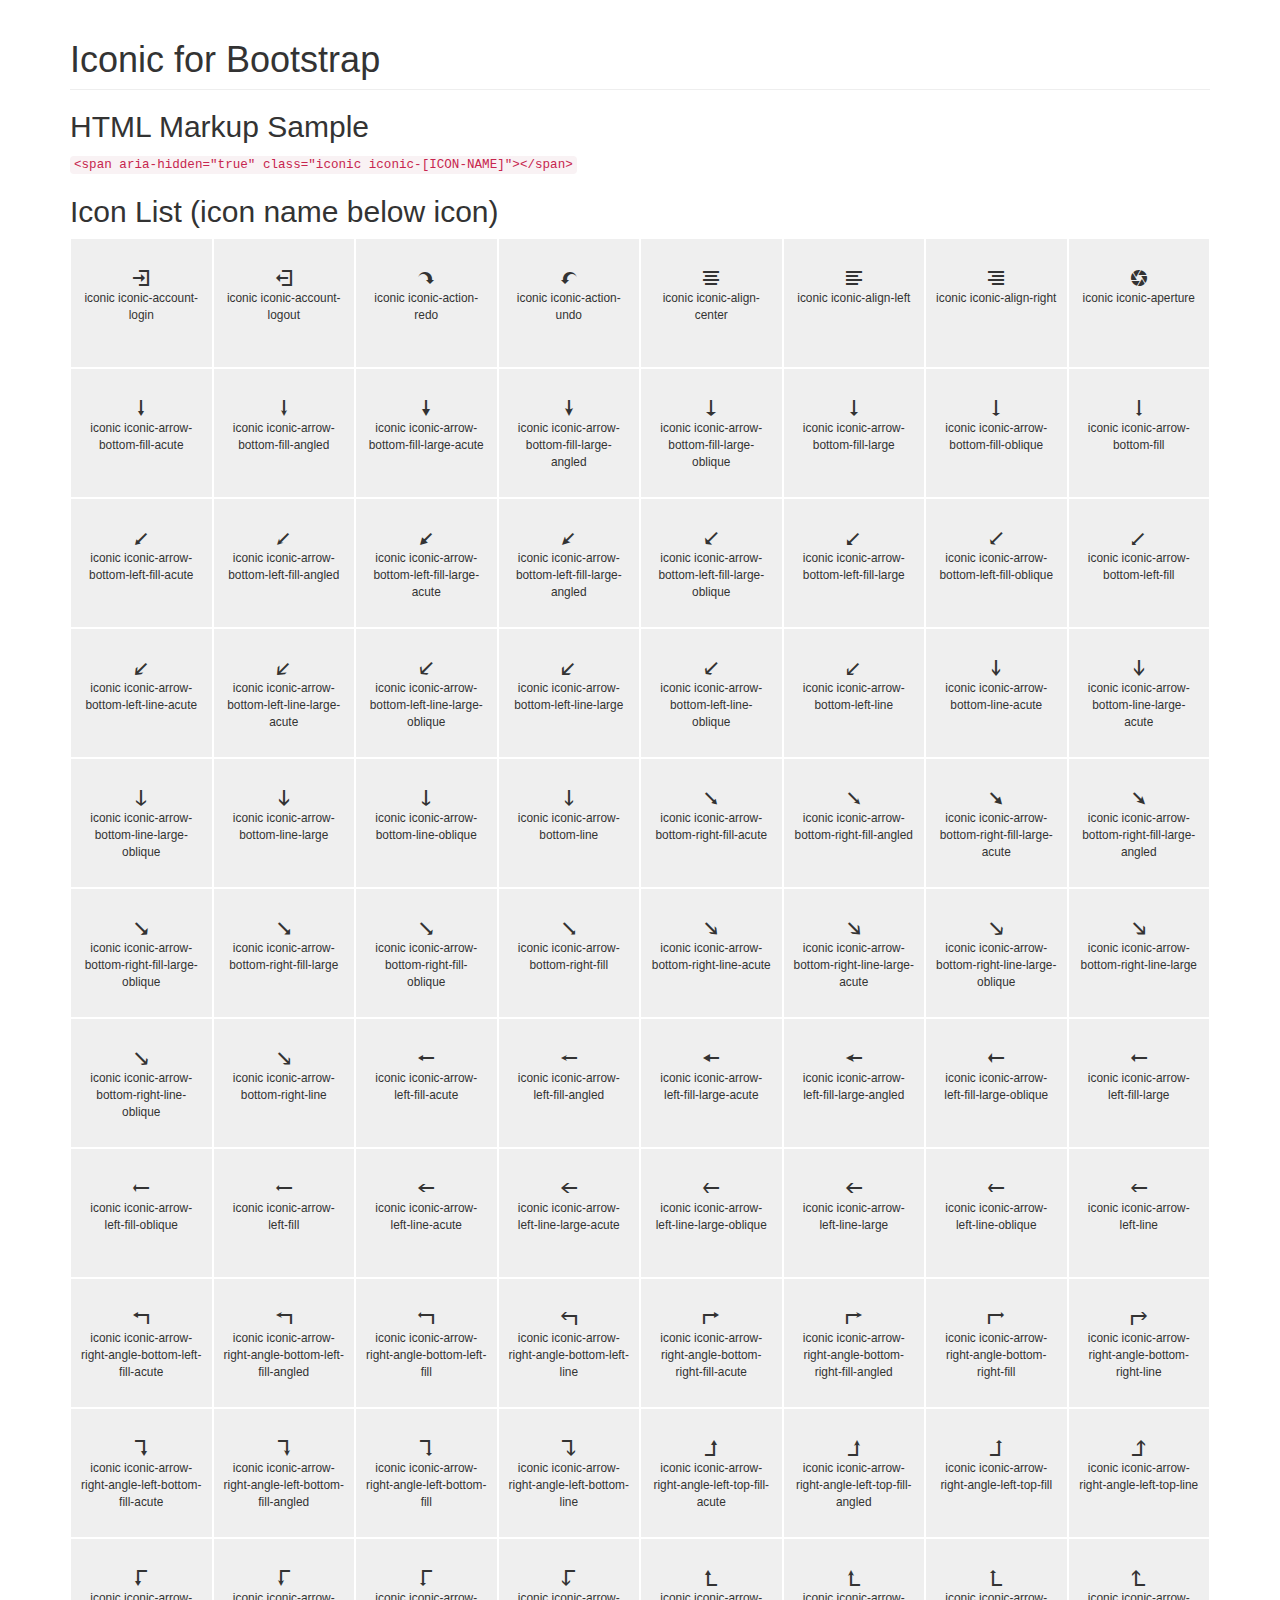
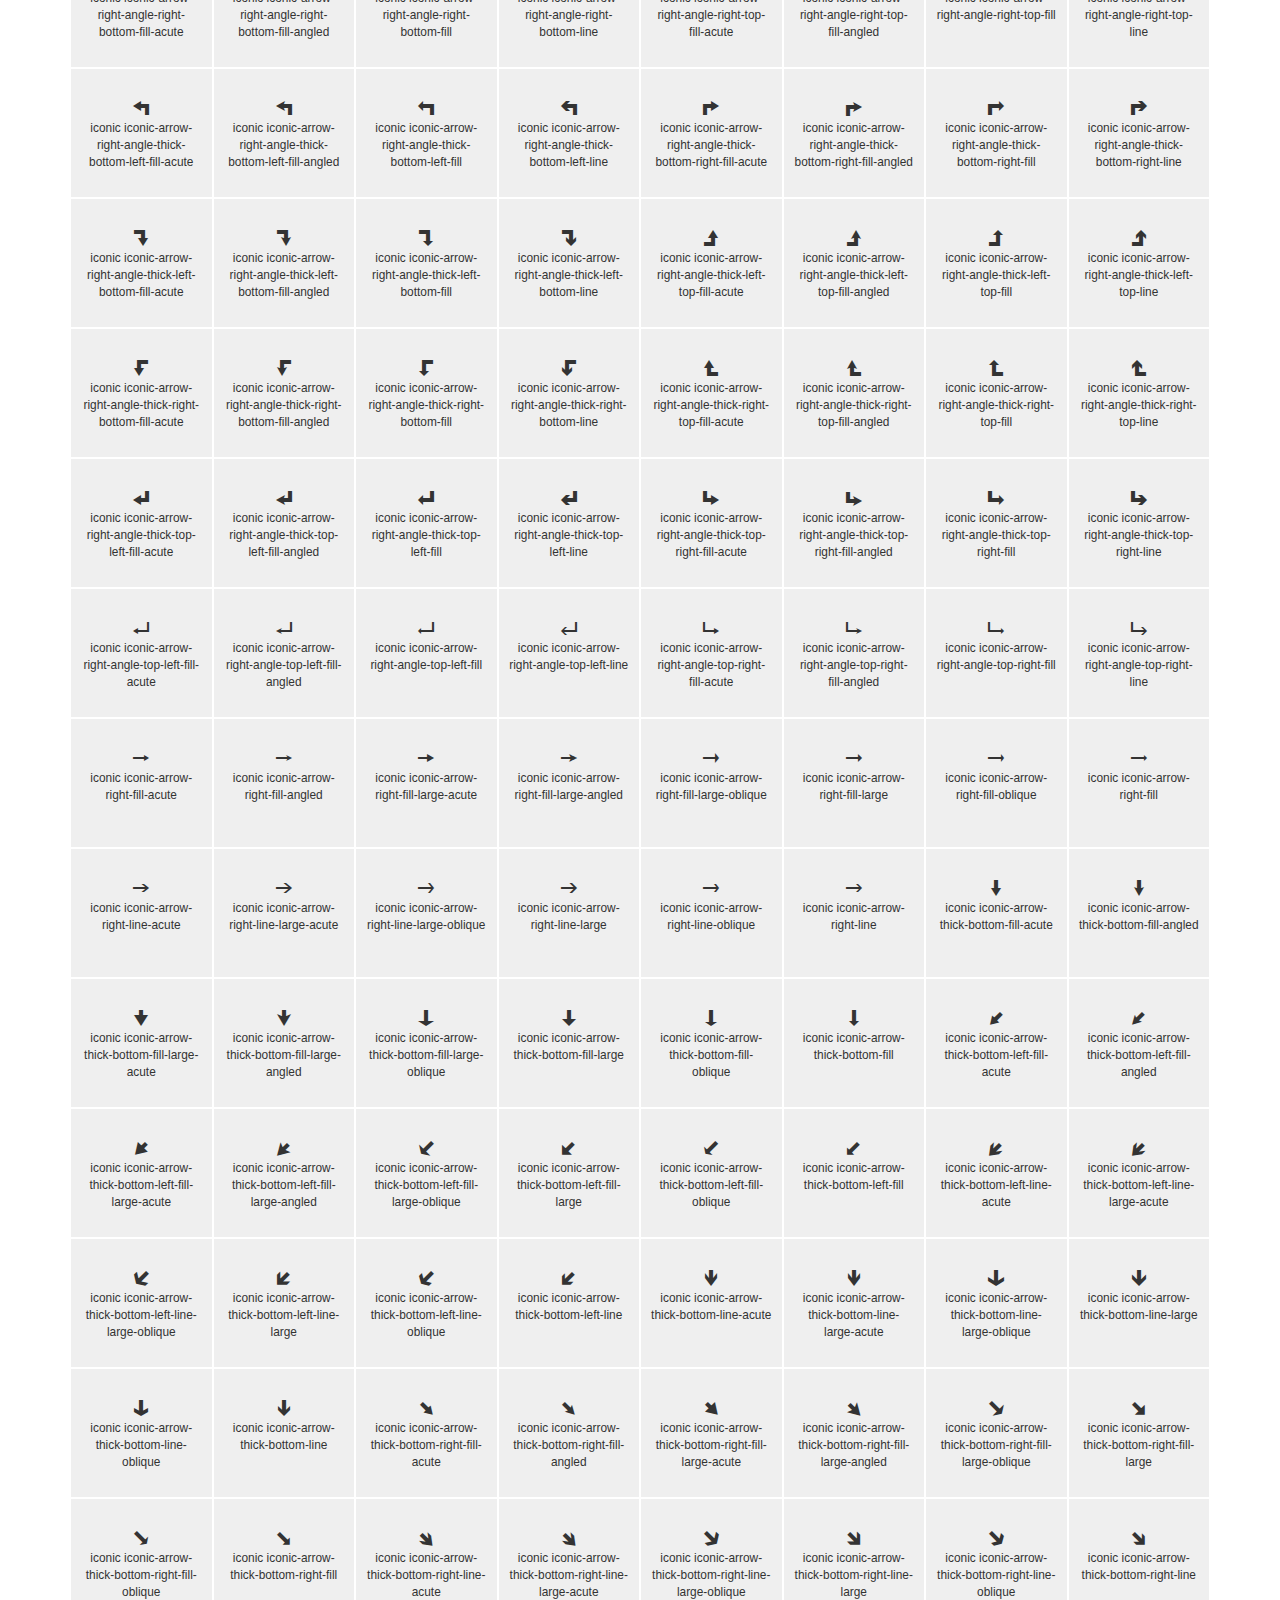
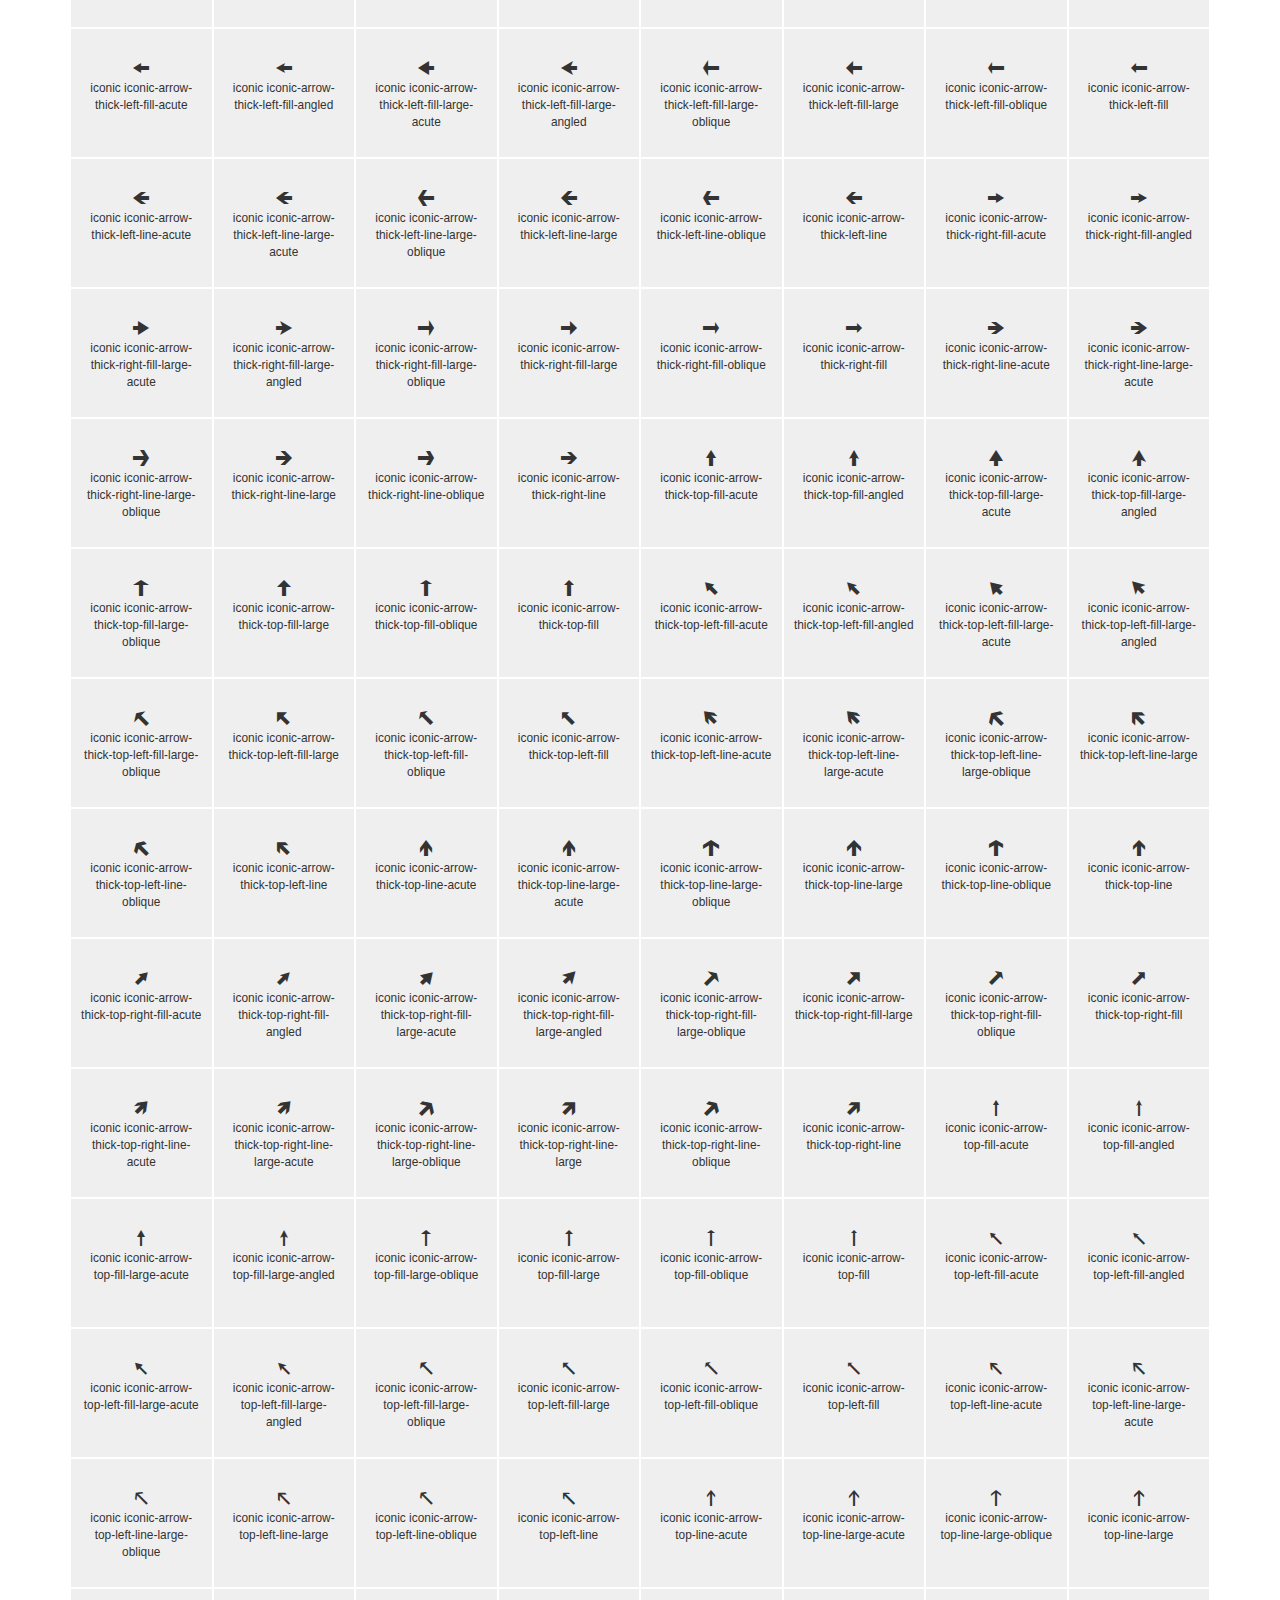
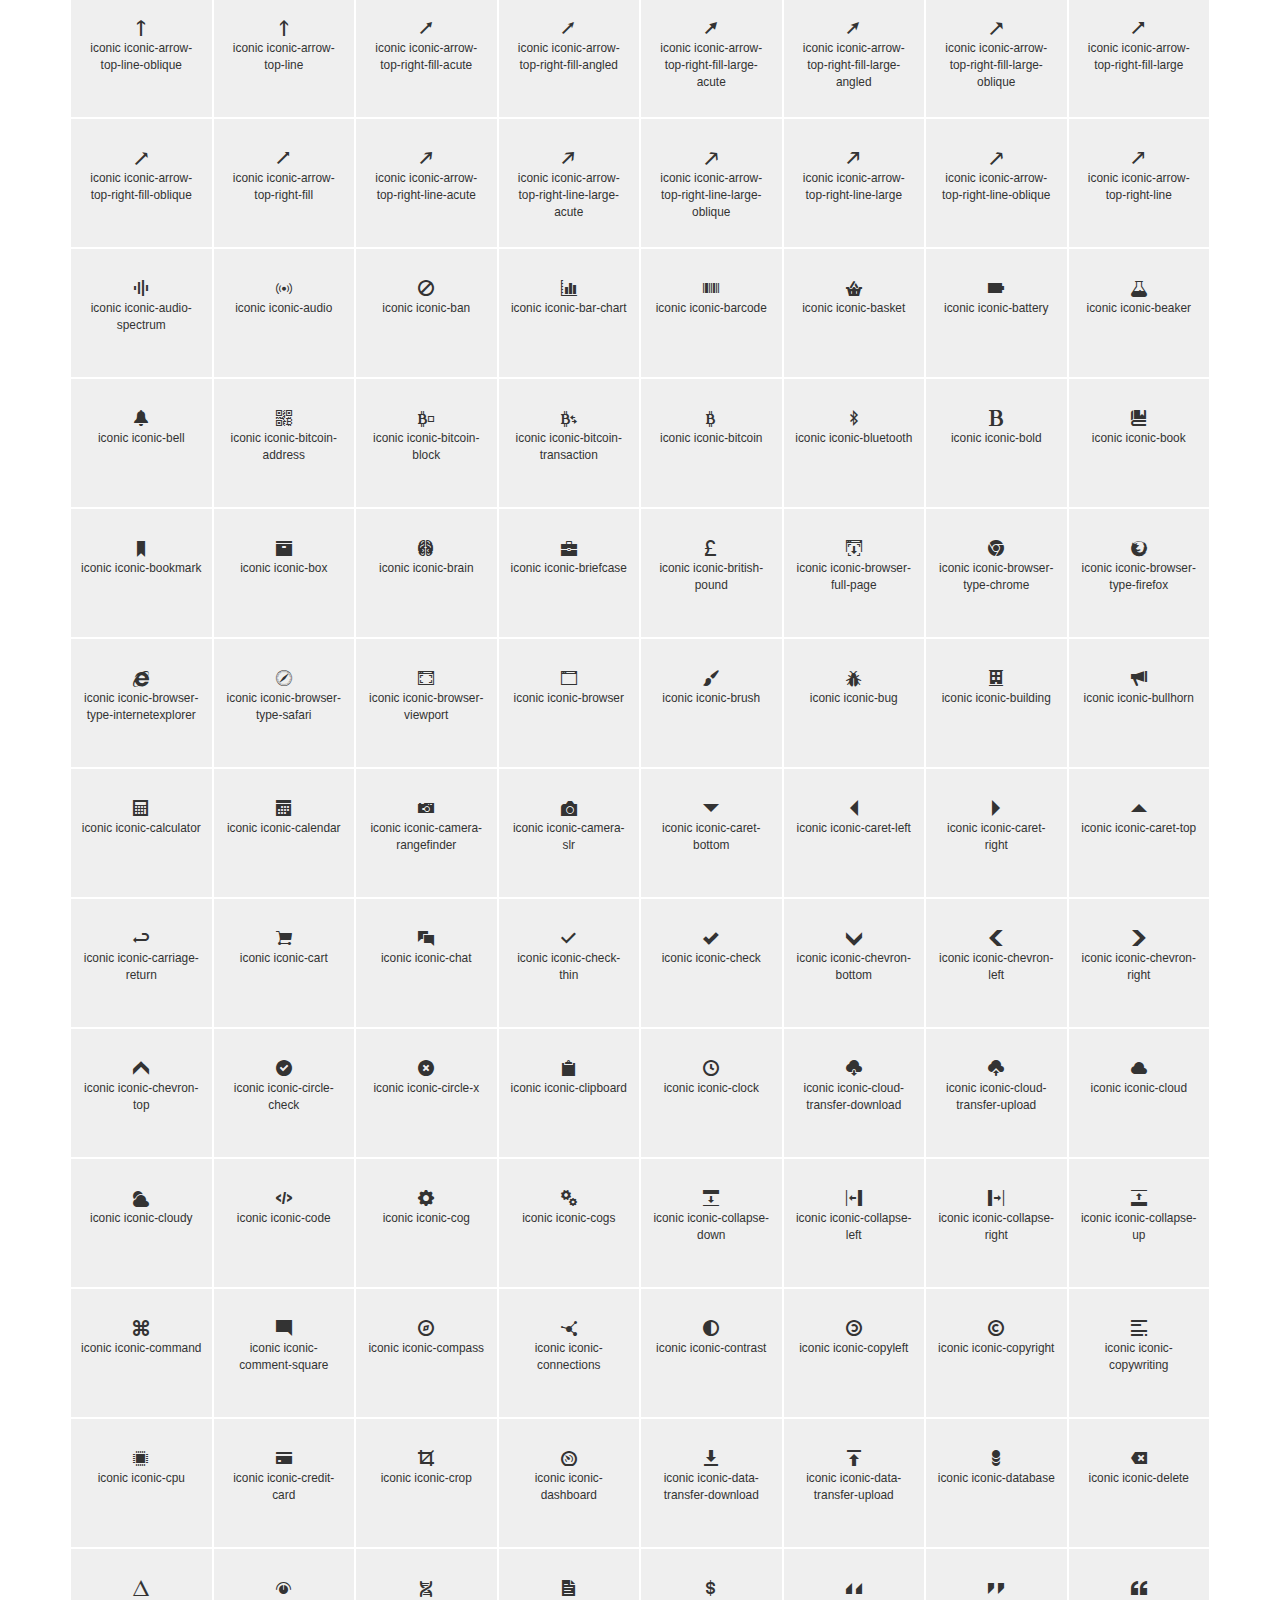
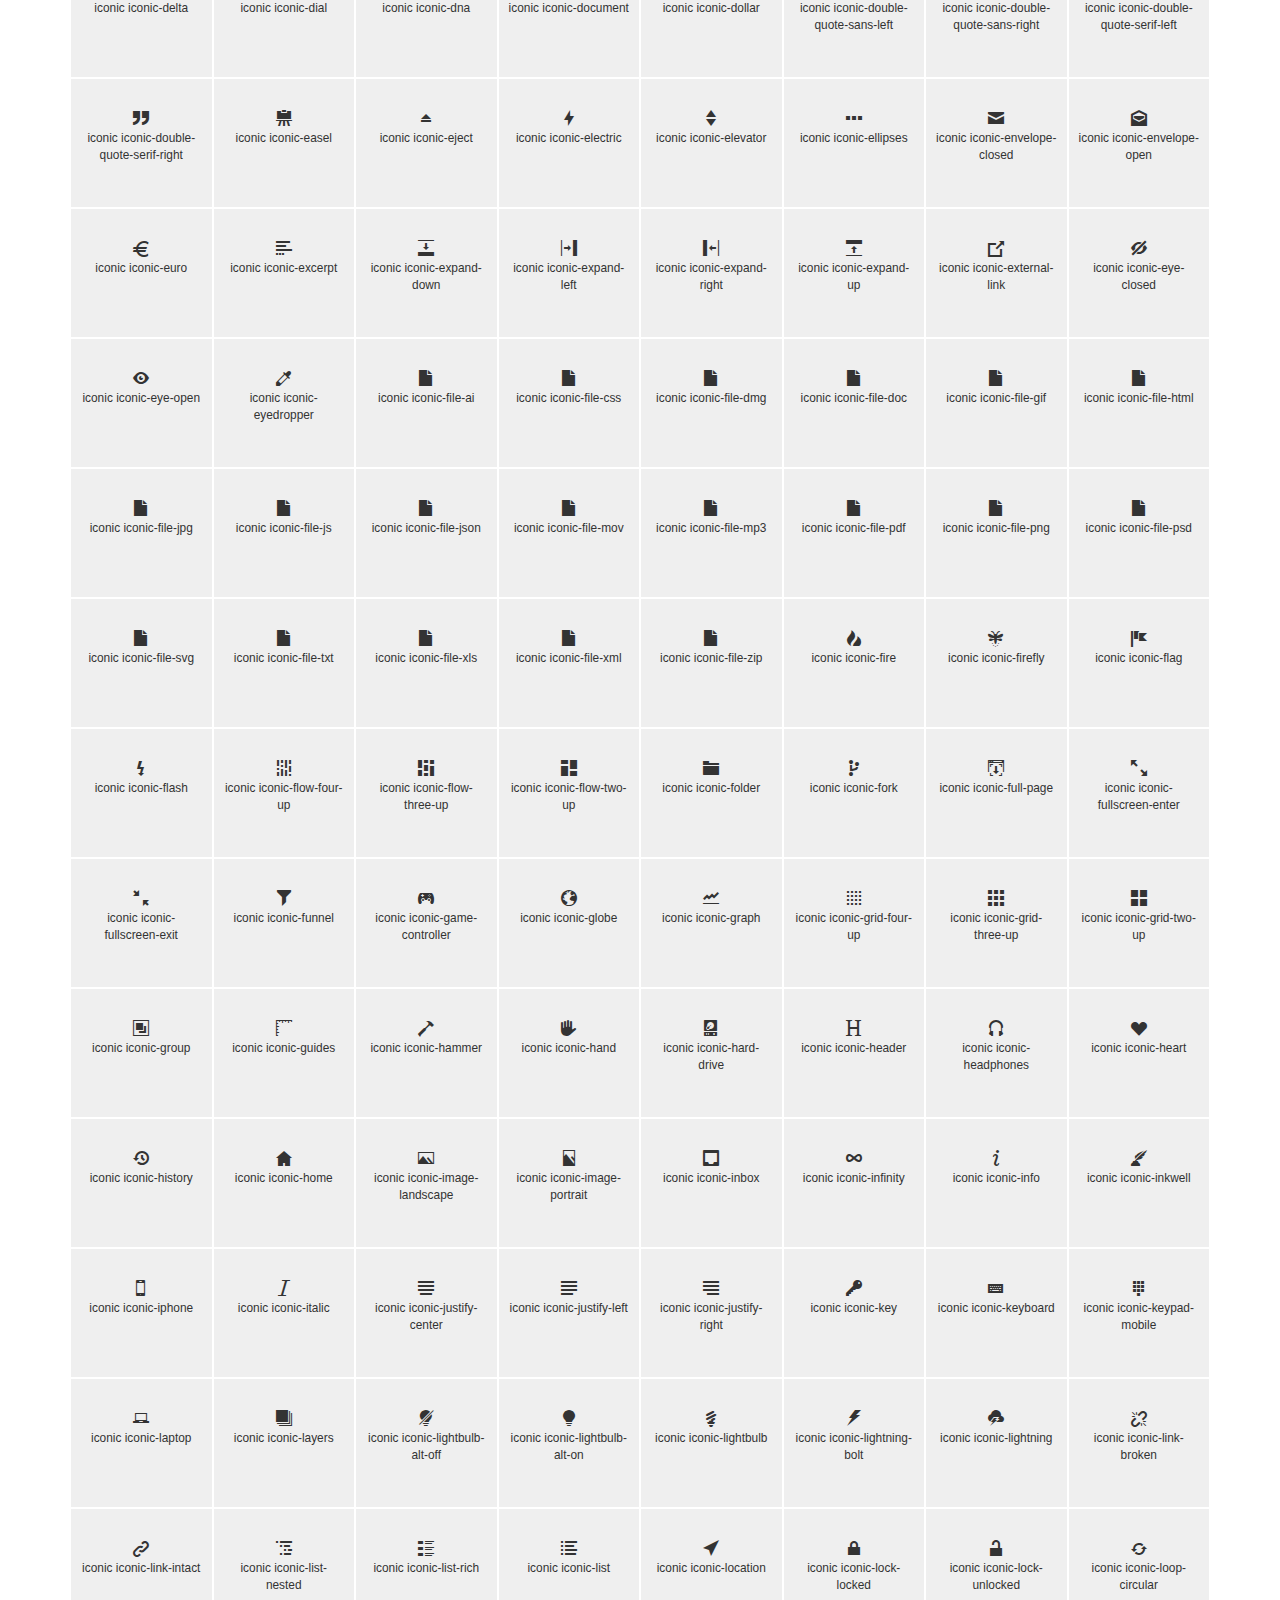
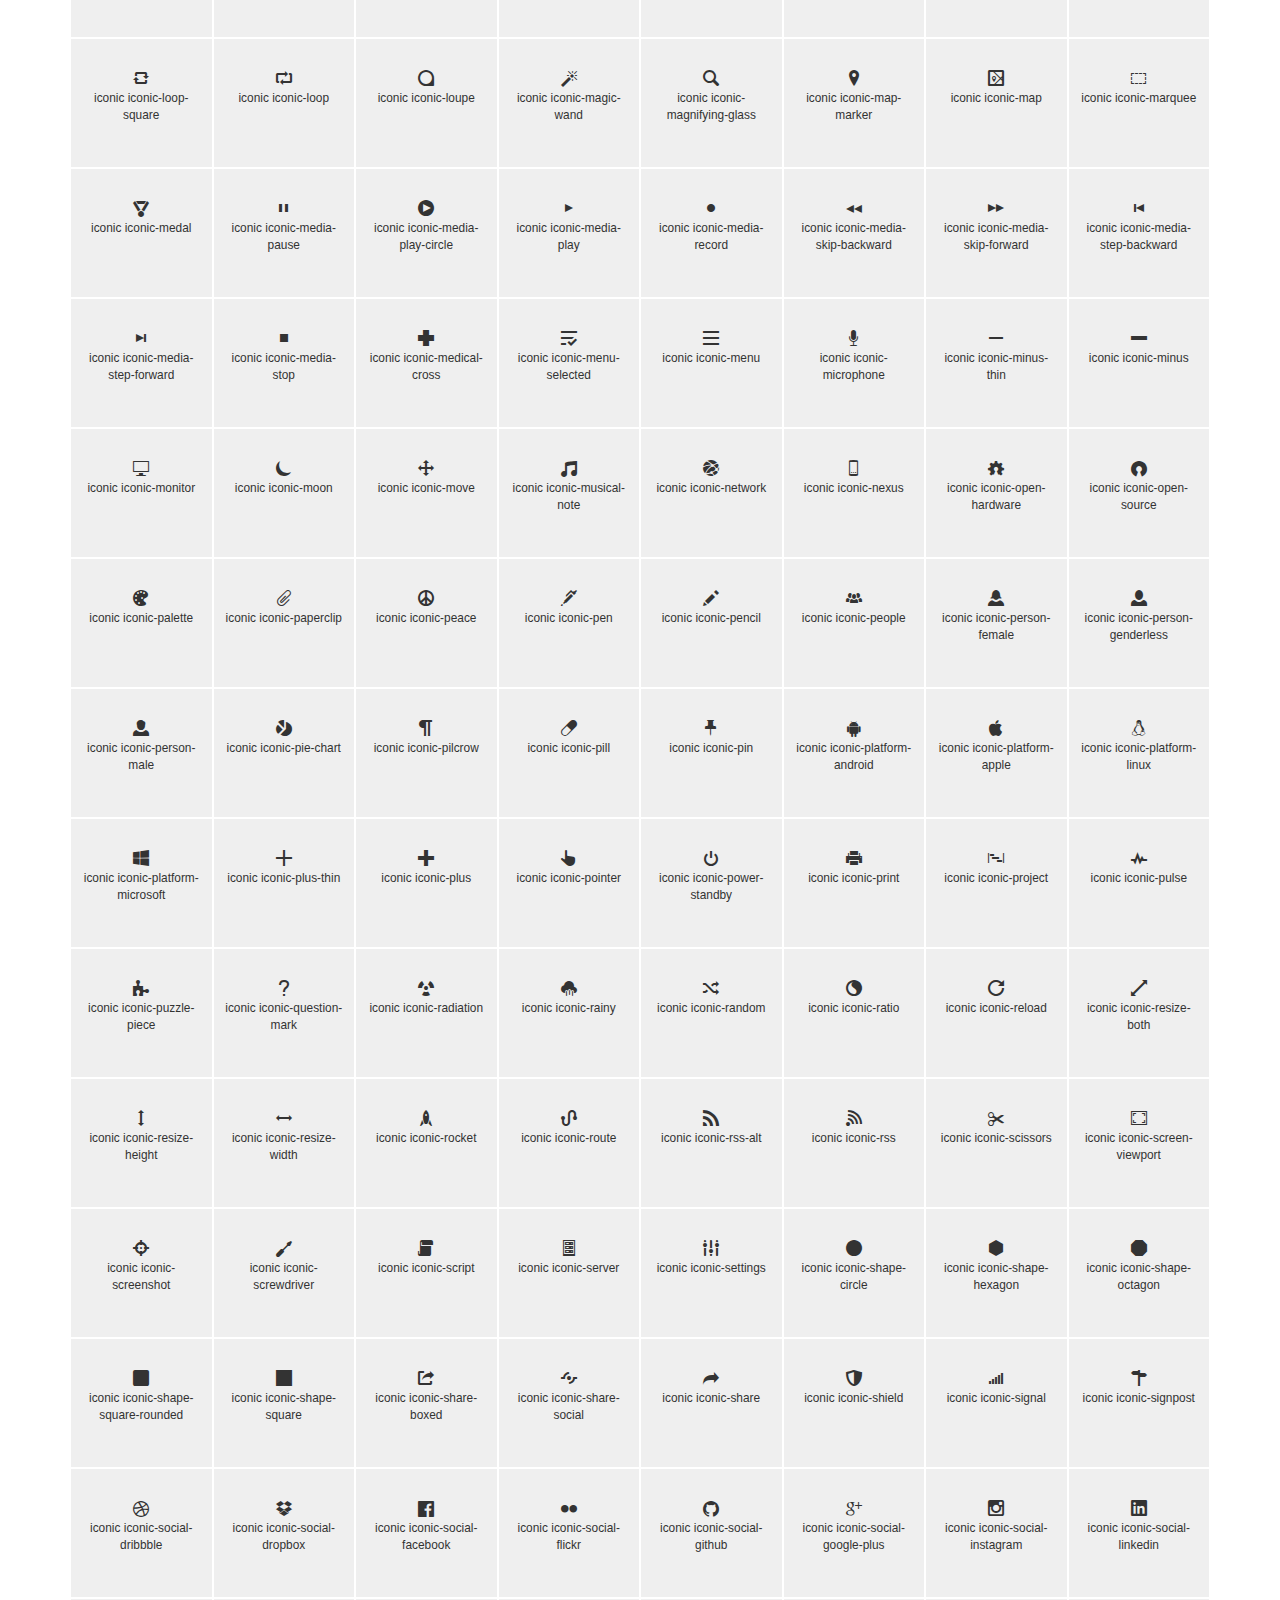
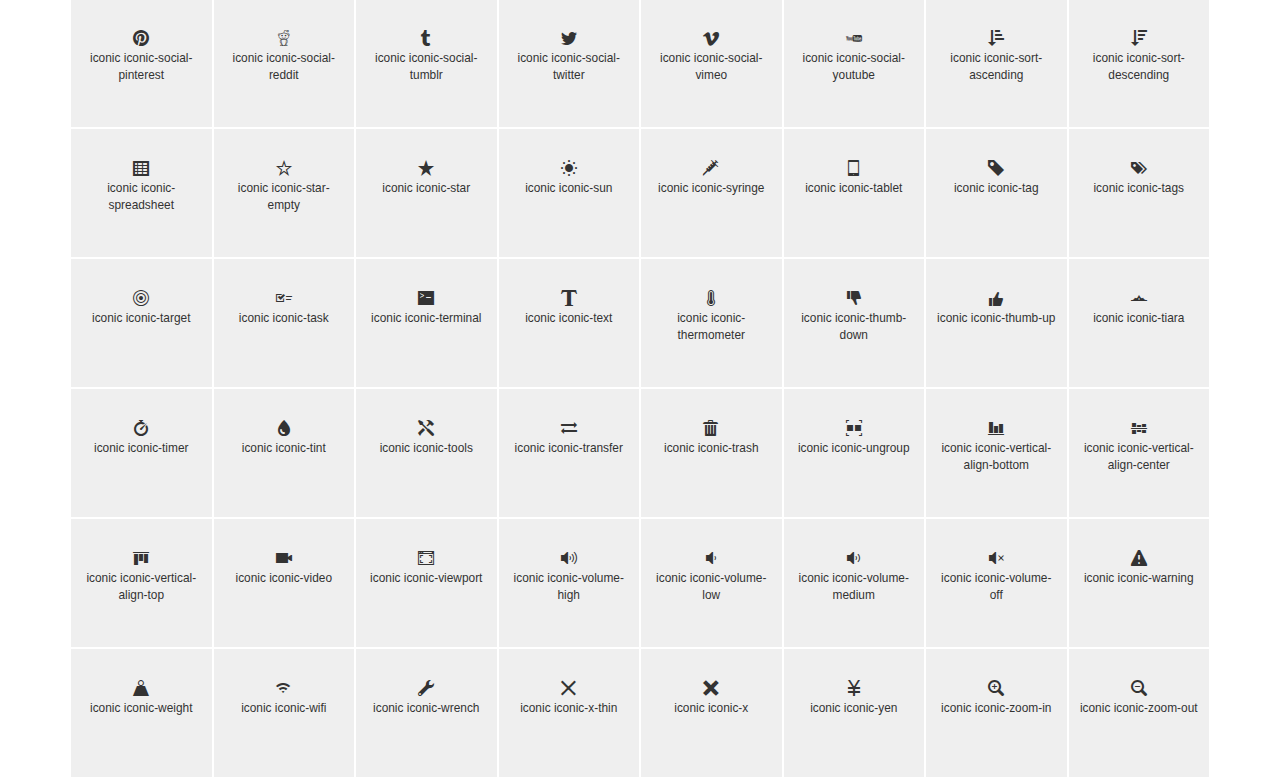
<file: font/iconic-bootstrap.html>
<!doctype html>
<html>
	<head>
		<meta charset="utf-8">
		<title>Iconic for Bootstrap</title>
		<link rel="stylesheet" href="http://netdna.bootstrapcdn.com/bootstrap/3.0.3/css/bootstrap.min.css">
		<link rel="stylesheet" href="css/iconic-bootstrap.css">

		<style>
			.icons {
				padding-left: 0;
				list-style: none;
			}
			.icon {
				float: left;
				width: 12.5%;
				text-align: center;
				height: 130px;
				padding: 30px 10px 20px 10px;
				background: #efefef;
				border:1px solid #fff;
			}
			.iconic {
				font-size: 16px;
			}
			.iconic-class {
				display: block;
				text-align: center;
				word-wrap: break-word
			}
		</style>
	</head>
	<body>
		<div class="container">
			<h1 class="page-header">Iconic for Bootstrap</h1>
			<h2>HTML Markup Sample</h2>
			<code>
				&lt;span aria-hidden="true" class="iconic iconic-[ICON-NAME]"&gt;&lt;/span&gt;
			</code>

			<h2>Icon List (icon name below icon)</h2>
			<ul class="icons">
				
					<li class="icon"><span aria-hidden="true" class="iconic iconic-account-login"></span> <small class="iconic-class">iconic iconic-account-login</small></li>
				
					<li class="icon"><span aria-hidden="true" class="iconic iconic-account-logout"></span> <small class="iconic-class">iconic iconic-account-logout</small></li>
				
					<li class="icon"><span aria-hidden="true" class="iconic iconic-action-redo"></span> <small class="iconic-class">iconic iconic-action-redo</small></li>
				
					<li class="icon"><span aria-hidden="true" class="iconic iconic-action-undo"></span> <small class="iconic-class">iconic iconic-action-undo</small></li>
				
					<li class="icon"><span aria-hidden="true" class="iconic iconic-align-center"></span> <small class="iconic-class">iconic iconic-align-center</small></li>
				
					<li class="icon"><span aria-hidden="true" class="iconic iconic-align-left"></span> <small class="iconic-class">iconic iconic-align-left</small></li>
				
					<li class="icon"><span aria-hidden="true" class="iconic iconic-align-right"></span> <small class="iconic-class">iconic iconic-align-right</small></li>
				
					<li class="icon"><span aria-hidden="true" class="iconic iconic-aperture"></span> <small class="iconic-class">iconic iconic-aperture</small></li>
				
					<li class="icon"><span aria-hidden="true" class="iconic iconic-arrow-bottom-fill-acute"></span> <small class="iconic-class">iconic iconic-arrow-bottom-fill-acute</small></li>
				
					<li class="icon"><span aria-hidden="true" class="iconic iconic-arrow-bottom-fill-angled"></span> <small class="iconic-class">iconic iconic-arrow-bottom-fill-angled</small></li>
				
					<li class="icon"><span aria-hidden="true" class="iconic iconic-arrow-bottom-fill-large-acute"></span> <small class="iconic-class">iconic iconic-arrow-bottom-fill-large-acute</small></li>
				
					<li class="icon"><span aria-hidden="true" class="iconic iconic-arrow-bottom-fill-large-angled"></span> <small class="iconic-class">iconic iconic-arrow-bottom-fill-large-angled</small></li>
				
					<li class="icon"><span aria-hidden="true" class="iconic iconic-arrow-bottom-fill-large-oblique"></span> <small class="iconic-class">iconic iconic-arrow-bottom-fill-large-oblique</small></li>
				
					<li class="icon"><span aria-hidden="true" class="iconic iconic-arrow-bottom-fill-large"></span> <small class="iconic-class">iconic iconic-arrow-bottom-fill-large</small></li>
				
					<li class="icon"><span aria-hidden="true" class="iconic iconic-arrow-bottom-fill-oblique"></span> <small class="iconic-class">iconic iconic-arrow-bottom-fill-oblique</small></li>
				
					<li class="icon"><span aria-hidden="true" class="iconic iconic-arrow-bottom-fill"></span> <small class="iconic-class">iconic iconic-arrow-bottom-fill</small></li>
				
					<li class="icon"><span aria-hidden="true" class="iconic iconic-arrow-bottom-left-fill-acute"></span> <small class="iconic-class">iconic iconic-arrow-bottom-left-fill-acute</small></li>
				
					<li class="icon"><span aria-hidden="true" class="iconic iconic-arrow-bottom-left-fill-angled"></span> <small class="iconic-class">iconic iconic-arrow-bottom-left-fill-angled</small></li>
				
					<li class="icon"><span aria-hidden="true" class="iconic iconic-arrow-bottom-left-fill-large-acute"></span> <small class="iconic-class">iconic iconic-arrow-bottom-left-fill-large-acute</small></li>
				
					<li class="icon"><span aria-hidden="true" class="iconic iconic-arrow-bottom-left-fill-large-angled"></span> <small class="iconic-class">iconic iconic-arrow-bottom-left-fill-large-angled</small></li>
				
					<li class="icon"><span aria-hidden="true" class="iconic iconic-arrow-bottom-left-fill-large-oblique"></span> <small class="iconic-class">iconic iconic-arrow-bottom-left-fill-large-oblique</small></li>
				
					<li class="icon"><span aria-hidden="true" class="iconic iconic-arrow-bottom-left-fill-large"></span> <small class="iconic-class">iconic iconic-arrow-bottom-left-fill-large</small></li>
				
					<li class="icon"><span aria-hidden="true" class="iconic iconic-arrow-bottom-left-fill-oblique"></span> <small class="iconic-class">iconic iconic-arrow-bottom-left-fill-oblique</small></li>
				
					<li class="icon"><span aria-hidden="true" class="iconic iconic-arrow-bottom-left-fill"></span> <small class="iconic-class">iconic iconic-arrow-bottom-left-fill</small></li>
				
					<li class="icon"><span aria-hidden="true" class="iconic iconic-arrow-bottom-left-line-acute"></span> <small class="iconic-class">iconic iconic-arrow-bottom-left-line-acute</small></li>
				
					<li class="icon"><span aria-hidden="true" class="iconic iconic-arrow-bottom-left-line-large-acute"></span> <small class="iconic-class">iconic iconic-arrow-bottom-left-line-large-acute</small></li>
				
					<li class="icon"><span aria-hidden="true" class="iconic iconic-arrow-bottom-left-line-large-oblique"></span> <small class="iconic-class">iconic iconic-arrow-bottom-left-line-large-oblique</small></li>
				
					<li class="icon"><span aria-hidden="true" class="iconic iconic-arrow-bottom-left-line-large"></span> <small class="iconic-class">iconic iconic-arrow-bottom-left-line-large</small></li>
				
					<li class="icon"><span aria-hidden="true" class="iconic iconic-arrow-bottom-left-line-oblique"></span> <small class="iconic-class">iconic iconic-arrow-bottom-left-line-oblique</small></li>
				
					<li class="icon"><span aria-hidden="true" class="iconic iconic-arrow-bottom-left-line"></span> <small class="iconic-class">iconic iconic-arrow-bottom-left-line</small></li>
				
					<li class="icon"><span aria-hidden="true" class="iconic iconic-arrow-bottom-line-acute"></span> <small class="iconic-class">iconic iconic-arrow-bottom-line-acute</small></li>
				
					<li class="icon"><span aria-hidden="true" class="iconic iconic-arrow-bottom-line-large-acute"></span> <small class="iconic-class">iconic iconic-arrow-bottom-line-large-acute</small></li>
				
					<li class="icon"><span aria-hidden="true" class="iconic iconic-arrow-bottom-line-large-oblique"></span> <small class="iconic-class">iconic iconic-arrow-bottom-line-large-oblique</small></li>
				
					<li class="icon"><span aria-hidden="true" class="iconic iconic-arrow-bottom-line-large"></span> <small class="iconic-class">iconic iconic-arrow-bottom-line-large</small></li>
				
					<li class="icon"><span aria-hidden="true" class="iconic iconic-arrow-bottom-line-oblique"></span> <small class="iconic-class">iconic iconic-arrow-bottom-line-oblique</small></li>
				
					<li class="icon"><span aria-hidden="true" class="iconic iconic-arrow-bottom-line"></span> <small class="iconic-class">iconic iconic-arrow-bottom-line</small></li>
				
					<li class="icon"><span aria-hidden="true" class="iconic iconic-arrow-bottom-right-fill-acute"></span> <small class="iconic-class">iconic iconic-arrow-bottom-right-fill-acute</small></li>
				
					<li class="icon"><span aria-hidden="true" class="iconic iconic-arrow-bottom-right-fill-angled"></span> <small class="iconic-class">iconic iconic-arrow-bottom-right-fill-angled</small></li>
				
					<li class="icon"><span aria-hidden="true" class="iconic iconic-arrow-bottom-right-fill-large-acute"></span> <small class="iconic-class">iconic iconic-arrow-bottom-right-fill-large-acute</small></li>
				
					<li class="icon"><span aria-hidden="true" class="iconic iconic-arrow-bottom-right-fill-large-angled"></span> <small class="iconic-class">iconic iconic-arrow-bottom-right-fill-large-angled</small></li>
				
					<li class="icon"><span aria-hidden="true" class="iconic iconic-arrow-bottom-right-fill-large-oblique"></span> <small class="iconic-class">iconic iconic-arrow-bottom-right-fill-large-oblique</small></li>
				
					<li class="icon"><span aria-hidden="true" class="iconic iconic-arrow-bottom-right-fill-large"></span> <small class="iconic-class">iconic iconic-arrow-bottom-right-fill-large</small></li>
				
					<li class="icon"><span aria-hidden="true" class="iconic iconic-arrow-bottom-right-fill-oblique"></span> <small class="iconic-class">iconic iconic-arrow-bottom-right-fill-oblique</small></li>
				
					<li class="icon"><span aria-hidden="true" class="iconic iconic-arrow-bottom-right-fill"></span> <small class="iconic-class">iconic iconic-arrow-bottom-right-fill</small></li>
				
					<li class="icon"><span aria-hidden="true" class="iconic iconic-arrow-bottom-right-line-acute"></span> <small class="iconic-class">iconic iconic-arrow-bottom-right-line-acute</small></li>
				
					<li class="icon"><span aria-hidden="true" class="iconic iconic-arrow-bottom-right-line-large-acute"></span> <small class="iconic-class">iconic iconic-arrow-bottom-right-line-large-acute</small></li>
				
					<li class="icon"><span aria-hidden="true" class="iconic iconic-arrow-bottom-right-line-large-oblique"></span> <small class="iconic-class">iconic iconic-arrow-bottom-right-line-large-oblique</small></li>
				
					<li class="icon"><span aria-hidden="true" class="iconic iconic-arrow-bottom-right-line-large"></span> <small class="iconic-class">iconic iconic-arrow-bottom-right-line-large</small></li>
				
					<li class="icon"><span aria-hidden="true" class="iconic iconic-arrow-bottom-right-line-oblique"></span> <small class="iconic-class">iconic iconic-arrow-bottom-right-line-oblique</small></li>
				
					<li class="icon"><span aria-hidden="true" class="iconic iconic-arrow-bottom-right-line"></span> <small class="iconic-class">iconic iconic-arrow-bottom-right-line</small></li>
				
					<li class="icon"><span aria-hidden="true" class="iconic iconic-arrow-left-fill-acute"></span> <small class="iconic-class">iconic iconic-arrow-left-fill-acute</small></li>
				
					<li class="icon"><span aria-hidden="true" class="iconic iconic-arrow-left-fill-angled"></span> <small class="iconic-class">iconic iconic-arrow-left-fill-angled</small></li>
				
					<li class="icon"><span aria-hidden="true" class="iconic iconic-arrow-left-fill-large-acute"></span> <small class="iconic-class">iconic iconic-arrow-left-fill-large-acute</small></li>
				
					<li class="icon"><span aria-hidden="true" class="iconic iconic-arrow-left-fill-large-angled"></span> <small class="iconic-class">iconic iconic-arrow-left-fill-large-angled</small></li>
				
					<li class="icon"><span aria-hidden="true" class="iconic iconic-arrow-left-fill-large-oblique"></span> <small class="iconic-class">iconic iconic-arrow-left-fill-large-oblique</small></li>
				
					<li class="icon"><span aria-hidden="true" class="iconic iconic-arrow-left-fill-large"></span> <small class="iconic-class">iconic iconic-arrow-left-fill-large</small></li>
				
					<li class="icon"><span aria-hidden="true" class="iconic iconic-arrow-left-fill-oblique"></span> <small class="iconic-class">iconic iconic-arrow-left-fill-oblique</small></li>
				
					<li class="icon"><span aria-hidden="true" class="iconic iconic-arrow-left-fill"></span> <small class="iconic-class">iconic iconic-arrow-left-fill</small></li>
				
					<li class="icon"><span aria-hidden="true" class="iconic iconic-arrow-left-line-acute"></span> <small class="iconic-class">iconic iconic-arrow-left-line-acute</small></li>
				
					<li class="icon"><span aria-hidden="true" class="iconic iconic-arrow-left-line-large-acute"></span> <small class="iconic-class">iconic iconic-arrow-left-line-large-acute</small></li>
				
					<li class="icon"><span aria-hidden="true" class="iconic iconic-arrow-left-line-large-oblique"></span> <small class="iconic-class">iconic iconic-arrow-left-line-large-oblique</small></li>
				
					<li class="icon"><span aria-hidden="true" class="iconic iconic-arrow-left-line-large"></span> <small class="iconic-class">iconic iconic-arrow-left-line-large</small></li>
				
					<li class="icon"><span aria-hidden="true" class="iconic iconic-arrow-left-line-oblique"></span> <small class="iconic-class">iconic iconic-arrow-left-line-oblique</small></li>
				
					<li class="icon"><span aria-hidden="true" class="iconic iconic-arrow-left-line"></span> <small class="iconic-class">iconic iconic-arrow-left-line</small></li>
				
					<li class="icon"><span aria-hidden="true" class="iconic iconic-arrow-right-angle-bottom-left-fill-acute"></span> <small class="iconic-class">iconic iconic-arrow-right-angle-bottom-left-fill-acute</small></li>
				
					<li class="icon"><span aria-hidden="true" class="iconic iconic-arrow-right-angle-bottom-left-fill-angled"></span> <small class="iconic-class">iconic iconic-arrow-right-angle-bottom-left-fill-angled</small></li>
				
					<li class="icon"><span aria-hidden="true" class="iconic iconic-arrow-right-angle-bottom-left-fill"></span> <small class="iconic-class">iconic iconic-arrow-right-angle-bottom-left-fill</small></li>
				
					<li class="icon"><span aria-hidden="true" class="iconic iconic-arrow-right-angle-bottom-left-line"></span> <small class="iconic-class">iconic iconic-arrow-right-angle-bottom-left-line</small></li>
				
					<li class="icon"><span aria-hidden="true" class="iconic iconic-arrow-right-angle-bottom-right-fill-acute"></span> <small class="iconic-class">iconic iconic-arrow-right-angle-bottom-right-fill-acute</small></li>
				
					<li class="icon"><span aria-hidden="true" class="iconic iconic-arrow-right-angle-bottom-right-fill-angled"></span> <small class="iconic-class">iconic iconic-arrow-right-angle-bottom-right-fill-angled</small></li>
				
					<li class="icon"><span aria-hidden="true" class="iconic iconic-arrow-right-angle-bottom-right-fill"></span> <small class="iconic-class">iconic iconic-arrow-right-angle-bottom-right-fill</small></li>
				
					<li class="icon"><span aria-hidden="true" class="iconic iconic-arrow-right-angle-bottom-right-line"></span> <small class="iconic-class">iconic iconic-arrow-right-angle-bottom-right-line</small></li>
				
					<li class="icon"><span aria-hidden="true" class="iconic iconic-arrow-right-angle-left-bottom-fill-acute"></span> <small class="iconic-class">iconic iconic-arrow-right-angle-left-bottom-fill-acute</small></li>
				
					<li class="icon"><span aria-hidden="true" class="iconic iconic-arrow-right-angle-left-bottom-fill-angled"></span> <small class="iconic-class">iconic iconic-arrow-right-angle-left-bottom-fill-angled</small></li>
				
					<li class="icon"><span aria-hidden="true" class="iconic iconic-arrow-right-angle-left-bottom-fill"></span> <small class="iconic-class">iconic iconic-arrow-right-angle-left-bottom-fill</small></li>
				
					<li class="icon"><span aria-hidden="true" class="iconic iconic-arrow-right-angle-left-bottom-line"></span> <small class="iconic-class">iconic iconic-arrow-right-angle-left-bottom-line</small></li>
				
					<li class="icon"><span aria-hidden="true" class="iconic iconic-arrow-right-angle-left-top-fill-acute"></span> <small class="iconic-class">iconic iconic-arrow-right-angle-left-top-fill-acute</small></li>
				
					<li class="icon"><span aria-hidden="true" class="iconic iconic-arrow-right-angle-left-top-fill-angled"></span> <small class="iconic-class">iconic iconic-arrow-right-angle-left-top-fill-angled</small></li>
				
					<li class="icon"><span aria-hidden="true" class="iconic iconic-arrow-right-angle-left-top-fill"></span> <small class="iconic-class">iconic iconic-arrow-right-angle-left-top-fill</small></li>
				
					<li class="icon"><span aria-hidden="true" class="iconic iconic-arrow-right-angle-left-top-line"></span> <small class="iconic-class">iconic iconic-arrow-right-angle-left-top-line</small></li>
				
					<li class="icon"><span aria-hidden="true" class="iconic iconic-arrow-right-angle-right-bottom-fill-acute"></span> <small class="iconic-class">iconic iconic-arrow-right-angle-right-bottom-fill-acute</small></li>
				
					<li class="icon"><span aria-hidden="true" class="iconic iconic-arrow-right-angle-right-bottom-fill-angled"></span> <small class="iconic-class">iconic iconic-arrow-right-angle-right-bottom-fill-angled</small></li>
				
					<li class="icon"><span aria-hidden="true" class="iconic iconic-arrow-right-angle-right-bottom-fill"></span> <small class="iconic-class">iconic iconic-arrow-right-angle-right-bottom-fill</small></li>
				
					<li class="icon"><span aria-hidden="true" class="iconic iconic-arrow-right-angle-right-bottom-line"></span> <small class="iconic-class">iconic iconic-arrow-right-angle-right-bottom-line</small></li>
				
					<li class="icon"><span aria-hidden="true" class="iconic iconic-arrow-right-angle-right-top-fill-acute"></span> <small class="iconic-class">iconic iconic-arrow-right-angle-right-top-fill-acute</small></li>
				
					<li class="icon"><span aria-hidden="true" class="iconic iconic-arrow-right-angle-right-top-fill-angled"></span> <small class="iconic-class">iconic iconic-arrow-right-angle-right-top-fill-angled</small></li>
				
					<li class="icon"><span aria-hidden="true" class="iconic iconic-arrow-right-angle-right-top-fill"></span> <small class="iconic-class">iconic iconic-arrow-right-angle-right-top-fill</small></li>
				
					<li class="icon"><span aria-hidden="true" class="iconic iconic-arrow-right-angle-right-top-line"></span> <small class="iconic-class">iconic iconic-arrow-right-angle-right-top-line</small></li>
				
					<li class="icon"><span aria-hidden="true" class="iconic iconic-arrow-right-angle-thick-bottom-left-fill-acute"></span> <small class="iconic-class">iconic iconic-arrow-right-angle-thick-bottom-left-fill-acute</small></li>
				
					<li class="icon"><span aria-hidden="true" class="iconic iconic-arrow-right-angle-thick-bottom-left-fill-angled"></span> <small class="iconic-class">iconic iconic-arrow-right-angle-thick-bottom-left-fill-angled</small></li>
				
					<li class="icon"><span aria-hidden="true" class="iconic iconic-arrow-right-angle-thick-bottom-left-fill"></span> <small class="iconic-class">iconic iconic-arrow-right-angle-thick-bottom-left-fill</small></li>
				
					<li class="icon"><span aria-hidden="true" class="iconic iconic-arrow-right-angle-thick-bottom-left-line"></span> <small class="iconic-class">iconic iconic-arrow-right-angle-thick-bottom-left-line</small></li>
				
					<li class="icon"><span aria-hidden="true" class="iconic iconic-arrow-right-angle-thick-bottom-right-fill-acute"></span> <small class="iconic-class">iconic iconic-arrow-right-angle-thick-bottom-right-fill-acute</small></li>
				
					<li class="icon"><span aria-hidden="true" class="iconic iconic-arrow-right-angle-thick-bottom-right-fill-angled"></span> <small class="iconic-class">iconic iconic-arrow-right-angle-thick-bottom-right-fill-angled</small></li>
				
					<li class="icon"><span aria-hidden="true" class="iconic iconic-arrow-right-angle-thick-bottom-right-fill"></span> <small class="iconic-class">iconic iconic-arrow-right-angle-thick-bottom-right-fill</small></li>
				
					<li class="icon"><span aria-hidden="true" class="iconic iconic-arrow-right-angle-thick-bottom-right-line"></span> <small class="iconic-class">iconic iconic-arrow-right-angle-thick-bottom-right-line</small></li>
				
					<li class="icon"><span aria-hidden="true" class="iconic iconic-arrow-right-angle-thick-left-bottom-fill-acute"></span> <small class="iconic-class">iconic iconic-arrow-right-angle-thick-left-bottom-fill-acute</small></li>
				
					<li class="icon"><span aria-hidden="true" class="iconic iconic-arrow-right-angle-thick-left-bottom-fill-angled"></span> <small class="iconic-class">iconic iconic-arrow-right-angle-thick-left-bottom-fill-angled</small></li>
				
					<li class="icon"><span aria-hidden="true" class="iconic iconic-arrow-right-angle-thick-left-bottom-fill"></span> <small class="iconic-class">iconic iconic-arrow-right-angle-thick-left-bottom-fill</small></li>
				
					<li class="icon"><span aria-hidden="true" class="iconic iconic-arrow-right-angle-thick-left-bottom-line"></span> <small class="iconic-class">iconic iconic-arrow-right-angle-thick-left-bottom-line</small></li>
				
					<li class="icon"><span aria-hidden="true" class="iconic iconic-arrow-right-angle-thick-left-top-fill-acute"></span> <small class="iconic-class">iconic iconic-arrow-right-angle-thick-left-top-fill-acute</small></li>
				
					<li class="icon"><span aria-hidden="true" class="iconic iconic-arrow-right-angle-thick-left-top-fill-angled"></span> <small class="iconic-class">iconic iconic-arrow-right-angle-thick-left-top-fill-angled</small></li>
				
					<li class="icon"><span aria-hidden="true" class="iconic iconic-arrow-right-angle-thick-left-top-fill"></span> <small class="iconic-class">iconic iconic-arrow-right-angle-thick-left-top-fill</small></li>
				
					<li class="icon"><span aria-hidden="true" class="iconic iconic-arrow-right-angle-thick-left-top-line"></span> <small class="iconic-class">iconic iconic-arrow-right-angle-thick-left-top-line</small></li>
				
					<li class="icon"><span aria-hidden="true" class="iconic iconic-arrow-right-angle-thick-right-bottom-fill-acute"></span> <small class="iconic-class">iconic iconic-arrow-right-angle-thick-right-bottom-fill-acute</small></li>
				
					<li class="icon"><span aria-hidden="true" class="iconic iconic-arrow-right-angle-thick-right-bottom-fill-angled"></span> <small class="iconic-class">iconic iconic-arrow-right-angle-thick-right-bottom-fill-angled</small></li>
				
					<li class="icon"><span aria-hidden="true" class="iconic iconic-arrow-right-angle-thick-right-bottom-fill"></span> <small class="iconic-class">iconic iconic-arrow-right-angle-thick-right-bottom-fill</small></li>
				
					<li class="icon"><span aria-hidden="true" class="iconic iconic-arrow-right-angle-thick-right-bottom-line"></span> <small class="iconic-class">iconic iconic-arrow-right-angle-thick-right-bottom-line</small></li>
				
					<li class="icon"><span aria-hidden="true" class="iconic iconic-arrow-right-angle-thick-right-top-fill-acute"></span> <small class="iconic-class">iconic iconic-arrow-right-angle-thick-right-top-fill-acute</small></li>
				
					<li class="icon"><span aria-hidden="true" class="iconic iconic-arrow-right-angle-thick-right-top-fill-angled"></span> <small class="iconic-class">iconic iconic-arrow-right-angle-thick-right-top-fill-angled</small></li>
				
					<li class="icon"><span aria-hidden="true" class="iconic iconic-arrow-right-angle-thick-right-top-fill"></span> <small class="iconic-class">iconic iconic-arrow-right-angle-thick-right-top-fill</small></li>
				
					<li class="icon"><span aria-hidden="true" class="iconic iconic-arrow-right-angle-thick-right-top-line"></span> <small class="iconic-class">iconic iconic-arrow-right-angle-thick-right-top-line</small></li>
				
					<li class="icon"><span aria-hidden="true" class="iconic iconic-arrow-right-angle-thick-top-left-fill-acute"></span> <small class="iconic-class">iconic iconic-arrow-right-angle-thick-top-left-fill-acute</small></li>
				
					<li class="icon"><span aria-hidden="true" class="iconic iconic-arrow-right-angle-thick-top-left-fill-angled"></span> <small class="iconic-class">iconic iconic-arrow-right-angle-thick-top-left-fill-angled</small></li>
				
					<li class="icon"><span aria-hidden="true" class="iconic iconic-arrow-right-angle-thick-top-left-fill"></span> <small class="iconic-class">iconic iconic-arrow-right-angle-thick-top-left-fill</small></li>
				
					<li class="icon"><span aria-hidden="true" class="iconic iconic-arrow-right-angle-thick-top-left-line"></span> <small class="iconic-class">iconic iconic-arrow-right-angle-thick-top-left-line</small></li>
				
					<li class="icon"><span aria-hidden="true" class="iconic iconic-arrow-right-angle-thick-top-right-fill-acute"></span> <small class="iconic-class">iconic iconic-arrow-right-angle-thick-top-right-fill-acute</small></li>
				
					<li class="icon"><span aria-hidden="true" class="iconic iconic-arrow-right-angle-thick-top-right-fill-angled"></span> <small class="iconic-class">iconic iconic-arrow-right-angle-thick-top-right-fill-angled</small></li>
				
					<li class="icon"><span aria-hidden="true" class="iconic iconic-arrow-right-angle-thick-top-right-fill"></span> <small class="iconic-class">iconic iconic-arrow-right-angle-thick-top-right-fill</small></li>
				
					<li class="icon"><span aria-hidden="true" class="iconic iconic-arrow-right-angle-thick-top-right-line"></span> <small class="iconic-class">iconic iconic-arrow-right-angle-thick-top-right-line</small></li>
				
					<li class="icon"><span aria-hidden="true" class="iconic iconic-arrow-right-angle-top-left-fill-acute"></span> <small class="iconic-class">iconic iconic-arrow-right-angle-top-left-fill-acute</small></li>
				
					<li class="icon"><span aria-hidden="true" class="iconic iconic-arrow-right-angle-top-left-fill-angled"></span> <small class="iconic-class">iconic iconic-arrow-right-angle-top-left-fill-angled</small></li>
				
					<li class="icon"><span aria-hidden="true" class="iconic iconic-arrow-right-angle-top-left-fill"></span> <small class="iconic-class">iconic iconic-arrow-right-angle-top-left-fill</small></li>
				
					<li class="icon"><span aria-hidden="true" class="iconic iconic-arrow-right-angle-top-left-line"></span> <small class="iconic-class">iconic iconic-arrow-right-angle-top-left-line</small></li>
				
					<li class="icon"><span aria-hidden="true" class="iconic iconic-arrow-right-angle-top-right-fill-acute"></span> <small class="iconic-class">iconic iconic-arrow-right-angle-top-right-fill-acute</small></li>
				
					<li class="icon"><span aria-hidden="true" class="iconic iconic-arrow-right-angle-top-right-fill-angled"></span> <small class="iconic-class">iconic iconic-arrow-right-angle-top-right-fill-angled</small></li>
				
					<li class="icon"><span aria-hidden="true" class="iconic iconic-arrow-right-angle-top-right-fill"></span> <small class="iconic-class">iconic iconic-arrow-right-angle-top-right-fill</small></li>
				
					<li class="icon"><span aria-hidden="true" class="iconic iconic-arrow-right-angle-top-right-line"></span> <small class="iconic-class">iconic iconic-arrow-right-angle-top-right-line</small></li>
				
					<li class="icon"><span aria-hidden="true" class="iconic iconic-arrow-right-fill-acute"></span> <small class="iconic-class">iconic iconic-arrow-right-fill-acute</small></li>
				
					<li class="icon"><span aria-hidden="true" class="iconic iconic-arrow-right-fill-angled"></span> <small class="iconic-class">iconic iconic-arrow-right-fill-angled</small></li>
				
					<li class="icon"><span aria-hidden="true" class="iconic iconic-arrow-right-fill-large-acute"></span> <small class="iconic-class">iconic iconic-arrow-right-fill-large-acute</small></li>
				
					<li class="icon"><span aria-hidden="true" class="iconic iconic-arrow-right-fill-large-angled"></span> <small class="iconic-class">iconic iconic-arrow-right-fill-large-angled</small></li>
				
					<li class="icon"><span aria-hidden="true" class="iconic iconic-arrow-right-fill-large-oblique"></span> <small class="iconic-class">iconic iconic-arrow-right-fill-large-oblique</small></li>
				
					<li class="icon"><span aria-hidden="true" class="iconic iconic-arrow-right-fill-large"></span> <small class="iconic-class">iconic iconic-arrow-right-fill-large</small></li>
				
					<li class="icon"><span aria-hidden="true" class="iconic iconic-arrow-right-fill-oblique"></span> <small class="iconic-class">iconic iconic-arrow-right-fill-oblique</small></li>
				
					<li class="icon"><span aria-hidden="true" class="iconic iconic-arrow-right-fill"></span> <small class="iconic-class">iconic iconic-arrow-right-fill</small></li>
				
					<li class="icon"><span aria-hidden="true" class="iconic iconic-arrow-right-line-acute"></span> <small class="iconic-class">iconic iconic-arrow-right-line-acute</small></li>
				
					<li class="icon"><span aria-hidden="true" class="iconic iconic-arrow-right-line-large-acute"></span> <small class="iconic-class">iconic iconic-arrow-right-line-large-acute</small></li>
				
					<li class="icon"><span aria-hidden="true" class="iconic iconic-arrow-right-line-large-oblique"></span> <small class="iconic-class">iconic iconic-arrow-right-line-large-oblique</small></li>
				
					<li class="icon"><span aria-hidden="true" class="iconic iconic-arrow-right-line-large"></span> <small class="iconic-class">iconic iconic-arrow-right-line-large</small></li>
				
					<li class="icon"><span aria-hidden="true" class="iconic iconic-arrow-right-line-oblique"></span> <small class="iconic-class">iconic iconic-arrow-right-line-oblique</small></li>
				
					<li class="icon"><span aria-hidden="true" class="iconic iconic-arrow-right-line"></span> <small class="iconic-class">iconic iconic-arrow-right-line</small></li>
				
					<li class="icon"><span aria-hidden="true" class="iconic iconic-arrow-thick-bottom-fill-acute"></span> <small class="iconic-class">iconic iconic-arrow-thick-bottom-fill-acute</small></li>
				
					<li class="icon"><span aria-hidden="true" class="iconic iconic-arrow-thick-bottom-fill-angled"></span> <small class="iconic-class">iconic iconic-arrow-thick-bottom-fill-angled</small></li>
				
					<li class="icon"><span aria-hidden="true" class="iconic iconic-arrow-thick-bottom-fill-large-acute"></span> <small class="iconic-class">iconic iconic-arrow-thick-bottom-fill-large-acute</small></li>
				
					<li class="icon"><span aria-hidden="true" class="iconic iconic-arrow-thick-bottom-fill-large-angled"></span> <small class="iconic-class">iconic iconic-arrow-thick-bottom-fill-large-angled</small></li>
				
					<li class="icon"><span aria-hidden="true" class="iconic iconic-arrow-thick-bottom-fill-large-oblique"></span> <small class="iconic-class">iconic iconic-arrow-thick-bottom-fill-large-oblique</small></li>
				
					<li class="icon"><span aria-hidden="true" class="iconic iconic-arrow-thick-bottom-fill-large"></span> <small class="iconic-class">iconic iconic-arrow-thick-bottom-fill-large</small></li>
				
					<li class="icon"><span aria-hidden="true" class="iconic iconic-arrow-thick-bottom-fill-oblique"></span> <small class="iconic-class">iconic iconic-arrow-thick-bottom-fill-oblique</small></li>
				
					<li class="icon"><span aria-hidden="true" class="iconic iconic-arrow-thick-bottom-fill"></span> <small class="iconic-class">iconic iconic-arrow-thick-bottom-fill</small></li>
				
					<li class="icon"><span aria-hidden="true" class="iconic iconic-arrow-thick-bottom-left-fill-acute"></span> <small class="iconic-class">iconic iconic-arrow-thick-bottom-left-fill-acute</small></li>
				
					<li class="icon"><span aria-hidden="true" class="iconic iconic-arrow-thick-bottom-left-fill-angled"></span> <small class="iconic-class">iconic iconic-arrow-thick-bottom-left-fill-angled</small></li>
				
					<li class="icon"><span aria-hidden="true" class="iconic iconic-arrow-thick-bottom-left-fill-large-acute"></span> <small class="iconic-class">iconic iconic-arrow-thick-bottom-left-fill-large-acute</small></li>
				
					<li class="icon"><span aria-hidden="true" class="iconic iconic-arrow-thick-bottom-left-fill-large-angled"></span> <small class="iconic-class">iconic iconic-arrow-thick-bottom-left-fill-large-angled</small></li>
				
					<li class="icon"><span aria-hidden="true" class="iconic iconic-arrow-thick-bottom-left-fill-large-oblique"></span> <small class="iconic-class">iconic iconic-arrow-thick-bottom-left-fill-large-oblique</small></li>
				
					<li class="icon"><span aria-hidden="true" class="iconic iconic-arrow-thick-bottom-left-fill-large"></span> <small class="iconic-class">iconic iconic-arrow-thick-bottom-left-fill-large</small></li>
				
					<li class="icon"><span aria-hidden="true" class="iconic iconic-arrow-thick-bottom-left-fill-oblique"></span> <small class="iconic-class">iconic iconic-arrow-thick-bottom-left-fill-oblique</small></li>
				
					<li class="icon"><span aria-hidden="true" class="iconic iconic-arrow-thick-bottom-left-fill"></span> <small class="iconic-class">iconic iconic-arrow-thick-bottom-left-fill</small></li>
				
					<li class="icon"><span aria-hidden="true" class="iconic iconic-arrow-thick-bottom-left-line-acute"></span> <small class="iconic-class">iconic iconic-arrow-thick-bottom-left-line-acute</small></li>
				
					<li class="icon"><span aria-hidden="true" class="iconic iconic-arrow-thick-bottom-left-line-large-acute"></span> <small class="iconic-class">iconic iconic-arrow-thick-bottom-left-line-large-acute</small></li>
				
					<li class="icon"><span aria-hidden="true" class="iconic iconic-arrow-thick-bottom-left-line-large-oblique"></span> <small class="iconic-class">iconic iconic-arrow-thick-bottom-left-line-large-oblique</small></li>
				
					<li class="icon"><span aria-hidden="true" class="iconic iconic-arrow-thick-bottom-left-line-large"></span> <small class="iconic-class">iconic iconic-arrow-thick-bottom-left-line-large</small></li>
				
					<li class="icon"><span aria-hidden="true" class="iconic iconic-arrow-thick-bottom-left-line-oblique"></span> <small class="iconic-class">iconic iconic-arrow-thick-bottom-left-line-oblique</small></li>
				
					<li class="icon"><span aria-hidden="true" class="iconic iconic-arrow-thick-bottom-left-line"></span> <small class="iconic-class">iconic iconic-arrow-thick-bottom-left-line</small></li>
				
					<li class="icon"><span aria-hidden="true" class="iconic iconic-arrow-thick-bottom-line-acute"></span> <small class="iconic-class">iconic iconic-arrow-thick-bottom-line-acute</small></li>
				
					<li class="icon"><span aria-hidden="true" class="iconic iconic-arrow-thick-bottom-line-large-acute"></span> <small class="iconic-class">iconic iconic-arrow-thick-bottom-line-large-acute</small></li>
				
					<li class="icon"><span aria-hidden="true" class="iconic iconic-arrow-thick-bottom-line-large-oblique"></span> <small class="iconic-class">iconic iconic-arrow-thick-bottom-line-large-oblique</small></li>
				
					<li class="icon"><span aria-hidden="true" class="iconic iconic-arrow-thick-bottom-line-large"></span> <small class="iconic-class">iconic iconic-arrow-thick-bottom-line-large</small></li>
				
					<li class="icon"><span aria-hidden="true" class="iconic iconic-arrow-thick-bottom-line-oblique"></span> <small class="iconic-class">iconic iconic-arrow-thick-bottom-line-oblique</small></li>
				
					<li class="icon"><span aria-hidden="true" class="iconic iconic-arrow-thick-bottom-line"></span> <small class="iconic-class">iconic iconic-arrow-thick-bottom-line</small></li>
				
					<li class="icon"><span aria-hidden="true" class="iconic iconic-arrow-thick-bottom-right-fill-acute"></span> <small class="iconic-class">iconic iconic-arrow-thick-bottom-right-fill-acute</small></li>
				
					<li class="icon"><span aria-hidden="true" class="iconic iconic-arrow-thick-bottom-right-fill-angled"></span> <small class="iconic-class">iconic iconic-arrow-thick-bottom-right-fill-angled</small></li>
				
					<li class="icon"><span aria-hidden="true" class="iconic iconic-arrow-thick-bottom-right-fill-large-acute"></span> <small class="iconic-class">iconic iconic-arrow-thick-bottom-right-fill-large-acute</small></li>
				
					<li class="icon"><span aria-hidden="true" class="iconic iconic-arrow-thick-bottom-right-fill-large-angled"></span> <small class="iconic-class">iconic iconic-arrow-thick-bottom-right-fill-large-angled</small></li>
				
					<li class="icon"><span aria-hidden="true" class="iconic iconic-arrow-thick-bottom-right-fill-large-oblique"></span> <small class="iconic-class">iconic iconic-arrow-thick-bottom-right-fill-large-oblique</small></li>
				
					<li class="icon"><span aria-hidden="true" class="iconic iconic-arrow-thick-bottom-right-fill-large"></span> <small class="iconic-class">iconic iconic-arrow-thick-bottom-right-fill-large</small></li>
				
					<li class="icon"><span aria-hidden="true" class="iconic iconic-arrow-thick-bottom-right-fill-oblique"></span> <small class="iconic-class">iconic iconic-arrow-thick-bottom-right-fill-oblique</small></li>
				
					<li class="icon"><span aria-hidden="true" class="iconic iconic-arrow-thick-bottom-right-fill"></span> <small class="iconic-class">iconic iconic-arrow-thick-bottom-right-fill</small></li>
				
					<li class="icon"><span aria-hidden="true" class="iconic iconic-arrow-thick-bottom-right-line-acute"></span> <small class="iconic-class">iconic iconic-arrow-thick-bottom-right-line-acute</small></li>
				
					<li class="icon"><span aria-hidden="true" class="iconic iconic-arrow-thick-bottom-right-line-large-acute"></span> <small class="iconic-class">iconic iconic-arrow-thick-bottom-right-line-large-acute</small></li>
				
					<li class="icon"><span aria-hidden="true" class="iconic iconic-arrow-thick-bottom-right-line-large-oblique"></span> <small class="iconic-class">iconic iconic-arrow-thick-bottom-right-line-large-oblique</small></li>
				
					<li class="icon"><span aria-hidden="true" class="iconic iconic-arrow-thick-bottom-right-line-large"></span> <small class="iconic-class">iconic iconic-arrow-thick-bottom-right-line-large</small></li>
				
					<li class="icon"><span aria-hidden="true" class="iconic iconic-arrow-thick-bottom-right-line-oblique"></span> <small class="iconic-class">iconic iconic-arrow-thick-bottom-right-line-oblique</small></li>
				
					<li class="icon"><span aria-hidden="true" class="iconic iconic-arrow-thick-bottom-right-line"></span> <small class="iconic-class">iconic iconic-arrow-thick-bottom-right-line</small></li>
				
					<li class="icon"><span aria-hidden="true" class="iconic iconic-arrow-thick-left-fill-acute"></span> <small class="iconic-class">iconic iconic-arrow-thick-left-fill-acute</small></li>
				
					<li class="icon"><span aria-hidden="true" class="iconic iconic-arrow-thick-left-fill-angled"></span> <small class="iconic-class">iconic iconic-arrow-thick-left-fill-angled</small></li>
				
					<li class="icon"><span aria-hidden="true" class="iconic iconic-arrow-thick-left-fill-large-acute"></span> <small class="iconic-class">iconic iconic-arrow-thick-left-fill-large-acute</small></li>
				
					<li class="icon"><span aria-hidden="true" class="iconic iconic-arrow-thick-left-fill-large-angled"></span> <small class="iconic-class">iconic iconic-arrow-thick-left-fill-large-angled</small></li>
				
					<li class="icon"><span aria-hidden="true" class="iconic iconic-arrow-thick-left-fill-large-oblique"></span> <small class="iconic-class">iconic iconic-arrow-thick-left-fill-large-oblique</small></li>
				
					<li class="icon"><span aria-hidden="true" class="iconic iconic-arrow-thick-left-fill-large"></span> <small class="iconic-class">iconic iconic-arrow-thick-left-fill-large</small></li>
				
					<li class="icon"><span aria-hidden="true" class="iconic iconic-arrow-thick-left-fill-oblique"></span> <small class="iconic-class">iconic iconic-arrow-thick-left-fill-oblique</small></li>
				
					<li class="icon"><span aria-hidden="true" class="iconic iconic-arrow-thick-left-fill"></span> <small class="iconic-class">iconic iconic-arrow-thick-left-fill</small></li>
				
					<li class="icon"><span aria-hidden="true" class="iconic iconic-arrow-thick-left-line-acute"></span> <small class="iconic-class">iconic iconic-arrow-thick-left-line-acute</small></li>
				
					<li class="icon"><span aria-hidden="true" class="iconic iconic-arrow-thick-left-line-large-acute"></span> <small class="iconic-class">iconic iconic-arrow-thick-left-line-large-acute</small></li>
				
					<li class="icon"><span aria-hidden="true" class="iconic iconic-arrow-thick-left-line-large-oblique"></span> <small class="iconic-class">iconic iconic-arrow-thick-left-line-large-oblique</small></li>
				
					<li class="icon"><span aria-hidden="true" class="iconic iconic-arrow-thick-left-line-large"></span> <small class="iconic-class">iconic iconic-arrow-thick-left-line-large</small></li>
				
					<li class="icon"><span aria-hidden="true" class="iconic iconic-arrow-thick-left-line-oblique"></span> <small class="iconic-class">iconic iconic-arrow-thick-left-line-oblique</small></li>
				
					<li class="icon"><span aria-hidden="true" class="iconic iconic-arrow-thick-left-line"></span> <small class="iconic-class">iconic iconic-arrow-thick-left-line</small></li>
				
					<li class="icon"><span aria-hidden="true" class="iconic iconic-arrow-thick-right-fill-acute"></span> <small class="iconic-class">iconic iconic-arrow-thick-right-fill-acute</small></li>
				
					<li class="icon"><span aria-hidden="true" class="iconic iconic-arrow-thick-right-fill-angled"></span> <small class="iconic-class">iconic iconic-arrow-thick-right-fill-angled</small></li>
				
					<li class="icon"><span aria-hidden="true" class="iconic iconic-arrow-thick-right-fill-large-acute"></span> <small class="iconic-class">iconic iconic-arrow-thick-right-fill-large-acute</small></li>
				
					<li class="icon"><span aria-hidden="true" class="iconic iconic-arrow-thick-right-fill-large-angled"></span> <small class="iconic-class">iconic iconic-arrow-thick-right-fill-large-angled</small></li>
				
					<li class="icon"><span aria-hidden="true" class="iconic iconic-arrow-thick-right-fill-large-oblique"></span> <small class="iconic-class">iconic iconic-arrow-thick-right-fill-large-oblique</small></li>
				
					<li class="icon"><span aria-hidden="true" class="iconic iconic-arrow-thick-right-fill-large"></span> <small class="iconic-class">iconic iconic-arrow-thick-right-fill-large</small></li>
				
					<li class="icon"><span aria-hidden="true" class="iconic iconic-arrow-thick-right-fill-oblique"></span> <small class="iconic-class">iconic iconic-arrow-thick-right-fill-oblique</small></li>
				
					<li class="icon"><span aria-hidden="true" class="iconic iconic-arrow-thick-right-fill"></span> <small class="iconic-class">iconic iconic-arrow-thick-right-fill</small></li>
				
					<li class="icon"><span aria-hidden="true" class="iconic iconic-arrow-thick-right-line-acute"></span> <small class="iconic-class">iconic iconic-arrow-thick-right-line-acute</small></li>
				
					<li class="icon"><span aria-hidden="true" class="iconic iconic-arrow-thick-right-line-large-acute"></span> <small class="iconic-class">iconic iconic-arrow-thick-right-line-large-acute</small></li>
				
					<li class="icon"><span aria-hidden="true" class="iconic iconic-arrow-thick-right-line-large-oblique"></span> <small class="iconic-class">iconic iconic-arrow-thick-right-line-large-oblique</small></li>
				
					<li class="icon"><span aria-hidden="true" class="iconic iconic-arrow-thick-right-line-large"></span> <small class="iconic-class">iconic iconic-arrow-thick-right-line-large</small></li>
				
					<li class="icon"><span aria-hidden="true" class="iconic iconic-arrow-thick-right-line-oblique"></span> <small class="iconic-class">iconic iconic-arrow-thick-right-line-oblique</small></li>
				
					<li class="icon"><span aria-hidden="true" class="iconic iconic-arrow-thick-right-line"></span> <small class="iconic-class">iconic iconic-arrow-thick-right-line</small></li>
				
					<li class="icon"><span aria-hidden="true" class="iconic iconic-arrow-thick-top-fill-acute"></span> <small class="iconic-class">iconic iconic-arrow-thick-top-fill-acute</small></li>
				
					<li class="icon"><span aria-hidden="true" class="iconic iconic-arrow-thick-top-fill-angled"></span> <small class="iconic-class">iconic iconic-arrow-thick-top-fill-angled</small></li>
				
					<li class="icon"><span aria-hidden="true" class="iconic iconic-arrow-thick-top-fill-large-acute"></span> <small class="iconic-class">iconic iconic-arrow-thick-top-fill-large-acute</small></li>
				
					<li class="icon"><span aria-hidden="true" class="iconic iconic-arrow-thick-top-fill-large-angled"></span> <small class="iconic-class">iconic iconic-arrow-thick-top-fill-large-angled</small></li>
				
					<li class="icon"><span aria-hidden="true" class="iconic iconic-arrow-thick-top-fill-large-oblique"></span> <small class="iconic-class">iconic iconic-arrow-thick-top-fill-large-oblique</small></li>
				
					<li class="icon"><span aria-hidden="true" class="iconic iconic-arrow-thick-top-fill-large"></span> <small class="iconic-class">iconic iconic-arrow-thick-top-fill-large</small></li>
				
					<li class="icon"><span aria-hidden="true" class="iconic iconic-arrow-thick-top-fill-oblique"></span> <small class="iconic-class">iconic iconic-arrow-thick-top-fill-oblique</small></li>
				
					<li class="icon"><span aria-hidden="true" class="iconic iconic-arrow-thick-top-fill"></span> <small class="iconic-class">iconic iconic-arrow-thick-top-fill</small></li>
				
					<li class="icon"><span aria-hidden="true" class="iconic iconic-arrow-thick-top-left-fill-acute"></span> <small class="iconic-class">iconic iconic-arrow-thick-top-left-fill-acute</small></li>
				
					<li class="icon"><span aria-hidden="true" class="iconic iconic-arrow-thick-top-left-fill-angled"></span> <small class="iconic-class">iconic iconic-arrow-thick-top-left-fill-angled</small></li>
				
					<li class="icon"><span aria-hidden="true" class="iconic iconic-arrow-thick-top-left-fill-large-acute"></span> <small class="iconic-class">iconic iconic-arrow-thick-top-left-fill-large-acute</small></li>
				
					<li class="icon"><span aria-hidden="true" class="iconic iconic-arrow-thick-top-left-fill-large-angled"></span> <small class="iconic-class">iconic iconic-arrow-thick-top-left-fill-large-angled</small></li>
				
					<li class="icon"><span aria-hidden="true" class="iconic iconic-arrow-thick-top-left-fill-large-oblique"></span> <small class="iconic-class">iconic iconic-arrow-thick-top-left-fill-large-oblique</small></li>
				
					<li class="icon"><span aria-hidden="true" class="iconic iconic-arrow-thick-top-left-fill-large"></span> <small class="iconic-class">iconic iconic-arrow-thick-top-left-fill-large</small></li>
				
					<li class="icon"><span aria-hidden="true" class="iconic iconic-arrow-thick-top-left-fill-oblique"></span> <small class="iconic-class">iconic iconic-arrow-thick-top-left-fill-oblique</small></li>
				
					<li class="icon"><span aria-hidden="true" class="iconic iconic-arrow-thick-top-left-fill"></span> <small class="iconic-class">iconic iconic-arrow-thick-top-left-fill</small></li>
				
					<li class="icon"><span aria-hidden="true" class="iconic iconic-arrow-thick-top-left-line-acute"></span> <small class="iconic-class">iconic iconic-arrow-thick-top-left-line-acute</small></li>
				
					<li class="icon"><span aria-hidden="true" class="iconic iconic-arrow-thick-top-left-line-large-acute"></span> <small class="iconic-class">iconic iconic-arrow-thick-top-left-line-large-acute</small></li>
				
					<li class="icon"><span aria-hidden="true" class="iconic iconic-arrow-thick-top-left-line-large-oblique"></span> <small class="iconic-class">iconic iconic-arrow-thick-top-left-line-large-oblique</small></li>
				
					<li class="icon"><span aria-hidden="true" class="iconic iconic-arrow-thick-top-left-line-large"></span> <small class="iconic-class">iconic iconic-arrow-thick-top-left-line-large</small></li>
				
					<li class="icon"><span aria-hidden="true" class="iconic iconic-arrow-thick-top-left-line-oblique"></span> <small class="iconic-class">iconic iconic-arrow-thick-top-left-line-oblique</small></li>
				
					<li class="icon"><span aria-hidden="true" class="iconic iconic-arrow-thick-top-left-line"></span> <small class="iconic-class">iconic iconic-arrow-thick-top-left-line</small></li>
				
					<li class="icon"><span aria-hidden="true" class="iconic iconic-arrow-thick-top-line-acute"></span> <small class="iconic-class">iconic iconic-arrow-thick-top-line-acute</small></li>
				
					<li class="icon"><span aria-hidden="true" class="iconic iconic-arrow-thick-top-line-large-acute"></span> <small class="iconic-class">iconic iconic-arrow-thick-top-line-large-acute</small></li>
				
					<li class="icon"><span aria-hidden="true" class="iconic iconic-arrow-thick-top-line-large-oblique"></span> <small class="iconic-class">iconic iconic-arrow-thick-top-line-large-oblique</small></li>
				
					<li class="icon"><span aria-hidden="true" class="iconic iconic-arrow-thick-top-line-large"></span> <small class="iconic-class">iconic iconic-arrow-thick-top-line-large</small></li>
				
					<li class="icon"><span aria-hidden="true" class="iconic iconic-arrow-thick-top-line-oblique"></span> <small class="iconic-class">iconic iconic-arrow-thick-top-line-oblique</small></li>
				
					<li class="icon"><span aria-hidden="true" class="iconic iconic-arrow-thick-top-line"></span> <small class="iconic-class">iconic iconic-arrow-thick-top-line</small></li>
				
					<li class="icon"><span aria-hidden="true" class="iconic iconic-arrow-thick-top-right-fill-acute"></span> <small class="iconic-class">iconic iconic-arrow-thick-top-right-fill-acute</small></li>
				
					<li class="icon"><span aria-hidden="true" class="iconic iconic-arrow-thick-top-right-fill-angled"></span> <small class="iconic-class">iconic iconic-arrow-thick-top-right-fill-angled</small></li>
				
					<li class="icon"><span aria-hidden="true" class="iconic iconic-arrow-thick-top-right-fill-large-acute"></span> <small class="iconic-class">iconic iconic-arrow-thick-top-right-fill-large-acute</small></li>
				
					<li class="icon"><span aria-hidden="true" class="iconic iconic-arrow-thick-top-right-fill-large-angled"></span> <small class="iconic-class">iconic iconic-arrow-thick-top-right-fill-large-angled</small></li>
				
					<li class="icon"><span aria-hidden="true" class="iconic iconic-arrow-thick-top-right-fill-large-oblique"></span> <small class="iconic-class">iconic iconic-arrow-thick-top-right-fill-large-oblique</small></li>
				
					<li class="icon"><span aria-hidden="true" class="iconic iconic-arrow-thick-top-right-fill-large"></span> <small class="iconic-class">iconic iconic-arrow-thick-top-right-fill-large</small></li>
				
					<li class="icon"><span aria-hidden="true" class="iconic iconic-arrow-thick-top-right-fill-oblique"></span> <small class="iconic-class">iconic iconic-arrow-thick-top-right-fill-oblique</small></li>
				
					<li class="icon"><span aria-hidden="true" class="iconic iconic-arrow-thick-top-right-fill"></span> <small class="iconic-class">iconic iconic-arrow-thick-top-right-fill</small></li>
				
					<li class="icon"><span aria-hidden="true" class="iconic iconic-arrow-thick-top-right-line-acute"></span> <small class="iconic-class">iconic iconic-arrow-thick-top-right-line-acute</small></li>
				
					<li class="icon"><span aria-hidden="true" class="iconic iconic-arrow-thick-top-right-line-large-acute"></span> <small class="iconic-class">iconic iconic-arrow-thick-top-right-line-large-acute</small></li>
				
					<li class="icon"><span aria-hidden="true" class="iconic iconic-arrow-thick-top-right-line-large-oblique"></span> <small class="iconic-class">iconic iconic-arrow-thick-top-right-line-large-oblique</small></li>
				
					<li class="icon"><span aria-hidden="true" class="iconic iconic-arrow-thick-top-right-line-large"></span> <small class="iconic-class">iconic iconic-arrow-thick-top-right-line-large</small></li>
				
					<li class="icon"><span aria-hidden="true" class="iconic iconic-arrow-thick-top-right-line-oblique"></span> <small class="iconic-class">iconic iconic-arrow-thick-top-right-line-oblique</small></li>
				
					<li class="icon"><span aria-hidden="true" class="iconic iconic-arrow-thick-top-right-line"></span> <small class="iconic-class">iconic iconic-arrow-thick-top-right-line</small></li>
				
					<li class="icon"><span aria-hidden="true" class="iconic iconic-arrow-top-fill-acute"></span> <small class="iconic-class">iconic iconic-arrow-top-fill-acute</small></li>
				
					<li class="icon"><span aria-hidden="true" class="iconic iconic-arrow-top-fill-angled"></span> <small class="iconic-class">iconic iconic-arrow-top-fill-angled</small></li>
				
					<li class="icon"><span aria-hidden="true" class="iconic iconic-arrow-top-fill-large-acute"></span> <small class="iconic-class">iconic iconic-arrow-top-fill-large-acute</small></li>
				
					<li class="icon"><span aria-hidden="true" class="iconic iconic-arrow-top-fill-large-angled"></span> <small class="iconic-class">iconic iconic-arrow-top-fill-large-angled</small></li>
				
					<li class="icon"><span aria-hidden="true" class="iconic iconic-arrow-top-fill-large-oblique"></span> <small class="iconic-class">iconic iconic-arrow-top-fill-large-oblique</small></li>
				
					<li class="icon"><span aria-hidden="true" class="iconic iconic-arrow-top-fill-large"></span> <small class="iconic-class">iconic iconic-arrow-top-fill-large</small></li>
				
					<li class="icon"><span aria-hidden="true" class="iconic iconic-arrow-top-fill-oblique"></span> <small class="iconic-class">iconic iconic-arrow-top-fill-oblique</small></li>
				
					<li class="icon"><span aria-hidden="true" class="iconic iconic-arrow-top-fill"></span> <small class="iconic-class">iconic iconic-arrow-top-fill</small></li>
				
					<li class="icon"><span aria-hidden="true" class="iconic iconic-arrow-top-left-fill-acute"></span> <small class="iconic-class">iconic iconic-arrow-top-left-fill-acute</small></li>
				
					<li class="icon"><span aria-hidden="true" class="iconic iconic-arrow-top-left-fill-angled"></span> <small class="iconic-class">iconic iconic-arrow-top-left-fill-angled</small></li>
				
					<li class="icon"><span aria-hidden="true" class="iconic iconic-arrow-top-left-fill-large-acute"></span> <small class="iconic-class">iconic iconic-arrow-top-left-fill-large-acute</small></li>
				
					<li class="icon"><span aria-hidden="true" class="iconic iconic-arrow-top-left-fill-large-angled"></span> <small class="iconic-class">iconic iconic-arrow-top-left-fill-large-angled</small></li>
				
					<li class="icon"><span aria-hidden="true" class="iconic iconic-arrow-top-left-fill-large-oblique"></span> <small class="iconic-class">iconic iconic-arrow-top-left-fill-large-oblique</small></li>
				
					<li class="icon"><span aria-hidden="true" class="iconic iconic-arrow-top-left-fill-large"></span> <small class="iconic-class">iconic iconic-arrow-top-left-fill-large</small></li>
				
					<li class="icon"><span aria-hidden="true" class="iconic iconic-arrow-top-left-fill-oblique"></span> <small class="iconic-class">iconic iconic-arrow-top-left-fill-oblique</small></li>
				
					<li class="icon"><span aria-hidden="true" class="iconic iconic-arrow-top-left-fill"></span> <small class="iconic-class">iconic iconic-arrow-top-left-fill</small></li>
				
					<li class="icon"><span aria-hidden="true" class="iconic iconic-arrow-top-left-line-acute"></span> <small class="iconic-class">iconic iconic-arrow-top-left-line-acute</small></li>
				
					<li class="icon"><span aria-hidden="true" class="iconic iconic-arrow-top-left-line-large-acute"></span> <small class="iconic-class">iconic iconic-arrow-top-left-line-large-acute</small></li>
				
					<li class="icon"><span aria-hidden="true" class="iconic iconic-arrow-top-left-line-large-oblique"></span> <small class="iconic-class">iconic iconic-arrow-top-left-line-large-oblique</small></li>
				
					<li class="icon"><span aria-hidden="true" class="iconic iconic-arrow-top-left-line-large"></span> <small class="iconic-class">iconic iconic-arrow-top-left-line-large</small></li>
				
					<li class="icon"><span aria-hidden="true" class="iconic iconic-arrow-top-left-line-oblique"></span> <small class="iconic-class">iconic iconic-arrow-top-left-line-oblique</small></li>
				
					<li class="icon"><span aria-hidden="true" class="iconic iconic-arrow-top-left-line"></span> <small class="iconic-class">iconic iconic-arrow-top-left-line</small></li>
				
					<li class="icon"><span aria-hidden="true" class="iconic iconic-arrow-top-line-acute"></span> <small class="iconic-class">iconic iconic-arrow-top-line-acute</small></li>
				
					<li class="icon"><span aria-hidden="true" class="iconic iconic-arrow-top-line-large-acute"></span> <small class="iconic-class">iconic iconic-arrow-top-line-large-acute</small></li>
				
					<li class="icon"><span aria-hidden="true" class="iconic iconic-arrow-top-line-large-oblique"></span> <small class="iconic-class">iconic iconic-arrow-top-line-large-oblique</small></li>
				
					<li class="icon"><span aria-hidden="true" class="iconic iconic-arrow-top-line-large"></span> <small class="iconic-class">iconic iconic-arrow-top-line-large</small></li>
				
					<li class="icon"><span aria-hidden="true" class="iconic iconic-arrow-top-line-oblique"></span> <small class="iconic-class">iconic iconic-arrow-top-line-oblique</small></li>
				
					<li class="icon"><span aria-hidden="true" class="iconic iconic-arrow-top-line"></span> <small class="iconic-class">iconic iconic-arrow-top-line</small></li>
				
					<li class="icon"><span aria-hidden="true" class="iconic iconic-arrow-top-right-fill-acute"></span> <small class="iconic-class">iconic iconic-arrow-top-right-fill-acute</small></li>
				
					<li class="icon"><span aria-hidden="true" class="iconic iconic-arrow-top-right-fill-angled"></span> <small class="iconic-class">iconic iconic-arrow-top-right-fill-angled</small></li>
				
					<li class="icon"><span aria-hidden="true" class="iconic iconic-arrow-top-right-fill-large-acute"></span> <small class="iconic-class">iconic iconic-arrow-top-right-fill-large-acute</small></li>
				
					<li class="icon"><span aria-hidden="true" class="iconic iconic-arrow-top-right-fill-large-angled"></span> <small class="iconic-class">iconic iconic-arrow-top-right-fill-large-angled</small></li>
				
					<li class="icon"><span aria-hidden="true" class="iconic iconic-arrow-top-right-fill-large-oblique"></span> <small class="iconic-class">iconic iconic-arrow-top-right-fill-large-oblique</small></li>
				
					<li class="icon"><span aria-hidden="true" class="iconic iconic-arrow-top-right-fill-large"></span> <small class="iconic-class">iconic iconic-arrow-top-right-fill-large</small></li>
				
					<li class="icon"><span aria-hidden="true" class="iconic iconic-arrow-top-right-fill-oblique"></span> <small class="iconic-class">iconic iconic-arrow-top-right-fill-oblique</small></li>
				
					<li class="icon"><span aria-hidden="true" class="iconic iconic-arrow-top-right-fill"></span> <small class="iconic-class">iconic iconic-arrow-top-right-fill</small></li>
				
					<li class="icon"><span aria-hidden="true" class="iconic iconic-arrow-top-right-line-acute"></span> <small class="iconic-class">iconic iconic-arrow-top-right-line-acute</small></li>
				
					<li class="icon"><span aria-hidden="true" class="iconic iconic-arrow-top-right-line-large-acute"></span> <small class="iconic-class">iconic iconic-arrow-top-right-line-large-acute</small></li>
				
					<li class="icon"><span aria-hidden="true" class="iconic iconic-arrow-top-right-line-large-oblique"></span> <small class="iconic-class">iconic iconic-arrow-top-right-line-large-oblique</small></li>
				
					<li class="icon"><span aria-hidden="true" class="iconic iconic-arrow-top-right-line-large"></span> <small class="iconic-class">iconic iconic-arrow-top-right-line-large</small></li>
				
					<li class="icon"><span aria-hidden="true" class="iconic iconic-arrow-top-right-line-oblique"></span> <small class="iconic-class">iconic iconic-arrow-top-right-line-oblique</small></li>
				
					<li class="icon"><span aria-hidden="true" class="iconic iconic-arrow-top-right-line"></span> <small class="iconic-class">iconic iconic-arrow-top-right-line</small></li>
				
					<li class="icon"><span aria-hidden="true" class="iconic iconic-audio-spectrum"></span> <small class="iconic-class">iconic iconic-audio-spectrum</small></li>
				
					<li class="icon"><span aria-hidden="true" class="iconic iconic-audio"></span> <small class="iconic-class">iconic iconic-audio</small></li>
				
					<li class="icon"><span aria-hidden="true" class="iconic iconic-ban"></span> <small class="iconic-class">iconic iconic-ban</small></li>
				
					<li class="icon"><span aria-hidden="true" class="iconic iconic-bar-chart"></span> <small class="iconic-class">iconic iconic-bar-chart</small></li>
				
					<li class="icon"><span aria-hidden="true" class="iconic iconic-barcode"></span> <small class="iconic-class">iconic iconic-barcode</small></li>
				
					<li class="icon"><span aria-hidden="true" class="iconic iconic-basket"></span> <small class="iconic-class">iconic iconic-basket</small></li>
				
					<li class="icon"><span aria-hidden="true" class="iconic iconic-battery"></span> <small class="iconic-class">iconic iconic-battery</small></li>
				
					<li class="icon"><span aria-hidden="true" class="iconic iconic-beaker"></span> <small class="iconic-class">iconic iconic-beaker</small></li>
				
					<li class="icon"><span aria-hidden="true" class="iconic iconic-bell"></span> <small class="iconic-class">iconic iconic-bell</small></li>
				
					<li class="icon"><span aria-hidden="true" class="iconic iconic-bitcoin-address"></span> <small class="iconic-class">iconic iconic-bitcoin-address</small></li>
				
					<li class="icon"><span aria-hidden="true" class="iconic iconic-bitcoin-block"></span> <small class="iconic-class">iconic iconic-bitcoin-block</small></li>
				
					<li class="icon"><span aria-hidden="true" class="iconic iconic-bitcoin-transaction"></span> <small class="iconic-class">iconic iconic-bitcoin-transaction</small></li>
				
					<li class="icon"><span aria-hidden="true" class="iconic iconic-bitcoin"></span> <small class="iconic-class">iconic iconic-bitcoin</small></li>
				
					<li class="icon"><span aria-hidden="true" class="iconic iconic-bluetooth"></span> <small class="iconic-class">iconic iconic-bluetooth</small></li>
				
					<li class="icon"><span aria-hidden="true" class="iconic iconic-bold"></span> <small class="iconic-class">iconic iconic-bold</small></li>
				
					<li class="icon"><span aria-hidden="true" class="iconic iconic-book"></span> <small class="iconic-class">iconic iconic-book</small></li>
				
					<li class="icon"><span aria-hidden="true" class="iconic iconic-bookmark"></span> <small class="iconic-class">iconic iconic-bookmark</small></li>
				
					<li class="icon"><span aria-hidden="true" class="iconic iconic-box"></span> <small class="iconic-class">iconic iconic-box</small></li>
				
					<li class="icon"><span aria-hidden="true" class="iconic iconic-brain"></span> <small class="iconic-class">iconic iconic-brain</small></li>
				
					<li class="icon"><span aria-hidden="true" class="iconic iconic-briefcase"></span> <small class="iconic-class">iconic iconic-briefcase</small></li>
				
					<li class="icon"><span aria-hidden="true" class="iconic iconic-british-pound"></span> <small class="iconic-class">iconic iconic-british-pound</small></li>
				
					<li class="icon"><span aria-hidden="true" class="iconic iconic-browser-full-page"></span> <small class="iconic-class">iconic iconic-browser-full-page</small></li>
				
					<li class="icon"><span aria-hidden="true" class="iconic iconic-browser-type-chrome"></span> <small class="iconic-class">iconic iconic-browser-type-chrome</small></li>
				
					<li class="icon"><span aria-hidden="true" class="iconic iconic-browser-type-firefox"></span> <small class="iconic-class">iconic iconic-browser-type-firefox</small></li>
				
					<li class="icon"><span aria-hidden="true" class="iconic iconic-browser-type-internetexplorer"></span> <small class="iconic-class">iconic iconic-browser-type-internetexplorer</small></li>
				
					<li class="icon"><span aria-hidden="true" class="iconic iconic-browser-type-safari"></span> <small class="iconic-class">iconic iconic-browser-type-safari</small></li>
				
					<li class="icon"><span aria-hidden="true" class="iconic iconic-browser-viewport"></span> <small class="iconic-class">iconic iconic-browser-viewport</small></li>
				
					<li class="icon"><span aria-hidden="true" class="iconic iconic-browser"></span> <small class="iconic-class">iconic iconic-browser</small></li>
				
					<li class="icon"><span aria-hidden="true" class="iconic iconic-brush"></span> <small class="iconic-class">iconic iconic-brush</small></li>
				
					<li class="icon"><span aria-hidden="true" class="iconic iconic-bug"></span> <small class="iconic-class">iconic iconic-bug</small></li>
				
					<li class="icon"><span aria-hidden="true" class="iconic iconic-building"></span> <small class="iconic-class">iconic iconic-building</small></li>
				
					<li class="icon"><span aria-hidden="true" class="iconic iconic-bullhorn"></span> <small class="iconic-class">iconic iconic-bullhorn</small></li>
				
					<li class="icon"><span aria-hidden="true" class="iconic iconic-calculator"></span> <small class="iconic-class">iconic iconic-calculator</small></li>
				
					<li class="icon"><span aria-hidden="true" class="iconic iconic-calendar"></span> <small class="iconic-class">iconic iconic-calendar</small></li>
				
					<li class="icon"><span aria-hidden="true" class="iconic iconic-camera-rangefinder"></span> <small class="iconic-class">iconic iconic-camera-rangefinder</small></li>
				
					<li class="icon"><span aria-hidden="true" class="iconic iconic-camera-slr"></span> <small class="iconic-class">iconic iconic-camera-slr</small></li>
				
					<li class="icon"><span aria-hidden="true" class="iconic iconic-caret-bottom"></span> <small class="iconic-class">iconic iconic-caret-bottom</small></li>
				
					<li class="icon"><span aria-hidden="true" class="iconic iconic-caret-left"></span> <small class="iconic-class">iconic iconic-caret-left</small></li>
				
					<li class="icon"><span aria-hidden="true" class="iconic iconic-caret-right"></span> <small class="iconic-class">iconic iconic-caret-right</small></li>
				
					<li class="icon"><span aria-hidden="true" class="iconic iconic-caret-top"></span> <small class="iconic-class">iconic iconic-caret-top</small></li>
				
					<li class="icon"><span aria-hidden="true" class="iconic iconic-carriage-return"></span> <small class="iconic-class">iconic iconic-carriage-return</small></li>
				
					<li class="icon"><span aria-hidden="true" class="iconic iconic-cart"></span> <small class="iconic-class">iconic iconic-cart</small></li>
				
					<li class="icon"><span aria-hidden="true" class="iconic iconic-chat"></span> <small class="iconic-class">iconic iconic-chat</small></li>
				
					<li class="icon"><span aria-hidden="true" class="iconic iconic-check-thin"></span> <small class="iconic-class">iconic iconic-check-thin</small></li>
				
					<li class="icon"><span aria-hidden="true" class="iconic iconic-check"></span> <small class="iconic-class">iconic iconic-check</small></li>
				
					<li class="icon"><span aria-hidden="true" class="iconic iconic-chevron-bottom"></span> <small class="iconic-class">iconic iconic-chevron-bottom</small></li>
				
					<li class="icon"><span aria-hidden="true" class="iconic iconic-chevron-left"></span> <small class="iconic-class">iconic iconic-chevron-left</small></li>
				
					<li class="icon"><span aria-hidden="true" class="iconic iconic-chevron-right"></span> <small class="iconic-class">iconic iconic-chevron-right</small></li>
				
					<li class="icon"><span aria-hidden="true" class="iconic iconic-chevron-top"></span> <small class="iconic-class">iconic iconic-chevron-top</small></li>
				
					<li class="icon"><span aria-hidden="true" class="iconic iconic-circle-check"></span> <small class="iconic-class">iconic iconic-circle-check</small></li>
				
					<li class="icon"><span aria-hidden="true" class="iconic iconic-circle-x"></span> <small class="iconic-class">iconic iconic-circle-x</small></li>
				
					<li class="icon"><span aria-hidden="true" class="iconic iconic-clipboard"></span> <small class="iconic-class">iconic iconic-clipboard</small></li>
				
					<li class="icon"><span aria-hidden="true" class="iconic iconic-clock"></span> <small class="iconic-class">iconic iconic-clock</small></li>
				
					<li class="icon"><span aria-hidden="true" class="iconic iconic-cloud-transfer-download"></span> <small class="iconic-class">iconic iconic-cloud-transfer-download</small></li>
				
					<li class="icon"><span aria-hidden="true" class="iconic iconic-cloud-transfer-upload"></span> <small class="iconic-class">iconic iconic-cloud-transfer-upload</small></li>
				
					<li class="icon"><span aria-hidden="true" class="iconic iconic-cloud"></span> <small class="iconic-class">iconic iconic-cloud</small></li>
				
					<li class="icon"><span aria-hidden="true" class="iconic iconic-cloudy"></span> <small class="iconic-class">iconic iconic-cloudy</small></li>
				
					<li class="icon"><span aria-hidden="true" class="iconic iconic-code"></span> <small class="iconic-class">iconic iconic-code</small></li>
				
					<li class="icon"><span aria-hidden="true" class="iconic iconic-cog"></span> <small class="iconic-class">iconic iconic-cog</small></li>
				
					<li class="icon"><span aria-hidden="true" class="iconic iconic-cogs"></span> <small class="iconic-class">iconic iconic-cogs</small></li>
				
					<li class="icon"><span aria-hidden="true" class="iconic iconic-collapse-down"></span> <small class="iconic-class">iconic iconic-collapse-down</small></li>
				
					<li class="icon"><span aria-hidden="true" class="iconic iconic-collapse-left"></span> <small class="iconic-class">iconic iconic-collapse-left</small></li>
				
					<li class="icon"><span aria-hidden="true" class="iconic iconic-collapse-right"></span> <small class="iconic-class">iconic iconic-collapse-right</small></li>
				
					<li class="icon"><span aria-hidden="true" class="iconic iconic-collapse-up"></span> <small class="iconic-class">iconic iconic-collapse-up</small></li>
				
					<li class="icon"><span aria-hidden="true" class="iconic iconic-command"></span> <small class="iconic-class">iconic iconic-command</small></li>
				
					<li class="icon"><span aria-hidden="true" class="iconic iconic-comment-square"></span> <small class="iconic-class">iconic iconic-comment-square</small></li>
				
					<li class="icon"><span aria-hidden="true" class="iconic iconic-compass"></span> <small class="iconic-class">iconic iconic-compass</small></li>
				
					<li class="icon"><span aria-hidden="true" class="iconic iconic-connections"></span> <small class="iconic-class">iconic iconic-connections</small></li>
				
					<li class="icon"><span aria-hidden="true" class="iconic iconic-contrast"></span> <small class="iconic-class">iconic iconic-contrast</small></li>
				
					<li class="icon"><span aria-hidden="true" class="iconic iconic-copyleft"></span> <small class="iconic-class">iconic iconic-copyleft</small></li>
				
					<li class="icon"><span aria-hidden="true" class="iconic iconic-copyright"></span> <small class="iconic-class">iconic iconic-copyright</small></li>
				
					<li class="icon"><span aria-hidden="true" class="iconic iconic-copywriting"></span> <small class="iconic-class">iconic iconic-copywriting</small></li>
				
					<li class="icon"><span aria-hidden="true" class="iconic iconic-cpu"></span> <small class="iconic-class">iconic iconic-cpu</small></li>
				
					<li class="icon"><span aria-hidden="true" class="iconic iconic-credit-card"></span> <small class="iconic-class">iconic iconic-credit-card</small></li>
				
					<li class="icon"><span aria-hidden="true" class="iconic iconic-crop"></span> <small class="iconic-class">iconic iconic-crop</small></li>
				
					<li class="icon"><span aria-hidden="true" class="iconic iconic-dashboard"></span> <small class="iconic-class">iconic iconic-dashboard</small></li>
				
					<li class="icon"><span aria-hidden="true" class="iconic iconic-data-transfer-download"></span> <small class="iconic-class">iconic iconic-data-transfer-download</small></li>
				
					<li class="icon"><span aria-hidden="true" class="iconic iconic-data-transfer-upload"></span> <small class="iconic-class">iconic iconic-data-transfer-upload</small></li>
				
					<li class="icon"><span aria-hidden="true" class="iconic iconic-database"></span> <small class="iconic-class">iconic iconic-database</small></li>
				
					<li class="icon"><span aria-hidden="true" class="iconic iconic-delete"></span> <small class="iconic-class">iconic iconic-delete</small></li>
				
					<li class="icon"><span aria-hidden="true" class="iconic iconic-delta"></span> <small class="iconic-class">iconic iconic-delta</small></li>
				
					<li class="icon"><span aria-hidden="true" class="iconic iconic-dial"></span> <small class="iconic-class">iconic iconic-dial</small></li>
				
					<li class="icon"><span aria-hidden="true" class="iconic iconic-dna"></span> <small class="iconic-class">iconic iconic-dna</small></li>
				
					<li class="icon"><span aria-hidden="true" class="iconic iconic-document"></span> <small class="iconic-class">iconic iconic-document</small></li>
				
					<li class="icon"><span aria-hidden="true" class="iconic iconic-dollar"></span> <small class="iconic-class">iconic iconic-dollar</small></li>
				
					<li class="icon"><span aria-hidden="true" class="iconic iconic-double-quote-sans-left"></span> <small class="iconic-class">iconic iconic-double-quote-sans-left</small></li>
				
					<li class="icon"><span aria-hidden="true" class="iconic iconic-double-quote-sans-right"></span> <small class="iconic-class">iconic iconic-double-quote-sans-right</small></li>
				
					<li class="icon"><span aria-hidden="true" class="iconic iconic-double-quote-serif-left"></span> <small class="iconic-class">iconic iconic-double-quote-serif-left</small></li>
				
					<li class="icon"><span aria-hidden="true" class="iconic iconic-double-quote-serif-right"></span> <small class="iconic-class">iconic iconic-double-quote-serif-right</small></li>
				
					<li class="icon"><span aria-hidden="true" class="iconic iconic-easel"></span> <small class="iconic-class">iconic iconic-easel</small></li>
				
					<li class="icon"><span aria-hidden="true" class="iconic iconic-eject"></span> <small class="iconic-class">iconic iconic-eject</small></li>
				
					<li class="icon"><span aria-hidden="true" class="iconic iconic-electric"></span> <small class="iconic-class">iconic iconic-electric</small></li>
				
					<li class="icon"><span aria-hidden="true" class="iconic iconic-elevator"></span> <small class="iconic-class">iconic iconic-elevator</small></li>
				
					<li class="icon"><span aria-hidden="true" class="iconic iconic-ellipses"></span> <small class="iconic-class">iconic iconic-ellipses</small></li>
				
					<li class="icon"><span aria-hidden="true" class="iconic iconic-envelope-closed"></span> <small class="iconic-class">iconic iconic-envelope-closed</small></li>
				
					<li class="icon"><span aria-hidden="true" class="iconic iconic-envelope-open"></span> <small class="iconic-class">iconic iconic-envelope-open</small></li>
				
					<li class="icon"><span aria-hidden="true" class="iconic iconic-euro"></span> <small class="iconic-class">iconic iconic-euro</small></li>
				
					<li class="icon"><span aria-hidden="true" class="iconic iconic-excerpt"></span> <small class="iconic-class">iconic iconic-excerpt</small></li>
				
					<li class="icon"><span aria-hidden="true" class="iconic iconic-expand-down"></span> <small class="iconic-class">iconic iconic-expand-down</small></li>
				
					<li class="icon"><span aria-hidden="true" class="iconic iconic-expand-left"></span> <small class="iconic-class">iconic iconic-expand-left</small></li>
				
					<li class="icon"><span aria-hidden="true" class="iconic iconic-expand-right"></span> <small class="iconic-class">iconic iconic-expand-right</small></li>
				
					<li class="icon"><span aria-hidden="true" class="iconic iconic-expand-up"></span> <small class="iconic-class">iconic iconic-expand-up</small></li>
				
					<li class="icon"><span aria-hidden="true" class="iconic iconic-external-link"></span> <small class="iconic-class">iconic iconic-external-link</small></li>
				
					<li class="icon"><span aria-hidden="true" class="iconic iconic-eye-closed"></span> <small class="iconic-class">iconic iconic-eye-closed</small></li>
				
					<li class="icon"><span aria-hidden="true" class="iconic iconic-eye-open"></span> <small class="iconic-class">iconic iconic-eye-open</small></li>
				
					<li class="icon"><span aria-hidden="true" class="iconic iconic-eyedropper"></span> <small class="iconic-class">iconic iconic-eyedropper</small></li>
				
					<li class="icon"><span aria-hidden="true" class="iconic iconic-file-ai"></span> <small class="iconic-class">iconic iconic-file-ai</small></li>
				
					<li class="icon"><span aria-hidden="true" class="iconic iconic-file-css"></span> <small class="iconic-class">iconic iconic-file-css</small></li>
				
					<li class="icon"><span aria-hidden="true" class="iconic iconic-file-dmg"></span> <small class="iconic-class">iconic iconic-file-dmg</small></li>
				
					<li class="icon"><span aria-hidden="true" class="iconic iconic-file-doc"></span> <small class="iconic-class">iconic iconic-file-doc</small></li>
				
					<li class="icon"><span aria-hidden="true" class="iconic iconic-file-gif"></span> <small class="iconic-class">iconic iconic-file-gif</small></li>
				
					<li class="icon"><span aria-hidden="true" class="iconic iconic-file-html"></span> <small class="iconic-class">iconic iconic-file-html</small></li>
				
					<li class="icon"><span aria-hidden="true" class="iconic iconic-file-jpg"></span> <small class="iconic-class">iconic iconic-file-jpg</small></li>
				
					<li class="icon"><span aria-hidden="true" class="iconic iconic-file-js"></span> <small class="iconic-class">iconic iconic-file-js</small></li>
				
					<li class="icon"><span aria-hidden="true" class="iconic iconic-file-json"></span> <small class="iconic-class">iconic iconic-file-json</small></li>
				
					<li class="icon"><span aria-hidden="true" class="iconic iconic-file-mov"></span> <small class="iconic-class">iconic iconic-file-mov</small></li>
				
					<li class="icon"><span aria-hidden="true" class="iconic iconic-file-mp3"></span> <small class="iconic-class">iconic iconic-file-mp3</small></li>
				
					<li class="icon"><span aria-hidden="true" class="iconic iconic-file-pdf"></span> <small class="iconic-class">iconic iconic-file-pdf</small></li>
				
					<li class="icon"><span aria-hidden="true" class="iconic iconic-file-png"></span> <small class="iconic-class">iconic iconic-file-png</small></li>
				
					<li class="icon"><span aria-hidden="true" class="iconic iconic-file-psd"></span> <small class="iconic-class">iconic iconic-file-psd</small></li>
				
					<li class="icon"><span aria-hidden="true" class="iconic iconic-file-svg"></span> <small class="iconic-class">iconic iconic-file-svg</small></li>
				
					<li class="icon"><span aria-hidden="true" class="iconic iconic-file-txt"></span> <small class="iconic-class">iconic iconic-file-txt</small></li>
				
					<li class="icon"><span aria-hidden="true" class="iconic iconic-file-xls"></span> <small class="iconic-class">iconic iconic-file-xls</small></li>
				
					<li class="icon"><span aria-hidden="true" class="iconic iconic-file-xml"></span> <small class="iconic-class">iconic iconic-file-xml</small></li>
				
					<li class="icon"><span aria-hidden="true" class="iconic iconic-file-zip"></span> <small class="iconic-class">iconic iconic-file-zip</small></li>
				
					<li class="icon"><span aria-hidden="true" class="iconic iconic-fire"></span> <small class="iconic-class">iconic iconic-fire</small></li>
				
					<li class="icon"><span aria-hidden="true" class="iconic iconic-firefly"></span> <small class="iconic-class">iconic iconic-firefly</small></li>
				
					<li class="icon"><span aria-hidden="true" class="iconic iconic-flag"></span> <small class="iconic-class">iconic iconic-flag</small></li>
				
					<li class="icon"><span aria-hidden="true" class="iconic iconic-flash"></span> <small class="iconic-class">iconic iconic-flash</small></li>
				
					<li class="icon"><span aria-hidden="true" class="iconic iconic-flow-four-up"></span> <small class="iconic-class">iconic iconic-flow-four-up</small></li>
				
					<li class="icon"><span aria-hidden="true" class="iconic iconic-flow-three-up"></span> <small class="iconic-class">iconic iconic-flow-three-up</small></li>
				
					<li class="icon"><span aria-hidden="true" class="iconic iconic-flow-two-up"></span> <small class="iconic-class">iconic iconic-flow-two-up</small></li>
				
					<li class="icon"><span aria-hidden="true" class="iconic iconic-folder"></span> <small class="iconic-class">iconic iconic-folder</small></li>
				
					<li class="icon"><span aria-hidden="true" class="iconic iconic-fork"></span> <small class="iconic-class">iconic iconic-fork</small></li>
				
					<li class="icon"><span aria-hidden="true" class="iconic iconic-full-page"></span> <small class="iconic-class">iconic iconic-full-page</small></li>
				
					<li class="icon"><span aria-hidden="true" class="iconic iconic-fullscreen-enter"></span> <small class="iconic-class">iconic iconic-fullscreen-enter</small></li>
				
					<li class="icon"><span aria-hidden="true" class="iconic iconic-fullscreen-exit"></span> <small class="iconic-class">iconic iconic-fullscreen-exit</small></li>
				
					<li class="icon"><span aria-hidden="true" class="iconic iconic-funnel"></span> <small class="iconic-class">iconic iconic-funnel</small></li>
				
					<li class="icon"><span aria-hidden="true" class="iconic iconic-game-controller"></span> <small class="iconic-class">iconic iconic-game-controller</small></li>
				
					<li class="icon"><span aria-hidden="true" class="iconic iconic-globe"></span> <small class="iconic-class">iconic iconic-globe</small></li>
				
					<li class="icon"><span aria-hidden="true" class="iconic iconic-graph"></span> <small class="iconic-class">iconic iconic-graph</small></li>
				
					<li class="icon"><span aria-hidden="true" class="iconic iconic-grid-four-up"></span> <small class="iconic-class">iconic iconic-grid-four-up</small></li>
				
					<li class="icon"><span aria-hidden="true" class="iconic iconic-grid-three-up"></span> <small class="iconic-class">iconic iconic-grid-three-up</small></li>
				
					<li class="icon"><span aria-hidden="true" class="iconic iconic-grid-two-up"></span> <small class="iconic-class">iconic iconic-grid-two-up</small></li>
				
					<li class="icon"><span aria-hidden="true" class="iconic iconic-group"></span> <small class="iconic-class">iconic iconic-group</small></li>
				
					<li class="icon"><span aria-hidden="true" class="iconic iconic-guides"></span> <small class="iconic-class">iconic iconic-guides</small></li>
				
					<li class="icon"><span aria-hidden="true" class="iconic iconic-hammer"></span> <small class="iconic-class">iconic iconic-hammer</small></li>
				
					<li class="icon"><span aria-hidden="true" class="iconic iconic-hand"></span> <small class="iconic-class">iconic iconic-hand</small></li>
				
					<li class="icon"><span aria-hidden="true" class="iconic iconic-hard-drive"></span> <small class="iconic-class">iconic iconic-hard-drive</small></li>
				
					<li class="icon"><span aria-hidden="true" class="iconic iconic-header"></span> <small class="iconic-class">iconic iconic-header</small></li>
				
					<li class="icon"><span aria-hidden="true" class="iconic iconic-headphones"></span> <small class="iconic-class">iconic iconic-headphones</small></li>
				
					<li class="icon"><span aria-hidden="true" class="iconic iconic-heart"></span> <small class="iconic-class">iconic iconic-heart</small></li>
				
					<li class="icon"><span aria-hidden="true" class="iconic iconic-history"></span> <small class="iconic-class">iconic iconic-history</small></li>
				
					<li class="icon"><span aria-hidden="true" class="iconic iconic-home"></span> <small class="iconic-class">iconic iconic-home</small></li>
				
					<li class="icon"><span aria-hidden="true" class="iconic iconic-image-landscape"></span> <small class="iconic-class">iconic iconic-image-landscape</small></li>
				
					<li class="icon"><span aria-hidden="true" class="iconic iconic-image-portrait"></span> <small class="iconic-class">iconic iconic-image-portrait</small></li>
				
					<li class="icon"><span aria-hidden="true" class="iconic iconic-inbox"></span> <small class="iconic-class">iconic iconic-inbox</small></li>
				
					<li class="icon"><span aria-hidden="true" class="iconic iconic-infinity"></span> <small class="iconic-class">iconic iconic-infinity</small></li>
				
					<li class="icon"><span aria-hidden="true" class="iconic iconic-info"></span> <small class="iconic-class">iconic iconic-info</small></li>
				
					<li class="icon"><span aria-hidden="true" class="iconic iconic-inkwell"></span> <small class="iconic-class">iconic iconic-inkwell</small></li>
				
					<li class="icon"><span aria-hidden="true" class="iconic iconic-iphone"></span> <small class="iconic-class">iconic iconic-iphone</small></li>
				
					<li class="icon"><span aria-hidden="true" class="iconic iconic-italic"></span> <small class="iconic-class">iconic iconic-italic</small></li>
				
					<li class="icon"><span aria-hidden="true" class="iconic iconic-justify-center"></span> <small class="iconic-class">iconic iconic-justify-center</small></li>
				
					<li class="icon"><span aria-hidden="true" class="iconic iconic-justify-left"></span> <small class="iconic-class">iconic iconic-justify-left</small></li>
				
					<li class="icon"><span aria-hidden="true" class="iconic iconic-justify-right"></span> <small class="iconic-class">iconic iconic-justify-right</small></li>
				
					<li class="icon"><span aria-hidden="true" class="iconic iconic-key"></span> <small class="iconic-class">iconic iconic-key</small></li>
				
					<li class="icon"><span aria-hidden="true" class="iconic iconic-keyboard"></span> <small class="iconic-class">iconic iconic-keyboard</small></li>
				
					<li class="icon"><span aria-hidden="true" class="iconic iconic-keypad-mobile"></span> <small class="iconic-class">iconic iconic-keypad-mobile</small></li>
				
					<li class="icon"><span aria-hidden="true" class="iconic iconic-laptop"></span> <small class="iconic-class">iconic iconic-laptop</small></li>
				
					<li class="icon"><span aria-hidden="true" class="iconic iconic-layers"></span> <small class="iconic-class">iconic iconic-layers</small></li>
				
					<li class="icon"><span aria-hidden="true" class="iconic iconic-lightbulb-alt-off"></span> <small class="iconic-class">iconic iconic-lightbulb-alt-off</small></li>
				
					<li class="icon"><span aria-hidden="true" class="iconic iconic-lightbulb-alt-on"></span> <small class="iconic-class">iconic iconic-lightbulb-alt-on</small></li>
				
					<li class="icon"><span aria-hidden="true" class="iconic iconic-lightbulb"></span> <small class="iconic-class">iconic iconic-lightbulb</small></li>
				
					<li class="icon"><span aria-hidden="true" class="iconic iconic-lightning-bolt"></span> <small class="iconic-class">iconic iconic-lightning-bolt</small></li>
				
					<li class="icon"><span aria-hidden="true" class="iconic iconic-lightning"></span> <small class="iconic-class">iconic iconic-lightning</small></li>
				
					<li class="icon"><span aria-hidden="true" class="iconic iconic-link-broken"></span> <small class="iconic-class">iconic iconic-link-broken</small></li>
				
					<li class="icon"><span aria-hidden="true" class="iconic iconic-link-intact"></span> <small class="iconic-class">iconic iconic-link-intact</small></li>
				
					<li class="icon"><span aria-hidden="true" class="iconic iconic-list-nested"></span> <small class="iconic-class">iconic iconic-list-nested</small></li>
				
					<li class="icon"><span aria-hidden="true" class="iconic iconic-list-rich"></span> <small class="iconic-class">iconic iconic-list-rich</small></li>
				
					<li class="icon"><span aria-hidden="true" class="iconic iconic-list"></span> <small class="iconic-class">iconic iconic-list</small></li>
				
					<li class="icon"><span aria-hidden="true" class="iconic iconic-location"></span> <small class="iconic-class">iconic iconic-location</small></li>
				
					<li class="icon"><span aria-hidden="true" class="iconic iconic-lock-locked"></span> <small class="iconic-class">iconic iconic-lock-locked</small></li>
				
					<li class="icon"><span aria-hidden="true" class="iconic iconic-lock-unlocked"></span> <small class="iconic-class">iconic iconic-lock-unlocked</small></li>
				
					<li class="icon"><span aria-hidden="true" class="iconic iconic-loop-circular"></span> <small class="iconic-class">iconic iconic-loop-circular</small></li>
				
					<li class="icon"><span aria-hidden="true" class="iconic iconic-loop-square"></span> <small class="iconic-class">iconic iconic-loop-square</small></li>
				
					<li class="icon"><span aria-hidden="true" class="iconic iconic-loop"></span> <small class="iconic-class">iconic iconic-loop</small></li>
				
					<li class="icon"><span aria-hidden="true" class="iconic iconic-loupe"></span> <small class="iconic-class">iconic iconic-loupe</small></li>
				
					<li class="icon"><span aria-hidden="true" class="iconic iconic-magic-wand"></span> <small class="iconic-class">iconic iconic-magic-wand</small></li>
				
					<li class="icon"><span aria-hidden="true" class="iconic iconic-magnifying-glass"></span> <small class="iconic-class">iconic iconic-magnifying-glass</small></li>
				
					<li class="icon"><span aria-hidden="true" class="iconic iconic-map-marker"></span> <small class="iconic-class">iconic iconic-map-marker</small></li>
				
					<li class="icon"><span aria-hidden="true" class="iconic iconic-map"></span> <small class="iconic-class">iconic iconic-map</small></li>
				
					<li class="icon"><span aria-hidden="true" class="iconic iconic-marquee"></span> <small class="iconic-class">iconic iconic-marquee</small></li>
				
					<li class="icon"><span aria-hidden="true" class="iconic iconic-medal"></span> <small class="iconic-class">iconic iconic-medal</small></li>
				
					<li class="icon"><span aria-hidden="true" class="iconic iconic-media-pause"></span> <small class="iconic-class">iconic iconic-media-pause</small></li>
				
					<li class="icon"><span aria-hidden="true" class="iconic iconic-media-play-circle"></span> <small class="iconic-class">iconic iconic-media-play-circle</small></li>
				
					<li class="icon"><span aria-hidden="true" class="iconic iconic-media-play"></span> <small class="iconic-class">iconic iconic-media-play</small></li>
				
					<li class="icon"><span aria-hidden="true" class="iconic iconic-media-record"></span> <small class="iconic-class">iconic iconic-media-record</small></li>
				
					<li class="icon"><span aria-hidden="true" class="iconic iconic-media-skip-backward"></span> <small class="iconic-class">iconic iconic-media-skip-backward</small></li>
				
					<li class="icon"><span aria-hidden="true" class="iconic iconic-media-skip-forward"></span> <small class="iconic-class">iconic iconic-media-skip-forward</small></li>
				
					<li class="icon"><span aria-hidden="true" class="iconic iconic-media-step-backward"></span> <small class="iconic-class">iconic iconic-media-step-backward</small></li>
				
					<li class="icon"><span aria-hidden="true" class="iconic iconic-media-step-forward"></span> <small class="iconic-class">iconic iconic-media-step-forward</small></li>
				
					<li class="icon"><span aria-hidden="true" class="iconic iconic-media-stop"></span> <small class="iconic-class">iconic iconic-media-stop</small></li>
				
					<li class="icon"><span aria-hidden="true" class="iconic iconic-medical-cross"></span> <small class="iconic-class">iconic iconic-medical-cross</small></li>
				
					<li class="icon"><span aria-hidden="true" class="iconic iconic-menu-selected"></span> <small class="iconic-class">iconic iconic-menu-selected</small></li>
				
					<li class="icon"><span aria-hidden="true" class="iconic iconic-menu"></span> <small class="iconic-class">iconic iconic-menu</small></li>
				
					<li class="icon"><span aria-hidden="true" class="iconic iconic-microphone"></span> <small class="iconic-class">iconic iconic-microphone</small></li>
				
					<li class="icon"><span aria-hidden="true" class="iconic iconic-minus-thin"></span> <small class="iconic-class">iconic iconic-minus-thin</small></li>
				
					<li class="icon"><span aria-hidden="true" class="iconic iconic-minus"></span> <small class="iconic-class">iconic iconic-minus</small></li>
				
					<li class="icon"><span aria-hidden="true" class="iconic iconic-monitor"></span> <small class="iconic-class">iconic iconic-monitor</small></li>
				
					<li class="icon"><span aria-hidden="true" class="iconic iconic-moon"></span> <small class="iconic-class">iconic iconic-moon</small></li>
				
					<li class="icon"><span aria-hidden="true" class="iconic iconic-move"></span> <small class="iconic-class">iconic iconic-move</small></li>
				
					<li class="icon"><span aria-hidden="true" class="iconic iconic-musical-note"></span> <small class="iconic-class">iconic iconic-musical-note</small></li>
				
					<li class="icon"><span aria-hidden="true" class="iconic iconic-network"></span> <small class="iconic-class">iconic iconic-network</small></li>
				
					<li class="icon"><span aria-hidden="true" class="iconic iconic-nexus"></span> <small class="iconic-class">iconic iconic-nexus</small></li>
				
					<li class="icon"><span aria-hidden="true" class="iconic iconic-open-hardware"></span> <small class="iconic-class">iconic iconic-open-hardware</small></li>
				
					<li class="icon"><span aria-hidden="true" class="iconic iconic-open-source"></span> <small class="iconic-class">iconic iconic-open-source</small></li>
				
					<li class="icon"><span aria-hidden="true" class="iconic iconic-palette"></span> <small class="iconic-class">iconic iconic-palette</small></li>
				
					<li class="icon"><span aria-hidden="true" class="iconic iconic-paperclip"></span> <small class="iconic-class">iconic iconic-paperclip</small></li>
				
					<li class="icon"><span aria-hidden="true" class="iconic iconic-peace"></span> <small class="iconic-class">iconic iconic-peace</small></li>
				
					<li class="icon"><span aria-hidden="true" class="iconic iconic-pen"></span> <small class="iconic-class">iconic iconic-pen</small></li>
				
					<li class="icon"><span aria-hidden="true" class="iconic iconic-pencil"></span> <small class="iconic-class">iconic iconic-pencil</small></li>
				
					<li class="icon"><span aria-hidden="true" class="iconic iconic-people"></span> <small class="iconic-class">iconic iconic-people</small></li>
				
					<li class="icon"><span aria-hidden="true" class="iconic iconic-person-female"></span> <small class="iconic-class">iconic iconic-person-female</small></li>
				
					<li class="icon"><span aria-hidden="true" class="iconic iconic-person-genderless"></span> <small class="iconic-class">iconic iconic-person-genderless</small></li>
				
					<li class="icon"><span aria-hidden="true" class="iconic iconic-person-male"></span> <small class="iconic-class">iconic iconic-person-male</small></li>
				
					<li class="icon"><span aria-hidden="true" class="iconic iconic-pie-chart"></span> <small class="iconic-class">iconic iconic-pie-chart</small></li>
				
					<li class="icon"><span aria-hidden="true" class="iconic iconic-pilcrow"></span> <small class="iconic-class">iconic iconic-pilcrow</small></li>
				
					<li class="icon"><span aria-hidden="true" class="iconic iconic-pill"></span> <small class="iconic-class">iconic iconic-pill</small></li>
				
					<li class="icon"><span aria-hidden="true" class="iconic iconic-pin"></span> <small class="iconic-class">iconic iconic-pin</small></li>
				
					<li class="icon"><span aria-hidden="true" class="iconic iconic-platform-android"></span> <small class="iconic-class">iconic iconic-platform-android</small></li>
				
					<li class="icon"><span aria-hidden="true" class="iconic iconic-platform-apple"></span> <small class="iconic-class">iconic iconic-platform-apple</small></li>
				
					<li class="icon"><span aria-hidden="true" class="iconic iconic-platform-linux"></span> <small class="iconic-class">iconic iconic-platform-linux</small></li>
				
					<li class="icon"><span aria-hidden="true" class="iconic iconic-platform-microsoft"></span> <small class="iconic-class">iconic iconic-platform-microsoft</small></li>
				
					<li class="icon"><span aria-hidden="true" class="iconic iconic-plus-thin"></span> <small class="iconic-class">iconic iconic-plus-thin</small></li>
				
					<li class="icon"><span aria-hidden="true" class="iconic iconic-plus"></span> <small class="iconic-class">iconic iconic-plus</small></li>
				
					<li class="icon"><span aria-hidden="true" class="iconic iconic-pointer"></span> <small class="iconic-class">iconic iconic-pointer</small></li>
				
					<li class="icon"><span aria-hidden="true" class="iconic iconic-power-standby"></span> <small class="iconic-class">iconic iconic-power-standby</small></li>
				
					<li class="icon"><span aria-hidden="true" class="iconic iconic-print"></span> <small class="iconic-class">iconic iconic-print</small></li>
				
					<li class="icon"><span aria-hidden="true" class="iconic iconic-project"></span> <small class="iconic-class">iconic iconic-project</small></li>
				
					<li class="icon"><span aria-hidden="true" class="iconic iconic-pulse"></span> <small class="iconic-class">iconic iconic-pulse</small></li>
				
					<li class="icon"><span aria-hidden="true" class="iconic iconic-puzzle-piece"></span> <small class="iconic-class">iconic iconic-puzzle-piece</small></li>
				
					<li class="icon"><span aria-hidden="true" class="iconic iconic-question-mark"></span> <small class="iconic-class">iconic iconic-question-mark</small></li>
				
					<li class="icon"><span aria-hidden="true" class="iconic iconic-radiation"></span> <small class="iconic-class">iconic iconic-radiation</small></li>
				
					<li class="icon"><span aria-hidden="true" class="iconic iconic-rainy"></span> <small class="iconic-class">iconic iconic-rainy</small></li>
				
					<li class="icon"><span aria-hidden="true" class="iconic iconic-random"></span> <small class="iconic-class">iconic iconic-random</small></li>
				
					<li class="icon"><span aria-hidden="true" class="iconic iconic-ratio"></span> <small class="iconic-class">iconic iconic-ratio</small></li>
				
					<li class="icon"><span aria-hidden="true" class="iconic iconic-reload"></span> <small class="iconic-class">iconic iconic-reload</small></li>
				
					<li class="icon"><span aria-hidden="true" class="iconic iconic-resize-both"></span> <small class="iconic-class">iconic iconic-resize-both</small></li>
				
					<li class="icon"><span aria-hidden="true" class="iconic iconic-resize-height"></span> <small class="iconic-class">iconic iconic-resize-height</small></li>
				
					<li class="icon"><span aria-hidden="true" class="iconic iconic-resize-width"></span> <small class="iconic-class">iconic iconic-resize-width</small></li>
				
					<li class="icon"><span aria-hidden="true" class="iconic iconic-rocket"></span> <small class="iconic-class">iconic iconic-rocket</small></li>
				
					<li class="icon"><span aria-hidden="true" class="iconic iconic-route"></span> <small class="iconic-class">iconic iconic-route</small></li>
				
					<li class="icon"><span aria-hidden="true" class="iconic iconic-rss-alt"></span> <small class="iconic-class">iconic iconic-rss-alt</small></li>
				
					<li class="icon"><span aria-hidden="true" class="iconic iconic-rss"></span> <small class="iconic-class">iconic iconic-rss</small></li>
				
					<li class="icon"><span aria-hidden="true" class="iconic iconic-scissors"></span> <small class="iconic-class">iconic iconic-scissors</small></li>
				
					<li class="icon"><span aria-hidden="true" class="iconic iconic-screen-viewport"></span> <small class="iconic-class">iconic iconic-screen-viewport</small></li>
				
					<li class="icon"><span aria-hidden="true" class="iconic iconic-screenshot"></span> <small class="iconic-class">iconic iconic-screenshot</small></li>
				
					<li class="icon"><span aria-hidden="true" class="iconic iconic-screwdriver"></span> <small class="iconic-class">iconic iconic-screwdriver</small></li>
				
					<li class="icon"><span aria-hidden="true" class="iconic iconic-script"></span> <small class="iconic-class">iconic iconic-script</small></li>
				
					<li class="icon"><span aria-hidden="true" class="iconic iconic-server"></span> <small class="iconic-class">iconic iconic-server</small></li>
				
					<li class="icon"><span aria-hidden="true" class="iconic iconic-settings"></span> <small class="iconic-class">iconic iconic-settings</small></li>
				
					<li class="icon"><span aria-hidden="true" class="iconic iconic-shape-circle"></span> <small class="iconic-class">iconic iconic-shape-circle</small></li>
				
					<li class="icon"><span aria-hidden="true" class="iconic iconic-shape-hexagon"></span> <small class="iconic-class">iconic iconic-shape-hexagon</small></li>
				
					<li class="icon"><span aria-hidden="true" class="iconic iconic-shape-octagon"></span> <small class="iconic-class">iconic iconic-shape-octagon</small></li>
				
					<li class="icon"><span aria-hidden="true" class="iconic iconic-shape-square-rounded"></span> <small class="iconic-class">iconic iconic-shape-square-rounded</small></li>
				
					<li class="icon"><span aria-hidden="true" class="iconic iconic-shape-square"></span> <small class="iconic-class">iconic iconic-shape-square</small></li>
				
					<li class="icon"><span aria-hidden="true" class="iconic iconic-share-boxed"></span> <small class="iconic-class">iconic iconic-share-boxed</small></li>
				
					<li class="icon"><span aria-hidden="true" class="iconic iconic-share-social"></span> <small class="iconic-class">iconic iconic-share-social</small></li>
				
					<li class="icon"><span aria-hidden="true" class="iconic iconic-share"></span> <small class="iconic-class">iconic iconic-share</small></li>
				
					<li class="icon"><span aria-hidden="true" class="iconic iconic-shield"></span> <small class="iconic-class">iconic iconic-shield</small></li>
				
					<li class="icon"><span aria-hidden="true" class="iconic iconic-signal"></span> <small class="iconic-class">iconic iconic-signal</small></li>
				
					<li class="icon"><span aria-hidden="true" class="iconic iconic-signpost"></span> <small class="iconic-class">iconic iconic-signpost</small></li>
				
					<li class="icon"><span aria-hidden="true" class="iconic iconic-social-dribbble"></span> <small class="iconic-class">iconic iconic-social-dribbble</small></li>
				
					<li class="icon"><span aria-hidden="true" class="iconic iconic-social-dropbox"></span> <small class="iconic-class">iconic iconic-social-dropbox</small></li>
				
					<li class="icon"><span aria-hidden="true" class="iconic iconic-social-facebook"></span> <small class="iconic-class">iconic iconic-social-facebook</small></li>
				
					<li class="icon"><span aria-hidden="true" class="iconic iconic-social-flickr"></span> <small class="iconic-class">iconic iconic-social-flickr</small></li>
				
					<li class="icon"><span aria-hidden="true" class="iconic iconic-social-github"></span> <small class="iconic-class">iconic iconic-social-github</small></li>
				
					<li class="icon"><span aria-hidden="true" class="iconic iconic-social-google-plus"></span> <small class="iconic-class">iconic iconic-social-google-plus</small></li>
				
					<li class="icon"><span aria-hidden="true" class="iconic iconic-social-instagram"></span> <small class="iconic-class">iconic iconic-social-instagram</small></li>
				
					<li class="icon"><span aria-hidden="true" class="iconic iconic-social-linkedin"></span> <small class="iconic-class">iconic iconic-social-linkedin</small></li>
				
					<li class="icon"><span aria-hidden="true" class="iconic iconic-social-pinterest"></span> <small class="iconic-class">iconic iconic-social-pinterest</small></li>
				
					<li class="icon"><span aria-hidden="true" class="iconic iconic-social-reddit"></span> <small class="iconic-class">iconic iconic-social-reddit</small></li>
				
					<li class="icon"><span aria-hidden="true" class="iconic iconic-social-tumblr"></span> <small class="iconic-class">iconic iconic-social-tumblr</small></li>
				
					<li class="icon"><span aria-hidden="true" class="iconic iconic-social-twitter"></span> <small class="iconic-class">iconic iconic-social-twitter</small></li>
				
					<li class="icon"><span aria-hidden="true" class="iconic iconic-social-vimeo"></span> <small class="iconic-class">iconic iconic-social-vimeo</small></li>
				
					<li class="icon"><span aria-hidden="true" class="iconic iconic-social-youtube"></span> <small class="iconic-class">iconic iconic-social-youtube</small></li>
				
					<li class="icon"><span aria-hidden="true" class="iconic iconic-sort-ascending"></span> <small class="iconic-class">iconic iconic-sort-ascending</small></li>
				
					<li class="icon"><span aria-hidden="true" class="iconic iconic-sort-descending"></span> <small class="iconic-class">iconic iconic-sort-descending</small></li>
				
					<li class="icon"><span aria-hidden="true" class="iconic iconic-spreadsheet"></span> <small class="iconic-class">iconic iconic-spreadsheet</small></li>
				
					<li class="icon"><span aria-hidden="true" class="iconic iconic-star-empty"></span> <small class="iconic-class">iconic iconic-star-empty</small></li>
				
					<li class="icon"><span aria-hidden="true" class="iconic iconic-star"></span> <small class="iconic-class">iconic iconic-star</small></li>
				
					<li class="icon"><span aria-hidden="true" class="iconic iconic-sun"></span> <small class="iconic-class">iconic iconic-sun</small></li>
				
					<li class="icon"><span aria-hidden="true" class="iconic iconic-syringe"></span> <small class="iconic-class">iconic iconic-syringe</small></li>
				
					<li class="icon"><span aria-hidden="true" class="iconic iconic-tablet"></span> <small class="iconic-class">iconic iconic-tablet</small></li>
				
					<li class="icon"><span aria-hidden="true" class="iconic iconic-tag"></span> <small class="iconic-class">iconic iconic-tag</small></li>
				
					<li class="icon"><span aria-hidden="true" class="iconic iconic-tags"></span> <small class="iconic-class">iconic iconic-tags</small></li>
				
					<li class="icon"><span aria-hidden="true" class="iconic iconic-target"></span> <small class="iconic-class">iconic iconic-target</small></li>
				
					<li class="icon"><span aria-hidden="true" class="iconic iconic-task"></span> <small class="iconic-class">iconic iconic-task</small></li>
				
					<li class="icon"><span aria-hidden="true" class="iconic iconic-terminal"></span> <small class="iconic-class">iconic iconic-terminal</small></li>
				
					<li class="icon"><span aria-hidden="true" class="iconic iconic-text"></span> <small class="iconic-class">iconic iconic-text</small></li>
				
					<li class="icon"><span aria-hidden="true" class="iconic iconic-thermometer"></span> <small class="iconic-class">iconic iconic-thermometer</small></li>
				
					<li class="icon"><span aria-hidden="true" class="iconic iconic-thumb-down"></span> <small class="iconic-class">iconic iconic-thumb-down</small></li>
				
					<li class="icon"><span aria-hidden="true" class="iconic iconic-thumb-up"></span> <small class="iconic-class">iconic iconic-thumb-up</small></li>
				
					<li class="icon"><span aria-hidden="true" class="iconic iconic-tiara"></span> <small class="iconic-class">iconic iconic-tiara</small></li>
				
					<li class="icon"><span aria-hidden="true" class="iconic iconic-timer"></span> <small class="iconic-class">iconic iconic-timer</small></li>
				
					<li class="icon"><span aria-hidden="true" class="iconic iconic-tint"></span> <small class="iconic-class">iconic iconic-tint</small></li>
				
					<li class="icon"><span aria-hidden="true" class="iconic iconic-tools"></span> <small class="iconic-class">iconic iconic-tools</small></li>
				
					<li class="icon"><span aria-hidden="true" class="iconic iconic-transfer"></span> <small class="iconic-class">iconic iconic-transfer</small></li>
				
					<li class="icon"><span aria-hidden="true" class="iconic iconic-trash"></span> <small class="iconic-class">iconic iconic-trash</small></li>
				
					<li class="icon"><span aria-hidden="true" class="iconic iconic-ungroup"></span> <small class="iconic-class">iconic iconic-ungroup</small></li>
				
					<li class="icon"><span aria-hidden="true" class="iconic iconic-vertical-align-bottom"></span> <small class="iconic-class">iconic iconic-vertical-align-bottom</small></li>
				
					<li class="icon"><span aria-hidden="true" class="iconic iconic-vertical-align-center"></span> <small class="iconic-class">iconic iconic-vertical-align-center</small></li>
				
					<li class="icon"><span aria-hidden="true" class="iconic iconic-vertical-align-top"></span> <small class="iconic-class">iconic iconic-vertical-align-top</small></li>
				
					<li class="icon"><span aria-hidden="true" class="iconic iconic-video"></span> <small class="iconic-class">iconic iconic-video</small></li>
				
					<li class="icon"><span aria-hidden="true" class="iconic iconic-viewport"></span> <small class="iconic-class">iconic iconic-viewport</small></li>
				
					<li class="icon"><span aria-hidden="true" class="iconic iconic-volume-high"></span> <small class="iconic-class">iconic iconic-volume-high</small></li>
				
					<li class="icon"><span aria-hidden="true" class="iconic iconic-volume-low"></span> <small class="iconic-class">iconic iconic-volume-low</small></li>
				
					<li class="icon"><span aria-hidden="true" class="iconic iconic-volume-medium"></span> <small class="iconic-class">iconic iconic-volume-medium</small></li>
				
					<li class="icon"><span aria-hidden="true" class="iconic iconic-volume-off"></span> <small class="iconic-class">iconic iconic-volume-off</small></li>
				
					<li class="icon"><span aria-hidden="true" class="iconic iconic-warning"></span> <small class="iconic-class">iconic iconic-warning</small></li>
				
					<li class="icon"><span aria-hidden="true" class="iconic iconic-weight"></span> <small class="iconic-class">iconic iconic-weight</small></li>
				
					<li class="icon"><span aria-hidden="true" class="iconic iconic-wifi"></span> <small class="iconic-class">iconic iconic-wifi</small></li>
				
					<li class="icon"><span aria-hidden="true" class="iconic iconic-wrench"></span> <small class="iconic-class">iconic iconic-wrench</small></li>
				
					<li class="icon"><span aria-hidden="true" class="iconic iconic-x-thin"></span> <small class="iconic-class">iconic iconic-x-thin</small></li>
				
					<li class="icon"><span aria-hidden="true" class="iconic iconic-x"></span> <small class="iconic-class">iconic iconic-x</small></li>
				
					<li class="icon"><span aria-hidden="true" class="iconic iconic-yen"></span> <small class="iconic-class">iconic iconic-yen</small></li>
				
					<li class="icon"><span aria-hidden="true" class="iconic iconic-zoom-in"></span> <small class="iconic-class">iconic iconic-zoom-in</small></li>
				
					<li class="icon"><span aria-hidden="true" class="iconic iconic-zoom-out"></span> <small class="iconic-class">iconic iconic-zoom-out</small></li>
				
			</ul>
		</div>
	</body>
</html>
</file>
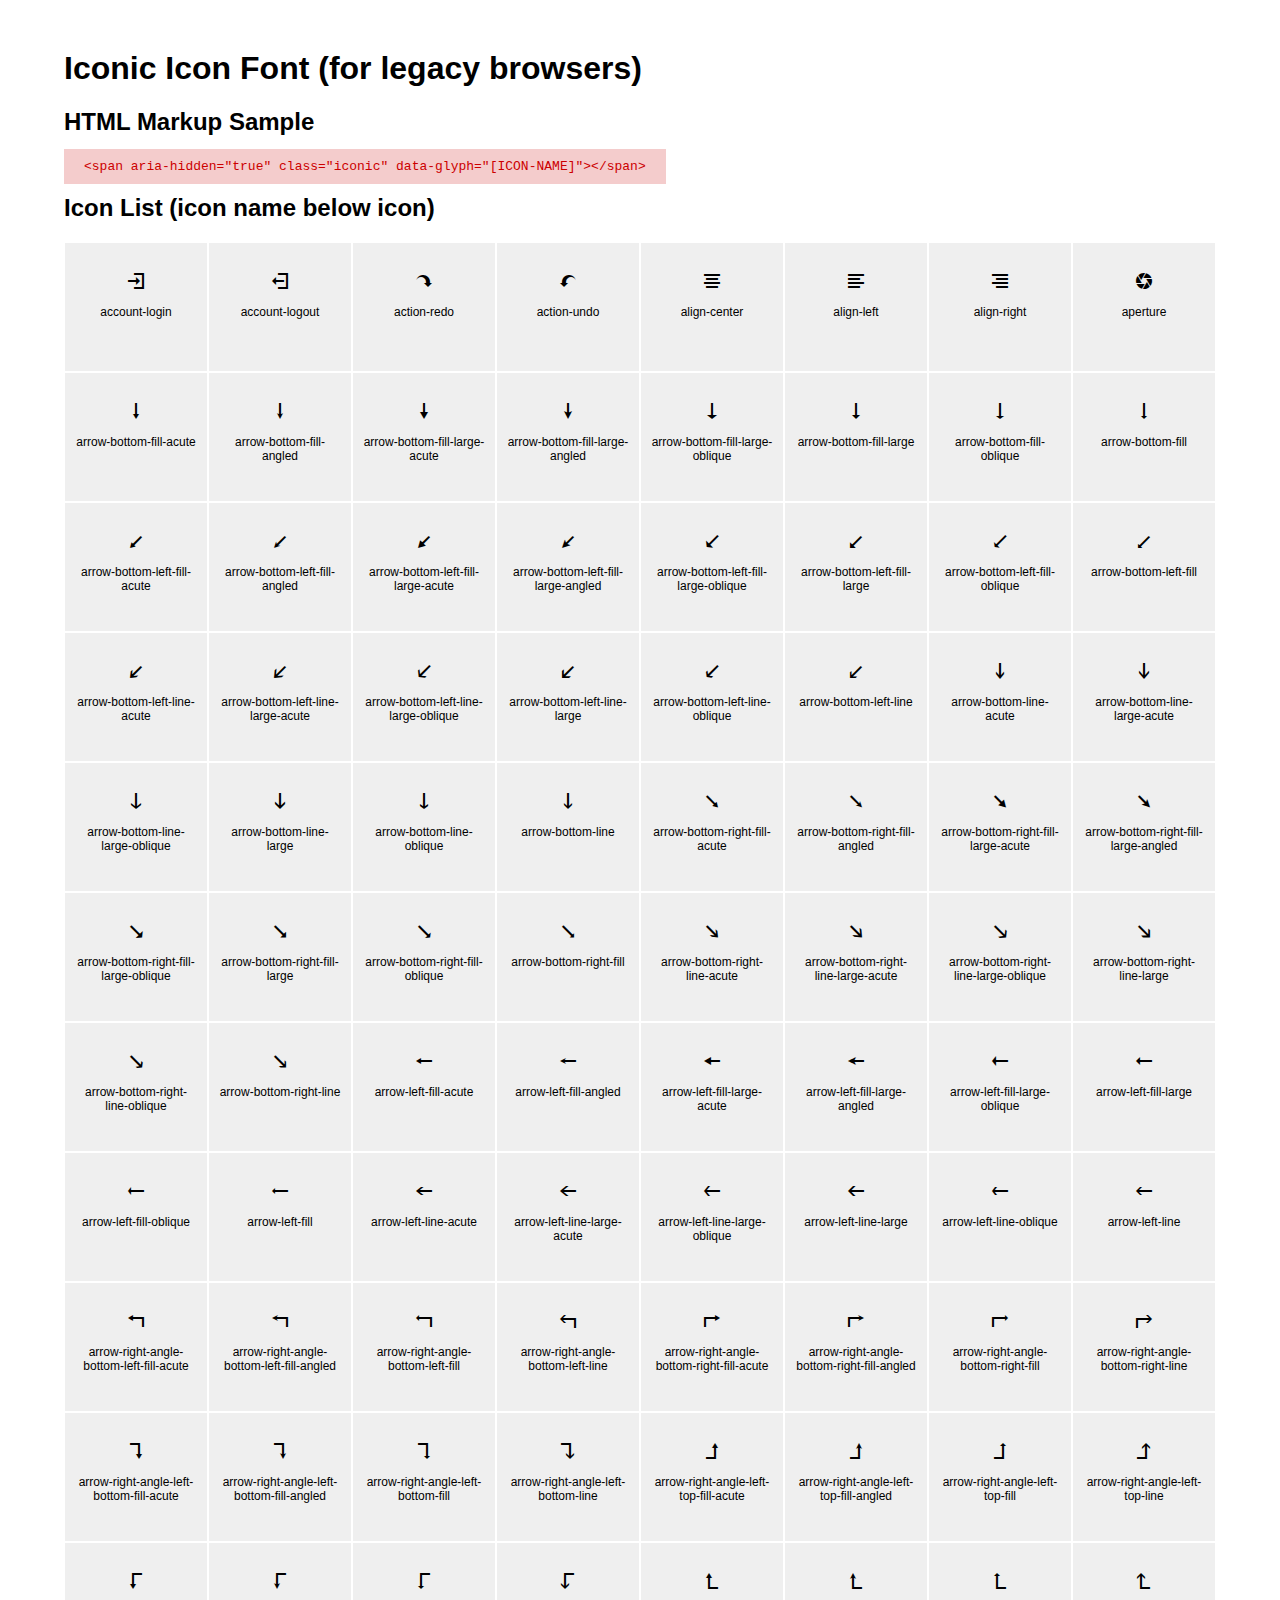
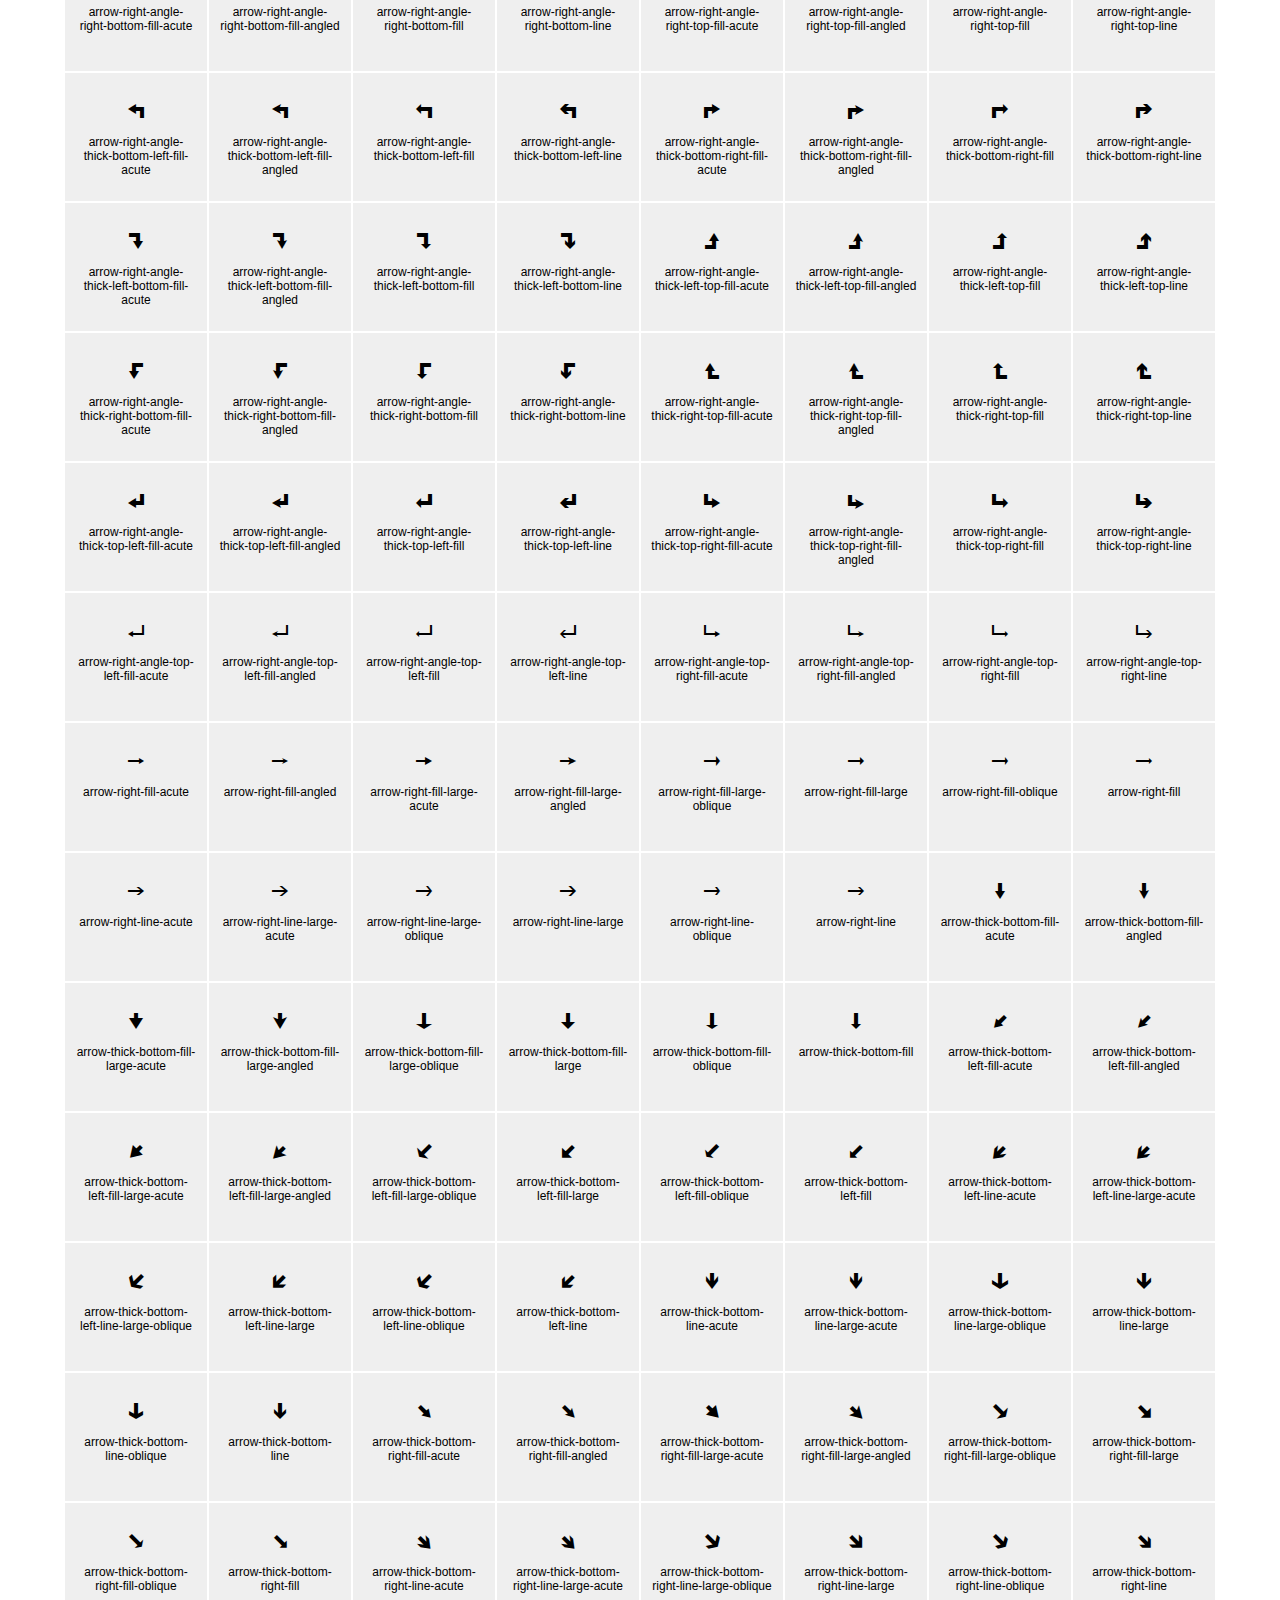
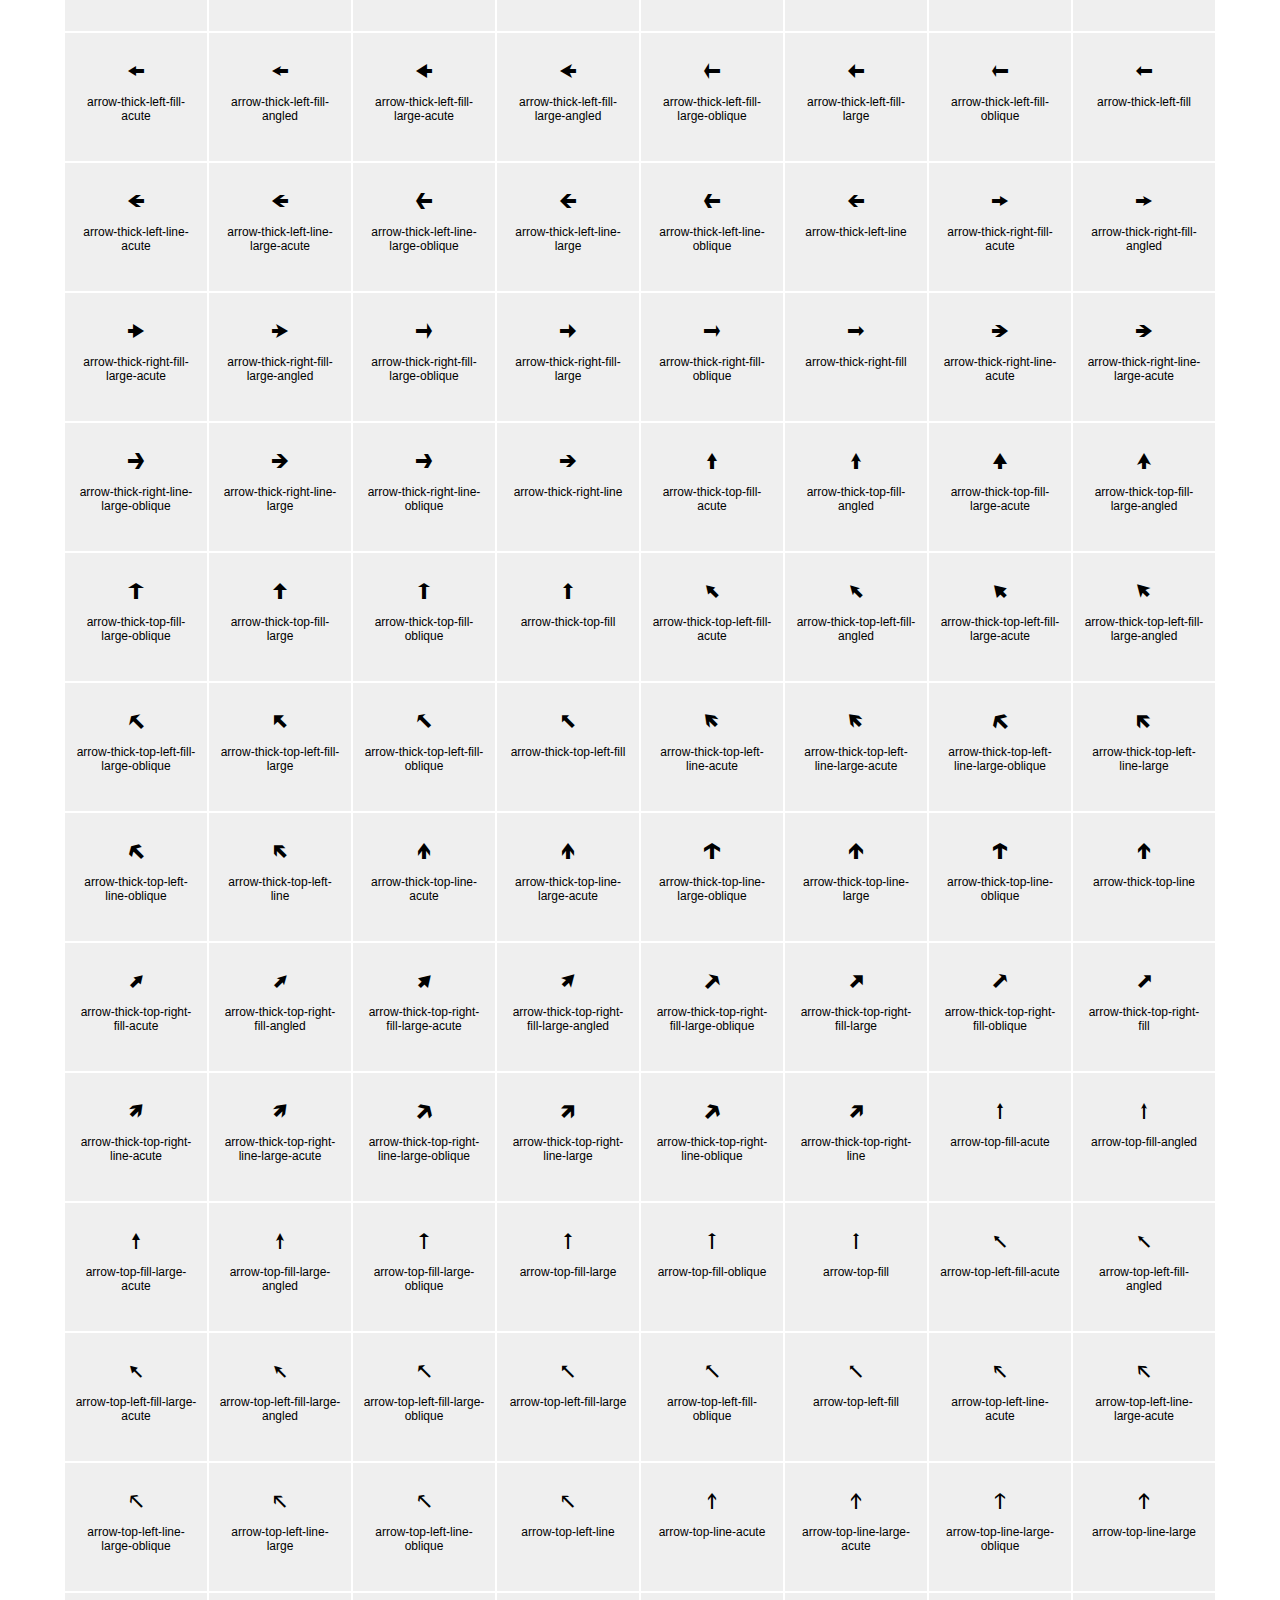
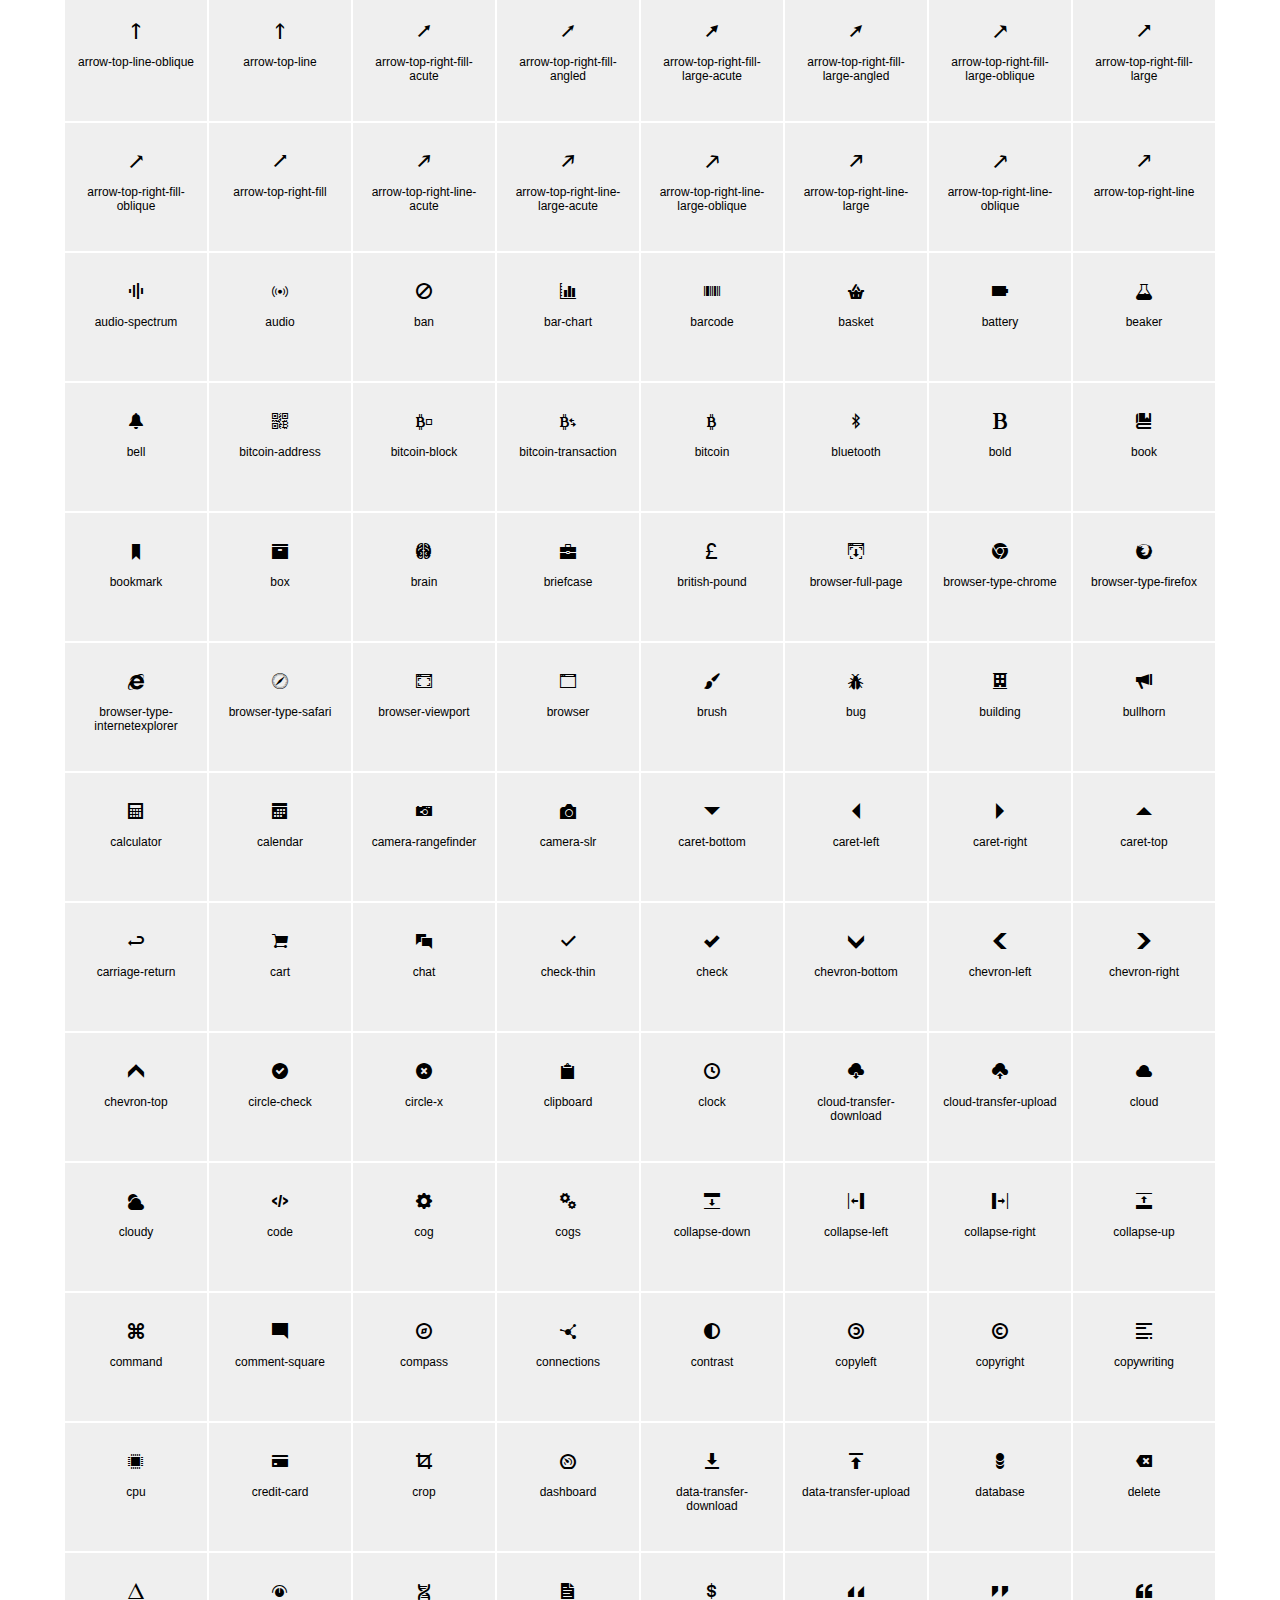
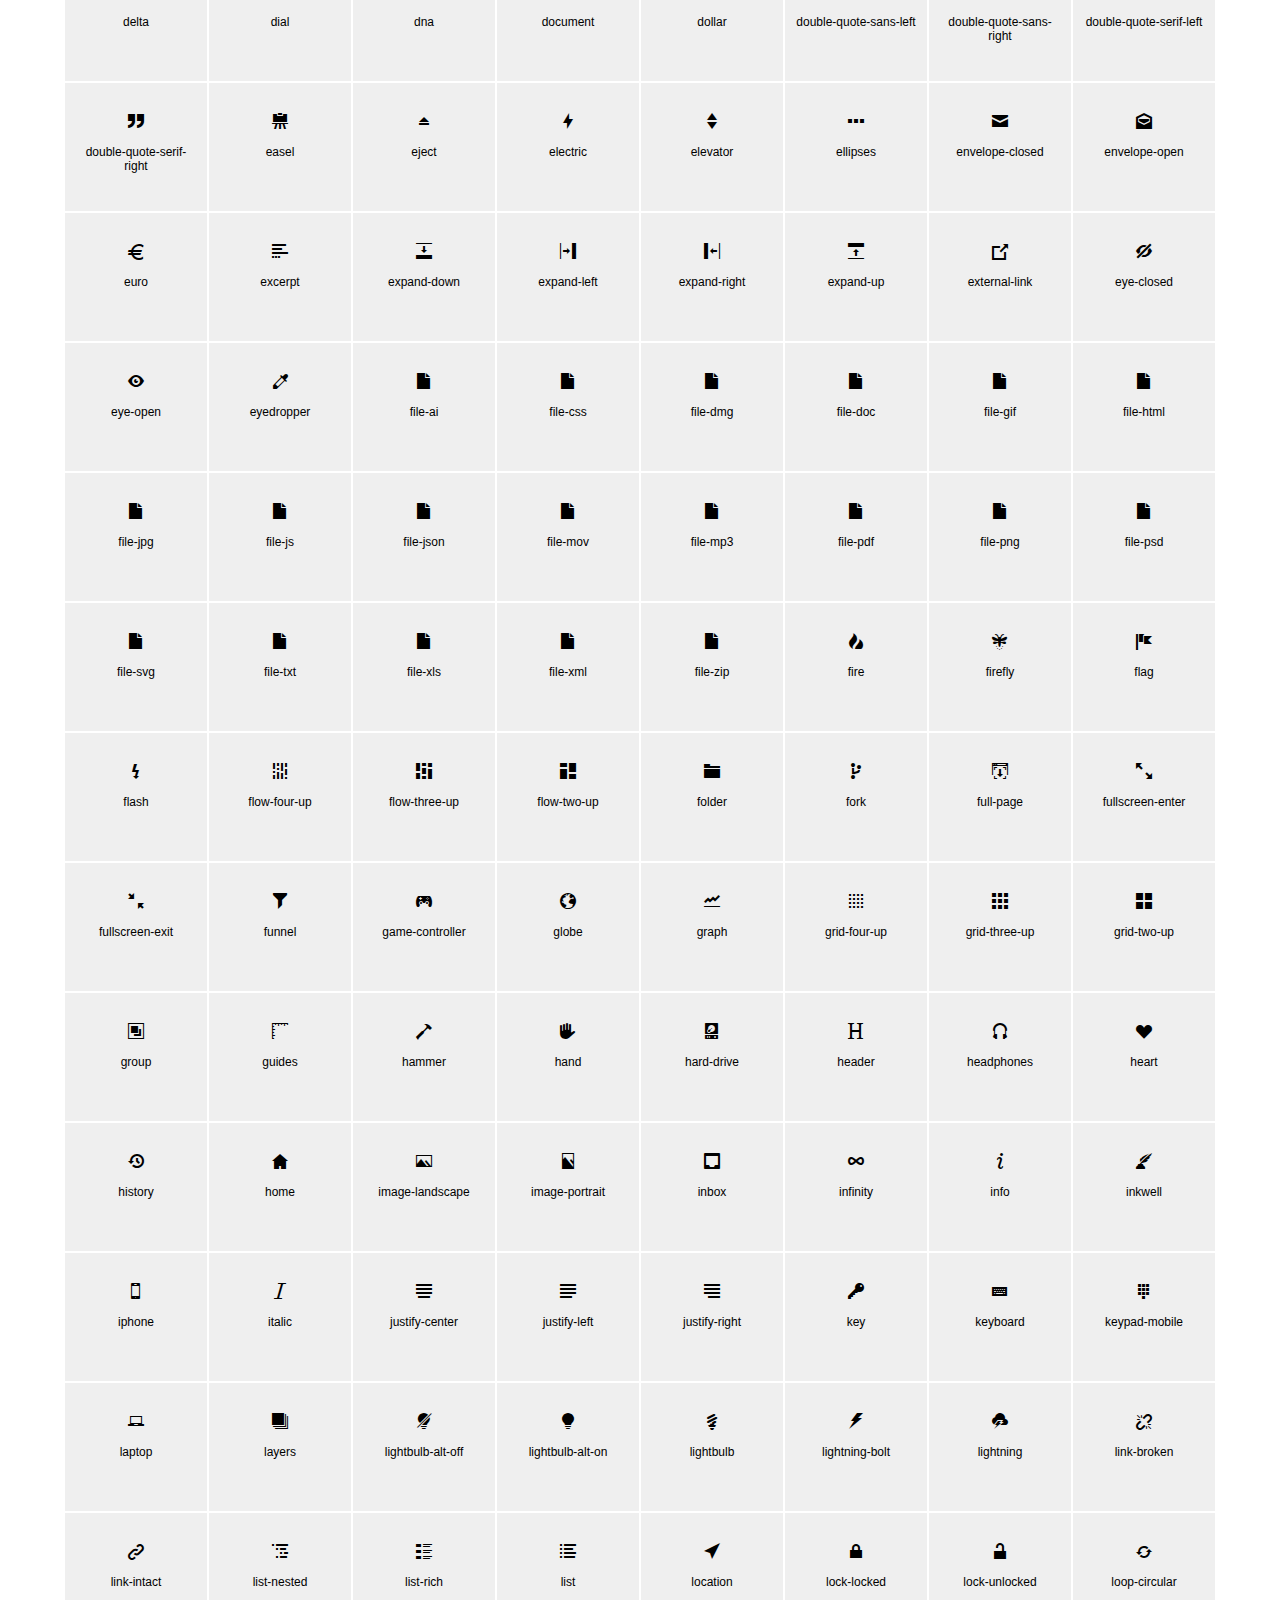
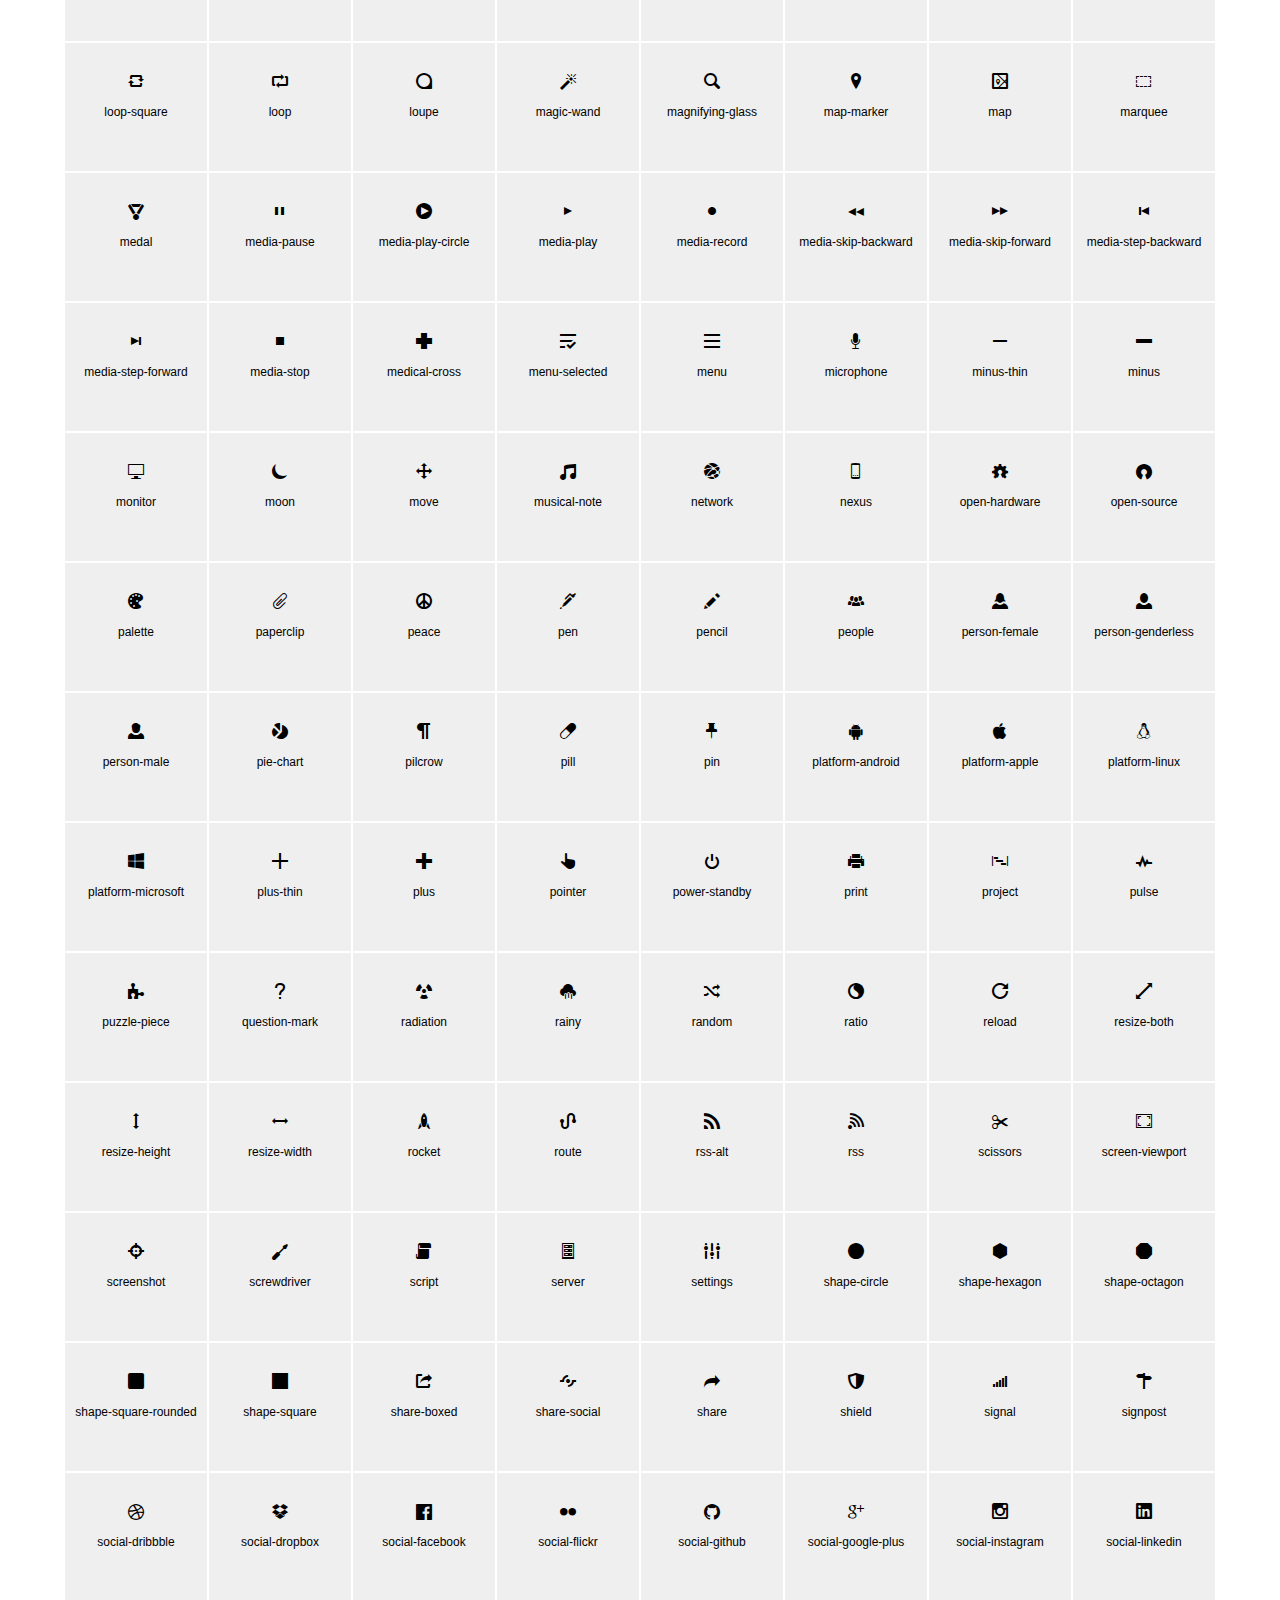
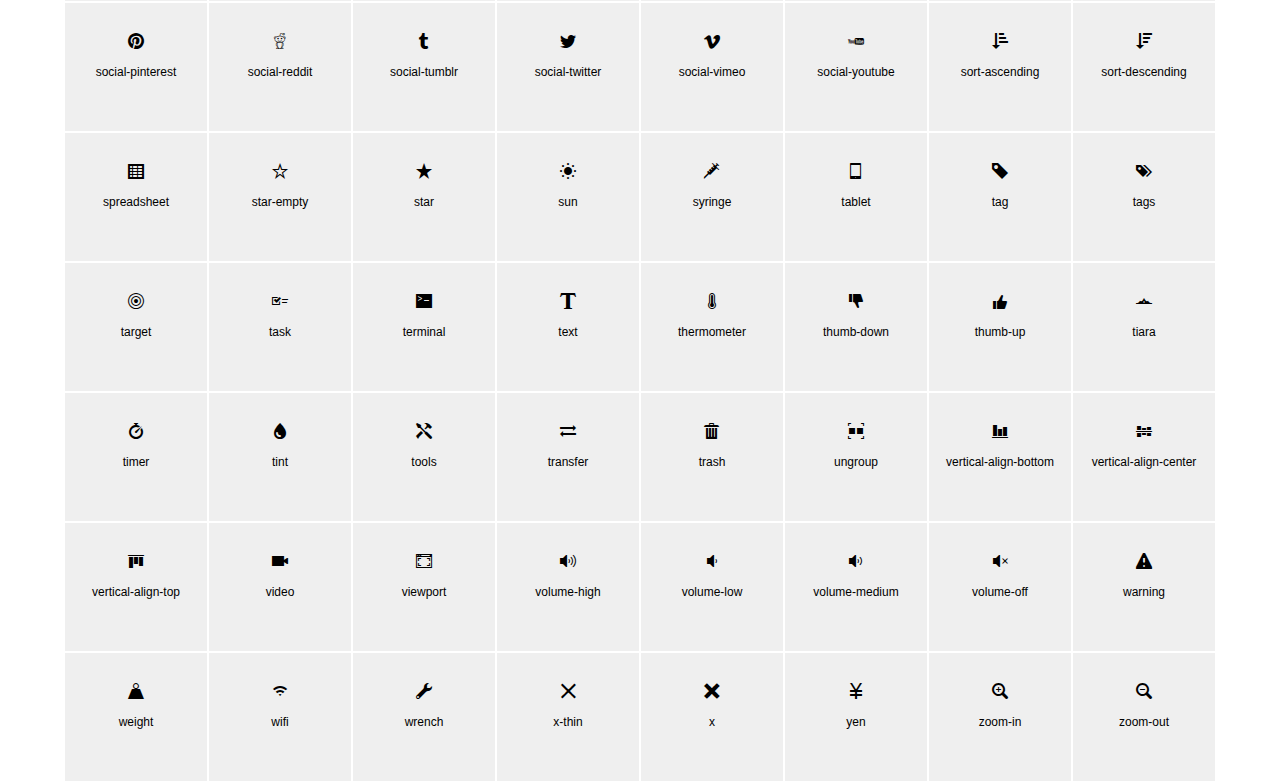
<file: font/iconic-glyphs-legacy.html>
<!doctype html>
<html>
	<head>
		<meta charset="utf-8">
		<title>Iconic</title>
		<link rel="stylesheet" href="css/iconic-glyphs-legacy.css">
		<style>
			body, html {
				margin:0;
				padding:0;
				font-family: Helvetica, sans-serif;
			}
			* {
				box-sizing: border-box;
			}
			.container {
				width: 90%;
				margin: 50px auto;
			}
			.icon-table {
				margin:0;
				padding:0;
				list-style: none;
			}
			.icon-table li {
				background: #efefef;
				float:left;
				width: 12.5%;
				height: 130px;
				text-align: center;
				padding: 30px 10px 20px 10px;
				border: 1px solid #fff;
			}
			.icon-table .iconic-class {
				font-size:12px;
			}
			code {
				color: #c00;
				background: rgba(200,0,0,.2);
				padding: 10px 20px;
			}
		</style>
	</head>
	<body>
		<div class="container">
			<h1>Iconic Icon Font (for legacy browsers)</h1>
			<h2>HTML Markup Sample</h2>
			<code>
				&lt;span aria-hidden="true" class="iconic" data-glyph="[ICON-NAME]"&gt;&lt;/span&gt;
			</code>

			<h2>Icon List (icon name below icon)</h2>
			<ul class="icon-table">
				
					<li class="icon-item"><span aria-hidden="true" class="iconic" data-glyph="account-login"></span> <p class="iconic-class">account-login</p></span></li>
				
					<li class="icon-item"><span aria-hidden="true" class="iconic" data-glyph="account-logout"></span> <p class="iconic-class">account-logout</p></span></li>
				
					<li class="icon-item"><span aria-hidden="true" class="iconic" data-glyph="action-redo"></span> <p class="iconic-class">action-redo</p></span></li>
				
					<li class="icon-item"><span aria-hidden="true" class="iconic" data-glyph="action-undo"></span> <p class="iconic-class">action-undo</p></span></li>
				
					<li class="icon-item"><span aria-hidden="true" class="iconic" data-glyph="align-center"></span> <p class="iconic-class">align-center</p></span></li>
				
					<li class="icon-item"><span aria-hidden="true" class="iconic" data-glyph="align-left"></span> <p class="iconic-class">align-left</p></span></li>
				
					<li class="icon-item"><span aria-hidden="true" class="iconic" data-glyph="align-right"></span> <p class="iconic-class">align-right</p></span></li>
				
					<li class="icon-item"><span aria-hidden="true" class="iconic" data-glyph="aperture"></span> <p class="iconic-class">aperture</p></span></li>
				
					<li class="icon-item"><span aria-hidden="true" class="iconic" data-glyph="arrow-bottom-fill-acute"></span> <p class="iconic-class">arrow-bottom-fill-acute</p></span></li>
				
					<li class="icon-item"><span aria-hidden="true" class="iconic" data-glyph="arrow-bottom-fill-angled"></span> <p class="iconic-class">arrow-bottom-fill-angled</p></span></li>
				
					<li class="icon-item"><span aria-hidden="true" class="iconic" data-glyph="arrow-bottom-fill-large-acute"></span> <p class="iconic-class">arrow-bottom-fill-large-acute</p></span></li>
				
					<li class="icon-item"><span aria-hidden="true" class="iconic" data-glyph="arrow-bottom-fill-large-angled"></span> <p class="iconic-class">arrow-bottom-fill-large-angled</p></span></li>
				
					<li class="icon-item"><span aria-hidden="true" class="iconic" data-glyph="arrow-bottom-fill-large-oblique"></span> <p class="iconic-class">arrow-bottom-fill-large-oblique</p></span></li>
				
					<li class="icon-item"><span aria-hidden="true" class="iconic" data-glyph="arrow-bottom-fill-large"></span> <p class="iconic-class">arrow-bottom-fill-large</p></span></li>
				
					<li class="icon-item"><span aria-hidden="true" class="iconic" data-glyph="arrow-bottom-fill-oblique"></span> <p class="iconic-class">arrow-bottom-fill-oblique</p></span></li>
				
					<li class="icon-item"><span aria-hidden="true" class="iconic" data-glyph="arrow-bottom-fill"></span> <p class="iconic-class">arrow-bottom-fill</p></span></li>
				
					<li class="icon-item"><span aria-hidden="true" class="iconic" data-glyph="arrow-bottom-left-fill-acute"></span> <p class="iconic-class">arrow-bottom-left-fill-acute</p></span></li>
				
					<li class="icon-item"><span aria-hidden="true" class="iconic" data-glyph="arrow-bottom-left-fill-angled"></span> <p class="iconic-class">arrow-bottom-left-fill-angled</p></span></li>
				
					<li class="icon-item"><span aria-hidden="true" class="iconic" data-glyph="arrow-bottom-left-fill-large-acute"></span> <p class="iconic-class">arrow-bottom-left-fill-large-acute</p></span></li>
				
					<li class="icon-item"><span aria-hidden="true" class="iconic" data-glyph="arrow-bottom-left-fill-large-angled"></span> <p class="iconic-class">arrow-bottom-left-fill-large-angled</p></span></li>
				
					<li class="icon-item"><span aria-hidden="true" class="iconic" data-glyph="arrow-bottom-left-fill-large-oblique"></span> <p class="iconic-class">arrow-bottom-left-fill-large-oblique</p></span></li>
				
					<li class="icon-item"><span aria-hidden="true" class="iconic" data-glyph="arrow-bottom-left-fill-large"></span> <p class="iconic-class">arrow-bottom-left-fill-large</p></span></li>
				
					<li class="icon-item"><span aria-hidden="true" class="iconic" data-glyph="arrow-bottom-left-fill-oblique"></span> <p class="iconic-class">arrow-bottom-left-fill-oblique</p></span></li>
				
					<li class="icon-item"><span aria-hidden="true" class="iconic" data-glyph="arrow-bottom-left-fill"></span> <p class="iconic-class">arrow-bottom-left-fill</p></span></li>
				
					<li class="icon-item"><span aria-hidden="true" class="iconic" data-glyph="arrow-bottom-left-line-acute"></span> <p class="iconic-class">arrow-bottom-left-line-acute</p></span></li>
				
					<li class="icon-item"><span aria-hidden="true" class="iconic" data-glyph="arrow-bottom-left-line-large-acute"></span> <p class="iconic-class">arrow-bottom-left-line-large-acute</p></span></li>
				
					<li class="icon-item"><span aria-hidden="true" class="iconic" data-glyph="arrow-bottom-left-line-large-oblique"></span> <p class="iconic-class">arrow-bottom-left-line-large-oblique</p></span></li>
				
					<li class="icon-item"><span aria-hidden="true" class="iconic" data-glyph="arrow-bottom-left-line-large"></span> <p class="iconic-class">arrow-bottom-left-line-large</p></span></li>
				
					<li class="icon-item"><span aria-hidden="true" class="iconic" data-glyph="arrow-bottom-left-line-oblique"></span> <p class="iconic-class">arrow-bottom-left-line-oblique</p></span></li>
				
					<li class="icon-item"><span aria-hidden="true" class="iconic" data-glyph="arrow-bottom-left-line"></span> <p class="iconic-class">arrow-bottom-left-line</p></span></li>
				
					<li class="icon-item"><span aria-hidden="true" class="iconic" data-glyph="arrow-bottom-line-acute"></span> <p class="iconic-class">arrow-bottom-line-acute</p></span></li>
				
					<li class="icon-item"><span aria-hidden="true" class="iconic" data-glyph="arrow-bottom-line-large-acute"></span> <p class="iconic-class">arrow-bottom-line-large-acute</p></span></li>
				
					<li class="icon-item"><span aria-hidden="true" class="iconic" data-glyph="arrow-bottom-line-large-oblique"></span> <p class="iconic-class">arrow-bottom-line-large-oblique</p></span></li>
				
					<li class="icon-item"><span aria-hidden="true" class="iconic" data-glyph="arrow-bottom-line-large"></span> <p class="iconic-class">arrow-bottom-line-large</p></span></li>
				
					<li class="icon-item"><span aria-hidden="true" class="iconic" data-glyph="arrow-bottom-line-oblique"></span> <p class="iconic-class">arrow-bottom-line-oblique</p></span></li>
				
					<li class="icon-item"><span aria-hidden="true" class="iconic" data-glyph="arrow-bottom-line"></span> <p class="iconic-class">arrow-bottom-line</p></span></li>
				
					<li class="icon-item"><span aria-hidden="true" class="iconic" data-glyph="arrow-bottom-right-fill-acute"></span> <p class="iconic-class">arrow-bottom-right-fill-acute</p></span></li>
				
					<li class="icon-item"><span aria-hidden="true" class="iconic" data-glyph="arrow-bottom-right-fill-angled"></span> <p class="iconic-class">arrow-bottom-right-fill-angled</p></span></li>
				
					<li class="icon-item"><span aria-hidden="true" class="iconic" data-glyph="arrow-bottom-right-fill-large-acute"></span> <p class="iconic-class">arrow-bottom-right-fill-large-acute</p></span></li>
				
					<li class="icon-item"><span aria-hidden="true" class="iconic" data-glyph="arrow-bottom-right-fill-large-angled"></span> <p class="iconic-class">arrow-bottom-right-fill-large-angled</p></span></li>
				
					<li class="icon-item"><span aria-hidden="true" class="iconic" data-glyph="arrow-bottom-right-fill-large-oblique"></span> <p class="iconic-class">arrow-bottom-right-fill-large-oblique</p></span></li>
				
					<li class="icon-item"><span aria-hidden="true" class="iconic" data-glyph="arrow-bottom-right-fill-large"></span> <p class="iconic-class">arrow-bottom-right-fill-large</p></span></li>
				
					<li class="icon-item"><span aria-hidden="true" class="iconic" data-glyph="arrow-bottom-right-fill-oblique"></span> <p class="iconic-class">arrow-bottom-right-fill-oblique</p></span></li>
				
					<li class="icon-item"><span aria-hidden="true" class="iconic" data-glyph="arrow-bottom-right-fill"></span> <p class="iconic-class">arrow-bottom-right-fill</p></span></li>
				
					<li class="icon-item"><span aria-hidden="true" class="iconic" data-glyph="arrow-bottom-right-line-acute"></span> <p class="iconic-class">arrow-bottom-right-line-acute</p></span></li>
				
					<li class="icon-item"><span aria-hidden="true" class="iconic" data-glyph="arrow-bottom-right-line-large-acute"></span> <p class="iconic-class">arrow-bottom-right-line-large-acute</p></span></li>
				
					<li class="icon-item"><span aria-hidden="true" class="iconic" data-glyph="arrow-bottom-right-line-large-oblique"></span> <p class="iconic-class">arrow-bottom-right-line-large-oblique</p></span></li>
				
					<li class="icon-item"><span aria-hidden="true" class="iconic" data-glyph="arrow-bottom-right-line-large"></span> <p class="iconic-class">arrow-bottom-right-line-large</p></span></li>
				
					<li class="icon-item"><span aria-hidden="true" class="iconic" data-glyph="arrow-bottom-right-line-oblique"></span> <p class="iconic-class">arrow-bottom-right-line-oblique</p></span></li>
				
					<li class="icon-item"><span aria-hidden="true" class="iconic" data-glyph="arrow-bottom-right-line"></span> <p class="iconic-class">arrow-bottom-right-line</p></span></li>
				
					<li class="icon-item"><span aria-hidden="true" class="iconic" data-glyph="arrow-left-fill-acute"></span> <p class="iconic-class">arrow-left-fill-acute</p></span></li>
				
					<li class="icon-item"><span aria-hidden="true" class="iconic" data-glyph="arrow-left-fill-angled"></span> <p class="iconic-class">arrow-left-fill-angled</p></span></li>
				
					<li class="icon-item"><span aria-hidden="true" class="iconic" data-glyph="arrow-left-fill-large-acute"></span> <p class="iconic-class">arrow-left-fill-large-acute</p></span></li>
				
					<li class="icon-item"><span aria-hidden="true" class="iconic" data-glyph="arrow-left-fill-large-angled"></span> <p class="iconic-class">arrow-left-fill-large-angled</p></span></li>
				
					<li class="icon-item"><span aria-hidden="true" class="iconic" data-glyph="arrow-left-fill-large-oblique"></span> <p class="iconic-class">arrow-left-fill-large-oblique</p></span></li>
				
					<li class="icon-item"><span aria-hidden="true" class="iconic" data-glyph="arrow-left-fill-large"></span> <p class="iconic-class">arrow-left-fill-large</p></span></li>
				
					<li class="icon-item"><span aria-hidden="true" class="iconic" data-glyph="arrow-left-fill-oblique"></span> <p class="iconic-class">arrow-left-fill-oblique</p></span></li>
				
					<li class="icon-item"><span aria-hidden="true" class="iconic" data-glyph="arrow-left-fill"></span> <p class="iconic-class">arrow-left-fill</p></span></li>
				
					<li class="icon-item"><span aria-hidden="true" class="iconic" data-glyph="arrow-left-line-acute"></span> <p class="iconic-class">arrow-left-line-acute</p></span></li>
				
					<li class="icon-item"><span aria-hidden="true" class="iconic" data-glyph="arrow-left-line-large-acute"></span> <p class="iconic-class">arrow-left-line-large-acute</p></span></li>
				
					<li class="icon-item"><span aria-hidden="true" class="iconic" data-glyph="arrow-left-line-large-oblique"></span> <p class="iconic-class">arrow-left-line-large-oblique</p></span></li>
				
					<li class="icon-item"><span aria-hidden="true" class="iconic" data-glyph="arrow-left-line-large"></span> <p class="iconic-class">arrow-left-line-large</p></span></li>
				
					<li class="icon-item"><span aria-hidden="true" class="iconic" data-glyph="arrow-left-line-oblique"></span> <p class="iconic-class">arrow-left-line-oblique</p></span></li>
				
					<li class="icon-item"><span aria-hidden="true" class="iconic" data-glyph="arrow-left-line"></span> <p class="iconic-class">arrow-left-line</p></span></li>
				
					<li class="icon-item"><span aria-hidden="true" class="iconic" data-glyph="arrow-right-angle-bottom-left-fill-acute"></span> <p class="iconic-class">arrow-right-angle-bottom-left-fill-acute</p></span></li>
				
					<li class="icon-item"><span aria-hidden="true" class="iconic" data-glyph="arrow-right-angle-bottom-left-fill-angled"></span> <p class="iconic-class">arrow-right-angle-bottom-left-fill-angled</p></span></li>
				
					<li class="icon-item"><span aria-hidden="true" class="iconic" data-glyph="arrow-right-angle-bottom-left-fill"></span> <p class="iconic-class">arrow-right-angle-bottom-left-fill</p></span></li>
				
					<li class="icon-item"><span aria-hidden="true" class="iconic" data-glyph="arrow-right-angle-bottom-left-line"></span> <p class="iconic-class">arrow-right-angle-bottom-left-line</p></span></li>
				
					<li class="icon-item"><span aria-hidden="true" class="iconic" data-glyph="arrow-right-angle-bottom-right-fill-acute"></span> <p class="iconic-class">arrow-right-angle-bottom-right-fill-acute</p></span></li>
				
					<li class="icon-item"><span aria-hidden="true" class="iconic" data-glyph="arrow-right-angle-bottom-right-fill-angled"></span> <p class="iconic-class">arrow-right-angle-bottom-right-fill-angled</p></span></li>
				
					<li class="icon-item"><span aria-hidden="true" class="iconic" data-glyph="arrow-right-angle-bottom-right-fill"></span> <p class="iconic-class">arrow-right-angle-bottom-right-fill</p></span></li>
				
					<li class="icon-item"><span aria-hidden="true" class="iconic" data-glyph="arrow-right-angle-bottom-right-line"></span> <p class="iconic-class">arrow-right-angle-bottom-right-line</p></span></li>
				
					<li class="icon-item"><span aria-hidden="true" class="iconic" data-glyph="arrow-right-angle-left-bottom-fill-acute"></span> <p class="iconic-class">arrow-right-angle-left-bottom-fill-acute</p></span></li>
				
					<li class="icon-item"><span aria-hidden="true" class="iconic" data-glyph="arrow-right-angle-left-bottom-fill-angled"></span> <p class="iconic-class">arrow-right-angle-left-bottom-fill-angled</p></span></li>
				
					<li class="icon-item"><span aria-hidden="true" class="iconic" data-glyph="arrow-right-angle-left-bottom-fill"></span> <p class="iconic-class">arrow-right-angle-left-bottom-fill</p></span></li>
				
					<li class="icon-item"><span aria-hidden="true" class="iconic" data-glyph="arrow-right-angle-left-bottom-line"></span> <p class="iconic-class">arrow-right-angle-left-bottom-line</p></span></li>
				
					<li class="icon-item"><span aria-hidden="true" class="iconic" data-glyph="arrow-right-angle-left-top-fill-acute"></span> <p class="iconic-class">arrow-right-angle-left-top-fill-acute</p></span></li>
				
					<li class="icon-item"><span aria-hidden="true" class="iconic" data-glyph="arrow-right-angle-left-top-fill-angled"></span> <p class="iconic-class">arrow-right-angle-left-top-fill-angled</p></span></li>
				
					<li class="icon-item"><span aria-hidden="true" class="iconic" data-glyph="arrow-right-angle-left-top-fill"></span> <p class="iconic-class">arrow-right-angle-left-top-fill</p></span></li>
				
					<li class="icon-item"><span aria-hidden="true" class="iconic" data-glyph="arrow-right-angle-left-top-line"></span> <p class="iconic-class">arrow-right-angle-left-top-line</p></span></li>
				
					<li class="icon-item"><span aria-hidden="true" class="iconic" data-glyph="arrow-right-angle-right-bottom-fill-acute"></span> <p class="iconic-class">arrow-right-angle-right-bottom-fill-acute</p></span></li>
				
					<li class="icon-item"><span aria-hidden="true" class="iconic" data-glyph="arrow-right-angle-right-bottom-fill-angled"></span> <p class="iconic-class">arrow-right-angle-right-bottom-fill-angled</p></span></li>
				
					<li class="icon-item"><span aria-hidden="true" class="iconic" data-glyph="arrow-right-angle-right-bottom-fill"></span> <p class="iconic-class">arrow-right-angle-right-bottom-fill</p></span></li>
				
					<li class="icon-item"><span aria-hidden="true" class="iconic" data-glyph="arrow-right-angle-right-bottom-line"></span> <p class="iconic-class">arrow-right-angle-right-bottom-line</p></span></li>
				
					<li class="icon-item"><span aria-hidden="true" class="iconic" data-glyph="arrow-right-angle-right-top-fill-acute"></span> <p class="iconic-class">arrow-right-angle-right-top-fill-acute</p></span></li>
				
					<li class="icon-item"><span aria-hidden="true" class="iconic" data-glyph="arrow-right-angle-right-top-fill-angled"></span> <p class="iconic-class">arrow-right-angle-right-top-fill-angled</p></span></li>
				
					<li class="icon-item"><span aria-hidden="true" class="iconic" data-glyph="arrow-right-angle-right-top-fill"></span> <p class="iconic-class">arrow-right-angle-right-top-fill</p></span></li>
				
					<li class="icon-item"><span aria-hidden="true" class="iconic" data-glyph="arrow-right-angle-right-top-line"></span> <p class="iconic-class">arrow-right-angle-right-top-line</p></span></li>
				
					<li class="icon-item"><span aria-hidden="true" class="iconic" data-glyph="arrow-right-angle-thick-bottom-left-fill-acute"></span> <p class="iconic-class">arrow-right-angle-thick-bottom-left-fill-acute</p></span></li>
				
					<li class="icon-item"><span aria-hidden="true" class="iconic" data-glyph="arrow-right-angle-thick-bottom-left-fill-angled"></span> <p class="iconic-class">arrow-right-angle-thick-bottom-left-fill-angled</p></span></li>
				
					<li class="icon-item"><span aria-hidden="true" class="iconic" data-glyph="arrow-right-angle-thick-bottom-left-fill"></span> <p class="iconic-class">arrow-right-angle-thick-bottom-left-fill</p></span></li>
				
					<li class="icon-item"><span aria-hidden="true" class="iconic" data-glyph="arrow-right-angle-thick-bottom-left-line"></span> <p class="iconic-class">arrow-right-angle-thick-bottom-left-line</p></span></li>
				
					<li class="icon-item"><span aria-hidden="true" class="iconic" data-glyph="arrow-right-angle-thick-bottom-right-fill-acute"></span> <p class="iconic-class">arrow-right-angle-thick-bottom-right-fill-acute</p></span></li>
				
					<li class="icon-item"><span aria-hidden="true" class="iconic" data-glyph="arrow-right-angle-thick-bottom-right-fill-angled"></span> <p class="iconic-class">arrow-right-angle-thick-bottom-right-fill-angled</p></span></li>
				
					<li class="icon-item"><span aria-hidden="true" class="iconic" data-glyph="arrow-right-angle-thick-bottom-right-fill"></span> <p class="iconic-class">arrow-right-angle-thick-bottom-right-fill</p></span></li>
				
					<li class="icon-item"><span aria-hidden="true" class="iconic" data-glyph="arrow-right-angle-thick-bottom-right-line"></span> <p class="iconic-class">arrow-right-angle-thick-bottom-right-line</p></span></li>
				
					<li class="icon-item"><span aria-hidden="true" class="iconic" data-glyph="arrow-right-angle-thick-left-bottom-fill-acute"></span> <p class="iconic-class">arrow-right-angle-thick-left-bottom-fill-acute</p></span></li>
				
					<li class="icon-item"><span aria-hidden="true" class="iconic" data-glyph="arrow-right-angle-thick-left-bottom-fill-angled"></span> <p class="iconic-class">arrow-right-angle-thick-left-bottom-fill-angled</p></span></li>
				
					<li class="icon-item"><span aria-hidden="true" class="iconic" data-glyph="arrow-right-angle-thick-left-bottom-fill"></span> <p class="iconic-class">arrow-right-angle-thick-left-bottom-fill</p></span></li>
				
					<li class="icon-item"><span aria-hidden="true" class="iconic" data-glyph="arrow-right-angle-thick-left-bottom-line"></span> <p class="iconic-class">arrow-right-angle-thick-left-bottom-line</p></span></li>
				
					<li class="icon-item"><span aria-hidden="true" class="iconic" data-glyph="arrow-right-angle-thick-left-top-fill-acute"></span> <p class="iconic-class">arrow-right-angle-thick-left-top-fill-acute</p></span></li>
				
					<li class="icon-item"><span aria-hidden="true" class="iconic" data-glyph="arrow-right-angle-thick-left-top-fill-angled"></span> <p class="iconic-class">arrow-right-angle-thick-left-top-fill-angled</p></span></li>
				
					<li class="icon-item"><span aria-hidden="true" class="iconic" data-glyph="arrow-right-angle-thick-left-top-fill"></span> <p class="iconic-class">arrow-right-angle-thick-left-top-fill</p></span></li>
				
					<li class="icon-item"><span aria-hidden="true" class="iconic" data-glyph="arrow-right-angle-thick-left-top-line"></span> <p class="iconic-class">arrow-right-angle-thick-left-top-line</p></span></li>
				
					<li class="icon-item"><span aria-hidden="true" class="iconic" data-glyph="arrow-right-angle-thick-right-bottom-fill-acute"></span> <p class="iconic-class">arrow-right-angle-thick-right-bottom-fill-acute</p></span></li>
				
					<li class="icon-item"><span aria-hidden="true" class="iconic" data-glyph="arrow-right-angle-thick-right-bottom-fill-angled"></span> <p class="iconic-class">arrow-right-angle-thick-right-bottom-fill-angled</p></span></li>
				
					<li class="icon-item"><span aria-hidden="true" class="iconic" data-glyph="arrow-right-angle-thick-right-bottom-fill"></span> <p class="iconic-class">arrow-right-angle-thick-right-bottom-fill</p></span></li>
				
					<li class="icon-item"><span aria-hidden="true" class="iconic" data-glyph="arrow-right-angle-thick-right-bottom-line"></span> <p class="iconic-class">arrow-right-angle-thick-right-bottom-line</p></span></li>
				
					<li class="icon-item"><span aria-hidden="true" class="iconic" data-glyph="arrow-right-angle-thick-right-top-fill-acute"></span> <p class="iconic-class">arrow-right-angle-thick-right-top-fill-acute</p></span></li>
				
					<li class="icon-item"><span aria-hidden="true" class="iconic" data-glyph="arrow-right-angle-thick-right-top-fill-angled"></span> <p class="iconic-class">arrow-right-angle-thick-right-top-fill-angled</p></span></li>
				
					<li class="icon-item"><span aria-hidden="true" class="iconic" data-glyph="arrow-right-angle-thick-right-top-fill"></span> <p class="iconic-class">arrow-right-angle-thick-right-top-fill</p></span></li>
				
					<li class="icon-item"><span aria-hidden="true" class="iconic" data-glyph="arrow-right-angle-thick-right-top-line"></span> <p class="iconic-class">arrow-right-angle-thick-right-top-line</p></span></li>
				
					<li class="icon-item"><span aria-hidden="true" class="iconic" data-glyph="arrow-right-angle-thick-top-left-fill-acute"></span> <p class="iconic-class">arrow-right-angle-thick-top-left-fill-acute</p></span></li>
				
					<li class="icon-item"><span aria-hidden="true" class="iconic" data-glyph="arrow-right-angle-thick-top-left-fill-angled"></span> <p class="iconic-class">arrow-right-angle-thick-top-left-fill-angled</p></span></li>
				
					<li class="icon-item"><span aria-hidden="true" class="iconic" data-glyph="arrow-right-angle-thick-top-left-fill"></span> <p class="iconic-class">arrow-right-angle-thick-top-left-fill</p></span></li>
				
					<li class="icon-item"><span aria-hidden="true" class="iconic" data-glyph="arrow-right-angle-thick-top-left-line"></span> <p class="iconic-class">arrow-right-angle-thick-top-left-line</p></span></li>
				
					<li class="icon-item"><span aria-hidden="true" class="iconic" data-glyph="arrow-right-angle-thick-top-right-fill-acute"></span> <p class="iconic-class">arrow-right-angle-thick-top-right-fill-acute</p></span></li>
				
					<li class="icon-item"><span aria-hidden="true" class="iconic" data-glyph="arrow-right-angle-thick-top-right-fill-angled"></span> <p class="iconic-class">arrow-right-angle-thick-top-right-fill-angled</p></span></li>
				
					<li class="icon-item"><span aria-hidden="true" class="iconic" data-glyph="arrow-right-angle-thick-top-right-fill"></span> <p class="iconic-class">arrow-right-angle-thick-top-right-fill</p></span></li>
				
					<li class="icon-item"><span aria-hidden="true" class="iconic" data-glyph="arrow-right-angle-thick-top-right-line"></span> <p class="iconic-class">arrow-right-angle-thick-top-right-line</p></span></li>
				
					<li class="icon-item"><span aria-hidden="true" class="iconic" data-glyph="arrow-right-angle-top-left-fill-acute"></span> <p class="iconic-class">arrow-right-angle-top-left-fill-acute</p></span></li>
				
					<li class="icon-item"><span aria-hidden="true" class="iconic" data-glyph="arrow-right-angle-top-left-fill-angled"></span> <p class="iconic-class">arrow-right-angle-top-left-fill-angled</p></span></li>
				
					<li class="icon-item"><span aria-hidden="true" class="iconic" data-glyph="arrow-right-angle-top-left-fill"></span> <p class="iconic-class">arrow-right-angle-top-left-fill</p></span></li>
				
					<li class="icon-item"><span aria-hidden="true" class="iconic" data-glyph="arrow-right-angle-top-left-line"></span> <p class="iconic-class">arrow-right-angle-top-left-line</p></span></li>
				
					<li class="icon-item"><span aria-hidden="true" class="iconic" data-glyph="arrow-right-angle-top-right-fill-acute"></span> <p class="iconic-class">arrow-right-angle-top-right-fill-acute</p></span></li>
				
					<li class="icon-item"><span aria-hidden="true" class="iconic" data-glyph="arrow-right-angle-top-right-fill-angled"></span> <p class="iconic-class">arrow-right-angle-top-right-fill-angled</p></span></li>
				
					<li class="icon-item"><span aria-hidden="true" class="iconic" data-glyph="arrow-right-angle-top-right-fill"></span> <p class="iconic-class">arrow-right-angle-top-right-fill</p></span></li>
				
					<li class="icon-item"><span aria-hidden="true" class="iconic" data-glyph="arrow-right-angle-top-right-line"></span> <p class="iconic-class">arrow-right-angle-top-right-line</p></span></li>
				
					<li class="icon-item"><span aria-hidden="true" class="iconic" data-glyph="arrow-right-fill-acute"></span> <p class="iconic-class">arrow-right-fill-acute</p></span></li>
				
					<li class="icon-item"><span aria-hidden="true" class="iconic" data-glyph="arrow-right-fill-angled"></span> <p class="iconic-class">arrow-right-fill-angled</p></span></li>
				
					<li class="icon-item"><span aria-hidden="true" class="iconic" data-glyph="arrow-right-fill-large-acute"></span> <p class="iconic-class">arrow-right-fill-large-acute</p></span></li>
				
					<li class="icon-item"><span aria-hidden="true" class="iconic" data-glyph="arrow-right-fill-large-angled"></span> <p class="iconic-class">arrow-right-fill-large-angled</p></span></li>
				
					<li class="icon-item"><span aria-hidden="true" class="iconic" data-glyph="arrow-right-fill-large-oblique"></span> <p class="iconic-class">arrow-right-fill-large-oblique</p></span></li>
				
					<li class="icon-item"><span aria-hidden="true" class="iconic" data-glyph="arrow-right-fill-large"></span> <p class="iconic-class">arrow-right-fill-large</p></span></li>
				
					<li class="icon-item"><span aria-hidden="true" class="iconic" data-glyph="arrow-right-fill-oblique"></span> <p class="iconic-class">arrow-right-fill-oblique</p></span></li>
				
					<li class="icon-item"><span aria-hidden="true" class="iconic" data-glyph="arrow-right-fill"></span> <p class="iconic-class">arrow-right-fill</p></span></li>
				
					<li class="icon-item"><span aria-hidden="true" class="iconic" data-glyph="arrow-right-line-acute"></span> <p class="iconic-class">arrow-right-line-acute</p></span></li>
				
					<li class="icon-item"><span aria-hidden="true" class="iconic" data-glyph="arrow-right-line-large-acute"></span> <p class="iconic-class">arrow-right-line-large-acute</p></span></li>
				
					<li class="icon-item"><span aria-hidden="true" class="iconic" data-glyph="arrow-right-line-large-oblique"></span> <p class="iconic-class">arrow-right-line-large-oblique</p></span></li>
				
					<li class="icon-item"><span aria-hidden="true" class="iconic" data-glyph="arrow-right-line-large"></span> <p class="iconic-class">arrow-right-line-large</p></span></li>
				
					<li class="icon-item"><span aria-hidden="true" class="iconic" data-glyph="arrow-right-line-oblique"></span> <p class="iconic-class">arrow-right-line-oblique</p></span></li>
				
					<li class="icon-item"><span aria-hidden="true" class="iconic" data-glyph="arrow-right-line"></span> <p class="iconic-class">arrow-right-line</p></span></li>
				
					<li class="icon-item"><span aria-hidden="true" class="iconic" data-glyph="arrow-thick-bottom-fill-acute"></span> <p class="iconic-class">arrow-thick-bottom-fill-acute</p></span></li>
				
					<li class="icon-item"><span aria-hidden="true" class="iconic" data-glyph="arrow-thick-bottom-fill-angled"></span> <p class="iconic-class">arrow-thick-bottom-fill-angled</p></span></li>
				
					<li class="icon-item"><span aria-hidden="true" class="iconic" data-glyph="arrow-thick-bottom-fill-large-acute"></span> <p class="iconic-class">arrow-thick-bottom-fill-large-acute</p></span></li>
				
					<li class="icon-item"><span aria-hidden="true" class="iconic" data-glyph="arrow-thick-bottom-fill-large-angled"></span> <p class="iconic-class">arrow-thick-bottom-fill-large-angled</p></span></li>
				
					<li class="icon-item"><span aria-hidden="true" class="iconic" data-glyph="arrow-thick-bottom-fill-large-oblique"></span> <p class="iconic-class">arrow-thick-bottom-fill-large-oblique</p></span></li>
				
					<li class="icon-item"><span aria-hidden="true" class="iconic" data-glyph="arrow-thick-bottom-fill-large"></span> <p class="iconic-class">arrow-thick-bottom-fill-large</p></span></li>
				
					<li class="icon-item"><span aria-hidden="true" class="iconic" data-glyph="arrow-thick-bottom-fill-oblique"></span> <p class="iconic-class">arrow-thick-bottom-fill-oblique</p></span></li>
				
					<li class="icon-item"><span aria-hidden="true" class="iconic" data-glyph="arrow-thick-bottom-fill"></span> <p class="iconic-class">arrow-thick-bottom-fill</p></span></li>
				
					<li class="icon-item"><span aria-hidden="true" class="iconic" data-glyph="arrow-thick-bottom-left-fill-acute"></span> <p class="iconic-class">arrow-thick-bottom-left-fill-acute</p></span></li>
				
					<li class="icon-item"><span aria-hidden="true" class="iconic" data-glyph="arrow-thick-bottom-left-fill-angled"></span> <p class="iconic-class">arrow-thick-bottom-left-fill-angled</p></span></li>
				
					<li class="icon-item"><span aria-hidden="true" class="iconic" data-glyph="arrow-thick-bottom-left-fill-large-acute"></span> <p class="iconic-class">arrow-thick-bottom-left-fill-large-acute</p></span></li>
				
					<li class="icon-item"><span aria-hidden="true" class="iconic" data-glyph="arrow-thick-bottom-left-fill-large-angled"></span> <p class="iconic-class">arrow-thick-bottom-left-fill-large-angled</p></span></li>
				
					<li class="icon-item"><span aria-hidden="true" class="iconic" data-glyph="arrow-thick-bottom-left-fill-large-oblique"></span> <p class="iconic-class">arrow-thick-bottom-left-fill-large-oblique</p></span></li>
				
					<li class="icon-item"><span aria-hidden="true" class="iconic" data-glyph="arrow-thick-bottom-left-fill-large"></span> <p class="iconic-class">arrow-thick-bottom-left-fill-large</p></span></li>
				
					<li class="icon-item"><span aria-hidden="true" class="iconic" data-glyph="arrow-thick-bottom-left-fill-oblique"></span> <p class="iconic-class">arrow-thick-bottom-left-fill-oblique</p></span></li>
				
					<li class="icon-item"><span aria-hidden="true" class="iconic" data-glyph="arrow-thick-bottom-left-fill"></span> <p class="iconic-class">arrow-thick-bottom-left-fill</p></span></li>
				
					<li class="icon-item"><span aria-hidden="true" class="iconic" data-glyph="arrow-thick-bottom-left-line-acute"></span> <p class="iconic-class">arrow-thick-bottom-left-line-acute</p></span></li>
				
					<li class="icon-item"><span aria-hidden="true" class="iconic" data-glyph="arrow-thick-bottom-left-line-large-acute"></span> <p class="iconic-class">arrow-thick-bottom-left-line-large-acute</p></span></li>
				
					<li class="icon-item"><span aria-hidden="true" class="iconic" data-glyph="arrow-thick-bottom-left-line-large-oblique"></span> <p class="iconic-class">arrow-thick-bottom-left-line-large-oblique</p></span></li>
				
					<li class="icon-item"><span aria-hidden="true" class="iconic" data-glyph="arrow-thick-bottom-left-line-large"></span> <p class="iconic-class">arrow-thick-bottom-left-line-large</p></span></li>
				
					<li class="icon-item"><span aria-hidden="true" class="iconic" data-glyph="arrow-thick-bottom-left-line-oblique"></span> <p class="iconic-class">arrow-thick-bottom-left-line-oblique</p></span></li>
				
					<li class="icon-item"><span aria-hidden="true" class="iconic" data-glyph="arrow-thick-bottom-left-line"></span> <p class="iconic-class">arrow-thick-bottom-left-line</p></span></li>
				
					<li class="icon-item"><span aria-hidden="true" class="iconic" data-glyph="arrow-thick-bottom-line-acute"></span> <p class="iconic-class">arrow-thick-bottom-line-acute</p></span></li>
				
					<li class="icon-item"><span aria-hidden="true" class="iconic" data-glyph="arrow-thick-bottom-line-large-acute"></span> <p class="iconic-class">arrow-thick-bottom-line-large-acute</p></span></li>
				
					<li class="icon-item"><span aria-hidden="true" class="iconic" data-glyph="arrow-thick-bottom-line-large-oblique"></span> <p class="iconic-class">arrow-thick-bottom-line-large-oblique</p></span></li>
				
					<li class="icon-item"><span aria-hidden="true" class="iconic" data-glyph="arrow-thick-bottom-line-large"></span> <p class="iconic-class">arrow-thick-bottom-line-large</p></span></li>
				
					<li class="icon-item"><span aria-hidden="true" class="iconic" data-glyph="arrow-thick-bottom-line-oblique"></span> <p class="iconic-class">arrow-thick-bottom-line-oblique</p></span></li>
				
					<li class="icon-item"><span aria-hidden="true" class="iconic" data-glyph="arrow-thick-bottom-line"></span> <p class="iconic-class">arrow-thick-bottom-line</p></span></li>
				
					<li class="icon-item"><span aria-hidden="true" class="iconic" data-glyph="arrow-thick-bottom-right-fill-acute"></span> <p class="iconic-class">arrow-thick-bottom-right-fill-acute</p></span></li>
				
					<li class="icon-item"><span aria-hidden="true" class="iconic" data-glyph="arrow-thick-bottom-right-fill-angled"></span> <p class="iconic-class">arrow-thick-bottom-right-fill-angled</p></span></li>
				
					<li class="icon-item"><span aria-hidden="true" class="iconic" data-glyph="arrow-thick-bottom-right-fill-large-acute"></span> <p class="iconic-class">arrow-thick-bottom-right-fill-large-acute</p></span></li>
				
					<li class="icon-item"><span aria-hidden="true" class="iconic" data-glyph="arrow-thick-bottom-right-fill-large-angled"></span> <p class="iconic-class">arrow-thick-bottom-right-fill-large-angled</p></span></li>
				
					<li class="icon-item"><span aria-hidden="true" class="iconic" data-glyph="arrow-thick-bottom-right-fill-large-oblique"></span> <p class="iconic-class">arrow-thick-bottom-right-fill-large-oblique</p></span></li>
				
					<li class="icon-item"><span aria-hidden="true" class="iconic" data-glyph="arrow-thick-bottom-right-fill-large"></span> <p class="iconic-class">arrow-thick-bottom-right-fill-large</p></span></li>
				
					<li class="icon-item"><span aria-hidden="true" class="iconic" data-glyph="arrow-thick-bottom-right-fill-oblique"></span> <p class="iconic-class">arrow-thick-bottom-right-fill-oblique</p></span></li>
				
					<li class="icon-item"><span aria-hidden="true" class="iconic" data-glyph="arrow-thick-bottom-right-fill"></span> <p class="iconic-class">arrow-thick-bottom-right-fill</p></span></li>
				
					<li class="icon-item"><span aria-hidden="true" class="iconic" data-glyph="arrow-thick-bottom-right-line-acute"></span> <p class="iconic-class">arrow-thick-bottom-right-line-acute</p></span></li>
				
					<li class="icon-item"><span aria-hidden="true" class="iconic" data-glyph="arrow-thick-bottom-right-line-large-acute"></span> <p class="iconic-class">arrow-thick-bottom-right-line-large-acute</p></span></li>
				
					<li class="icon-item"><span aria-hidden="true" class="iconic" data-glyph="arrow-thick-bottom-right-line-large-oblique"></span> <p class="iconic-class">arrow-thick-bottom-right-line-large-oblique</p></span></li>
				
					<li class="icon-item"><span aria-hidden="true" class="iconic" data-glyph="arrow-thick-bottom-right-line-large"></span> <p class="iconic-class">arrow-thick-bottom-right-line-large</p></span></li>
				
					<li class="icon-item"><span aria-hidden="true" class="iconic" data-glyph="arrow-thick-bottom-right-line-oblique"></span> <p class="iconic-class">arrow-thick-bottom-right-line-oblique</p></span></li>
				
					<li class="icon-item"><span aria-hidden="true" class="iconic" data-glyph="arrow-thick-bottom-right-line"></span> <p class="iconic-class">arrow-thick-bottom-right-line</p></span></li>
				
					<li class="icon-item"><span aria-hidden="true" class="iconic" data-glyph="arrow-thick-left-fill-acute"></span> <p class="iconic-class">arrow-thick-left-fill-acute</p></span></li>
				
					<li class="icon-item"><span aria-hidden="true" class="iconic" data-glyph="arrow-thick-left-fill-angled"></span> <p class="iconic-class">arrow-thick-left-fill-angled</p></span></li>
				
					<li class="icon-item"><span aria-hidden="true" class="iconic" data-glyph="arrow-thick-left-fill-large-acute"></span> <p class="iconic-class">arrow-thick-left-fill-large-acute</p></span></li>
				
					<li class="icon-item"><span aria-hidden="true" class="iconic" data-glyph="arrow-thick-left-fill-large-angled"></span> <p class="iconic-class">arrow-thick-left-fill-large-angled</p></span></li>
				
					<li class="icon-item"><span aria-hidden="true" class="iconic" data-glyph="arrow-thick-left-fill-large-oblique"></span> <p class="iconic-class">arrow-thick-left-fill-large-oblique</p></span></li>
				
					<li class="icon-item"><span aria-hidden="true" class="iconic" data-glyph="arrow-thick-left-fill-large"></span> <p class="iconic-class">arrow-thick-left-fill-large</p></span></li>
				
					<li class="icon-item"><span aria-hidden="true" class="iconic" data-glyph="arrow-thick-left-fill-oblique"></span> <p class="iconic-class">arrow-thick-left-fill-oblique</p></span></li>
				
					<li class="icon-item"><span aria-hidden="true" class="iconic" data-glyph="arrow-thick-left-fill"></span> <p class="iconic-class">arrow-thick-left-fill</p></span></li>
				
					<li class="icon-item"><span aria-hidden="true" class="iconic" data-glyph="arrow-thick-left-line-acute"></span> <p class="iconic-class">arrow-thick-left-line-acute</p></span></li>
				
					<li class="icon-item"><span aria-hidden="true" class="iconic" data-glyph="arrow-thick-left-line-large-acute"></span> <p class="iconic-class">arrow-thick-left-line-large-acute</p></span></li>
				
					<li class="icon-item"><span aria-hidden="true" class="iconic" data-glyph="arrow-thick-left-line-large-oblique"></span> <p class="iconic-class">arrow-thick-left-line-large-oblique</p></span></li>
				
					<li class="icon-item"><span aria-hidden="true" class="iconic" data-glyph="arrow-thick-left-line-large"></span> <p class="iconic-class">arrow-thick-left-line-large</p></span></li>
				
					<li class="icon-item"><span aria-hidden="true" class="iconic" data-glyph="arrow-thick-left-line-oblique"></span> <p class="iconic-class">arrow-thick-left-line-oblique</p></span></li>
				
					<li class="icon-item"><span aria-hidden="true" class="iconic" data-glyph="arrow-thick-left-line"></span> <p class="iconic-class">arrow-thick-left-line</p></span></li>
				
					<li class="icon-item"><span aria-hidden="true" class="iconic" data-glyph="arrow-thick-right-fill-acute"></span> <p class="iconic-class">arrow-thick-right-fill-acute</p></span></li>
				
					<li class="icon-item"><span aria-hidden="true" class="iconic" data-glyph="arrow-thick-right-fill-angled"></span> <p class="iconic-class">arrow-thick-right-fill-angled</p></span></li>
				
					<li class="icon-item"><span aria-hidden="true" class="iconic" data-glyph="arrow-thick-right-fill-large-acute"></span> <p class="iconic-class">arrow-thick-right-fill-large-acute</p></span></li>
				
					<li class="icon-item"><span aria-hidden="true" class="iconic" data-glyph="arrow-thick-right-fill-large-angled"></span> <p class="iconic-class">arrow-thick-right-fill-large-angled</p></span></li>
				
					<li class="icon-item"><span aria-hidden="true" class="iconic" data-glyph="arrow-thick-right-fill-large-oblique"></span> <p class="iconic-class">arrow-thick-right-fill-large-oblique</p></span></li>
				
					<li class="icon-item"><span aria-hidden="true" class="iconic" data-glyph="arrow-thick-right-fill-large"></span> <p class="iconic-class">arrow-thick-right-fill-large</p></span></li>
				
					<li class="icon-item"><span aria-hidden="true" class="iconic" data-glyph="arrow-thick-right-fill-oblique"></span> <p class="iconic-class">arrow-thick-right-fill-oblique</p></span></li>
				
					<li class="icon-item"><span aria-hidden="true" class="iconic" data-glyph="arrow-thick-right-fill"></span> <p class="iconic-class">arrow-thick-right-fill</p></span></li>
				
					<li class="icon-item"><span aria-hidden="true" class="iconic" data-glyph="arrow-thick-right-line-acute"></span> <p class="iconic-class">arrow-thick-right-line-acute</p></span></li>
				
					<li class="icon-item"><span aria-hidden="true" class="iconic" data-glyph="arrow-thick-right-line-large-acute"></span> <p class="iconic-class">arrow-thick-right-line-large-acute</p></span></li>
				
					<li class="icon-item"><span aria-hidden="true" class="iconic" data-glyph="arrow-thick-right-line-large-oblique"></span> <p class="iconic-class">arrow-thick-right-line-large-oblique</p></span></li>
				
					<li class="icon-item"><span aria-hidden="true" class="iconic" data-glyph="arrow-thick-right-line-large"></span> <p class="iconic-class">arrow-thick-right-line-large</p></span></li>
				
					<li class="icon-item"><span aria-hidden="true" class="iconic" data-glyph="arrow-thick-right-line-oblique"></span> <p class="iconic-class">arrow-thick-right-line-oblique</p></span></li>
				
					<li class="icon-item"><span aria-hidden="true" class="iconic" data-glyph="arrow-thick-right-line"></span> <p class="iconic-class">arrow-thick-right-line</p></span></li>
				
					<li class="icon-item"><span aria-hidden="true" class="iconic" data-glyph="arrow-thick-top-fill-acute"></span> <p class="iconic-class">arrow-thick-top-fill-acute</p></span></li>
				
					<li class="icon-item"><span aria-hidden="true" class="iconic" data-glyph="arrow-thick-top-fill-angled"></span> <p class="iconic-class">arrow-thick-top-fill-angled</p></span></li>
				
					<li class="icon-item"><span aria-hidden="true" class="iconic" data-glyph="arrow-thick-top-fill-large-acute"></span> <p class="iconic-class">arrow-thick-top-fill-large-acute</p></span></li>
				
					<li class="icon-item"><span aria-hidden="true" class="iconic" data-glyph="arrow-thick-top-fill-large-angled"></span> <p class="iconic-class">arrow-thick-top-fill-large-angled</p></span></li>
				
					<li class="icon-item"><span aria-hidden="true" class="iconic" data-glyph="arrow-thick-top-fill-large-oblique"></span> <p class="iconic-class">arrow-thick-top-fill-large-oblique</p></span></li>
				
					<li class="icon-item"><span aria-hidden="true" class="iconic" data-glyph="arrow-thick-top-fill-large"></span> <p class="iconic-class">arrow-thick-top-fill-large</p></span></li>
				
					<li class="icon-item"><span aria-hidden="true" class="iconic" data-glyph="arrow-thick-top-fill-oblique"></span> <p class="iconic-class">arrow-thick-top-fill-oblique</p></span></li>
				
					<li class="icon-item"><span aria-hidden="true" class="iconic" data-glyph="arrow-thick-top-fill"></span> <p class="iconic-class">arrow-thick-top-fill</p></span></li>
				
					<li class="icon-item"><span aria-hidden="true" class="iconic" data-glyph="arrow-thick-top-left-fill-acute"></span> <p class="iconic-class">arrow-thick-top-left-fill-acute</p></span></li>
				
					<li class="icon-item"><span aria-hidden="true" class="iconic" data-glyph="arrow-thick-top-left-fill-angled"></span> <p class="iconic-class">arrow-thick-top-left-fill-angled</p></span></li>
				
					<li class="icon-item"><span aria-hidden="true" class="iconic" data-glyph="arrow-thick-top-left-fill-large-acute"></span> <p class="iconic-class">arrow-thick-top-left-fill-large-acute</p></span></li>
				
					<li class="icon-item"><span aria-hidden="true" class="iconic" data-glyph="arrow-thick-top-left-fill-large-angled"></span> <p class="iconic-class">arrow-thick-top-left-fill-large-angled</p></span></li>
				
					<li class="icon-item"><span aria-hidden="true" class="iconic" data-glyph="arrow-thick-top-left-fill-large-oblique"></span> <p class="iconic-class">arrow-thick-top-left-fill-large-oblique</p></span></li>
				
					<li class="icon-item"><span aria-hidden="true" class="iconic" data-glyph="arrow-thick-top-left-fill-large"></span> <p class="iconic-class">arrow-thick-top-left-fill-large</p></span></li>
				
					<li class="icon-item"><span aria-hidden="true" class="iconic" data-glyph="arrow-thick-top-left-fill-oblique"></span> <p class="iconic-class">arrow-thick-top-left-fill-oblique</p></span></li>
				
					<li class="icon-item"><span aria-hidden="true" class="iconic" data-glyph="arrow-thick-top-left-fill"></span> <p class="iconic-class">arrow-thick-top-left-fill</p></span></li>
				
					<li class="icon-item"><span aria-hidden="true" class="iconic" data-glyph="arrow-thick-top-left-line-acute"></span> <p class="iconic-class">arrow-thick-top-left-line-acute</p></span></li>
				
					<li class="icon-item"><span aria-hidden="true" class="iconic" data-glyph="arrow-thick-top-left-line-large-acute"></span> <p class="iconic-class">arrow-thick-top-left-line-large-acute</p></span></li>
				
					<li class="icon-item"><span aria-hidden="true" class="iconic" data-glyph="arrow-thick-top-left-line-large-oblique"></span> <p class="iconic-class">arrow-thick-top-left-line-large-oblique</p></span></li>
				
					<li class="icon-item"><span aria-hidden="true" class="iconic" data-glyph="arrow-thick-top-left-line-large"></span> <p class="iconic-class">arrow-thick-top-left-line-large</p></span></li>
				
					<li class="icon-item"><span aria-hidden="true" class="iconic" data-glyph="arrow-thick-top-left-line-oblique"></span> <p class="iconic-class">arrow-thick-top-left-line-oblique</p></span></li>
				
					<li class="icon-item"><span aria-hidden="true" class="iconic" data-glyph="arrow-thick-top-left-line"></span> <p class="iconic-class">arrow-thick-top-left-line</p></span></li>
				
					<li class="icon-item"><span aria-hidden="true" class="iconic" data-glyph="arrow-thick-top-line-acute"></span> <p class="iconic-class">arrow-thick-top-line-acute</p></span></li>
				
					<li class="icon-item"><span aria-hidden="true" class="iconic" data-glyph="arrow-thick-top-line-large-acute"></span> <p class="iconic-class">arrow-thick-top-line-large-acute</p></span></li>
				
					<li class="icon-item"><span aria-hidden="true" class="iconic" data-glyph="arrow-thick-top-line-large-oblique"></span> <p class="iconic-class">arrow-thick-top-line-large-oblique</p></span></li>
				
					<li class="icon-item"><span aria-hidden="true" class="iconic" data-glyph="arrow-thick-top-line-large"></span> <p class="iconic-class">arrow-thick-top-line-large</p></span></li>
				
					<li class="icon-item"><span aria-hidden="true" class="iconic" data-glyph="arrow-thick-top-line-oblique"></span> <p class="iconic-class">arrow-thick-top-line-oblique</p></span></li>
				
					<li class="icon-item"><span aria-hidden="true" class="iconic" data-glyph="arrow-thick-top-line"></span> <p class="iconic-class">arrow-thick-top-line</p></span></li>
				
					<li class="icon-item"><span aria-hidden="true" class="iconic" data-glyph="arrow-thick-top-right-fill-acute"></span> <p class="iconic-class">arrow-thick-top-right-fill-acute</p></span></li>
				
					<li class="icon-item"><span aria-hidden="true" class="iconic" data-glyph="arrow-thick-top-right-fill-angled"></span> <p class="iconic-class">arrow-thick-top-right-fill-angled</p></span></li>
				
					<li class="icon-item"><span aria-hidden="true" class="iconic" data-glyph="arrow-thick-top-right-fill-large-acute"></span> <p class="iconic-class">arrow-thick-top-right-fill-large-acute</p></span></li>
				
					<li class="icon-item"><span aria-hidden="true" class="iconic" data-glyph="arrow-thick-top-right-fill-large-angled"></span> <p class="iconic-class">arrow-thick-top-right-fill-large-angled</p></span></li>
				
					<li class="icon-item"><span aria-hidden="true" class="iconic" data-glyph="arrow-thick-top-right-fill-large-oblique"></span> <p class="iconic-class">arrow-thick-top-right-fill-large-oblique</p></span></li>
				
					<li class="icon-item"><span aria-hidden="true" class="iconic" data-glyph="arrow-thick-top-right-fill-large"></span> <p class="iconic-class">arrow-thick-top-right-fill-large</p></span></li>
				
					<li class="icon-item"><span aria-hidden="true" class="iconic" data-glyph="arrow-thick-top-right-fill-oblique"></span> <p class="iconic-class">arrow-thick-top-right-fill-oblique</p></span></li>
				
					<li class="icon-item"><span aria-hidden="true" class="iconic" data-glyph="arrow-thick-top-right-fill"></span> <p class="iconic-class">arrow-thick-top-right-fill</p></span></li>
				
					<li class="icon-item"><span aria-hidden="true" class="iconic" data-glyph="arrow-thick-top-right-line-acute"></span> <p class="iconic-class">arrow-thick-top-right-line-acute</p></span></li>
				
					<li class="icon-item"><span aria-hidden="true" class="iconic" data-glyph="arrow-thick-top-right-line-large-acute"></span> <p class="iconic-class">arrow-thick-top-right-line-large-acute</p></span></li>
				
					<li class="icon-item"><span aria-hidden="true" class="iconic" data-glyph="arrow-thick-top-right-line-large-oblique"></span> <p class="iconic-class">arrow-thick-top-right-line-large-oblique</p></span></li>
				
					<li class="icon-item"><span aria-hidden="true" class="iconic" data-glyph="arrow-thick-top-right-line-large"></span> <p class="iconic-class">arrow-thick-top-right-line-large</p></span></li>
				
					<li class="icon-item"><span aria-hidden="true" class="iconic" data-glyph="arrow-thick-top-right-line-oblique"></span> <p class="iconic-class">arrow-thick-top-right-line-oblique</p></span></li>
				
					<li class="icon-item"><span aria-hidden="true" class="iconic" data-glyph="arrow-thick-top-right-line"></span> <p class="iconic-class">arrow-thick-top-right-line</p></span></li>
				
					<li class="icon-item"><span aria-hidden="true" class="iconic" data-glyph="arrow-top-fill-acute"></span> <p class="iconic-class">arrow-top-fill-acute</p></span></li>
				
					<li class="icon-item"><span aria-hidden="true" class="iconic" data-glyph="arrow-top-fill-angled"></span> <p class="iconic-class">arrow-top-fill-angled</p></span></li>
				
					<li class="icon-item"><span aria-hidden="true" class="iconic" data-glyph="arrow-top-fill-large-acute"></span> <p class="iconic-class">arrow-top-fill-large-acute</p></span></li>
				
					<li class="icon-item"><span aria-hidden="true" class="iconic" data-glyph="arrow-top-fill-large-angled"></span> <p class="iconic-class">arrow-top-fill-large-angled</p></span></li>
				
					<li class="icon-item"><span aria-hidden="true" class="iconic" data-glyph="arrow-top-fill-large-oblique"></span> <p class="iconic-class">arrow-top-fill-large-oblique</p></span></li>
				
					<li class="icon-item"><span aria-hidden="true" class="iconic" data-glyph="arrow-top-fill-large"></span> <p class="iconic-class">arrow-top-fill-large</p></span></li>
				
					<li class="icon-item"><span aria-hidden="true" class="iconic" data-glyph="arrow-top-fill-oblique"></span> <p class="iconic-class">arrow-top-fill-oblique</p></span></li>
				
					<li class="icon-item"><span aria-hidden="true" class="iconic" data-glyph="arrow-top-fill"></span> <p class="iconic-class">arrow-top-fill</p></span></li>
				
					<li class="icon-item"><span aria-hidden="true" class="iconic" data-glyph="arrow-top-left-fill-acute"></span> <p class="iconic-class">arrow-top-left-fill-acute</p></span></li>
				
					<li class="icon-item"><span aria-hidden="true" class="iconic" data-glyph="arrow-top-left-fill-angled"></span> <p class="iconic-class">arrow-top-left-fill-angled</p></span></li>
				
					<li class="icon-item"><span aria-hidden="true" class="iconic" data-glyph="arrow-top-left-fill-large-acute"></span> <p class="iconic-class">arrow-top-left-fill-large-acute</p></span></li>
				
					<li class="icon-item"><span aria-hidden="true" class="iconic" data-glyph="arrow-top-left-fill-large-angled"></span> <p class="iconic-class">arrow-top-left-fill-large-angled</p></span></li>
				
					<li class="icon-item"><span aria-hidden="true" class="iconic" data-glyph="arrow-top-left-fill-large-oblique"></span> <p class="iconic-class">arrow-top-left-fill-large-oblique</p></span></li>
				
					<li class="icon-item"><span aria-hidden="true" class="iconic" data-glyph="arrow-top-left-fill-large"></span> <p class="iconic-class">arrow-top-left-fill-large</p></span></li>
				
					<li class="icon-item"><span aria-hidden="true" class="iconic" data-glyph="arrow-top-left-fill-oblique"></span> <p class="iconic-class">arrow-top-left-fill-oblique</p></span></li>
				
					<li class="icon-item"><span aria-hidden="true" class="iconic" data-glyph="arrow-top-left-fill"></span> <p class="iconic-class">arrow-top-left-fill</p></span></li>
				
					<li class="icon-item"><span aria-hidden="true" class="iconic" data-glyph="arrow-top-left-line-acute"></span> <p class="iconic-class">arrow-top-left-line-acute</p></span></li>
				
					<li class="icon-item"><span aria-hidden="true" class="iconic" data-glyph="arrow-top-left-line-large-acute"></span> <p class="iconic-class">arrow-top-left-line-large-acute</p></span></li>
				
					<li class="icon-item"><span aria-hidden="true" class="iconic" data-glyph="arrow-top-left-line-large-oblique"></span> <p class="iconic-class">arrow-top-left-line-large-oblique</p></span></li>
				
					<li class="icon-item"><span aria-hidden="true" class="iconic" data-glyph="arrow-top-left-line-large"></span> <p class="iconic-class">arrow-top-left-line-large</p></span></li>
				
					<li class="icon-item"><span aria-hidden="true" class="iconic" data-glyph="arrow-top-left-line-oblique"></span> <p class="iconic-class">arrow-top-left-line-oblique</p></span></li>
				
					<li class="icon-item"><span aria-hidden="true" class="iconic" data-glyph="arrow-top-left-line"></span> <p class="iconic-class">arrow-top-left-line</p></span></li>
				
					<li class="icon-item"><span aria-hidden="true" class="iconic" data-glyph="arrow-top-line-acute"></span> <p class="iconic-class">arrow-top-line-acute</p></span></li>
				
					<li class="icon-item"><span aria-hidden="true" class="iconic" data-glyph="arrow-top-line-large-acute"></span> <p class="iconic-class">arrow-top-line-large-acute</p></span></li>
				
					<li class="icon-item"><span aria-hidden="true" class="iconic" data-glyph="arrow-top-line-large-oblique"></span> <p class="iconic-class">arrow-top-line-large-oblique</p></span></li>
				
					<li class="icon-item"><span aria-hidden="true" class="iconic" data-glyph="arrow-top-line-large"></span> <p class="iconic-class">arrow-top-line-large</p></span></li>
				
					<li class="icon-item"><span aria-hidden="true" class="iconic" data-glyph="arrow-top-line-oblique"></span> <p class="iconic-class">arrow-top-line-oblique</p></span></li>
				
					<li class="icon-item"><span aria-hidden="true" class="iconic" data-glyph="arrow-top-line"></span> <p class="iconic-class">arrow-top-line</p></span></li>
				
					<li class="icon-item"><span aria-hidden="true" class="iconic" data-glyph="arrow-top-right-fill-acute"></span> <p class="iconic-class">arrow-top-right-fill-acute</p></span></li>
				
					<li class="icon-item"><span aria-hidden="true" class="iconic" data-glyph="arrow-top-right-fill-angled"></span> <p class="iconic-class">arrow-top-right-fill-angled</p></span></li>
				
					<li class="icon-item"><span aria-hidden="true" class="iconic" data-glyph="arrow-top-right-fill-large-acute"></span> <p class="iconic-class">arrow-top-right-fill-large-acute</p></span></li>
				
					<li class="icon-item"><span aria-hidden="true" class="iconic" data-glyph="arrow-top-right-fill-large-angled"></span> <p class="iconic-class">arrow-top-right-fill-large-angled</p></span></li>
				
					<li class="icon-item"><span aria-hidden="true" class="iconic" data-glyph="arrow-top-right-fill-large-oblique"></span> <p class="iconic-class">arrow-top-right-fill-large-oblique</p></span></li>
				
					<li class="icon-item"><span aria-hidden="true" class="iconic" data-glyph="arrow-top-right-fill-large"></span> <p class="iconic-class">arrow-top-right-fill-large</p></span></li>
				
					<li class="icon-item"><span aria-hidden="true" class="iconic" data-glyph="arrow-top-right-fill-oblique"></span> <p class="iconic-class">arrow-top-right-fill-oblique</p></span></li>
				
					<li class="icon-item"><span aria-hidden="true" class="iconic" data-glyph="arrow-top-right-fill"></span> <p class="iconic-class">arrow-top-right-fill</p></span></li>
				
					<li class="icon-item"><span aria-hidden="true" class="iconic" data-glyph="arrow-top-right-line-acute"></span> <p class="iconic-class">arrow-top-right-line-acute</p></span></li>
				
					<li class="icon-item"><span aria-hidden="true" class="iconic" data-glyph="arrow-top-right-line-large-acute"></span> <p class="iconic-class">arrow-top-right-line-large-acute</p></span></li>
				
					<li class="icon-item"><span aria-hidden="true" class="iconic" data-glyph="arrow-top-right-line-large-oblique"></span> <p class="iconic-class">arrow-top-right-line-large-oblique</p></span></li>
				
					<li class="icon-item"><span aria-hidden="true" class="iconic" data-glyph="arrow-top-right-line-large"></span> <p class="iconic-class">arrow-top-right-line-large</p></span></li>
				
					<li class="icon-item"><span aria-hidden="true" class="iconic" data-glyph="arrow-top-right-line-oblique"></span> <p class="iconic-class">arrow-top-right-line-oblique</p></span></li>
				
					<li class="icon-item"><span aria-hidden="true" class="iconic" data-glyph="arrow-top-right-line"></span> <p class="iconic-class">arrow-top-right-line</p></span></li>
				
					<li class="icon-item"><span aria-hidden="true" class="iconic" data-glyph="audio-spectrum"></span> <p class="iconic-class">audio-spectrum</p></span></li>
				
					<li class="icon-item"><span aria-hidden="true" class="iconic" data-glyph="audio"></span> <p class="iconic-class">audio</p></span></li>
				
					<li class="icon-item"><span aria-hidden="true" class="iconic" data-glyph="ban"></span> <p class="iconic-class">ban</p></span></li>
				
					<li class="icon-item"><span aria-hidden="true" class="iconic" data-glyph="bar-chart"></span> <p class="iconic-class">bar-chart</p></span></li>
				
					<li class="icon-item"><span aria-hidden="true" class="iconic" data-glyph="barcode"></span> <p class="iconic-class">barcode</p></span></li>
				
					<li class="icon-item"><span aria-hidden="true" class="iconic" data-glyph="basket"></span> <p class="iconic-class">basket</p></span></li>
				
					<li class="icon-item"><span aria-hidden="true" class="iconic" data-glyph="battery"></span> <p class="iconic-class">battery</p></span></li>
				
					<li class="icon-item"><span aria-hidden="true" class="iconic" data-glyph="beaker"></span> <p class="iconic-class">beaker</p></span></li>
				
					<li class="icon-item"><span aria-hidden="true" class="iconic" data-glyph="bell"></span> <p class="iconic-class">bell</p></span></li>
				
					<li class="icon-item"><span aria-hidden="true" class="iconic" data-glyph="bitcoin-address"></span> <p class="iconic-class">bitcoin-address</p></span></li>
				
					<li class="icon-item"><span aria-hidden="true" class="iconic" data-glyph="bitcoin-block"></span> <p class="iconic-class">bitcoin-block</p></span></li>
				
					<li class="icon-item"><span aria-hidden="true" class="iconic" data-glyph="bitcoin-transaction"></span> <p class="iconic-class">bitcoin-transaction</p></span></li>
				
					<li class="icon-item"><span aria-hidden="true" class="iconic" data-glyph="bitcoin"></span> <p class="iconic-class">bitcoin</p></span></li>
				
					<li class="icon-item"><span aria-hidden="true" class="iconic" data-glyph="bluetooth"></span> <p class="iconic-class">bluetooth</p></span></li>
				
					<li class="icon-item"><span aria-hidden="true" class="iconic" data-glyph="bold"></span> <p class="iconic-class">bold</p></span></li>
				
					<li class="icon-item"><span aria-hidden="true" class="iconic" data-glyph="book"></span> <p class="iconic-class">book</p></span></li>
				
					<li class="icon-item"><span aria-hidden="true" class="iconic" data-glyph="bookmark"></span> <p class="iconic-class">bookmark</p></span></li>
				
					<li class="icon-item"><span aria-hidden="true" class="iconic" data-glyph="box"></span> <p class="iconic-class">box</p></span></li>
				
					<li class="icon-item"><span aria-hidden="true" class="iconic" data-glyph="brain"></span> <p class="iconic-class">brain</p></span></li>
				
					<li class="icon-item"><span aria-hidden="true" class="iconic" data-glyph="briefcase"></span> <p class="iconic-class">briefcase</p></span></li>
				
					<li class="icon-item"><span aria-hidden="true" class="iconic" data-glyph="british-pound"></span> <p class="iconic-class">british-pound</p></span></li>
				
					<li class="icon-item"><span aria-hidden="true" class="iconic" data-glyph="browser-full-page"></span> <p class="iconic-class">browser-full-page</p></span></li>
				
					<li class="icon-item"><span aria-hidden="true" class="iconic" data-glyph="browser-type-chrome"></span> <p class="iconic-class">browser-type-chrome</p></span></li>
				
					<li class="icon-item"><span aria-hidden="true" class="iconic" data-glyph="browser-type-firefox"></span> <p class="iconic-class">browser-type-firefox</p></span></li>
				
					<li class="icon-item"><span aria-hidden="true" class="iconic" data-glyph="browser-type-internetexplorer"></span> <p class="iconic-class">browser-type-internetexplorer</p></span></li>
				
					<li class="icon-item"><span aria-hidden="true" class="iconic" data-glyph="browser-type-safari"></span> <p class="iconic-class">browser-type-safari</p></span></li>
				
					<li class="icon-item"><span aria-hidden="true" class="iconic" data-glyph="browser-viewport"></span> <p class="iconic-class">browser-viewport</p></span></li>
				
					<li class="icon-item"><span aria-hidden="true" class="iconic" data-glyph="browser"></span> <p class="iconic-class">browser</p></span></li>
				
					<li class="icon-item"><span aria-hidden="true" class="iconic" data-glyph="brush"></span> <p class="iconic-class">brush</p></span></li>
				
					<li class="icon-item"><span aria-hidden="true" class="iconic" data-glyph="bug"></span> <p class="iconic-class">bug</p></span></li>
				
					<li class="icon-item"><span aria-hidden="true" class="iconic" data-glyph="building"></span> <p class="iconic-class">building</p></span></li>
				
					<li class="icon-item"><span aria-hidden="true" class="iconic" data-glyph="bullhorn"></span> <p class="iconic-class">bullhorn</p></span></li>
				
					<li class="icon-item"><span aria-hidden="true" class="iconic" data-glyph="calculator"></span> <p class="iconic-class">calculator</p></span></li>
				
					<li class="icon-item"><span aria-hidden="true" class="iconic" data-glyph="calendar"></span> <p class="iconic-class">calendar</p></span></li>
				
					<li class="icon-item"><span aria-hidden="true" class="iconic" data-glyph="camera-rangefinder"></span> <p class="iconic-class">camera-rangefinder</p></span></li>
				
					<li class="icon-item"><span aria-hidden="true" class="iconic" data-glyph="camera-slr"></span> <p class="iconic-class">camera-slr</p></span></li>
				
					<li class="icon-item"><span aria-hidden="true" class="iconic" data-glyph="caret-bottom"></span> <p class="iconic-class">caret-bottom</p></span></li>
				
					<li class="icon-item"><span aria-hidden="true" class="iconic" data-glyph="caret-left"></span> <p class="iconic-class">caret-left</p></span></li>
				
					<li class="icon-item"><span aria-hidden="true" class="iconic" data-glyph="caret-right"></span> <p class="iconic-class">caret-right</p></span></li>
				
					<li class="icon-item"><span aria-hidden="true" class="iconic" data-glyph="caret-top"></span> <p class="iconic-class">caret-top</p></span></li>
				
					<li class="icon-item"><span aria-hidden="true" class="iconic" data-glyph="carriage-return"></span> <p class="iconic-class">carriage-return</p></span></li>
				
					<li class="icon-item"><span aria-hidden="true" class="iconic" data-glyph="cart"></span> <p class="iconic-class">cart</p></span></li>
				
					<li class="icon-item"><span aria-hidden="true" class="iconic" data-glyph="chat"></span> <p class="iconic-class">chat</p></span></li>
				
					<li class="icon-item"><span aria-hidden="true" class="iconic" data-glyph="check-thin"></span> <p class="iconic-class">check-thin</p></span></li>
				
					<li class="icon-item"><span aria-hidden="true" class="iconic" data-glyph="check"></span> <p class="iconic-class">check</p></span></li>
				
					<li class="icon-item"><span aria-hidden="true" class="iconic" data-glyph="chevron-bottom"></span> <p class="iconic-class">chevron-bottom</p></span></li>
				
					<li class="icon-item"><span aria-hidden="true" class="iconic" data-glyph="chevron-left"></span> <p class="iconic-class">chevron-left</p></span></li>
				
					<li class="icon-item"><span aria-hidden="true" class="iconic" data-glyph="chevron-right"></span> <p class="iconic-class">chevron-right</p></span></li>
				
					<li class="icon-item"><span aria-hidden="true" class="iconic" data-glyph="chevron-top"></span> <p class="iconic-class">chevron-top</p></span></li>
				
					<li class="icon-item"><span aria-hidden="true" class="iconic" data-glyph="circle-check"></span> <p class="iconic-class">circle-check</p></span></li>
				
					<li class="icon-item"><span aria-hidden="true" class="iconic" data-glyph="circle-x"></span> <p class="iconic-class">circle-x</p></span></li>
				
					<li class="icon-item"><span aria-hidden="true" class="iconic" data-glyph="clipboard"></span> <p class="iconic-class">clipboard</p></span></li>
				
					<li class="icon-item"><span aria-hidden="true" class="iconic" data-glyph="clock"></span> <p class="iconic-class">clock</p></span></li>
				
					<li class="icon-item"><span aria-hidden="true" class="iconic" data-glyph="cloud-transfer-download"></span> <p class="iconic-class">cloud-transfer-download</p></span></li>
				
					<li class="icon-item"><span aria-hidden="true" class="iconic" data-glyph="cloud-transfer-upload"></span> <p class="iconic-class">cloud-transfer-upload</p></span></li>
				
					<li class="icon-item"><span aria-hidden="true" class="iconic" data-glyph="cloud"></span> <p class="iconic-class">cloud</p></span></li>
				
					<li class="icon-item"><span aria-hidden="true" class="iconic" data-glyph="cloudy"></span> <p class="iconic-class">cloudy</p></span></li>
				
					<li class="icon-item"><span aria-hidden="true" class="iconic" data-glyph="code"></span> <p class="iconic-class">code</p></span></li>
				
					<li class="icon-item"><span aria-hidden="true" class="iconic" data-glyph="cog"></span> <p class="iconic-class">cog</p></span></li>
				
					<li class="icon-item"><span aria-hidden="true" class="iconic" data-glyph="cogs"></span> <p class="iconic-class">cogs</p></span></li>
				
					<li class="icon-item"><span aria-hidden="true" class="iconic" data-glyph="collapse-down"></span> <p class="iconic-class">collapse-down</p></span></li>
				
					<li class="icon-item"><span aria-hidden="true" class="iconic" data-glyph="collapse-left"></span> <p class="iconic-class">collapse-left</p></span></li>
				
					<li class="icon-item"><span aria-hidden="true" class="iconic" data-glyph="collapse-right"></span> <p class="iconic-class">collapse-right</p></span></li>
				
					<li class="icon-item"><span aria-hidden="true" class="iconic" data-glyph="collapse-up"></span> <p class="iconic-class">collapse-up</p></span></li>
				
					<li class="icon-item"><span aria-hidden="true" class="iconic" data-glyph="command"></span> <p class="iconic-class">command</p></span></li>
				
					<li class="icon-item"><span aria-hidden="true" class="iconic" data-glyph="comment-square"></span> <p class="iconic-class">comment-square</p></span></li>
				
					<li class="icon-item"><span aria-hidden="true" class="iconic" data-glyph="compass"></span> <p class="iconic-class">compass</p></span></li>
				
					<li class="icon-item"><span aria-hidden="true" class="iconic" data-glyph="connections"></span> <p class="iconic-class">connections</p></span></li>
				
					<li class="icon-item"><span aria-hidden="true" class="iconic" data-glyph="contrast"></span> <p class="iconic-class">contrast</p></span></li>
				
					<li class="icon-item"><span aria-hidden="true" class="iconic" data-glyph="copyleft"></span> <p class="iconic-class">copyleft</p></span></li>
				
					<li class="icon-item"><span aria-hidden="true" class="iconic" data-glyph="copyright"></span> <p class="iconic-class">copyright</p></span></li>
				
					<li class="icon-item"><span aria-hidden="true" class="iconic" data-glyph="copywriting"></span> <p class="iconic-class">copywriting</p></span></li>
				
					<li class="icon-item"><span aria-hidden="true" class="iconic" data-glyph="cpu"></span> <p class="iconic-class">cpu</p></span></li>
				
					<li class="icon-item"><span aria-hidden="true" class="iconic" data-glyph="credit-card"></span> <p class="iconic-class">credit-card</p></span></li>
				
					<li class="icon-item"><span aria-hidden="true" class="iconic" data-glyph="crop"></span> <p class="iconic-class">crop</p></span></li>
				
					<li class="icon-item"><span aria-hidden="true" class="iconic" data-glyph="dashboard"></span> <p class="iconic-class">dashboard</p></span></li>
				
					<li class="icon-item"><span aria-hidden="true" class="iconic" data-glyph="data-transfer-download"></span> <p class="iconic-class">data-transfer-download</p></span></li>
				
					<li class="icon-item"><span aria-hidden="true" class="iconic" data-glyph="data-transfer-upload"></span> <p class="iconic-class">data-transfer-upload</p></span></li>
				
					<li class="icon-item"><span aria-hidden="true" class="iconic" data-glyph="database"></span> <p class="iconic-class">database</p></span></li>
				
					<li class="icon-item"><span aria-hidden="true" class="iconic" data-glyph="delete"></span> <p class="iconic-class">delete</p></span></li>
				
					<li class="icon-item"><span aria-hidden="true" class="iconic" data-glyph="delta"></span> <p class="iconic-class">delta</p></span></li>
				
					<li class="icon-item"><span aria-hidden="true" class="iconic" data-glyph="dial"></span> <p class="iconic-class">dial</p></span></li>
				
					<li class="icon-item"><span aria-hidden="true" class="iconic" data-glyph="dna"></span> <p class="iconic-class">dna</p></span></li>
				
					<li class="icon-item"><span aria-hidden="true" class="iconic" data-glyph="document"></span> <p class="iconic-class">document</p></span></li>
				
					<li class="icon-item"><span aria-hidden="true" class="iconic" data-glyph="dollar"></span> <p class="iconic-class">dollar</p></span></li>
				
					<li class="icon-item"><span aria-hidden="true" class="iconic" data-glyph="double-quote-sans-left"></span> <p class="iconic-class">double-quote-sans-left</p></span></li>
				
					<li class="icon-item"><span aria-hidden="true" class="iconic" data-glyph="double-quote-sans-right"></span> <p class="iconic-class">double-quote-sans-right</p></span></li>
				
					<li class="icon-item"><span aria-hidden="true" class="iconic" data-glyph="double-quote-serif-left"></span> <p class="iconic-class">double-quote-serif-left</p></span></li>
				
					<li class="icon-item"><span aria-hidden="true" class="iconic" data-glyph="double-quote-serif-right"></span> <p class="iconic-class">double-quote-serif-right</p></span></li>
				
					<li class="icon-item"><span aria-hidden="true" class="iconic" data-glyph="easel"></span> <p class="iconic-class">easel</p></span></li>
				
					<li class="icon-item"><span aria-hidden="true" class="iconic" data-glyph="eject"></span> <p class="iconic-class">eject</p></span></li>
				
					<li class="icon-item"><span aria-hidden="true" class="iconic" data-glyph="electric"></span> <p class="iconic-class">electric</p></span></li>
				
					<li class="icon-item"><span aria-hidden="true" class="iconic" data-glyph="elevator"></span> <p class="iconic-class">elevator</p></span></li>
				
					<li class="icon-item"><span aria-hidden="true" class="iconic" data-glyph="ellipses"></span> <p class="iconic-class">ellipses</p></span></li>
				
					<li class="icon-item"><span aria-hidden="true" class="iconic" data-glyph="envelope-closed"></span> <p class="iconic-class">envelope-closed</p></span></li>
				
					<li class="icon-item"><span aria-hidden="true" class="iconic" data-glyph="envelope-open"></span> <p class="iconic-class">envelope-open</p></span></li>
				
					<li class="icon-item"><span aria-hidden="true" class="iconic" data-glyph="euro"></span> <p class="iconic-class">euro</p></span></li>
				
					<li class="icon-item"><span aria-hidden="true" class="iconic" data-glyph="excerpt"></span> <p class="iconic-class">excerpt</p></span></li>
				
					<li class="icon-item"><span aria-hidden="true" class="iconic" data-glyph="expand-down"></span> <p class="iconic-class">expand-down</p></span></li>
				
					<li class="icon-item"><span aria-hidden="true" class="iconic" data-glyph="expand-left"></span> <p class="iconic-class">expand-left</p></span></li>
				
					<li class="icon-item"><span aria-hidden="true" class="iconic" data-glyph="expand-right"></span> <p class="iconic-class">expand-right</p></span></li>
				
					<li class="icon-item"><span aria-hidden="true" class="iconic" data-glyph="expand-up"></span> <p class="iconic-class">expand-up</p></span></li>
				
					<li class="icon-item"><span aria-hidden="true" class="iconic" data-glyph="external-link"></span> <p class="iconic-class">external-link</p></span></li>
				
					<li class="icon-item"><span aria-hidden="true" class="iconic" data-glyph="eye-closed"></span> <p class="iconic-class">eye-closed</p></span></li>
				
					<li class="icon-item"><span aria-hidden="true" class="iconic" data-glyph="eye-open"></span> <p class="iconic-class">eye-open</p></span></li>
				
					<li class="icon-item"><span aria-hidden="true" class="iconic" data-glyph="eyedropper"></span> <p class="iconic-class">eyedropper</p></span></li>
				
					<li class="icon-item"><span aria-hidden="true" class="iconic" data-glyph="file-ai"></span> <p class="iconic-class">file-ai</p></span></li>
				
					<li class="icon-item"><span aria-hidden="true" class="iconic" data-glyph="file-css"></span> <p class="iconic-class">file-css</p></span></li>
				
					<li class="icon-item"><span aria-hidden="true" class="iconic" data-glyph="file-dmg"></span> <p class="iconic-class">file-dmg</p></span></li>
				
					<li class="icon-item"><span aria-hidden="true" class="iconic" data-glyph="file-doc"></span> <p class="iconic-class">file-doc</p></span></li>
				
					<li class="icon-item"><span aria-hidden="true" class="iconic" data-glyph="file-gif"></span> <p class="iconic-class">file-gif</p></span></li>
				
					<li class="icon-item"><span aria-hidden="true" class="iconic" data-glyph="file-html"></span> <p class="iconic-class">file-html</p></span></li>
				
					<li class="icon-item"><span aria-hidden="true" class="iconic" data-glyph="file-jpg"></span> <p class="iconic-class">file-jpg</p></span></li>
				
					<li class="icon-item"><span aria-hidden="true" class="iconic" data-glyph="file-js"></span> <p class="iconic-class">file-js</p></span></li>
				
					<li class="icon-item"><span aria-hidden="true" class="iconic" data-glyph="file-json"></span> <p class="iconic-class">file-json</p></span></li>
				
					<li class="icon-item"><span aria-hidden="true" class="iconic" data-glyph="file-mov"></span> <p class="iconic-class">file-mov</p></span></li>
				
					<li class="icon-item"><span aria-hidden="true" class="iconic" data-glyph="file-mp3"></span> <p class="iconic-class">file-mp3</p></span></li>
				
					<li class="icon-item"><span aria-hidden="true" class="iconic" data-glyph="file-pdf"></span> <p class="iconic-class">file-pdf</p></span></li>
				
					<li class="icon-item"><span aria-hidden="true" class="iconic" data-glyph="file-png"></span> <p class="iconic-class">file-png</p></span></li>
				
					<li class="icon-item"><span aria-hidden="true" class="iconic" data-glyph="file-psd"></span> <p class="iconic-class">file-psd</p></span></li>
				
					<li class="icon-item"><span aria-hidden="true" class="iconic" data-glyph="file-svg"></span> <p class="iconic-class">file-svg</p></span></li>
				
					<li class="icon-item"><span aria-hidden="true" class="iconic" data-glyph="file-txt"></span> <p class="iconic-class">file-txt</p></span></li>
				
					<li class="icon-item"><span aria-hidden="true" class="iconic" data-glyph="file-xls"></span> <p class="iconic-class">file-xls</p></span></li>
				
					<li class="icon-item"><span aria-hidden="true" class="iconic" data-glyph="file-xml"></span> <p class="iconic-class">file-xml</p></span></li>
				
					<li class="icon-item"><span aria-hidden="true" class="iconic" data-glyph="file-zip"></span> <p class="iconic-class">file-zip</p></span></li>
				
					<li class="icon-item"><span aria-hidden="true" class="iconic" data-glyph="fire"></span> <p class="iconic-class">fire</p></span></li>
				
					<li class="icon-item"><span aria-hidden="true" class="iconic" data-glyph="firefly"></span> <p class="iconic-class">firefly</p></span></li>
				
					<li class="icon-item"><span aria-hidden="true" class="iconic" data-glyph="flag"></span> <p class="iconic-class">flag</p></span></li>
				
					<li class="icon-item"><span aria-hidden="true" class="iconic" data-glyph="flash"></span> <p class="iconic-class">flash</p></span></li>
				
					<li class="icon-item"><span aria-hidden="true" class="iconic" data-glyph="flow-four-up"></span> <p class="iconic-class">flow-four-up</p></span></li>
				
					<li class="icon-item"><span aria-hidden="true" class="iconic" data-glyph="flow-three-up"></span> <p class="iconic-class">flow-three-up</p></span></li>
				
					<li class="icon-item"><span aria-hidden="true" class="iconic" data-glyph="flow-two-up"></span> <p class="iconic-class">flow-two-up</p></span></li>
				
					<li class="icon-item"><span aria-hidden="true" class="iconic" data-glyph="folder"></span> <p class="iconic-class">folder</p></span></li>
				
					<li class="icon-item"><span aria-hidden="true" class="iconic" data-glyph="fork"></span> <p class="iconic-class">fork</p></span></li>
				
					<li class="icon-item"><span aria-hidden="true" class="iconic" data-glyph="full-page"></span> <p class="iconic-class">full-page</p></span></li>
				
					<li class="icon-item"><span aria-hidden="true" class="iconic" data-glyph="fullscreen-enter"></span> <p class="iconic-class">fullscreen-enter</p></span></li>
				
					<li class="icon-item"><span aria-hidden="true" class="iconic" data-glyph="fullscreen-exit"></span> <p class="iconic-class">fullscreen-exit</p></span></li>
				
					<li class="icon-item"><span aria-hidden="true" class="iconic" data-glyph="funnel"></span> <p class="iconic-class">funnel</p></span></li>
				
					<li class="icon-item"><span aria-hidden="true" class="iconic" data-glyph="game-controller"></span> <p class="iconic-class">game-controller</p></span></li>
				
					<li class="icon-item"><span aria-hidden="true" class="iconic" data-glyph="globe"></span> <p class="iconic-class">globe</p></span></li>
				
					<li class="icon-item"><span aria-hidden="true" class="iconic" data-glyph="graph"></span> <p class="iconic-class">graph</p></span></li>
				
					<li class="icon-item"><span aria-hidden="true" class="iconic" data-glyph="grid-four-up"></span> <p class="iconic-class">grid-four-up</p></span></li>
				
					<li class="icon-item"><span aria-hidden="true" class="iconic" data-glyph="grid-three-up"></span> <p class="iconic-class">grid-three-up</p></span></li>
				
					<li class="icon-item"><span aria-hidden="true" class="iconic" data-glyph="grid-two-up"></span> <p class="iconic-class">grid-two-up</p></span></li>
				
					<li class="icon-item"><span aria-hidden="true" class="iconic" data-glyph="group"></span> <p class="iconic-class">group</p></span></li>
				
					<li class="icon-item"><span aria-hidden="true" class="iconic" data-glyph="guides"></span> <p class="iconic-class">guides</p></span></li>
				
					<li class="icon-item"><span aria-hidden="true" class="iconic" data-glyph="hammer"></span> <p class="iconic-class">hammer</p></span></li>
				
					<li class="icon-item"><span aria-hidden="true" class="iconic" data-glyph="hand"></span> <p class="iconic-class">hand</p></span></li>
				
					<li class="icon-item"><span aria-hidden="true" class="iconic" data-glyph="hard-drive"></span> <p class="iconic-class">hard-drive</p></span></li>
				
					<li class="icon-item"><span aria-hidden="true" class="iconic" data-glyph="header"></span> <p class="iconic-class">header</p></span></li>
				
					<li class="icon-item"><span aria-hidden="true" class="iconic" data-glyph="headphones"></span> <p class="iconic-class">headphones</p></span></li>
				
					<li class="icon-item"><span aria-hidden="true" class="iconic" data-glyph="heart"></span> <p class="iconic-class">heart</p></span></li>
				
					<li class="icon-item"><span aria-hidden="true" class="iconic" data-glyph="history"></span> <p class="iconic-class">history</p></span></li>
				
					<li class="icon-item"><span aria-hidden="true" class="iconic" data-glyph="home"></span> <p class="iconic-class">home</p></span></li>
				
					<li class="icon-item"><span aria-hidden="true" class="iconic" data-glyph="image-landscape"></span> <p class="iconic-class">image-landscape</p></span></li>
				
					<li class="icon-item"><span aria-hidden="true" class="iconic" data-glyph="image-portrait"></span> <p class="iconic-class">image-portrait</p></span></li>
				
					<li class="icon-item"><span aria-hidden="true" class="iconic" data-glyph="inbox"></span> <p class="iconic-class">inbox</p></span></li>
				
					<li class="icon-item"><span aria-hidden="true" class="iconic" data-glyph="infinity"></span> <p class="iconic-class">infinity</p></span></li>
				
					<li class="icon-item"><span aria-hidden="true" class="iconic" data-glyph="info"></span> <p class="iconic-class">info</p></span></li>
				
					<li class="icon-item"><span aria-hidden="true" class="iconic" data-glyph="inkwell"></span> <p class="iconic-class">inkwell</p></span></li>
				
					<li class="icon-item"><span aria-hidden="true" class="iconic" data-glyph="iphone"></span> <p class="iconic-class">iphone</p></span></li>
				
					<li class="icon-item"><span aria-hidden="true" class="iconic" data-glyph="italic"></span> <p class="iconic-class">italic</p></span></li>
				
					<li class="icon-item"><span aria-hidden="true" class="iconic" data-glyph="justify-center"></span> <p class="iconic-class">justify-center</p></span></li>
				
					<li class="icon-item"><span aria-hidden="true" class="iconic" data-glyph="justify-left"></span> <p class="iconic-class">justify-left</p></span></li>
				
					<li class="icon-item"><span aria-hidden="true" class="iconic" data-glyph="justify-right"></span> <p class="iconic-class">justify-right</p></span></li>
				
					<li class="icon-item"><span aria-hidden="true" class="iconic" data-glyph="key"></span> <p class="iconic-class">key</p></span></li>
				
					<li class="icon-item"><span aria-hidden="true" class="iconic" data-glyph="keyboard"></span> <p class="iconic-class">keyboard</p></span></li>
				
					<li class="icon-item"><span aria-hidden="true" class="iconic" data-glyph="keypad-mobile"></span> <p class="iconic-class">keypad-mobile</p></span></li>
				
					<li class="icon-item"><span aria-hidden="true" class="iconic" data-glyph="laptop"></span> <p class="iconic-class">laptop</p></span></li>
				
					<li class="icon-item"><span aria-hidden="true" class="iconic" data-glyph="layers"></span> <p class="iconic-class">layers</p></span></li>
				
					<li class="icon-item"><span aria-hidden="true" class="iconic" data-glyph="lightbulb-alt-off"></span> <p class="iconic-class">lightbulb-alt-off</p></span></li>
				
					<li class="icon-item"><span aria-hidden="true" class="iconic" data-glyph="lightbulb-alt-on"></span> <p class="iconic-class">lightbulb-alt-on</p></span></li>
				
					<li class="icon-item"><span aria-hidden="true" class="iconic" data-glyph="lightbulb"></span> <p class="iconic-class">lightbulb</p></span></li>
				
					<li class="icon-item"><span aria-hidden="true" class="iconic" data-glyph="lightning-bolt"></span> <p class="iconic-class">lightning-bolt</p></span></li>
				
					<li class="icon-item"><span aria-hidden="true" class="iconic" data-glyph="lightning"></span> <p class="iconic-class">lightning</p></span></li>
				
					<li class="icon-item"><span aria-hidden="true" class="iconic" data-glyph="link-broken"></span> <p class="iconic-class">link-broken</p></span></li>
				
					<li class="icon-item"><span aria-hidden="true" class="iconic" data-glyph="link-intact"></span> <p class="iconic-class">link-intact</p></span></li>
				
					<li class="icon-item"><span aria-hidden="true" class="iconic" data-glyph="list-nested"></span> <p class="iconic-class">list-nested</p></span></li>
				
					<li class="icon-item"><span aria-hidden="true" class="iconic" data-glyph="list-rich"></span> <p class="iconic-class">list-rich</p></span></li>
				
					<li class="icon-item"><span aria-hidden="true" class="iconic" data-glyph="list"></span> <p class="iconic-class">list</p></span></li>
				
					<li class="icon-item"><span aria-hidden="true" class="iconic" data-glyph="location"></span> <p class="iconic-class">location</p></span></li>
				
					<li class="icon-item"><span aria-hidden="true" class="iconic" data-glyph="lock-locked"></span> <p class="iconic-class">lock-locked</p></span></li>
				
					<li class="icon-item"><span aria-hidden="true" class="iconic" data-glyph="lock-unlocked"></span> <p class="iconic-class">lock-unlocked</p></span></li>
				
					<li class="icon-item"><span aria-hidden="true" class="iconic" data-glyph="loop-circular"></span> <p class="iconic-class">loop-circular</p></span></li>
				
					<li class="icon-item"><span aria-hidden="true" class="iconic" data-glyph="loop-square"></span> <p class="iconic-class">loop-square</p></span></li>
				
					<li class="icon-item"><span aria-hidden="true" class="iconic" data-glyph="loop"></span> <p class="iconic-class">loop</p></span></li>
				
					<li class="icon-item"><span aria-hidden="true" class="iconic" data-glyph="loupe"></span> <p class="iconic-class">loupe</p></span></li>
				
					<li class="icon-item"><span aria-hidden="true" class="iconic" data-glyph="magic-wand"></span> <p class="iconic-class">magic-wand</p></span></li>
				
					<li class="icon-item"><span aria-hidden="true" class="iconic" data-glyph="magnifying-glass"></span> <p class="iconic-class">magnifying-glass</p></span></li>
				
					<li class="icon-item"><span aria-hidden="true" class="iconic" data-glyph="map-marker"></span> <p class="iconic-class">map-marker</p></span></li>
				
					<li class="icon-item"><span aria-hidden="true" class="iconic" data-glyph="map"></span> <p class="iconic-class">map</p></span></li>
				
					<li class="icon-item"><span aria-hidden="true" class="iconic" data-glyph="marquee"></span> <p class="iconic-class">marquee</p></span></li>
				
					<li class="icon-item"><span aria-hidden="true" class="iconic" data-glyph="medal"></span> <p class="iconic-class">medal</p></span></li>
				
					<li class="icon-item"><span aria-hidden="true" class="iconic" data-glyph="media-pause"></span> <p class="iconic-class">media-pause</p></span></li>
				
					<li class="icon-item"><span aria-hidden="true" class="iconic" data-glyph="media-play-circle"></span> <p class="iconic-class">media-play-circle</p></span></li>
				
					<li class="icon-item"><span aria-hidden="true" class="iconic" data-glyph="media-play"></span> <p class="iconic-class">media-play</p></span></li>
				
					<li class="icon-item"><span aria-hidden="true" class="iconic" data-glyph="media-record"></span> <p class="iconic-class">media-record</p></span></li>
				
					<li class="icon-item"><span aria-hidden="true" class="iconic" data-glyph="media-skip-backward"></span> <p class="iconic-class">media-skip-backward</p></span></li>
				
					<li class="icon-item"><span aria-hidden="true" class="iconic" data-glyph="media-skip-forward"></span> <p class="iconic-class">media-skip-forward</p></span></li>
				
					<li class="icon-item"><span aria-hidden="true" class="iconic" data-glyph="media-step-backward"></span> <p class="iconic-class">media-step-backward</p></span></li>
				
					<li class="icon-item"><span aria-hidden="true" class="iconic" data-glyph="media-step-forward"></span> <p class="iconic-class">media-step-forward</p></span></li>
				
					<li class="icon-item"><span aria-hidden="true" class="iconic" data-glyph="media-stop"></span> <p class="iconic-class">media-stop</p></span></li>
				
					<li class="icon-item"><span aria-hidden="true" class="iconic" data-glyph="medical-cross"></span> <p class="iconic-class">medical-cross</p></span></li>
				
					<li class="icon-item"><span aria-hidden="true" class="iconic" data-glyph="menu-selected"></span> <p class="iconic-class">menu-selected</p></span></li>
				
					<li class="icon-item"><span aria-hidden="true" class="iconic" data-glyph="menu"></span> <p class="iconic-class">menu</p></span></li>
				
					<li class="icon-item"><span aria-hidden="true" class="iconic" data-glyph="microphone"></span> <p class="iconic-class">microphone</p></span></li>
				
					<li class="icon-item"><span aria-hidden="true" class="iconic" data-glyph="minus-thin"></span> <p class="iconic-class">minus-thin</p></span></li>
				
					<li class="icon-item"><span aria-hidden="true" class="iconic" data-glyph="minus"></span> <p class="iconic-class">minus</p></span></li>
				
					<li class="icon-item"><span aria-hidden="true" class="iconic" data-glyph="monitor"></span> <p class="iconic-class">monitor</p></span></li>
				
					<li class="icon-item"><span aria-hidden="true" class="iconic" data-glyph="moon"></span> <p class="iconic-class">moon</p></span></li>
				
					<li class="icon-item"><span aria-hidden="true" class="iconic" data-glyph="move"></span> <p class="iconic-class">move</p></span></li>
				
					<li class="icon-item"><span aria-hidden="true" class="iconic" data-glyph="musical-note"></span> <p class="iconic-class">musical-note</p></span></li>
				
					<li class="icon-item"><span aria-hidden="true" class="iconic" data-glyph="network"></span> <p class="iconic-class">network</p></span></li>
				
					<li class="icon-item"><span aria-hidden="true" class="iconic" data-glyph="nexus"></span> <p class="iconic-class">nexus</p></span></li>
				
					<li class="icon-item"><span aria-hidden="true" class="iconic" data-glyph="open-hardware"></span> <p class="iconic-class">open-hardware</p></span></li>
				
					<li class="icon-item"><span aria-hidden="true" class="iconic" data-glyph="open-source"></span> <p class="iconic-class">open-source</p></span></li>
				
					<li class="icon-item"><span aria-hidden="true" class="iconic" data-glyph="palette"></span> <p class="iconic-class">palette</p></span></li>
				
					<li class="icon-item"><span aria-hidden="true" class="iconic" data-glyph="paperclip"></span> <p class="iconic-class">paperclip</p></span></li>
				
					<li class="icon-item"><span aria-hidden="true" class="iconic" data-glyph="peace"></span> <p class="iconic-class">peace</p></span></li>
				
					<li class="icon-item"><span aria-hidden="true" class="iconic" data-glyph="pen"></span> <p class="iconic-class">pen</p></span></li>
				
					<li class="icon-item"><span aria-hidden="true" class="iconic" data-glyph="pencil"></span> <p class="iconic-class">pencil</p></span></li>
				
					<li class="icon-item"><span aria-hidden="true" class="iconic" data-glyph="people"></span> <p class="iconic-class">people</p></span></li>
				
					<li class="icon-item"><span aria-hidden="true" class="iconic" data-glyph="person-female"></span> <p class="iconic-class">person-female</p></span></li>
				
					<li class="icon-item"><span aria-hidden="true" class="iconic" data-glyph="person-genderless"></span> <p class="iconic-class">person-genderless</p></span></li>
				
					<li class="icon-item"><span aria-hidden="true" class="iconic" data-glyph="person-male"></span> <p class="iconic-class">person-male</p></span></li>
				
					<li class="icon-item"><span aria-hidden="true" class="iconic" data-glyph="pie-chart"></span> <p class="iconic-class">pie-chart</p></span></li>
				
					<li class="icon-item"><span aria-hidden="true" class="iconic" data-glyph="pilcrow"></span> <p class="iconic-class">pilcrow</p></span></li>
				
					<li class="icon-item"><span aria-hidden="true" class="iconic" data-glyph="pill"></span> <p class="iconic-class">pill</p></span></li>
				
					<li class="icon-item"><span aria-hidden="true" class="iconic" data-glyph="pin"></span> <p class="iconic-class">pin</p></span></li>
				
					<li class="icon-item"><span aria-hidden="true" class="iconic" data-glyph="platform-android"></span> <p class="iconic-class">platform-android</p></span></li>
				
					<li class="icon-item"><span aria-hidden="true" class="iconic" data-glyph="platform-apple"></span> <p class="iconic-class">platform-apple</p></span></li>
				
					<li class="icon-item"><span aria-hidden="true" class="iconic" data-glyph="platform-linux"></span> <p class="iconic-class">platform-linux</p></span></li>
				
					<li class="icon-item"><span aria-hidden="true" class="iconic" data-glyph="platform-microsoft"></span> <p class="iconic-class">platform-microsoft</p></span></li>
				
					<li class="icon-item"><span aria-hidden="true" class="iconic" data-glyph="plus-thin"></span> <p class="iconic-class">plus-thin</p></span></li>
				
					<li class="icon-item"><span aria-hidden="true" class="iconic" data-glyph="plus"></span> <p class="iconic-class">plus</p></span></li>
				
					<li class="icon-item"><span aria-hidden="true" class="iconic" data-glyph="pointer"></span> <p class="iconic-class">pointer</p></span></li>
				
					<li class="icon-item"><span aria-hidden="true" class="iconic" data-glyph="power-standby"></span> <p class="iconic-class">power-standby</p></span></li>
				
					<li class="icon-item"><span aria-hidden="true" class="iconic" data-glyph="print"></span> <p class="iconic-class">print</p></span></li>
				
					<li class="icon-item"><span aria-hidden="true" class="iconic" data-glyph="project"></span> <p class="iconic-class">project</p></span></li>
				
					<li class="icon-item"><span aria-hidden="true" class="iconic" data-glyph="pulse"></span> <p class="iconic-class">pulse</p></span></li>
				
					<li class="icon-item"><span aria-hidden="true" class="iconic" data-glyph="puzzle-piece"></span> <p class="iconic-class">puzzle-piece</p></span></li>
				
					<li class="icon-item"><span aria-hidden="true" class="iconic" data-glyph="question-mark"></span> <p class="iconic-class">question-mark</p></span></li>
				
					<li class="icon-item"><span aria-hidden="true" class="iconic" data-glyph="radiation"></span> <p class="iconic-class">radiation</p></span></li>
				
					<li class="icon-item"><span aria-hidden="true" class="iconic" data-glyph="rainy"></span> <p class="iconic-class">rainy</p></span></li>
				
					<li class="icon-item"><span aria-hidden="true" class="iconic" data-glyph="random"></span> <p class="iconic-class">random</p></span></li>
				
					<li class="icon-item"><span aria-hidden="true" class="iconic" data-glyph="ratio"></span> <p class="iconic-class">ratio</p></span></li>
				
					<li class="icon-item"><span aria-hidden="true" class="iconic" data-glyph="reload"></span> <p class="iconic-class">reload</p></span></li>
				
					<li class="icon-item"><span aria-hidden="true" class="iconic" data-glyph="resize-both"></span> <p class="iconic-class">resize-both</p></span></li>
				
					<li class="icon-item"><span aria-hidden="true" class="iconic" data-glyph="resize-height"></span> <p class="iconic-class">resize-height</p></span></li>
				
					<li class="icon-item"><span aria-hidden="true" class="iconic" data-glyph="resize-width"></span> <p class="iconic-class">resize-width</p></span></li>
				
					<li class="icon-item"><span aria-hidden="true" class="iconic" data-glyph="rocket"></span> <p class="iconic-class">rocket</p></span></li>
				
					<li class="icon-item"><span aria-hidden="true" class="iconic" data-glyph="route"></span> <p class="iconic-class">route</p></span></li>
				
					<li class="icon-item"><span aria-hidden="true" class="iconic" data-glyph="rss-alt"></span> <p class="iconic-class">rss-alt</p></span></li>
				
					<li class="icon-item"><span aria-hidden="true" class="iconic" data-glyph="rss"></span> <p class="iconic-class">rss</p></span></li>
				
					<li class="icon-item"><span aria-hidden="true" class="iconic" data-glyph="scissors"></span> <p class="iconic-class">scissors</p></span></li>
				
					<li class="icon-item"><span aria-hidden="true" class="iconic" data-glyph="screen-viewport"></span> <p class="iconic-class">screen-viewport</p></span></li>
				
					<li class="icon-item"><span aria-hidden="true" class="iconic" data-glyph="screenshot"></span> <p class="iconic-class">screenshot</p></span></li>
				
					<li class="icon-item"><span aria-hidden="true" class="iconic" data-glyph="screwdriver"></span> <p class="iconic-class">screwdriver</p></span></li>
				
					<li class="icon-item"><span aria-hidden="true" class="iconic" data-glyph="script"></span> <p class="iconic-class">script</p></span></li>
				
					<li class="icon-item"><span aria-hidden="true" class="iconic" data-glyph="server"></span> <p class="iconic-class">server</p></span></li>
				
					<li class="icon-item"><span aria-hidden="true" class="iconic" data-glyph="settings"></span> <p class="iconic-class">settings</p></span></li>
				
					<li class="icon-item"><span aria-hidden="true" class="iconic" data-glyph="shape-circle"></span> <p class="iconic-class">shape-circle</p></span></li>
				
					<li class="icon-item"><span aria-hidden="true" class="iconic" data-glyph="shape-hexagon"></span> <p class="iconic-class">shape-hexagon</p></span></li>
				
					<li class="icon-item"><span aria-hidden="true" class="iconic" data-glyph="shape-octagon"></span> <p class="iconic-class">shape-octagon</p></span></li>
				
					<li class="icon-item"><span aria-hidden="true" class="iconic" data-glyph="shape-square-rounded"></span> <p class="iconic-class">shape-square-rounded</p></span></li>
				
					<li class="icon-item"><span aria-hidden="true" class="iconic" data-glyph="shape-square"></span> <p class="iconic-class">shape-square</p></span></li>
				
					<li class="icon-item"><span aria-hidden="true" class="iconic" data-glyph="share-boxed"></span> <p class="iconic-class">share-boxed</p></span></li>
				
					<li class="icon-item"><span aria-hidden="true" class="iconic" data-glyph="share-social"></span> <p class="iconic-class">share-social</p></span></li>
				
					<li class="icon-item"><span aria-hidden="true" class="iconic" data-glyph="share"></span> <p class="iconic-class">share</p></span></li>
				
					<li class="icon-item"><span aria-hidden="true" class="iconic" data-glyph="shield"></span> <p class="iconic-class">shield</p></span></li>
				
					<li class="icon-item"><span aria-hidden="true" class="iconic" data-glyph="signal"></span> <p class="iconic-class">signal</p></span></li>
				
					<li class="icon-item"><span aria-hidden="true" class="iconic" data-glyph="signpost"></span> <p class="iconic-class">signpost</p></span></li>
				
					<li class="icon-item"><span aria-hidden="true" class="iconic" data-glyph="social-dribbble"></span> <p class="iconic-class">social-dribbble</p></span></li>
				
					<li class="icon-item"><span aria-hidden="true" class="iconic" data-glyph="social-dropbox"></span> <p class="iconic-class">social-dropbox</p></span></li>
				
					<li class="icon-item"><span aria-hidden="true" class="iconic" data-glyph="social-facebook"></span> <p class="iconic-class">social-facebook</p></span></li>
				
					<li class="icon-item"><span aria-hidden="true" class="iconic" data-glyph="social-flickr"></span> <p class="iconic-class">social-flickr</p></span></li>
				
					<li class="icon-item"><span aria-hidden="true" class="iconic" data-glyph="social-github"></span> <p class="iconic-class">social-github</p></span></li>
				
					<li class="icon-item"><span aria-hidden="true" class="iconic" data-glyph="social-google-plus"></span> <p class="iconic-class">social-google-plus</p></span></li>
				
					<li class="icon-item"><span aria-hidden="true" class="iconic" data-glyph="social-instagram"></span> <p class="iconic-class">social-instagram</p></span></li>
				
					<li class="icon-item"><span aria-hidden="true" class="iconic" data-glyph="social-linkedin"></span> <p class="iconic-class">social-linkedin</p></span></li>
				
					<li class="icon-item"><span aria-hidden="true" class="iconic" data-glyph="social-pinterest"></span> <p class="iconic-class">social-pinterest</p></span></li>
				
					<li class="icon-item"><span aria-hidden="true" class="iconic" data-glyph="social-reddit"></span> <p class="iconic-class">social-reddit</p></span></li>
				
					<li class="icon-item"><span aria-hidden="true" class="iconic" data-glyph="social-tumblr"></span> <p class="iconic-class">social-tumblr</p></span></li>
				
					<li class="icon-item"><span aria-hidden="true" class="iconic" data-glyph="social-twitter"></span> <p class="iconic-class">social-twitter</p></span></li>
				
					<li class="icon-item"><span aria-hidden="true" class="iconic" data-glyph="social-vimeo"></span> <p class="iconic-class">social-vimeo</p></span></li>
				
					<li class="icon-item"><span aria-hidden="true" class="iconic" data-glyph="social-youtube"></span> <p class="iconic-class">social-youtube</p></span></li>
				
					<li class="icon-item"><span aria-hidden="true" class="iconic" data-glyph="sort-ascending"></span> <p class="iconic-class">sort-ascending</p></span></li>
				
					<li class="icon-item"><span aria-hidden="true" class="iconic" data-glyph="sort-descending"></span> <p class="iconic-class">sort-descending</p></span></li>
				
					<li class="icon-item"><span aria-hidden="true" class="iconic" data-glyph="spreadsheet"></span> <p class="iconic-class">spreadsheet</p></span></li>
				
					<li class="icon-item"><span aria-hidden="true" class="iconic" data-glyph="star-empty"></span> <p class="iconic-class">star-empty</p></span></li>
				
					<li class="icon-item"><span aria-hidden="true" class="iconic" data-glyph="star"></span> <p class="iconic-class">star</p></span></li>
				
					<li class="icon-item"><span aria-hidden="true" class="iconic" data-glyph="sun"></span> <p class="iconic-class">sun</p></span></li>
				
					<li class="icon-item"><span aria-hidden="true" class="iconic" data-glyph="syringe"></span> <p class="iconic-class">syringe</p></span></li>
				
					<li class="icon-item"><span aria-hidden="true" class="iconic" data-glyph="tablet"></span> <p class="iconic-class">tablet</p></span></li>
				
					<li class="icon-item"><span aria-hidden="true" class="iconic" data-glyph="tag"></span> <p class="iconic-class">tag</p></span></li>
				
					<li class="icon-item"><span aria-hidden="true" class="iconic" data-glyph="tags"></span> <p class="iconic-class">tags</p></span></li>
				
					<li class="icon-item"><span aria-hidden="true" class="iconic" data-glyph="target"></span> <p class="iconic-class">target</p></span></li>
				
					<li class="icon-item"><span aria-hidden="true" class="iconic" data-glyph="task"></span> <p class="iconic-class">task</p></span></li>
				
					<li class="icon-item"><span aria-hidden="true" class="iconic" data-glyph="terminal"></span> <p class="iconic-class">terminal</p></span></li>
				
					<li class="icon-item"><span aria-hidden="true" class="iconic" data-glyph="text"></span> <p class="iconic-class">text</p></span></li>
				
					<li class="icon-item"><span aria-hidden="true" class="iconic" data-glyph="thermometer"></span> <p class="iconic-class">thermometer</p></span></li>
				
					<li class="icon-item"><span aria-hidden="true" class="iconic" data-glyph="thumb-down"></span> <p class="iconic-class">thumb-down</p></span></li>
				
					<li class="icon-item"><span aria-hidden="true" class="iconic" data-glyph="thumb-up"></span> <p class="iconic-class">thumb-up</p></span></li>
				
					<li class="icon-item"><span aria-hidden="true" class="iconic" data-glyph="tiara"></span> <p class="iconic-class">tiara</p></span></li>
				
					<li class="icon-item"><span aria-hidden="true" class="iconic" data-glyph="timer"></span> <p class="iconic-class">timer</p></span></li>
				
					<li class="icon-item"><span aria-hidden="true" class="iconic" data-glyph="tint"></span> <p class="iconic-class">tint</p></span></li>
				
					<li class="icon-item"><span aria-hidden="true" class="iconic" data-glyph="tools"></span> <p class="iconic-class">tools</p></span></li>
				
					<li class="icon-item"><span aria-hidden="true" class="iconic" data-glyph="transfer"></span> <p class="iconic-class">transfer</p></span></li>
				
					<li class="icon-item"><span aria-hidden="true" class="iconic" data-glyph="trash"></span> <p class="iconic-class">trash</p></span></li>
				
					<li class="icon-item"><span aria-hidden="true" class="iconic" data-glyph="ungroup"></span> <p class="iconic-class">ungroup</p></span></li>
				
					<li class="icon-item"><span aria-hidden="true" class="iconic" data-glyph="vertical-align-bottom"></span> <p class="iconic-class">vertical-align-bottom</p></span></li>
				
					<li class="icon-item"><span aria-hidden="true" class="iconic" data-glyph="vertical-align-center"></span> <p class="iconic-class">vertical-align-center</p></span></li>
				
					<li class="icon-item"><span aria-hidden="true" class="iconic" data-glyph="vertical-align-top"></span> <p class="iconic-class">vertical-align-top</p></span></li>
				
					<li class="icon-item"><span aria-hidden="true" class="iconic" data-glyph="video"></span> <p class="iconic-class">video</p></span></li>
				
					<li class="icon-item"><span aria-hidden="true" class="iconic" data-glyph="viewport"></span> <p class="iconic-class">viewport</p></span></li>
				
					<li class="icon-item"><span aria-hidden="true" class="iconic" data-glyph="volume-high"></span> <p class="iconic-class">volume-high</p></span></li>
				
					<li class="icon-item"><span aria-hidden="true" class="iconic" data-glyph="volume-low"></span> <p class="iconic-class">volume-low</p></span></li>
				
					<li class="icon-item"><span aria-hidden="true" class="iconic" data-glyph="volume-medium"></span> <p class="iconic-class">volume-medium</p></span></li>
				
					<li class="icon-item"><span aria-hidden="true" class="iconic" data-glyph="volume-off"></span> <p class="iconic-class">volume-off</p></span></li>
				
					<li class="icon-item"><span aria-hidden="true" class="iconic" data-glyph="warning"></span> <p class="iconic-class">warning</p></span></li>
				
					<li class="icon-item"><span aria-hidden="true" class="iconic" data-glyph="weight"></span> <p class="iconic-class">weight</p></span></li>
				
					<li class="icon-item"><span aria-hidden="true" class="iconic" data-glyph="wifi"></span> <p class="iconic-class">wifi</p></span></li>
				
					<li class="icon-item"><span aria-hidden="true" class="iconic" data-glyph="wrench"></span> <p class="iconic-class">wrench</p></span></li>
				
					<li class="icon-item"><span aria-hidden="true" class="iconic" data-glyph="x-thin"></span> <p class="iconic-class">x-thin</p></span></li>
				
					<li class="icon-item"><span aria-hidden="true" class="iconic" data-glyph="x"></span> <p class="iconic-class">x</p></span></li>
				
					<li class="icon-item"><span aria-hidden="true" class="iconic" data-glyph="yen"></span> <p class="iconic-class">yen</p></span></li>
				
					<li class="icon-item"><span aria-hidden="true" class="iconic" data-glyph="zoom-in"></span> <p class="iconic-class">zoom-in</p></span></li>
				
					<li class="icon-item"><span aria-hidden="true" class="iconic" data-glyph="zoom-out"></span> <p class="iconic-class">zoom-out</p></span></li>
				
			</ul>
		</div>
	</body>
</html>
</file>
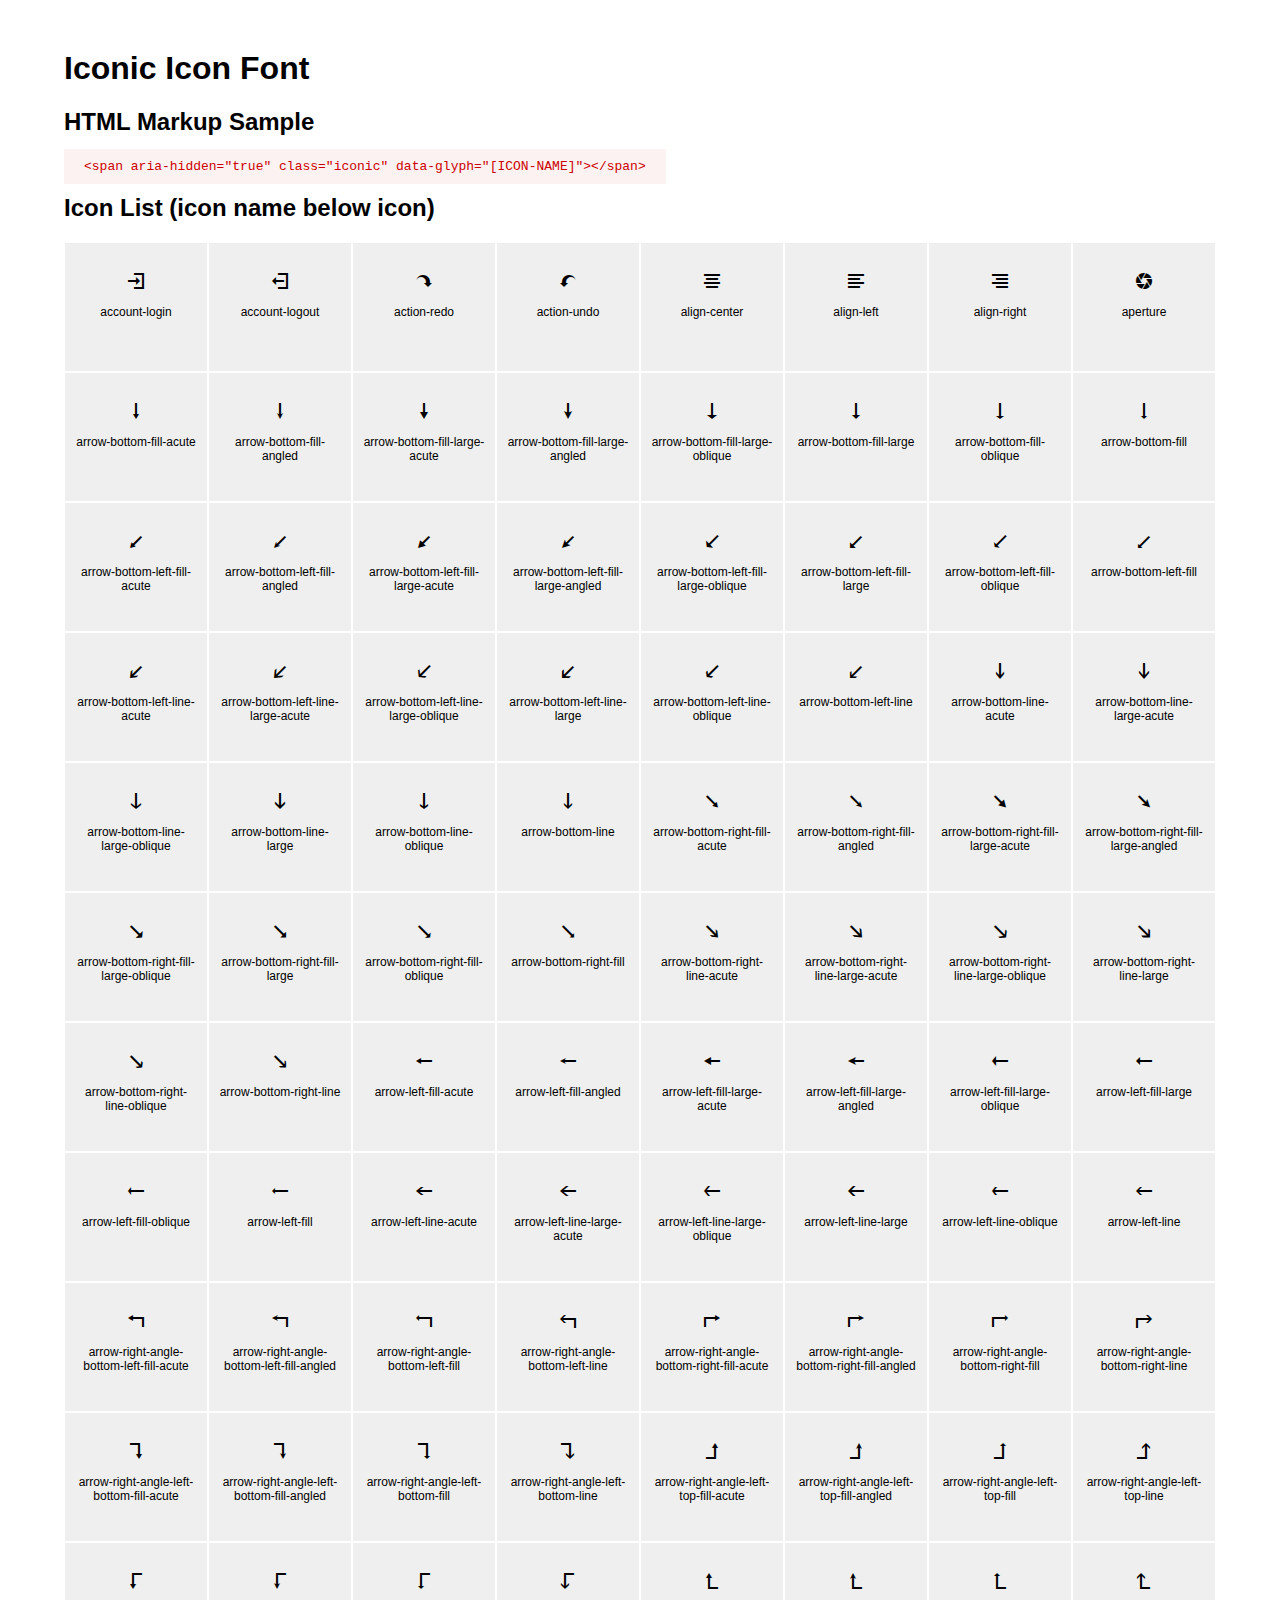
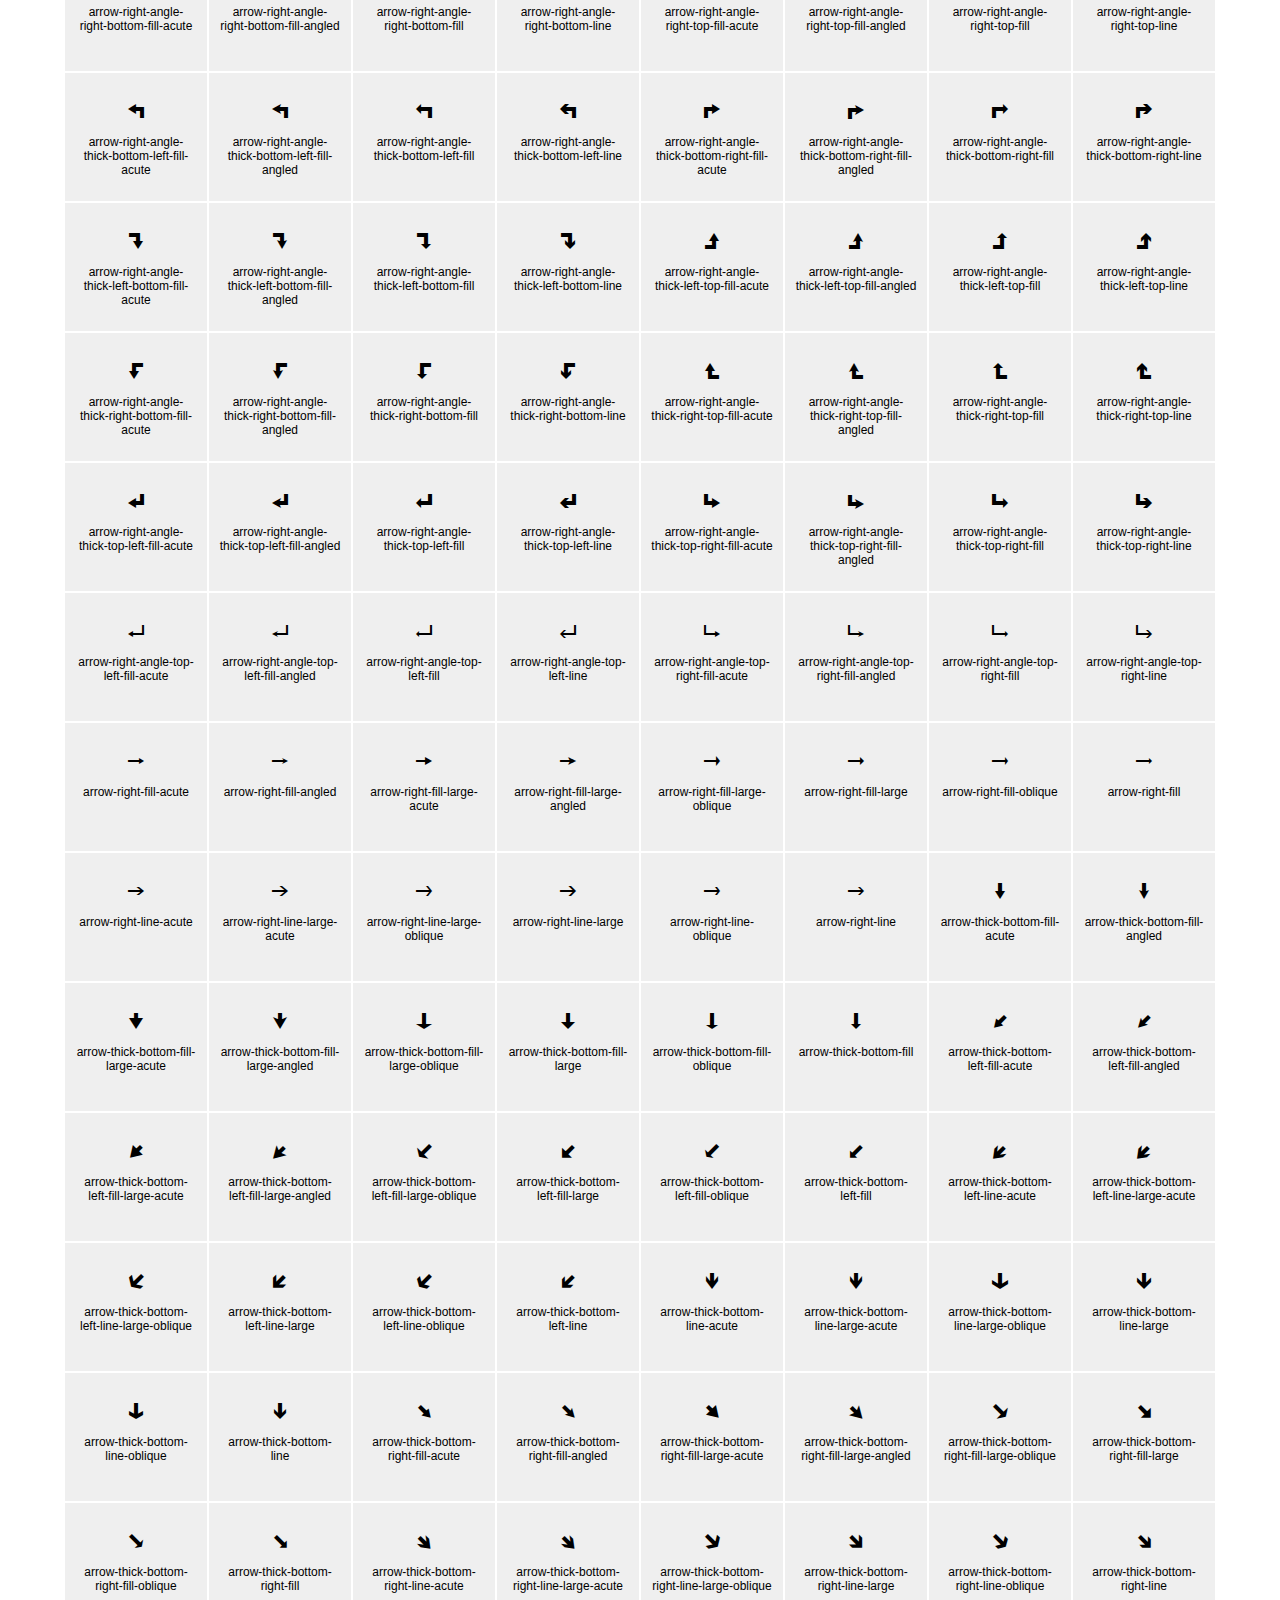
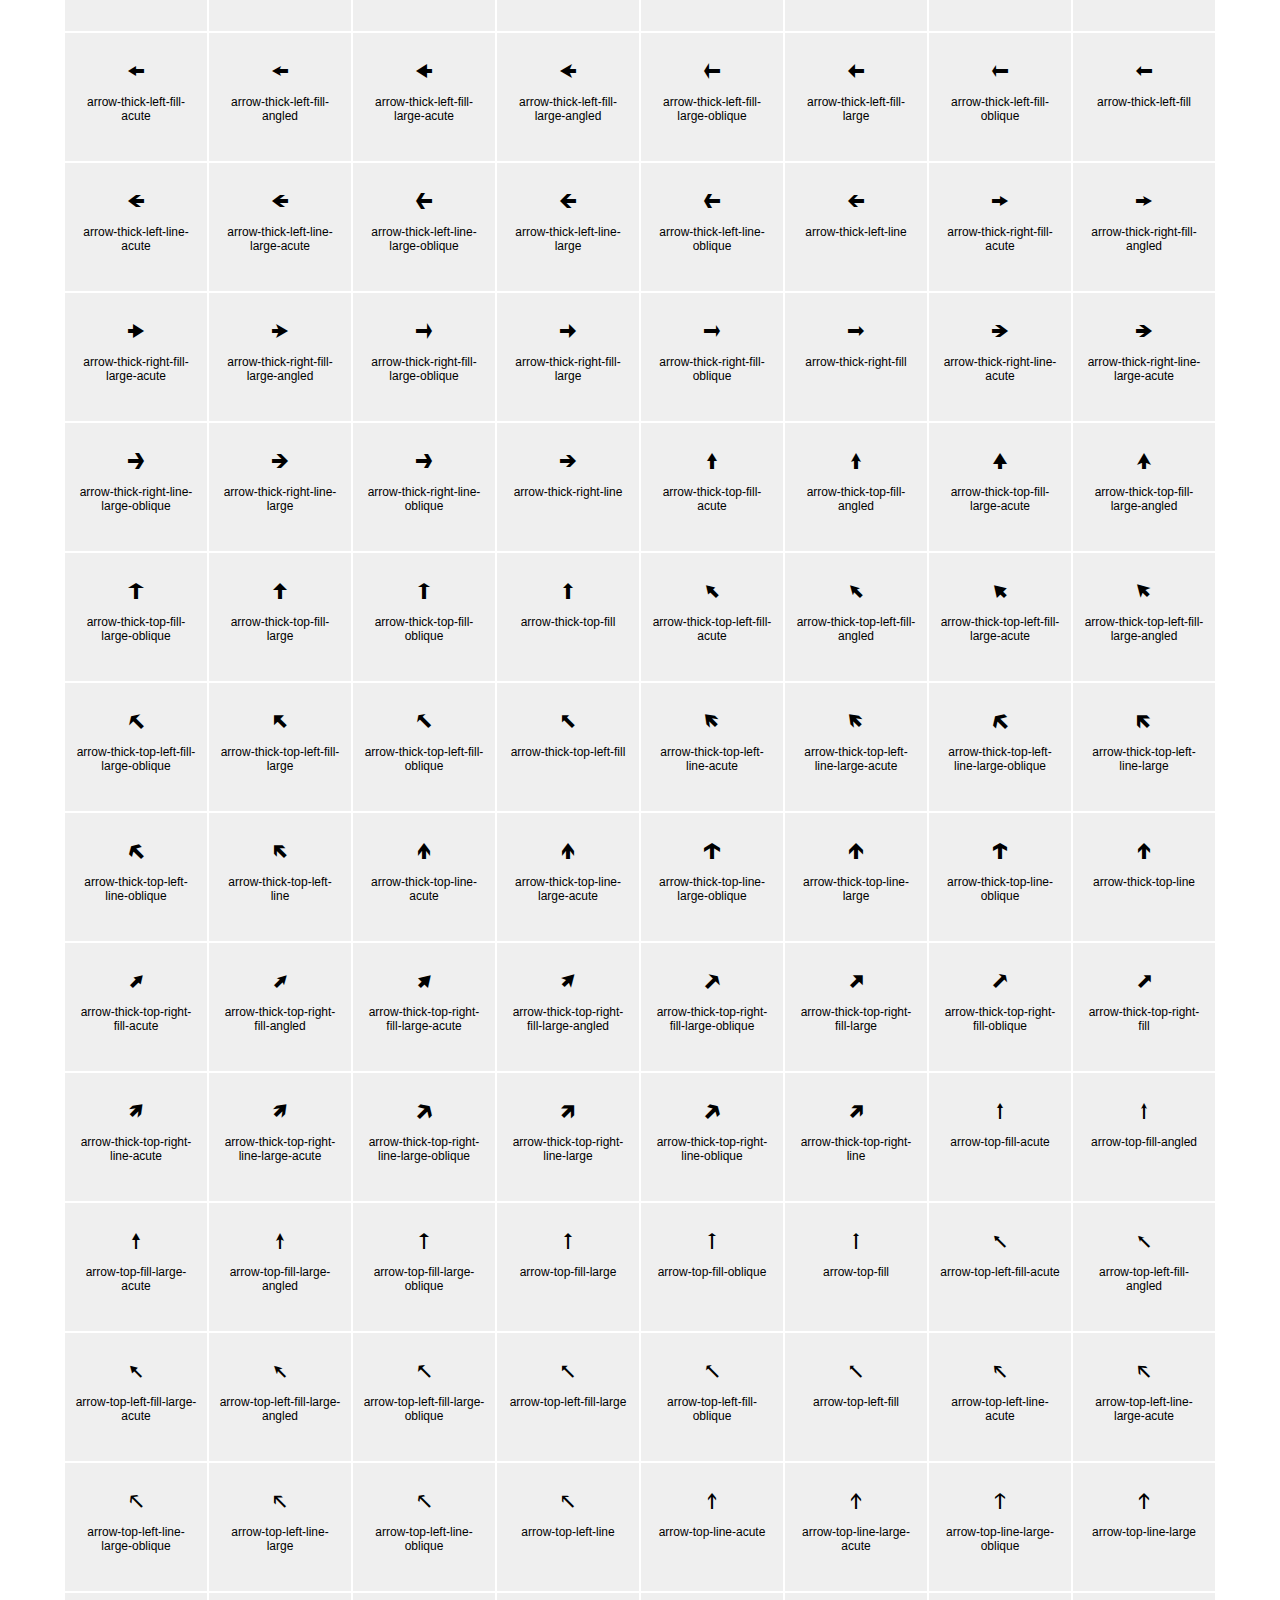
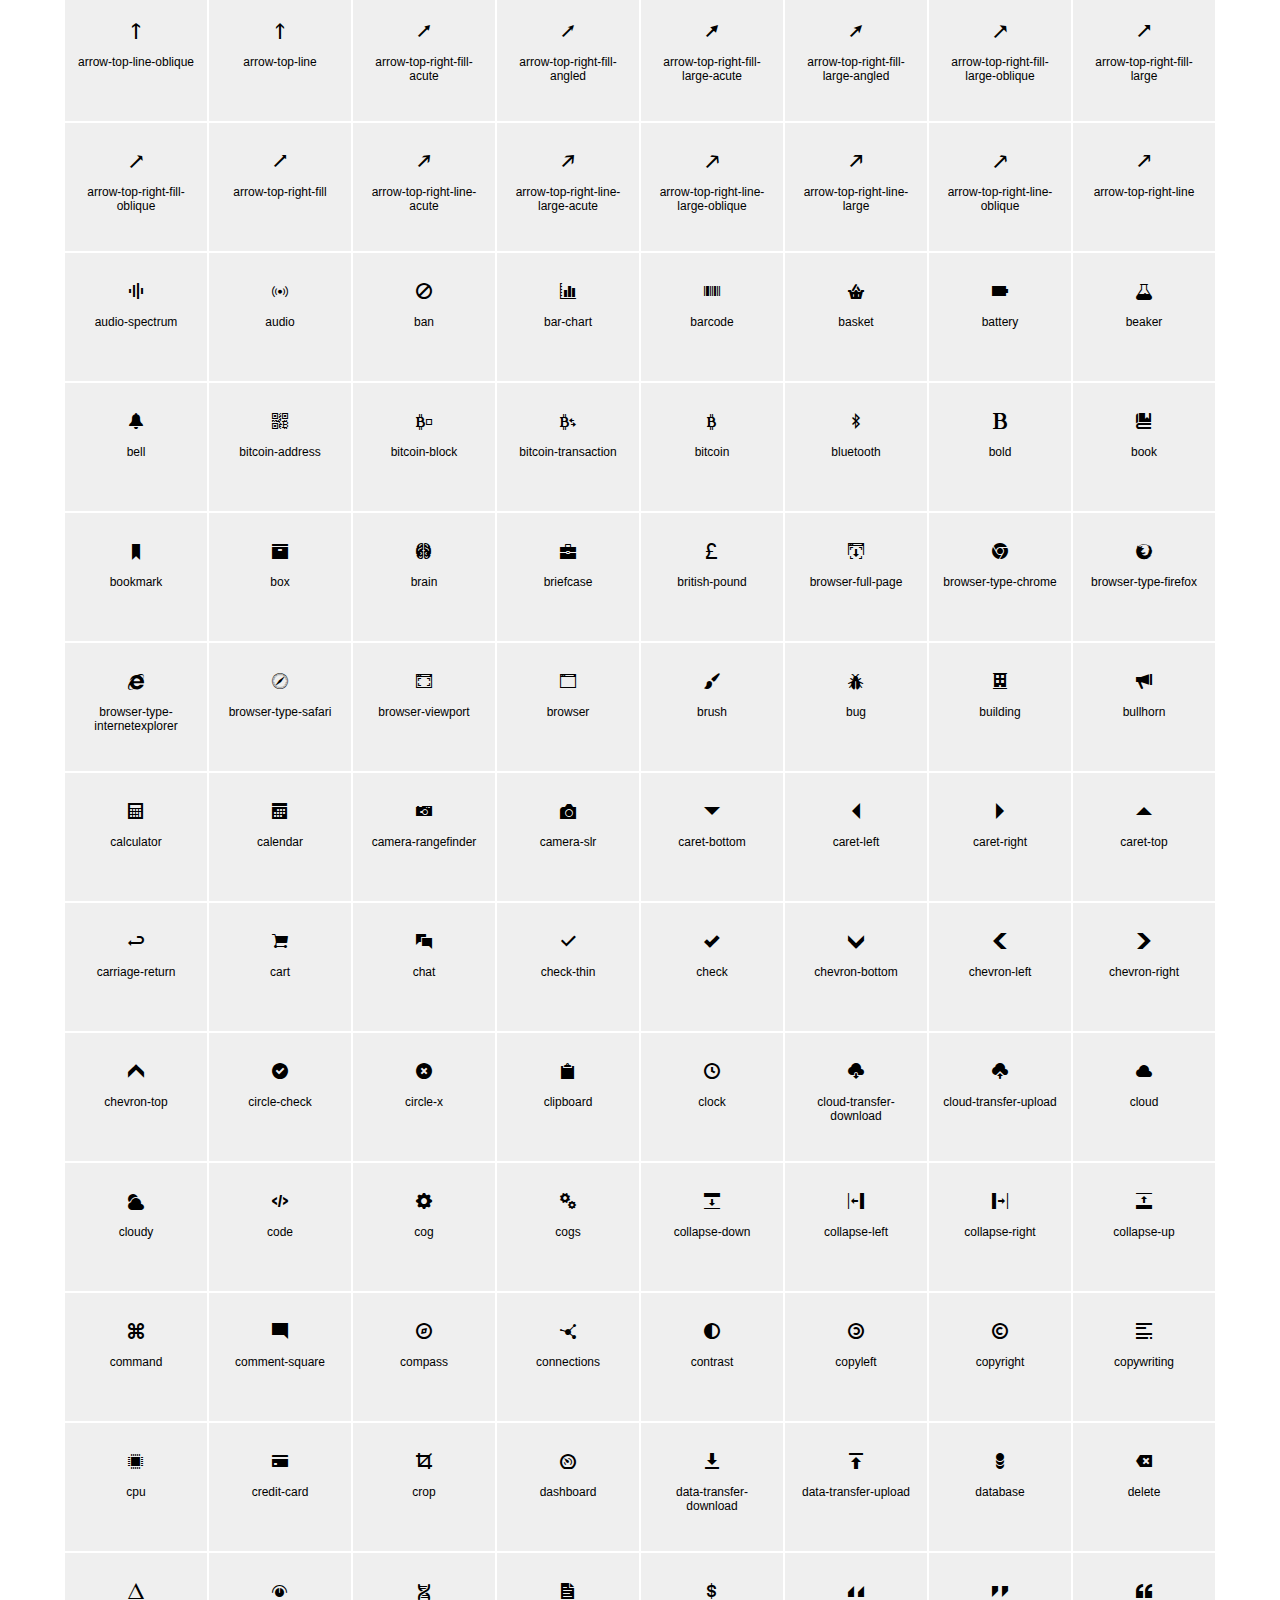
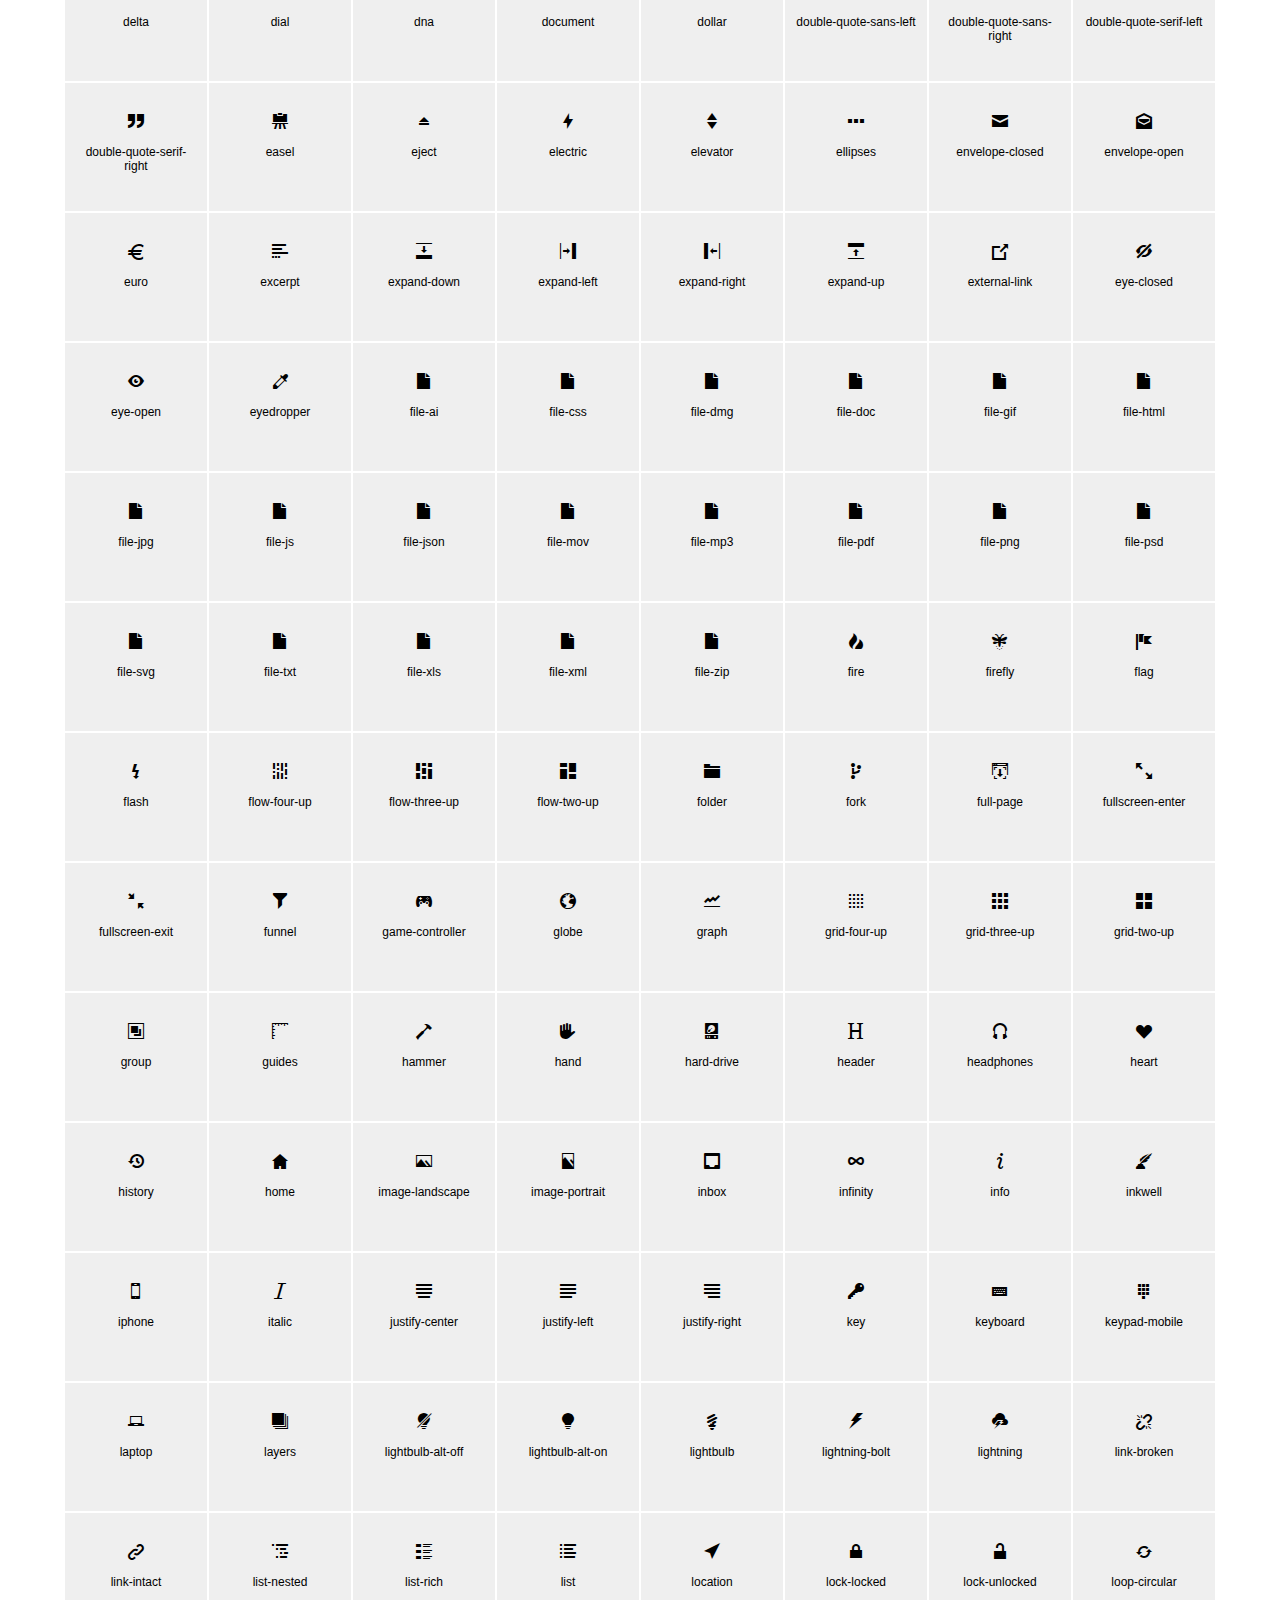
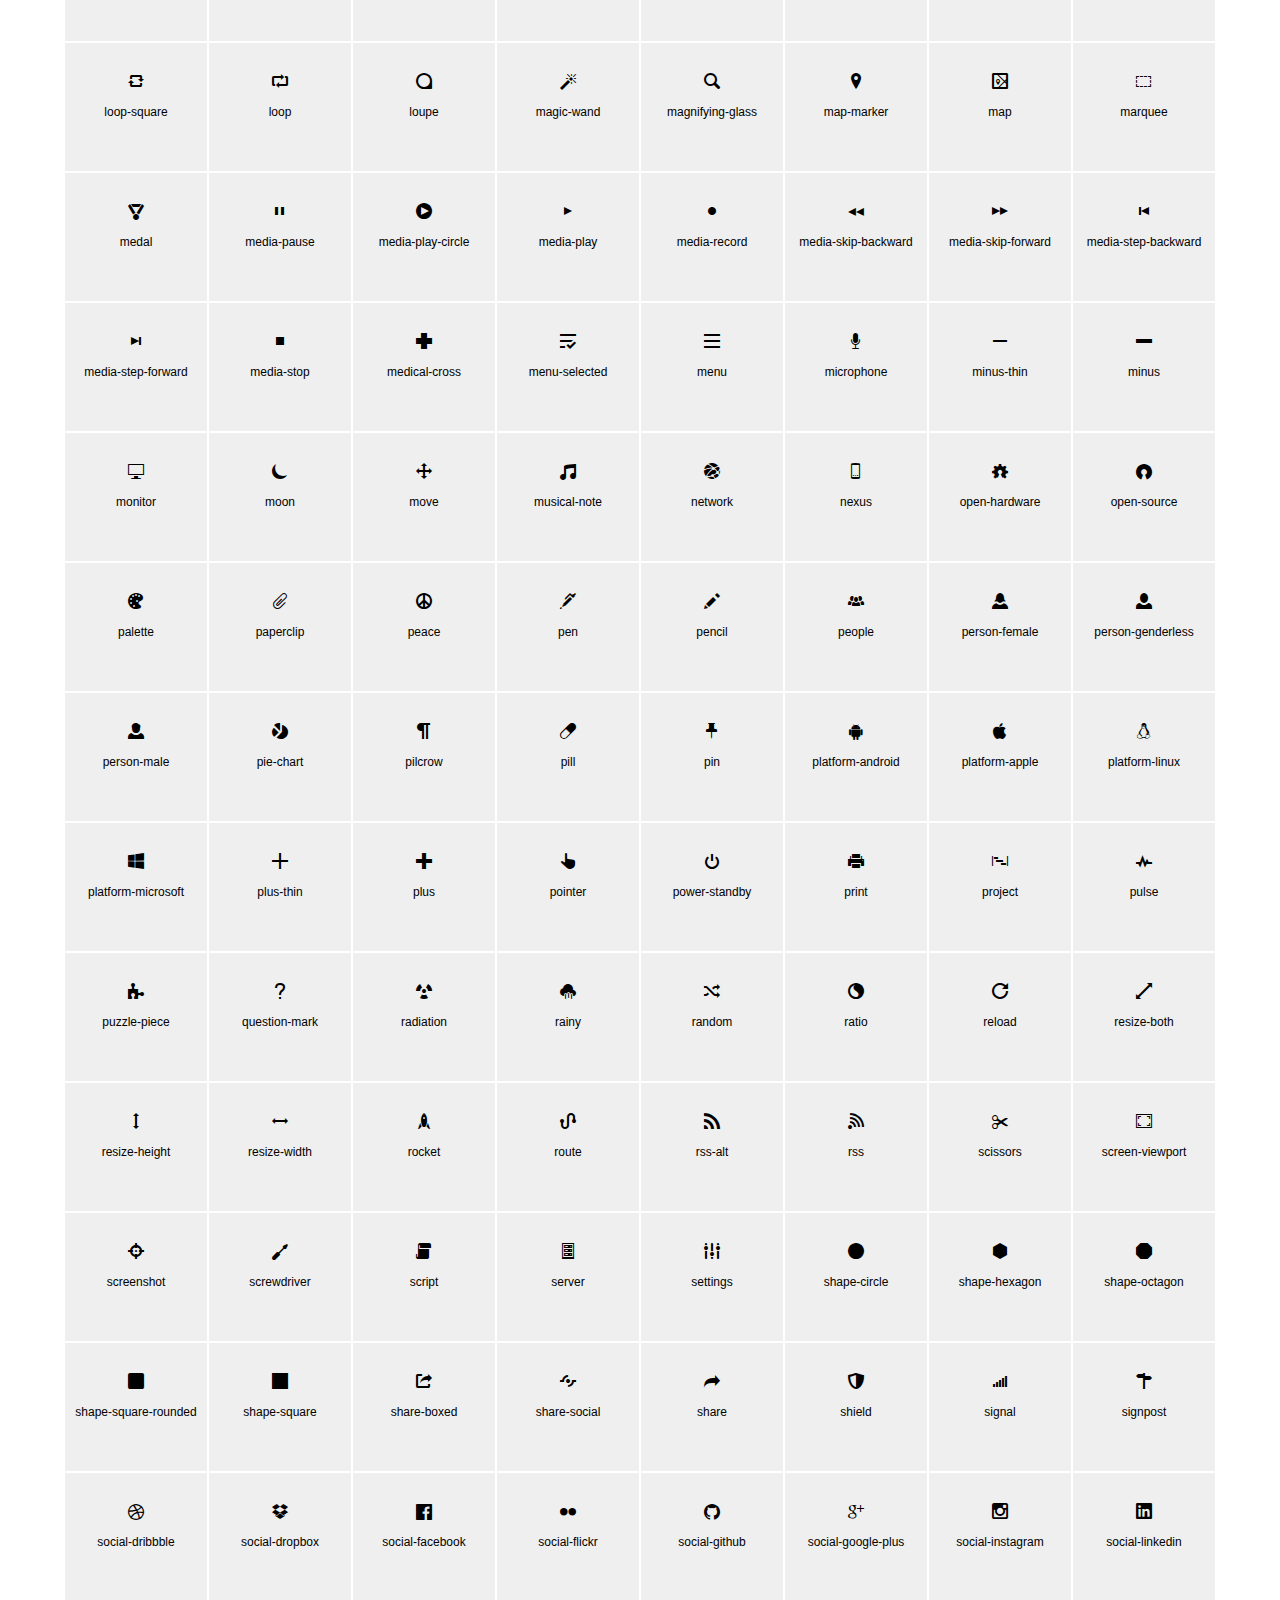
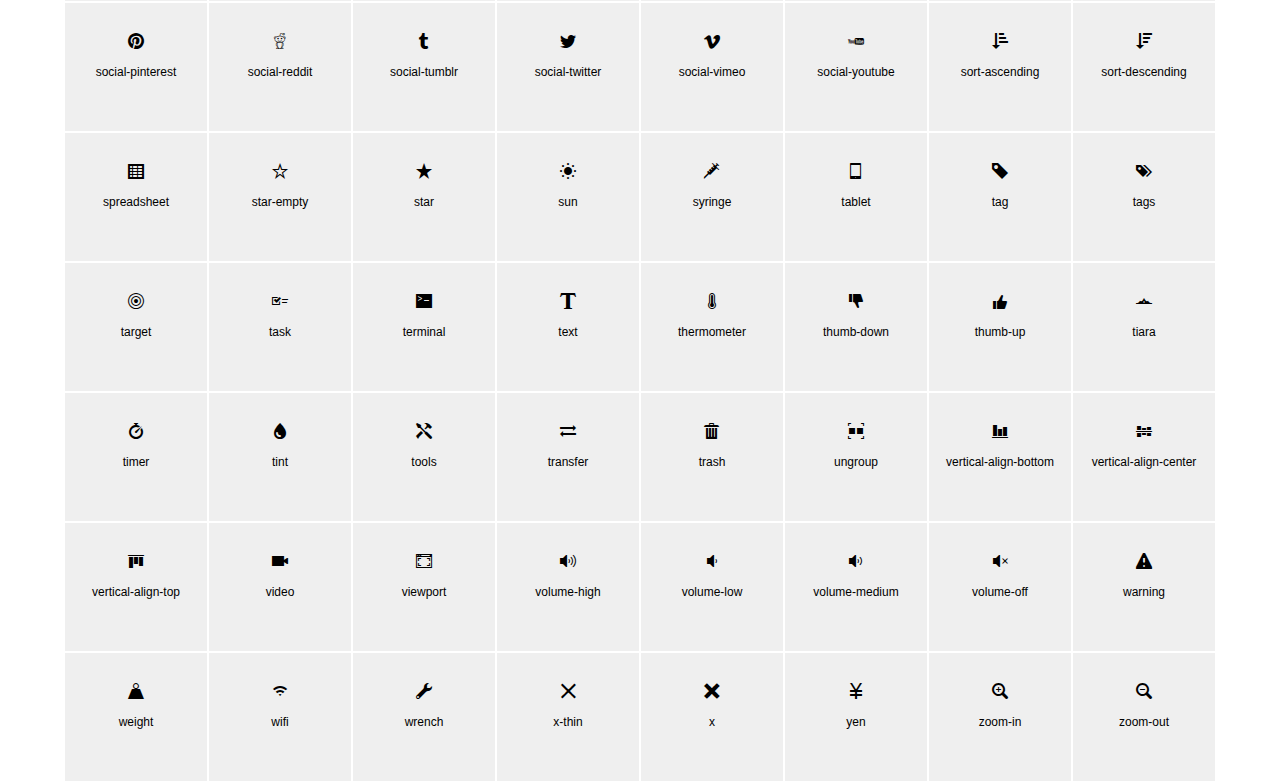
<file: font/iconic-glyphs.html>
<!doctype html>
<html>
	<head>
		<meta charset="utf-8">
		<title>Iconic</title>
		<link rel="stylesheet" href="css/iconic-glyphs.css">
		<style>
			body, html {
				margin:0;
				padding:0;
				font-family: Helvetica, sans-serif;
			}
			* {
				box-sizing: border-box;
			}
			.container {
				width: 90%;
				margin: 50px auto;
			}
			.icon-table {
				margin:0;
				padding:0;
				list-style: none;
			}
			.icon-table li {
				background: #efefef;
				float:left;
				width: 12.5%;
				height: 130px;
				text-align: center;
				padding: 30px 10px 20px 10px;
				border: 1px solid #fff;
			}
			.icon-table .iconic-class {
				font-size:12px;
			}
			code {
				color: #c00;
				background: rgba(200,0,0,.05);
				padding: 10px 20px;
			}
		</style>
	</head>
	<body>
		<div class="container">
			<h1>Iconic Icon Font</h1>
			<h2>HTML Markup Sample</h2>
			<code>
				&lt;span aria-hidden="true" class="iconic" data-glyph="[ICON-NAME]"&gt;&lt;/span&gt;
			</code>

			<h2>Icon List (icon name below icon)</h2>

			<ul class="icon-table">
				
					<li class="icon-item"><span aria-hidden="true" class="iconic" data-glyph="account-login"></span> <p class="iconic-class">account-login</p></li>
				
					<li class="icon-item"><span aria-hidden="true" class="iconic" data-glyph="account-logout"></span> <p class="iconic-class">account-logout</p></li>
				
					<li class="icon-item"><span aria-hidden="true" class="iconic" data-glyph="action-redo"></span> <p class="iconic-class">action-redo</p></li>
				
					<li class="icon-item"><span aria-hidden="true" class="iconic" data-glyph="action-undo"></span> <p class="iconic-class">action-undo</p></li>
				
					<li class="icon-item"><span aria-hidden="true" class="iconic" data-glyph="align-center"></span> <p class="iconic-class">align-center</p></li>
				
					<li class="icon-item"><span aria-hidden="true" class="iconic" data-glyph="align-left"></span> <p class="iconic-class">align-left</p></li>
				
					<li class="icon-item"><span aria-hidden="true" class="iconic" data-glyph="align-right"></span> <p class="iconic-class">align-right</p></li>
				
					<li class="icon-item"><span aria-hidden="true" class="iconic" data-glyph="aperture"></span> <p class="iconic-class">aperture</p></li>
				
					<li class="icon-item"><span aria-hidden="true" class="iconic" data-glyph="arrow-bottom-fill-acute"></span> <p class="iconic-class">arrow-bottom-fill-acute</p></li>
				
					<li class="icon-item"><span aria-hidden="true" class="iconic" data-glyph="arrow-bottom-fill-angled"></span> <p class="iconic-class">arrow-bottom-fill-angled</p></li>
				
					<li class="icon-item"><span aria-hidden="true" class="iconic" data-glyph="arrow-bottom-fill-large-acute"></span> <p class="iconic-class">arrow-bottom-fill-large-acute</p></li>
				
					<li class="icon-item"><span aria-hidden="true" class="iconic" data-glyph="arrow-bottom-fill-large-angled"></span> <p class="iconic-class">arrow-bottom-fill-large-angled</p></li>
				
					<li class="icon-item"><span aria-hidden="true" class="iconic" data-glyph="arrow-bottom-fill-large-oblique"></span> <p class="iconic-class">arrow-bottom-fill-large-oblique</p></li>
				
					<li class="icon-item"><span aria-hidden="true" class="iconic" data-glyph="arrow-bottom-fill-large"></span> <p class="iconic-class">arrow-bottom-fill-large</p></li>
				
					<li class="icon-item"><span aria-hidden="true" class="iconic" data-glyph="arrow-bottom-fill-oblique"></span> <p class="iconic-class">arrow-bottom-fill-oblique</p></li>
				
					<li class="icon-item"><span aria-hidden="true" class="iconic" data-glyph="arrow-bottom-fill"></span> <p class="iconic-class">arrow-bottom-fill</p></li>
				
					<li class="icon-item"><span aria-hidden="true" class="iconic" data-glyph="arrow-bottom-left-fill-acute"></span> <p class="iconic-class">arrow-bottom-left-fill-acute</p></li>
				
					<li class="icon-item"><span aria-hidden="true" class="iconic" data-glyph="arrow-bottom-left-fill-angled"></span> <p class="iconic-class">arrow-bottom-left-fill-angled</p></li>
				
					<li class="icon-item"><span aria-hidden="true" class="iconic" data-glyph="arrow-bottom-left-fill-large-acute"></span> <p class="iconic-class">arrow-bottom-left-fill-large-acute</p></li>
				
					<li class="icon-item"><span aria-hidden="true" class="iconic" data-glyph="arrow-bottom-left-fill-large-angled"></span> <p class="iconic-class">arrow-bottom-left-fill-large-angled</p></li>
				
					<li class="icon-item"><span aria-hidden="true" class="iconic" data-glyph="arrow-bottom-left-fill-large-oblique"></span> <p class="iconic-class">arrow-bottom-left-fill-large-oblique</p></li>
				
					<li class="icon-item"><span aria-hidden="true" class="iconic" data-glyph="arrow-bottom-left-fill-large"></span> <p class="iconic-class">arrow-bottom-left-fill-large</p></li>
				
					<li class="icon-item"><span aria-hidden="true" class="iconic" data-glyph="arrow-bottom-left-fill-oblique"></span> <p class="iconic-class">arrow-bottom-left-fill-oblique</p></li>
				
					<li class="icon-item"><span aria-hidden="true" class="iconic" data-glyph="arrow-bottom-left-fill"></span> <p class="iconic-class">arrow-bottom-left-fill</p></li>
				
					<li class="icon-item"><span aria-hidden="true" class="iconic" data-glyph="arrow-bottom-left-line-acute"></span> <p class="iconic-class">arrow-bottom-left-line-acute</p></li>
				
					<li class="icon-item"><span aria-hidden="true" class="iconic" data-glyph="arrow-bottom-left-line-large-acute"></span> <p class="iconic-class">arrow-bottom-left-line-large-acute</p></li>
				
					<li class="icon-item"><span aria-hidden="true" class="iconic" data-glyph="arrow-bottom-left-line-large-oblique"></span> <p class="iconic-class">arrow-bottom-left-line-large-oblique</p></li>
				
					<li class="icon-item"><span aria-hidden="true" class="iconic" data-glyph="arrow-bottom-left-line-large"></span> <p class="iconic-class">arrow-bottom-left-line-large</p></li>
				
					<li class="icon-item"><span aria-hidden="true" class="iconic" data-glyph="arrow-bottom-left-line-oblique"></span> <p class="iconic-class">arrow-bottom-left-line-oblique</p></li>
				
					<li class="icon-item"><span aria-hidden="true" class="iconic" data-glyph="arrow-bottom-left-line"></span> <p class="iconic-class">arrow-bottom-left-line</p></li>
				
					<li class="icon-item"><span aria-hidden="true" class="iconic" data-glyph="arrow-bottom-line-acute"></span> <p class="iconic-class">arrow-bottom-line-acute</p></li>
				
					<li class="icon-item"><span aria-hidden="true" class="iconic" data-glyph="arrow-bottom-line-large-acute"></span> <p class="iconic-class">arrow-bottom-line-large-acute</p></li>
				
					<li class="icon-item"><span aria-hidden="true" class="iconic" data-glyph="arrow-bottom-line-large-oblique"></span> <p class="iconic-class">arrow-bottom-line-large-oblique</p></li>
				
					<li class="icon-item"><span aria-hidden="true" class="iconic" data-glyph="arrow-bottom-line-large"></span> <p class="iconic-class">arrow-bottom-line-large</p></li>
				
					<li class="icon-item"><span aria-hidden="true" class="iconic" data-glyph="arrow-bottom-line-oblique"></span> <p class="iconic-class">arrow-bottom-line-oblique</p></li>
				
					<li class="icon-item"><span aria-hidden="true" class="iconic" data-glyph="arrow-bottom-line"></span> <p class="iconic-class">arrow-bottom-line</p></li>
				
					<li class="icon-item"><span aria-hidden="true" class="iconic" data-glyph="arrow-bottom-right-fill-acute"></span> <p class="iconic-class">arrow-bottom-right-fill-acute</p></li>
				
					<li class="icon-item"><span aria-hidden="true" class="iconic" data-glyph="arrow-bottom-right-fill-angled"></span> <p class="iconic-class">arrow-bottom-right-fill-angled</p></li>
				
					<li class="icon-item"><span aria-hidden="true" class="iconic" data-glyph="arrow-bottom-right-fill-large-acute"></span> <p class="iconic-class">arrow-bottom-right-fill-large-acute</p></li>
				
					<li class="icon-item"><span aria-hidden="true" class="iconic" data-glyph="arrow-bottom-right-fill-large-angled"></span> <p class="iconic-class">arrow-bottom-right-fill-large-angled</p></li>
				
					<li class="icon-item"><span aria-hidden="true" class="iconic" data-glyph="arrow-bottom-right-fill-large-oblique"></span> <p class="iconic-class">arrow-bottom-right-fill-large-oblique</p></li>
				
					<li class="icon-item"><span aria-hidden="true" class="iconic" data-glyph="arrow-bottom-right-fill-large"></span> <p class="iconic-class">arrow-bottom-right-fill-large</p></li>
				
					<li class="icon-item"><span aria-hidden="true" class="iconic" data-glyph="arrow-bottom-right-fill-oblique"></span> <p class="iconic-class">arrow-bottom-right-fill-oblique</p></li>
				
					<li class="icon-item"><span aria-hidden="true" class="iconic" data-glyph="arrow-bottom-right-fill"></span> <p class="iconic-class">arrow-bottom-right-fill</p></li>
				
					<li class="icon-item"><span aria-hidden="true" class="iconic" data-glyph="arrow-bottom-right-line-acute"></span> <p class="iconic-class">arrow-bottom-right-line-acute</p></li>
				
					<li class="icon-item"><span aria-hidden="true" class="iconic" data-glyph="arrow-bottom-right-line-large-acute"></span> <p class="iconic-class">arrow-bottom-right-line-large-acute</p></li>
				
					<li class="icon-item"><span aria-hidden="true" class="iconic" data-glyph="arrow-bottom-right-line-large-oblique"></span> <p class="iconic-class">arrow-bottom-right-line-large-oblique</p></li>
				
					<li class="icon-item"><span aria-hidden="true" class="iconic" data-glyph="arrow-bottom-right-line-large"></span> <p class="iconic-class">arrow-bottom-right-line-large</p></li>
				
					<li class="icon-item"><span aria-hidden="true" class="iconic" data-glyph="arrow-bottom-right-line-oblique"></span> <p class="iconic-class">arrow-bottom-right-line-oblique</p></li>
				
					<li class="icon-item"><span aria-hidden="true" class="iconic" data-glyph="arrow-bottom-right-line"></span> <p class="iconic-class">arrow-bottom-right-line</p></li>
				
					<li class="icon-item"><span aria-hidden="true" class="iconic" data-glyph="arrow-left-fill-acute"></span> <p class="iconic-class">arrow-left-fill-acute</p></li>
				
					<li class="icon-item"><span aria-hidden="true" class="iconic" data-glyph="arrow-left-fill-angled"></span> <p class="iconic-class">arrow-left-fill-angled</p></li>
				
					<li class="icon-item"><span aria-hidden="true" class="iconic" data-glyph="arrow-left-fill-large-acute"></span> <p class="iconic-class">arrow-left-fill-large-acute</p></li>
				
					<li class="icon-item"><span aria-hidden="true" class="iconic" data-glyph="arrow-left-fill-large-angled"></span> <p class="iconic-class">arrow-left-fill-large-angled</p></li>
				
					<li class="icon-item"><span aria-hidden="true" class="iconic" data-glyph="arrow-left-fill-large-oblique"></span> <p class="iconic-class">arrow-left-fill-large-oblique</p></li>
				
					<li class="icon-item"><span aria-hidden="true" class="iconic" data-glyph="arrow-left-fill-large"></span> <p class="iconic-class">arrow-left-fill-large</p></li>
				
					<li class="icon-item"><span aria-hidden="true" class="iconic" data-glyph="arrow-left-fill-oblique"></span> <p class="iconic-class">arrow-left-fill-oblique</p></li>
				
					<li class="icon-item"><span aria-hidden="true" class="iconic" data-glyph="arrow-left-fill"></span> <p class="iconic-class">arrow-left-fill</p></li>
				
					<li class="icon-item"><span aria-hidden="true" class="iconic" data-glyph="arrow-left-line-acute"></span> <p class="iconic-class">arrow-left-line-acute</p></li>
				
					<li class="icon-item"><span aria-hidden="true" class="iconic" data-glyph="arrow-left-line-large-acute"></span> <p class="iconic-class">arrow-left-line-large-acute</p></li>
				
					<li class="icon-item"><span aria-hidden="true" class="iconic" data-glyph="arrow-left-line-large-oblique"></span> <p class="iconic-class">arrow-left-line-large-oblique</p></li>
				
					<li class="icon-item"><span aria-hidden="true" class="iconic" data-glyph="arrow-left-line-large"></span> <p class="iconic-class">arrow-left-line-large</p></li>
				
					<li class="icon-item"><span aria-hidden="true" class="iconic" data-glyph="arrow-left-line-oblique"></span> <p class="iconic-class">arrow-left-line-oblique</p></li>
				
					<li class="icon-item"><span aria-hidden="true" class="iconic" data-glyph="arrow-left-line"></span> <p class="iconic-class">arrow-left-line</p></li>
				
					<li class="icon-item"><span aria-hidden="true" class="iconic" data-glyph="arrow-right-angle-bottom-left-fill-acute"></span> <p class="iconic-class">arrow-right-angle-bottom-left-fill-acute</p></li>
				
					<li class="icon-item"><span aria-hidden="true" class="iconic" data-glyph="arrow-right-angle-bottom-left-fill-angled"></span> <p class="iconic-class">arrow-right-angle-bottom-left-fill-angled</p></li>
				
					<li class="icon-item"><span aria-hidden="true" class="iconic" data-glyph="arrow-right-angle-bottom-left-fill"></span> <p class="iconic-class">arrow-right-angle-bottom-left-fill</p></li>
				
					<li class="icon-item"><span aria-hidden="true" class="iconic" data-glyph="arrow-right-angle-bottom-left-line"></span> <p class="iconic-class">arrow-right-angle-bottom-left-line</p></li>
				
					<li class="icon-item"><span aria-hidden="true" class="iconic" data-glyph="arrow-right-angle-bottom-right-fill-acute"></span> <p class="iconic-class">arrow-right-angle-bottom-right-fill-acute</p></li>
				
					<li class="icon-item"><span aria-hidden="true" class="iconic" data-glyph="arrow-right-angle-bottom-right-fill-angled"></span> <p class="iconic-class">arrow-right-angle-bottom-right-fill-angled</p></li>
				
					<li class="icon-item"><span aria-hidden="true" class="iconic" data-glyph="arrow-right-angle-bottom-right-fill"></span> <p class="iconic-class">arrow-right-angle-bottom-right-fill</p></li>
				
					<li class="icon-item"><span aria-hidden="true" class="iconic" data-glyph="arrow-right-angle-bottom-right-line"></span> <p class="iconic-class">arrow-right-angle-bottom-right-line</p></li>
				
					<li class="icon-item"><span aria-hidden="true" class="iconic" data-glyph="arrow-right-angle-left-bottom-fill-acute"></span> <p class="iconic-class">arrow-right-angle-left-bottom-fill-acute</p></li>
				
					<li class="icon-item"><span aria-hidden="true" class="iconic" data-glyph="arrow-right-angle-left-bottom-fill-angled"></span> <p class="iconic-class">arrow-right-angle-left-bottom-fill-angled</p></li>
				
					<li class="icon-item"><span aria-hidden="true" class="iconic" data-glyph="arrow-right-angle-left-bottom-fill"></span> <p class="iconic-class">arrow-right-angle-left-bottom-fill</p></li>
				
					<li class="icon-item"><span aria-hidden="true" class="iconic" data-glyph="arrow-right-angle-left-bottom-line"></span> <p class="iconic-class">arrow-right-angle-left-bottom-line</p></li>
				
					<li class="icon-item"><span aria-hidden="true" class="iconic" data-glyph="arrow-right-angle-left-top-fill-acute"></span> <p class="iconic-class">arrow-right-angle-left-top-fill-acute</p></li>
				
					<li class="icon-item"><span aria-hidden="true" class="iconic" data-glyph="arrow-right-angle-left-top-fill-angled"></span> <p class="iconic-class">arrow-right-angle-left-top-fill-angled</p></li>
				
					<li class="icon-item"><span aria-hidden="true" class="iconic" data-glyph="arrow-right-angle-left-top-fill"></span> <p class="iconic-class">arrow-right-angle-left-top-fill</p></li>
				
					<li class="icon-item"><span aria-hidden="true" class="iconic" data-glyph="arrow-right-angle-left-top-line"></span> <p class="iconic-class">arrow-right-angle-left-top-line</p></li>
				
					<li class="icon-item"><span aria-hidden="true" class="iconic" data-glyph="arrow-right-angle-right-bottom-fill-acute"></span> <p class="iconic-class">arrow-right-angle-right-bottom-fill-acute</p></li>
				
					<li class="icon-item"><span aria-hidden="true" class="iconic" data-glyph="arrow-right-angle-right-bottom-fill-angled"></span> <p class="iconic-class">arrow-right-angle-right-bottom-fill-angled</p></li>
				
					<li class="icon-item"><span aria-hidden="true" class="iconic" data-glyph="arrow-right-angle-right-bottom-fill"></span> <p class="iconic-class">arrow-right-angle-right-bottom-fill</p></li>
				
					<li class="icon-item"><span aria-hidden="true" class="iconic" data-glyph="arrow-right-angle-right-bottom-line"></span> <p class="iconic-class">arrow-right-angle-right-bottom-line</p></li>
				
					<li class="icon-item"><span aria-hidden="true" class="iconic" data-glyph="arrow-right-angle-right-top-fill-acute"></span> <p class="iconic-class">arrow-right-angle-right-top-fill-acute</p></li>
				
					<li class="icon-item"><span aria-hidden="true" class="iconic" data-glyph="arrow-right-angle-right-top-fill-angled"></span> <p class="iconic-class">arrow-right-angle-right-top-fill-angled</p></li>
				
					<li class="icon-item"><span aria-hidden="true" class="iconic" data-glyph="arrow-right-angle-right-top-fill"></span> <p class="iconic-class">arrow-right-angle-right-top-fill</p></li>
				
					<li class="icon-item"><span aria-hidden="true" class="iconic" data-glyph="arrow-right-angle-right-top-line"></span> <p class="iconic-class">arrow-right-angle-right-top-line</p></li>
				
					<li class="icon-item"><span aria-hidden="true" class="iconic" data-glyph="arrow-right-angle-thick-bottom-left-fill-acute"></span> <p class="iconic-class">arrow-right-angle-thick-bottom-left-fill-acute</p></li>
				
					<li class="icon-item"><span aria-hidden="true" class="iconic" data-glyph="arrow-right-angle-thick-bottom-left-fill-angled"></span> <p class="iconic-class">arrow-right-angle-thick-bottom-left-fill-angled</p></li>
				
					<li class="icon-item"><span aria-hidden="true" class="iconic" data-glyph="arrow-right-angle-thick-bottom-left-fill"></span> <p class="iconic-class">arrow-right-angle-thick-bottom-left-fill</p></li>
				
					<li class="icon-item"><span aria-hidden="true" class="iconic" data-glyph="arrow-right-angle-thick-bottom-left-line"></span> <p class="iconic-class">arrow-right-angle-thick-bottom-left-line</p></li>
				
					<li class="icon-item"><span aria-hidden="true" class="iconic" data-glyph="arrow-right-angle-thick-bottom-right-fill-acute"></span> <p class="iconic-class">arrow-right-angle-thick-bottom-right-fill-acute</p></li>
				
					<li class="icon-item"><span aria-hidden="true" class="iconic" data-glyph="arrow-right-angle-thick-bottom-right-fill-angled"></span> <p class="iconic-class">arrow-right-angle-thick-bottom-right-fill-angled</p></li>
				
					<li class="icon-item"><span aria-hidden="true" class="iconic" data-glyph="arrow-right-angle-thick-bottom-right-fill"></span> <p class="iconic-class">arrow-right-angle-thick-bottom-right-fill</p></li>
				
					<li class="icon-item"><span aria-hidden="true" class="iconic" data-glyph="arrow-right-angle-thick-bottom-right-line"></span> <p class="iconic-class">arrow-right-angle-thick-bottom-right-line</p></li>
				
					<li class="icon-item"><span aria-hidden="true" class="iconic" data-glyph="arrow-right-angle-thick-left-bottom-fill-acute"></span> <p class="iconic-class">arrow-right-angle-thick-left-bottom-fill-acute</p></li>
				
					<li class="icon-item"><span aria-hidden="true" class="iconic" data-glyph="arrow-right-angle-thick-left-bottom-fill-angled"></span> <p class="iconic-class">arrow-right-angle-thick-left-bottom-fill-angled</p></li>
				
					<li class="icon-item"><span aria-hidden="true" class="iconic" data-glyph="arrow-right-angle-thick-left-bottom-fill"></span> <p class="iconic-class">arrow-right-angle-thick-left-bottom-fill</p></li>
				
					<li class="icon-item"><span aria-hidden="true" class="iconic" data-glyph="arrow-right-angle-thick-left-bottom-line"></span> <p class="iconic-class">arrow-right-angle-thick-left-bottom-line</p></li>
				
					<li class="icon-item"><span aria-hidden="true" class="iconic" data-glyph="arrow-right-angle-thick-left-top-fill-acute"></span> <p class="iconic-class">arrow-right-angle-thick-left-top-fill-acute</p></li>
				
					<li class="icon-item"><span aria-hidden="true" class="iconic" data-glyph="arrow-right-angle-thick-left-top-fill-angled"></span> <p class="iconic-class">arrow-right-angle-thick-left-top-fill-angled</p></li>
				
					<li class="icon-item"><span aria-hidden="true" class="iconic" data-glyph="arrow-right-angle-thick-left-top-fill"></span> <p class="iconic-class">arrow-right-angle-thick-left-top-fill</p></li>
				
					<li class="icon-item"><span aria-hidden="true" class="iconic" data-glyph="arrow-right-angle-thick-left-top-line"></span> <p class="iconic-class">arrow-right-angle-thick-left-top-line</p></li>
				
					<li class="icon-item"><span aria-hidden="true" class="iconic" data-glyph="arrow-right-angle-thick-right-bottom-fill-acute"></span> <p class="iconic-class">arrow-right-angle-thick-right-bottom-fill-acute</p></li>
				
					<li class="icon-item"><span aria-hidden="true" class="iconic" data-glyph="arrow-right-angle-thick-right-bottom-fill-angled"></span> <p class="iconic-class">arrow-right-angle-thick-right-bottom-fill-angled</p></li>
				
					<li class="icon-item"><span aria-hidden="true" class="iconic" data-glyph="arrow-right-angle-thick-right-bottom-fill"></span> <p class="iconic-class">arrow-right-angle-thick-right-bottom-fill</p></li>
				
					<li class="icon-item"><span aria-hidden="true" class="iconic" data-glyph="arrow-right-angle-thick-right-bottom-line"></span> <p class="iconic-class">arrow-right-angle-thick-right-bottom-line</p></li>
				
					<li class="icon-item"><span aria-hidden="true" class="iconic" data-glyph="arrow-right-angle-thick-right-top-fill-acute"></span> <p class="iconic-class">arrow-right-angle-thick-right-top-fill-acute</p></li>
				
					<li class="icon-item"><span aria-hidden="true" class="iconic" data-glyph="arrow-right-angle-thick-right-top-fill-angled"></span> <p class="iconic-class">arrow-right-angle-thick-right-top-fill-angled</p></li>
				
					<li class="icon-item"><span aria-hidden="true" class="iconic" data-glyph="arrow-right-angle-thick-right-top-fill"></span> <p class="iconic-class">arrow-right-angle-thick-right-top-fill</p></li>
				
					<li class="icon-item"><span aria-hidden="true" class="iconic" data-glyph="arrow-right-angle-thick-right-top-line"></span> <p class="iconic-class">arrow-right-angle-thick-right-top-line</p></li>
				
					<li class="icon-item"><span aria-hidden="true" class="iconic" data-glyph="arrow-right-angle-thick-top-left-fill-acute"></span> <p class="iconic-class">arrow-right-angle-thick-top-left-fill-acute</p></li>
				
					<li class="icon-item"><span aria-hidden="true" class="iconic" data-glyph="arrow-right-angle-thick-top-left-fill-angled"></span> <p class="iconic-class">arrow-right-angle-thick-top-left-fill-angled</p></li>
				
					<li class="icon-item"><span aria-hidden="true" class="iconic" data-glyph="arrow-right-angle-thick-top-left-fill"></span> <p class="iconic-class">arrow-right-angle-thick-top-left-fill</p></li>
				
					<li class="icon-item"><span aria-hidden="true" class="iconic" data-glyph="arrow-right-angle-thick-top-left-line"></span> <p class="iconic-class">arrow-right-angle-thick-top-left-line</p></li>
				
					<li class="icon-item"><span aria-hidden="true" class="iconic" data-glyph="arrow-right-angle-thick-top-right-fill-acute"></span> <p class="iconic-class">arrow-right-angle-thick-top-right-fill-acute</p></li>
				
					<li class="icon-item"><span aria-hidden="true" class="iconic" data-glyph="arrow-right-angle-thick-top-right-fill-angled"></span> <p class="iconic-class">arrow-right-angle-thick-top-right-fill-angled</p></li>
				
					<li class="icon-item"><span aria-hidden="true" class="iconic" data-glyph="arrow-right-angle-thick-top-right-fill"></span> <p class="iconic-class">arrow-right-angle-thick-top-right-fill</p></li>
				
					<li class="icon-item"><span aria-hidden="true" class="iconic" data-glyph="arrow-right-angle-thick-top-right-line"></span> <p class="iconic-class">arrow-right-angle-thick-top-right-line</p></li>
				
					<li class="icon-item"><span aria-hidden="true" class="iconic" data-glyph="arrow-right-angle-top-left-fill-acute"></span> <p class="iconic-class">arrow-right-angle-top-left-fill-acute</p></li>
				
					<li class="icon-item"><span aria-hidden="true" class="iconic" data-glyph="arrow-right-angle-top-left-fill-angled"></span> <p class="iconic-class">arrow-right-angle-top-left-fill-angled</p></li>
				
					<li class="icon-item"><span aria-hidden="true" class="iconic" data-glyph="arrow-right-angle-top-left-fill"></span> <p class="iconic-class">arrow-right-angle-top-left-fill</p></li>
				
					<li class="icon-item"><span aria-hidden="true" class="iconic" data-glyph="arrow-right-angle-top-left-line"></span> <p class="iconic-class">arrow-right-angle-top-left-line</p></li>
				
					<li class="icon-item"><span aria-hidden="true" class="iconic" data-glyph="arrow-right-angle-top-right-fill-acute"></span> <p class="iconic-class">arrow-right-angle-top-right-fill-acute</p></li>
				
					<li class="icon-item"><span aria-hidden="true" class="iconic" data-glyph="arrow-right-angle-top-right-fill-angled"></span> <p class="iconic-class">arrow-right-angle-top-right-fill-angled</p></li>
				
					<li class="icon-item"><span aria-hidden="true" class="iconic" data-glyph="arrow-right-angle-top-right-fill"></span> <p class="iconic-class">arrow-right-angle-top-right-fill</p></li>
				
					<li class="icon-item"><span aria-hidden="true" class="iconic" data-glyph="arrow-right-angle-top-right-line"></span> <p class="iconic-class">arrow-right-angle-top-right-line</p></li>
				
					<li class="icon-item"><span aria-hidden="true" class="iconic" data-glyph="arrow-right-fill-acute"></span> <p class="iconic-class">arrow-right-fill-acute</p></li>
				
					<li class="icon-item"><span aria-hidden="true" class="iconic" data-glyph="arrow-right-fill-angled"></span> <p class="iconic-class">arrow-right-fill-angled</p></li>
				
					<li class="icon-item"><span aria-hidden="true" class="iconic" data-glyph="arrow-right-fill-large-acute"></span> <p class="iconic-class">arrow-right-fill-large-acute</p></li>
				
					<li class="icon-item"><span aria-hidden="true" class="iconic" data-glyph="arrow-right-fill-large-angled"></span> <p class="iconic-class">arrow-right-fill-large-angled</p></li>
				
					<li class="icon-item"><span aria-hidden="true" class="iconic" data-glyph="arrow-right-fill-large-oblique"></span> <p class="iconic-class">arrow-right-fill-large-oblique</p></li>
				
					<li class="icon-item"><span aria-hidden="true" class="iconic" data-glyph="arrow-right-fill-large"></span> <p class="iconic-class">arrow-right-fill-large</p></li>
				
					<li class="icon-item"><span aria-hidden="true" class="iconic" data-glyph="arrow-right-fill-oblique"></span> <p class="iconic-class">arrow-right-fill-oblique</p></li>
				
					<li class="icon-item"><span aria-hidden="true" class="iconic" data-glyph="arrow-right-fill"></span> <p class="iconic-class">arrow-right-fill</p></li>
				
					<li class="icon-item"><span aria-hidden="true" class="iconic" data-glyph="arrow-right-line-acute"></span> <p class="iconic-class">arrow-right-line-acute</p></li>
				
					<li class="icon-item"><span aria-hidden="true" class="iconic" data-glyph="arrow-right-line-large-acute"></span> <p class="iconic-class">arrow-right-line-large-acute</p></li>
				
					<li class="icon-item"><span aria-hidden="true" class="iconic" data-glyph="arrow-right-line-large-oblique"></span> <p class="iconic-class">arrow-right-line-large-oblique</p></li>
				
					<li class="icon-item"><span aria-hidden="true" class="iconic" data-glyph="arrow-right-line-large"></span> <p class="iconic-class">arrow-right-line-large</p></li>
				
					<li class="icon-item"><span aria-hidden="true" class="iconic" data-glyph="arrow-right-line-oblique"></span> <p class="iconic-class">arrow-right-line-oblique</p></li>
				
					<li class="icon-item"><span aria-hidden="true" class="iconic" data-glyph="arrow-right-line"></span> <p class="iconic-class">arrow-right-line</p></li>
				
					<li class="icon-item"><span aria-hidden="true" class="iconic" data-glyph="arrow-thick-bottom-fill-acute"></span> <p class="iconic-class">arrow-thick-bottom-fill-acute</p></li>
				
					<li class="icon-item"><span aria-hidden="true" class="iconic" data-glyph="arrow-thick-bottom-fill-angled"></span> <p class="iconic-class">arrow-thick-bottom-fill-angled</p></li>
				
					<li class="icon-item"><span aria-hidden="true" class="iconic" data-glyph="arrow-thick-bottom-fill-large-acute"></span> <p class="iconic-class">arrow-thick-bottom-fill-large-acute</p></li>
				
					<li class="icon-item"><span aria-hidden="true" class="iconic" data-glyph="arrow-thick-bottom-fill-large-angled"></span> <p class="iconic-class">arrow-thick-bottom-fill-large-angled</p></li>
				
					<li class="icon-item"><span aria-hidden="true" class="iconic" data-glyph="arrow-thick-bottom-fill-large-oblique"></span> <p class="iconic-class">arrow-thick-bottom-fill-large-oblique</p></li>
				
					<li class="icon-item"><span aria-hidden="true" class="iconic" data-glyph="arrow-thick-bottom-fill-large"></span> <p class="iconic-class">arrow-thick-bottom-fill-large</p></li>
				
					<li class="icon-item"><span aria-hidden="true" class="iconic" data-glyph="arrow-thick-bottom-fill-oblique"></span> <p class="iconic-class">arrow-thick-bottom-fill-oblique</p></li>
				
					<li class="icon-item"><span aria-hidden="true" class="iconic" data-glyph="arrow-thick-bottom-fill"></span> <p class="iconic-class">arrow-thick-bottom-fill</p></li>
				
					<li class="icon-item"><span aria-hidden="true" class="iconic" data-glyph="arrow-thick-bottom-left-fill-acute"></span> <p class="iconic-class">arrow-thick-bottom-left-fill-acute</p></li>
				
					<li class="icon-item"><span aria-hidden="true" class="iconic" data-glyph="arrow-thick-bottom-left-fill-angled"></span> <p class="iconic-class">arrow-thick-bottom-left-fill-angled</p></li>
				
					<li class="icon-item"><span aria-hidden="true" class="iconic" data-glyph="arrow-thick-bottom-left-fill-large-acute"></span> <p class="iconic-class">arrow-thick-bottom-left-fill-large-acute</p></li>
				
					<li class="icon-item"><span aria-hidden="true" class="iconic" data-glyph="arrow-thick-bottom-left-fill-large-angled"></span> <p class="iconic-class">arrow-thick-bottom-left-fill-large-angled</p></li>
				
					<li class="icon-item"><span aria-hidden="true" class="iconic" data-glyph="arrow-thick-bottom-left-fill-large-oblique"></span> <p class="iconic-class">arrow-thick-bottom-left-fill-large-oblique</p></li>
				
					<li class="icon-item"><span aria-hidden="true" class="iconic" data-glyph="arrow-thick-bottom-left-fill-large"></span> <p class="iconic-class">arrow-thick-bottom-left-fill-large</p></li>
				
					<li class="icon-item"><span aria-hidden="true" class="iconic" data-glyph="arrow-thick-bottom-left-fill-oblique"></span> <p class="iconic-class">arrow-thick-bottom-left-fill-oblique</p></li>
				
					<li class="icon-item"><span aria-hidden="true" class="iconic" data-glyph="arrow-thick-bottom-left-fill"></span> <p class="iconic-class">arrow-thick-bottom-left-fill</p></li>
				
					<li class="icon-item"><span aria-hidden="true" class="iconic" data-glyph="arrow-thick-bottom-left-line-acute"></span> <p class="iconic-class">arrow-thick-bottom-left-line-acute</p></li>
				
					<li class="icon-item"><span aria-hidden="true" class="iconic" data-glyph="arrow-thick-bottom-left-line-large-acute"></span> <p class="iconic-class">arrow-thick-bottom-left-line-large-acute</p></li>
				
					<li class="icon-item"><span aria-hidden="true" class="iconic" data-glyph="arrow-thick-bottom-left-line-large-oblique"></span> <p class="iconic-class">arrow-thick-bottom-left-line-large-oblique</p></li>
				
					<li class="icon-item"><span aria-hidden="true" class="iconic" data-glyph="arrow-thick-bottom-left-line-large"></span> <p class="iconic-class">arrow-thick-bottom-left-line-large</p></li>
				
					<li class="icon-item"><span aria-hidden="true" class="iconic" data-glyph="arrow-thick-bottom-left-line-oblique"></span> <p class="iconic-class">arrow-thick-bottom-left-line-oblique</p></li>
				
					<li class="icon-item"><span aria-hidden="true" class="iconic" data-glyph="arrow-thick-bottom-left-line"></span> <p class="iconic-class">arrow-thick-bottom-left-line</p></li>
				
					<li class="icon-item"><span aria-hidden="true" class="iconic" data-glyph="arrow-thick-bottom-line-acute"></span> <p class="iconic-class">arrow-thick-bottom-line-acute</p></li>
				
					<li class="icon-item"><span aria-hidden="true" class="iconic" data-glyph="arrow-thick-bottom-line-large-acute"></span> <p class="iconic-class">arrow-thick-bottom-line-large-acute</p></li>
				
					<li class="icon-item"><span aria-hidden="true" class="iconic" data-glyph="arrow-thick-bottom-line-large-oblique"></span> <p class="iconic-class">arrow-thick-bottom-line-large-oblique</p></li>
				
					<li class="icon-item"><span aria-hidden="true" class="iconic" data-glyph="arrow-thick-bottom-line-large"></span> <p class="iconic-class">arrow-thick-bottom-line-large</p></li>
				
					<li class="icon-item"><span aria-hidden="true" class="iconic" data-glyph="arrow-thick-bottom-line-oblique"></span> <p class="iconic-class">arrow-thick-bottom-line-oblique</p></li>
				
					<li class="icon-item"><span aria-hidden="true" class="iconic" data-glyph="arrow-thick-bottom-line"></span> <p class="iconic-class">arrow-thick-bottom-line</p></li>
				
					<li class="icon-item"><span aria-hidden="true" class="iconic" data-glyph="arrow-thick-bottom-right-fill-acute"></span> <p class="iconic-class">arrow-thick-bottom-right-fill-acute</p></li>
				
					<li class="icon-item"><span aria-hidden="true" class="iconic" data-glyph="arrow-thick-bottom-right-fill-angled"></span> <p class="iconic-class">arrow-thick-bottom-right-fill-angled</p></li>
				
					<li class="icon-item"><span aria-hidden="true" class="iconic" data-glyph="arrow-thick-bottom-right-fill-large-acute"></span> <p class="iconic-class">arrow-thick-bottom-right-fill-large-acute</p></li>
				
					<li class="icon-item"><span aria-hidden="true" class="iconic" data-glyph="arrow-thick-bottom-right-fill-large-angled"></span> <p class="iconic-class">arrow-thick-bottom-right-fill-large-angled</p></li>
				
					<li class="icon-item"><span aria-hidden="true" class="iconic" data-glyph="arrow-thick-bottom-right-fill-large-oblique"></span> <p class="iconic-class">arrow-thick-bottom-right-fill-large-oblique</p></li>
				
					<li class="icon-item"><span aria-hidden="true" class="iconic" data-glyph="arrow-thick-bottom-right-fill-large"></span> <p class="iconic-class">arrow-thick-bottom-right-fill-large</p></li>
				
					<li class="icon-item"><span aria-hidden="true" class="iconic" data-glyph="arrow-thick-bottom-right-fill-oblique"></span> <p class="iconic-class">arrow-thick-bottom-right-fill-oblique</p></li>
				
					<li class="icon-item"><span aria-hidden="true" class="iconic" data-glyph="arrow-thick-bottom-right-fill"></span> <p class="iconic-class">arrow-thick-bottom-right-fill</p></li>
				
					<li class="icon-item"><span aria-hidden="true" class="iconic" data-glyph="arrow-thick-bottom-right-line-acute"></span> <p class="iconic-class">arrow-thick-bottom-right-line-acute</p></li>
				
					<li class="icon-item"><span aria-hidden="true" class="iconic" data-glyph="arrow-thick-bottom-right-line-large-acute"></span> <p class="iconic-class">arrow-thick-bottom-right-line-large-acute</p></li>
				
					<li class="icon-item"><span aria-hidden="true" class="iconic" data-glyph="arrow-thick-bottom-right-line-large-oblique"></span> <p class="iconic-class">arrow-thick-bottom-right-line-large-oblique</p></li>
				
					<li class="icon-item"><span aria-hidden="true" class="iconic" data-glyph="arrow-thick-bottom-right-line-large"></span> <p class="iconic-class">arrow-thick-bottom-right-line-large</p></li>
				
					<li class="icon-item"><span aria-hidden="true" class="iconic" data-glyph="arrow-thick-bottom-right-line-oblique"></span> <p class="iconic-class">arrow-thick-bottom-right-line-oblique</p></li>
				
					<li class="icon-item"><span aria-hidden="true" class="iconic" data-glyph="arrow-thick-bottom-right-line"></span> <p class="iconic-class">arrow-thick-bottom-right-line</p></li>
				
					<li class="icon-item"><span aria-hidden="true" class="iconic" data-glyph="arrow-thick-left-fill-acute"></span> <p class="iconic-class">arrow-thick-left-fill-acute</p></li>
				
					<li class="icon-item"><span aria-hidden="true" class="iconic" data-glyph="arrow-thick-left-fill-angled"></span> <p class="iconic-class">arrow-thick-left-fill-angled</p></li>
				
					<li class="icon-item"><span aria-hidden="true" class="iconic" data-glyph="arrow-thick-left-fill-large-acute"></span> <p class="iconic-class">arrow-thick-left-fill-large-acute</p></li>
				
					<li class="icon-item"><span aria-hidden="true" class="iconic" data-glyph="arrow-thick-left-fill-large-angled"></span> <p class="iconic-class">arrow-thick-left-fill-large-angled</p></li>
				
					<li class="icon-item"><span aria-hidden="true" class="iconic" data-glyph="arrow-thick-left-fill-large-oblique"></span> <p class="iconic-class">arrow-thick-left-fill-large-oblique</p></li>
				
					<li class="icon-item"><span aria-hidden="true" class="iconic" data-glyph="arrow-thick-left-fill-large"></span> <p class="iconic-class">arrow-thick-left-fill-large</p></li>
				
					<li class="icon-item"><span aria-hidden="true" class="iconic" data-glyph="arrow-thick-left-fill-oblique"></span> <p class="iconic-class">arrow-thick-left-fill-oblique</p></li>
				
					<li class="icon-item"><span aria-hidden="true" class="iconic" data-glyph="arrow-thick-left-fill"></span> <p class="iconic-class">arrow-thick-left-fill</p></li>
				
					<li class="icon-item"><span aria-hidden="true" class="iconic" data-glyph="arrow-thick-left-line-acute"></span> <p class="iconic-class">arrow-thick-left-line-acute</p></li>
				
					<li class="icon-item"><span aria-hidden="true" class="iconic" data-glyph="arrow-thick-left-line-large-acute"></span> <p class="iconic-class">arrow-thick-left-line-large-acute</p></li>
				
					<li class="icon-item"><span aria-hidden="true" class="iconic" data-glyph="arrow-thick-left-line-large-oblique"></span> <p class="iconic-class">arrow-thick-left-line-large-oblique</p></li>
				
					<li class="icon-item"><span aria-hidden="true" class="iconic" data-glyph="arrow-thick-left-line-large"></span> <p class="iconic-class">arrow-thick-left-line-large</p></li>
				
					<li class="icon-item"><span aria-hidden="true" class="iconic" data-glyph="arrow-thick-left-line-oblique"></span> <p class="iconic-class">arrow-thick-left-line-oblique</p></li>
				
					<li class="icon-item"><span aria-hidden="true" class="iconic" data-glyph="arrow-thick-left-line"></span> <p class="iconic-class">arrow-thick-left-line</p></li>
				
					<li class="icon-item"><span aria-hidden="true" class="iconic" data-glyph="arrow-thick-right-fill-acute"></span> <p class="iconic-class">arrow-thick-right-fill-acute</p></li>
				
					<li class="icon-item"><span aria-hidden="true" class="iconic" data-glyph="arrow-thick-right-fill-angled"></span> <p class="iconic-class">arrow-thick-right-fill-angled</p></li>
				
					<li class="icon-item"><span aria-hidden="true" class="iconic" data-glyph="arrow-thick-right-fill-large-acute"></span> <p class="iconic-class">arrow-thick-right-fill-large-acute</p></li>
				
					<li class="icon-item"><span aria-hidden="true" class="iconic" data-glyph="arrow-thick-right-fill-large-angled"></span> <p class="iconic-class">arrow-thick-right-fill-large-angled</p></li>
				
					<li class="icon-item"><span aria-hidden="true" class="iconic" data-glyph="arrow-thick-right-fill-large-oblique"></span> <p class="iconic-class">arrow-thick-right-fill-large-oblique</p></li>
				
					<li class="icon-item"><span aria-hidden="true" class="iconic" data-glyph="arrow-thick-right-fill-large"></span> <p class="iconic-class">arrow-thick-right-fill-large</p></li>
				
					<li class="icon-item"><span aria-hidden="true" class="iconic" data-glyph="arrow-thick-right-fill-oblique"></span> <p class="iconic-class">arrow-thick-right-fill-oblique</p></li>
				
					<li class="icon-item"><span aria-hidden="true" class="iconic" data-glyph="arrow-thick-right-fill"></span> <p class="iconic-class">arrow-thick-right-fill</p></li>
				
					<li class="icon-item"><span aria-hidden="true" class="iconic" data-glyph="arrow-thick-right-line-acute"></span> <p class="iconic-class">arrow-thick-right-line-acute</p></li>
				
					<li class="icon-item"><span aria-hidden="true" class="iconic" data-glyph="arrow-thick-right-line-large-acute"></span> <p class="iconic-class">arrow-thick-right-line-large-acute</p></li>
				
					<li class="icon-item"><span aria-hidden="true" class="iconic" data-glyph="arrow-thick-right-line-large-oblique"></span> <p class="iconic-class">arrow-thick-right-line-large-oblique</p></li>
				
					<li class="icon-item"><span aria-hidden="true" class="iconic" data-glyph="arrow-thick-right-line-large"></span> <p class="iconic-class">arrow-thick-right-line-large</p></li>
				
					<li class="icon-item"><span aria-hidden="true" class="iconic" data-glyph="arrow-thick-right-line-oblique"></span> <p class="iconic-class">arrow-thick-right-line-oblique</p></li>
				
					<li class="icon-item"><span aria-hidden="true" class="iconic" data-glyph="arrow-thick-right-line"></span> <p class="iconic-class">arrow-thick-right-line</p></li>
				
					<li class="icon-item"><span aria-hidden="true" class="iconic" data-glyph="arrow-thick-top-fill-acute"></span> <p class="iconic-class">arrow-thick-top-fill-acute</p></li>
				
					<li class="icon-item"><span aria-hidden="true" class="iconic" data-glyph="arrow-thick-top-fill-angled"></span> <p class="iconic-class">arrow-thick-top-fill-angled</p></li>
				
					<li class="icon-item"><span aria-hidden="true" class="iconic" data-glyph="arrow-thick-top-fill-large-acute"></span> <p class="iconic-class">arrow-thick-top-fill-large-acute</p></li>
				
					<li class="icon-item"><span aria-hidden="true" class="iconic" data-glyph="arrow-thick-top-fill-large-angled"></span> <p class="iconic-class">arrow-thick-top-fill-large-angled</p></li>
				
					<li class="icon-item"><span aria-hidden="true" class="iconic" data-glyph="arrow-thick-top-fill-large-oblique"></span> <p class="iconic-class">arrow-thick-top-fill-large-oblique</p></li>
				
					<li class="icon-item"><span aria-hidden="true" class="iconic" data-glyph="arrow-thick-top-fill-large"></span> <p class="iconic-class">arrow-thick-top-fill-large</p></li>
				
					<li class="icon-item"><span aria-hidden="true" class="iconic" data-glyph="arrow-thick-top-fill-oblique"></span> <p class="iconic-class">arrow-thick-top-fill-oblique</p></li>
				
					<li class="icon-item"><span aria-hidden="true" class="iconic" data-glyph="arrow-thick-top-fill"></span> <p class="iconic-class">arrow-thick-top-fill</p></li>
				
					<li class="icon-item"><span aria-hidden="true" class="iconic" data-glyph="arrow-thick-top-left-fill-acute"></span> <p class="iconic-class">arrow-thick-top-left-fill-acute</p></li>
				
					<li class="icon-item"><span aria-hidden="true" class="iconic" data-glyph="arrow-thick-top-left-fill-angled"></span> <p class="iconic-class">arrow-thick-top-left-fill-angled</p></li>
				
					<li class="icon-item"><span aria-hidden="true" class="iconic" data-glyph="arrow-thick-top-left-fill-large-acute"></span> <p class="iconic-class">arrow-thick-top-left-fill-large-acute</p></li>
				
					<li class="icon-item"><span aria-hidden="true" class="iconic" data-glyph="arrow-thick-top-left-fill-large-angled"></span> <p class="iconic-class">arrow-thick-top-left-fill-large-angled</p></li>
				
					<li class="icon-item"><span aria-hidden="true" class="iconic" data-glyph="arrow-thick-top-left-fill-large-oblique"></span> <p class="iconic-class">arrow-thick-top-left-fill-large-oblique</p></li>
				
					<li class="icon-item"><span aria-hidden="true" class="iconic" data-glyph="arrow-thick-top-left-fill-large"></span> <p class="iconic-class">arrow-thick-top-left-fill-large</p></li>
				
					<li class="icon-item"><span aria-hidden="true" class="iconic" data-glyph="arrow-thick-top-left-fill-oblique"></span> <p class="iconic-class">arrow-thick-top-left-fill-oblique</p></li>
				
					<li class="icon-item"><span aria-hidden="true" class="iconic" data-glyph="arrow-thick-top-left-fill"></span> <p class="iconic-class">arrow-thick-top-left-fill</p></li>
				
					<li class="icon-item"><span aria-hidden="true" class="iconic" data-glyph="arrow-thick-top-left-line-acute"></span> <p class="iconic-class">arrow-thick-top-left-line-acute</p></li>
				
					<li class="icon-item"><span aria-hidden="true" class="iconic" data-glyph="arrow-thick-top-left-line-large-acute"></span> <p class="iconic-class">arrow-thick-top-left-line-large-acute</p></li>
				
					<li class="icon-item"><span aria-hidden="true" class="iconic" data-glyph="arrow-thick-top-left-line-large-oblique"></span> <p class="iconic-class">arrow-thick-top-left-line-large-oblique</p></li>
				
					<li class="icon-item"><span aria-hidden="true" class="iconic" data-glyph="arrow-thick-top-left-line-large"></span> <p class="iconic-class">arrow-thick-top-left-line-large</p></li>
				
					<li class="icon-item"><span aria-hidden="true" class="iconic" data-glyph="arrow-thick-top-left-line-oblique"></span> <p class="iconic-class">arrow-thick-top-left-line-oblique</p></li>
				
					<li class="icon-item"><span aria-hidden="true" class="iconic" data-glyph="arrow-thick-top-left-line"></span> <p class="iconic-class">arrow-thick-top-left-line</p></li>
				
					<li class="icon-item"><span aria-hidden="true" class="iconic" data-glyph="arrow-thick-top-line-acute"></span> <p class="iconic-class">arrow-thick-top-line-acute</p></li>
				
					<li class="icon-item"><span aria-hidden="true" class="iconic" data-glyph="arrow-thick-top-line-large-acute"></span> <p class="iconic-class">arrow-thick-top-line-large-acute</p></li>
				
					<li class="icon-item"><span aria-hidden="true" class="iconic" data-glyph="arrow-thick-top-line-large-oblique"></span> <p class="iconic-class">arrow-thick-top-line-large-oblique</p></li>
				
					<li class="icon-item"><span aria-hidden="true" class="iconic" data-glyph="arrow-thick-top-line-large"></span> <p class="iconic-class">arrow-thick-top-line-large</p></li>
				
					<li class="icon-item"><span aria-hidden="true" class="iconic" data-glyph="arrow-thick-top-line-oblique"></span> <p class="iconic-class">arrow-thick-top-line-oblique</p></li>
				
					<li class="icon-item"><span aria-hidden="true" class="iconic" data-glyph="arrow-thick-top-line"></span> <p class="iconic-class">arrow-thick-top-line</p></li>
				
					<li class="icon-item"><span aria-hidden="true" class="iconic" data-glyph="arrow-thick-top-right-fill-acute"></span> <p class="iconic-class">arrow-thick-top-right-fill-acute</p></li>
				
					<li class="icon-item"><span aria-hidden="true" class="iconic" data-glyph="arrow-thick-top-right-fill-angled"></span> <p class="iconic-class">arrow-thick-top-right-fill-angled</p></li>
				
					<li class="icon-item"><span aria-hidden="true" class="iconic" data-glyph="arrow-thick-top-right-fill-large-acute"></span> <p class="iconic-class">arrow-thick-top-right-fill-large-acute</p></li>
				
					<li class="icon-item"><span aria-hidden="true" class="iconic" data-glyph="arrow-thick-top-right-fill-large-angled"></span> <p class="iconic-class">arrow-thick-top-right-fill-large-angled</p></li>
				
					<li class="icon-item"><span aria-hidden="true" class="iconic" data-glyph="arrow-thick-top-right-fill-large-oblique"></span> <p class="iconic-class">arrow-thick-top-right-fill-large-oblique</p></li>
				
					<li class="icon-item"><span aria-hidden="true" class="iconic" data-glyph="arrow-thick-top-right-fill-large"></span> <p class="iconic-class">arrow-thick-top-right-fill-large</p></li>
				
					<li class="icon-item"><span aria-hidden="true" class="iconic" data-glyph="arrow-thick-top-right-fill-oblique"></span> <p class="iconic-class">arrow-thick-top-right-fill-oblique</p></li>
				
					<li class="icon-item"><span aria-hidden="true" class="iconic" data-glyph="arrow-thick-top-right-fill"></span> <p class="iconic-class">arrow-thick-top-right-fill</p></li>
				
					<li class="icon-item"><span aria-hidden="true" class="iconic" data-glyph="arrow-thick-top-right-line-acute"></span> <p class="iconic-class">arrow-thick-top-right-line-acute</p></li>
				
					<li class="icon-item"><span aria-hidden="true" class="iconic" data-glyph="arrow-thick-top-right-line-large-acute"></span> <p class="iconic-class">arrow-thick-top-right-line-large-acute</p></li>
				
					<li class="icon-item"><span aria-hidden="true" class="iconic" data-glyph="arrow-thick-top-right-line-large-oblique"></span> <p class="iconic-class">arrow-thick-top-right-line-large-oblique</p></li>
				
					<li class="icon-item"><span aria-hidden="true" class="iconic" data-glyph="arrow-thick-top-right-line-large"></span> <p class="iconic-class">arrow-thick-top-right-line-large</p></li>
				
					<li class="icon-item"><span aria-hidden="true" class="iconic" data-glyph="arrow-thick-top-right-line-oblique"></span> <p class="iconic-class">arrow-thick-top-right-line-oblique</p></li>
				
					<li class="icon-item"><span aria-hidden="true" class="iconic" data-glyph="arrow-thick-top-right-line"></span> <p class="iconic-class">arrow-thick-top-right-line</p></li>
				
					<li class="icon-item"><span aria-hidden="true" class="iconic" data-glyph="arrow-top-fill-acute"></span> <p class="iconic-class">arrow-top-fill-acute</p></li>
				
					<li class="icon-item"><span aria-hidden="true" class="iconic" data-glyph="arrow-top-fill-angled"></span> <p class="iconic-class">arrow-top-fill-angled</p></li>
				
					<li class="icon-item"><span aria-hidden="true" class="iconic" data-glyph="arrow-top-fill-large-acute"></span> <p class="iconic-class">arrow-top-fill-large-acute</p></li>
				
					<li class="icon-item"><span aria-hidden="true" class="iconic" data-glyph="arrow-top-fill-large-angled"></span> <p class="iconic-class">arrow-top-fill-large-angled</p></li>
				
					<li class="icon-item"><span aria-hidden="true" class="iconic" data-glyph="arrow-top-fill-large-oblique"></span> <p class="iconic-class">arrow-top-fill-large-oblique</p></li>
				
					<li class="icon-item"><span aria-hidden="true" class="iconic" data-glyph="arrow-top-fill-large"></span> <p class="iconic-class">arrow-top-fill-large</p></li>
				
					<li class="icon-item"><span aria-hidden="true" class="iconic" data-glyph="arrow-top-fill-oblique"></span> <p class="iconic-class">arrow-top-fill-oblique</p></li>
				
					<li class="icon-item"><span aria-hidden="true" class="iconic" data-glyph="arrow-top-fill"></span> <p class="iconic-class">arrow-top-fill</p></li>
				
					<li class="icon-item"><span aria-hidden="true" class="iconic" data-glyph="arrow-top-left-fill-acute"></span> <p class="iconic-class">arrow-top-left-fill-acute</p></li>
				
					<li class="icon-item"><span aria-hidden="true" class="iconic" data-glyph="arrow-top-left-fill-angled"></span> <p class="iconic-class">arrow-top-left-fill-angled</p></li>
				
					<li class="icon-item"><span aria-hidden="true" class="iconic" data-glyph="arrow-top-left-fill-large-acute"></span> <p class="iconic-class">arrow-top-left-fill-large-acute</p></li>
				
					<li class="icon-item"><span aria-hidden="true" class="iconic" data-glyph="arrow-top-left-fill-large-angled"></span> <p class="iconic-class">arrow-top-left-fill-large-angled</p></li>
				
					<li class="icon-item"><span aria-hidden="true" class="iconic" data-glyph="arrow-top-left-fill-large-oblique"></span> <p class="iconic-class">arrow-top-left-fill-large-oblique</p></li>
				
					<li class="icon-item"><span aria-hidden="true" class="iconic" data-glyph="arrow-top-left-fill-large"></span> <p class="iconic-class">arrow-top-left-fill-large</p></li>
				
					<li class="icon-item"><span aria-hidden="true" class="iconic" data-glyph="arrow-top-left-fill-oblique"></span> <p class="iconic-class">arrow-top-left-fill-oblique</p></li>
				
					<li class="icon-item"><span aria-hidden="true" class="iconic" data-glyph="arrow-top-left-fill"></span> <p class="iconic-class">arrow-top-left-fill</p></li>
				
					<li class="icon-item"><span aria-hidden="true" class="iconic" data-glyph="arrow-top-left-line-acute"></span> <p class="iconic-class">arrow-top-left-line-acute</p></li>
				
					<li class="icon-item"><span aria-hidden="true" class="iconic" data-glyph="arrow-top-left-line-large-acute"></span> <p class="iconic-class">arrow-top-left-line-large-acute</p></li>
				
					<li class="icon-item"><span aria-hidden="true" class="iconic" data-glyph="arrow-top-left-line-large-oblique"></span> <p class="iconic-class">arrow-top-left-line-large-oblique</p></li>
				
					<li class="icon-item"><span aria-hidden="true" class="iconic" data-glyph="arrow-top-left-line-large"></span> <p class="iconic-class">arrow-top-left-line-large</p></li>
				
					<li class="icon-item"><span aria-hidden="true" class="iconic" data-glyph="arrow-top-left-line-oblique"></span> <p class="iconic-class">arrow-top-left-line-oblique</p></li>
				
					<li class="icon-item"><span aria-hidden="true" class="iconic" data-glyph="arrow-top-left-line"></span> <p class="iconic-class">arrow-top-left-line</p></li>
				
					<li class="icon-item"><span aria-hidden="true" class="iconic" data-glyph="arrow-top-line-acute"></span> <p class="iconic-class">arrow-top-line-acute</p></li>
				
					<li class="icon-item"><span aria-hidden="true" class="iconic" data-glyph="arrow-top-line-large-acute"></span> <p class="iconic-class">arrow-top-line-large-acute</p></li>
				
					<li class="icon-item"><span aria-hidden="true" class="iconic" data-glyph="arrow-top-line-large-oblique"></span> <p class="iconic-class">arrow-top-line-large-oblique</p></li>
				
					<li class="icon-item"><span aria-hidden="true" class="iconic" data-glyph="arrow-top-line-large"></span> <p class="iconic-class">arrow-top-line-large</p></li>
				
					<li class="icon-item"><span aria-hidden="true" class="iconic" data-glyph="arrow-top-line-oblique"></span> <p class="iconic-class">arrow-top-line-oblique</p></li>
				
					<li class="icon-item"><span aria-hidden="true" class="iconic" data-glyph="arrow-top-line"></span> <p class="iconic-class">arrow-top-line</p></li>
				
					<li class="icon-item"><span aria-hidden="true" class="iconic" data-glyph="arrow-top-right-fill-acute"></span> <p class="iconic-class">arrow-top-right-fill-acute</p></li>
				
					<li class="icon-item"><span aria-hidden="true" class="iconic" data-glyph="arrow-top-right-fill-angled"></span> <p class="iconic-class">arrow-top-right-fill-angled</p></li>
				
					<li class="icon-item"><span aria-hidden="true" class="iconic" data-glyph="arrow-top-right-fill-large-acute"></span> <p class="iconic-class">arrow-top-right-fill-large-acute</p></li>
				
					<li class="icon-item"><span aria-hidden="true" class="iconic" data-glyph="arrow-top-right-fill-large-angled"></span> <p class="iconic-class">arrow-top-right-fill-large-angled</p></li>
				
					<li class="icon-item"><span aria-hidden="true" class="iconic" data-glyph="arrow-top-right-fill-large-oblique"></span> <p class="iconic-class">arrow-top-right-fill-large-oblique</p></li>
				
					<li class="icon-item"><span aria-hidden="true" class="iconic" data-glyph="arrow-top-right-fill-large"></span> <p class="iconic-class">arrow-top-right-fill-large</p></li>
				
					<li class="icon-item"><span aria-hidden="true" class="iconic" data-glyph="arrow-top-right-fill-oblique"></span> <p class="iconic-class">arrow-top-right-fill-oblique</p></li>
				
					<li class="icon-item"><span aria-hidden="true" class="iconic" data-glyph="arrow-top-right-fill"></span> <p class="iconic-class">arrow-top-right-fill</p></li>
				
					<li class="icon-item"><span aria-hidden="true" class="iconic" data-glyph="arrow-top-right-line-acute"></span> <p class="iconic-class">arrow-top-right-line-acute</p></li>
				
					<li class="icon-item"><span aria-hidden="true" class="iconic" data-glyph="arrow-top-right-line-large-acute"></span> <p class="iconic-class">arrow-top-right-line-large-acute</p></li>
				
					<li class="icon-item"><span aria-hidden="true" class="iconic" data-glyph="arrow-top-right-line-large-oblique"></span> <p class="iconic-class">arrow-top-right-line-large-oblique</p></li>
				
					<li class="icon-item"><span aria-hidden="true" class="iconic" data-glyph="arrow-top-right-line-large"></span> <p class="iconic-class">arrow-top-right-line-large</p></li>
				
					<li class="icon-item"><span aria-hidden="true" class="iconic" data-glyph="arrow-top-right-line-oblique"></span> <p class="iconic-class">arrow-top-right-line-oblique</p></li>
				
					<li class="icon-item"><span aria-hidden="true" class="iconic" data-glyph="arrow-top-right-line"></span> <p class="iconic-class">arrow-top-right-line</p></li>
				
					<li class="icon-item"><span aria-hidden="true" class="iconic" data-glyph="audio-spectrum"></span> <p class="iconic-class">audio-spectrum</p></li>
				
					<li class="icon-item"><span aria-hidden="true" class="iconic" data-glyph="audio"></span> <p class="iconic-class">audio</p></li>
				
					<li class="icon-item"><span aria-hidden="true" class="iconic" data-glyph="ban"></span> <p class="iconic-class">ban</p></li>
				
					<li class="icon-item"><span aria-hidden="true" class="iconic" data-glyph="bar-chart"></span> <p class="iconic-class">bar-chart</p></li>
				
					<li class="icon-item"><span aria-hidden="true" class="iconic" data-glyph="barcode"></span> <p class="iconic-class">barcode</p></li>
				
					<li class="icon-item"><span aria-hidden="true" class="iconic" data-glyph="basket"></span> <p class="iconic-class">basket</p></li>
				
					<li class="icon-item"><span aria-hidden="true" class="iconic" data-glyph="battery"></span> <p class="iconic-class">battery</p></li>
				
					<li class="icon-item"><span aria-hidden="true" class="iconic" data-glyph="beaker"></span> <p class="iconic-class">beaker</p></li>
				
					<li class="icon-item"><span aria-hidden="true" class="iconic" data-glyph="bell"></span> <p class="iconic-class">bell</p></li>
				
					<li class="icon-item"><span aria-hidden="true" class="iconic" data-glyph="bitcoin-address"></span> <p class="iconic-class">bitcoin-address</p></li>
				
					<li class="icon-item"><span aria-hidden="true" class="iconic" data-glyph="bitcoin-block"></span> <p class="iconic-class">bitcoin-block</p></li>
				
					<li class="icon-item"><span aria-hidden="true" class="iconic" data-glyph="bitcoin-transaction"></span> <p class="iconic-class">bitcoin-transaction</p></li>
				
					<li class="icon-item"><span aria-hidden="true" class="iconic" data-glyph="bitcoin"></span> <p class="iconic-class">bitcoin</p></li>
				
					<li class="icon-item"><span aria-hidden="true" class="iconic" data-glyph="bluetooth"></span> <p class="iconic-class">bluetooth</p></li>
				
					<li class="icon-item"><span aria-hidden="true" class="iconic" data-glyph="bold"></span> <p class="iconic-class">bold</p></li>
				
					<li class="icon-item"><span aria-hidden="true" class="iconic" data-glyph="book"></span> <p class="iconic-class">book</p></li>
				
					<li class="icon-item"><span aria-hidden="true" class="iconic" data-glyph="bookmark"></span> <p class="iconic-class">bookmark</p></li>
				
					<li class="icon-item"><span aria-hidden="true" class="iconic" data-glyph="box"></span> <p class="iconic-class">box</p></li>
				
					<li class="icon-item"><span aria-hidden="true" class="iconic" data-glyph="brain"></span> <p class="iconic-class">brain</p></li>
				
					<li class="icon-item"><span aria-hidden="true" class="iconic" data-glyph="briefcase"></span> <p class="iconic-class">briefcase</p></li>
				
					<li class="icon-item"><span aria-hidden="true" class="iconic" data-glyph="british-pound"></span> <p class="iconic-class">british-pound</p></li>
				
					<li class="icon-item"><span aria-hidden="true" class="iconic" data-glyph="browser-full-page"></span> <p class="iconic-class">browser-full-page</p></li>
				
					<li class="icon-item"><span aria-hidden="true" class="iconic" data-glyph="browser-type-chrome"></span> <p class="iconic-class">browser-type-chrome</p></li>
				
					<li class="icon-item"><span aria-hidden="true" class="iconic" data-glyph="browser-type-firefox"></span> <p class="iconic-class">browser-type-firefox</p></li>
				
					<li class="icon-item"><span aria-hidden="true" class="iconic" data-glyph="browser-type-internetexplorer"></span> <p class="iconic-class">browser-type-internetexplorer</p></li>
				
					<li class="icon-item"><span aria-hidden="true" class="iconic" data-glyph="browser-type-safari"></span> <p class="iconic-class">browser-type-safari</p></li>
				
					<li class="icon-item"><span aria-hidden="true" class="iconic" data-glyph="browser-viewport"></span> <p class="iconic-class">browser-viewport</p></li>
				
					<li class="icon-item"><span aria-hidden="true" class="iconic" data-glyph="browser"></span> <p class="iconic-class">browser</p></li>
				
					<li class="icon-item"><span aria-hidden="true" class="iconic" data-glyph="brush"></span> <p class="iconic-class">brush</p></li>
				
					<li class="icon-item"><span aria-hidden="true" class="iconic" data-glyph="bug"></span> <p class="iconic-class">bug</p></li>
				
					<li class="icon-item"><span aria-hidden="true" class="iconic" data-glyph="building"></span> <p class="iconic-class">building</p></li>
				
					<li class="icon-item"><span aria-hidden="true" class="iconic" data-glyph="bullhorn"></span> <p class="iconic-class">bullhorn</p></li>
				
					<li class="icon-item"><span aria-hidden="true" class="iconic" data-glyph="calculator"></span> <p class="iconic-class">calculator</p></li>
				
					<li class="icon-item"><span aria-hidden="true" class="iconic" data-glyph="calendar"></span> <p class="iconic-class">calendar</p></li>
				
					<li class="icon-item"><span aria-hidden="true" class="iconic" data-glyph="camera-rangefinder"></span> <p class="iconic-class">camera-rangefinder</p></li>
				
					<li class="icon-item"><span aria-hidden="true" class="iconic" data-glyph="camera-slr"></span> <p class="iconic-class">camera-slr</p></li>
				
					<li class="icon-item"><span aria-hidden="true" class="iconic" data-glyph="caret-bottom"></span> <p class="iconic-class">caret-bottom</p></li>
				
					<li class="icon-item"><span aria-hidden="true" class="iconic" data-glyph="caret-left"></span> <p class="iconic-class">caret-left</p></li>
				
					<li class="icon-item"><span aria-hidden="true" class="iconic" data-glyph="caret-right"></span> <p class="iconic-class">caret-right</p></li>
				
					<li class="icon-item"><span aria-hidden="true" class="iconic" data-glyph="caret-top"></span> <p class="iconic-class">caret-top</p></li>
				
					<li class="icon-item"><span aria-hidden="true" class="iconic" data-glyph="carriage-return"></span> <p class="iconic-class">carriage-return</p></li>
				
					<li class="icon-item"><span aria-hidden="true" class="iconic" data-glyph="cart"></span> <p class="iconic-class">cart</p></li>
				
					<li class="icon-item"><span aria-hidden="true" class="iconic" data-glyph="chat"></span> <p class="iconic-class">chat</p></li>
				
					<li class="icon-item"><span aria-hidden="true" class="iconic" data-glyph="check-thin"></span> <p class="iconic-class">check-thin</p></li>
				
					<li class="icon-item"><span aria-hidden="true" class="iconic" data-glyph="check"></span> <p class="iconic-class">check</p></li>
				
					<li class="icon-item"><span aria-hidden="true" class="iconic" data-glyph="chevron-bottom"></span> <p class="iconic-class">chevron-bottom</p></li>
				
					<li class="icon-item"><span aria-hidden="true" class="iconic" data-glyph="chevron-left"></span> <p class="iconic-class">chevron-left</p></li>
				
					<li class="icon-item"><span aria-hidden="true" class="iconic" data-glyph="chevron-right"></span> <p class="iconic-class">chevron-right</p></li>
				
					<li class="icon-item"><span aria-hidden="true" class="iconic" data-glyph="chevron-top"></span> <p class="iconic-class">chevron-top</p></li>
				
					<li class="icon-item"><span aria-hidden="true" class="iconic" data-glyph="circle-check"></span> <p class="iconic-class">circle-check</p></li>
				
					<li class="icon-item"><span aria-hidden="true" class="iconic" data-glyph="circle-x"></span> <p class="iconic-class">circle-x</p></li>
				
					<li class="icon-item"><span aria-hidden="true" class="iconic" data-glyph="clipboard"></span> <p class="iconic-class">clipboard</p></li>
				
					<li class="icon-item"><span aria-hidden="true" class="iconic" data-glyph="clock"></span> <p class="iconic-class">clock</p></li>
				
					<li class="icon-item"><span aria-hidden="true" class="iconic" data-glyph="cloud-transfer-download"></span> <p class="iconic-class">cloud-transfer-download</p></li>
				
					<li class="icon-item"><span aria-hidden="true" class="iconic" data-glyph="cloud-transfer-upload"></span> <p class="iconic-class">cloud-transfer-upload</p></li>
				
					<li class="icon-item"><span aria-hidden="true" class="iconic" data-glyph="cloud"></span> <p class="iconic-class">cloud</p></li>
				
					<li class="icon-item"><span aria-hidden="true" class="iconic" data-glyph="cloudy"></span> <p class="iconic-class">cloudy</p></li>
				
					<li class="icon-item"><span aria-hidden="true" class="iconic" data-glyph="code"></span> <p class="iconic-class">code</p></li>
				
					<li class="icon-item"><span aria-hidden="true" class="iconic" data-glyph="cog"></span> <p class="iconic-class">cog</p></li>
				
					<li class="icon-item"><span aria-hidden="true" class="iconic" data-glyph="cogs"></span> <p class="iconic-class">cogs</p></li>
				
					<li class="icon-item"><span aria-hidden="true" class="iconic" data-glyph="collapse-down"></span> <p class="iconic-class">collapse-down</p></li>
				
					<li class="icon-item"><span aria-hidden="true" class="iconic" data-glyph="collapse-left"></span> <p class="iconic-class">collapse-left</p></li>
				
					<li class="icon-item"><span aria-hidden="true" class="iconic" data-glyph="collapse-right"></span> <p class="iconic-class">collapse-right</p></li>
				
					<li class="icon-item"><span aria-hidden="true" class="iconic" data-glyph="collapse-up"></span> <p class="iconic-class">collapse-up</p></li>
				
					<li class="icon-item"><span aria-hidden="true" class="iconic" data-glyph="command"></span> <p class="iconic-class">command</p></li>
				
					<li class="icon-item"><span aria-hidden="true" class="iconic" data-glyph="comment-square"></span> <p class="iconic-class">comment-square</p></li>
				
					<li class="icon-item"><span aria-hidden="true" class="iconic" data-glyph="compass"></span> <p class="iconic-class">compass</p></li>
				
					<li class="icon-item"><span aria-hidden="true" class="iconic" data-glyph="connections"></span> <p class="iconic-class">connections</p></li>
				
					<li class="icon-item"><span aria-hidden="true" class="iconic" data-glyph="contrast"></span> <p class="iconic-class">contrast</p></li>
				
					<li class="icon-item"><span aria-hidden="true" class="iconic" data-glyph="copyleft"></span> <p class="iconic-class">copyleft</p></li>
				
					<li class="icon-item"><span aria-hidden="true" class="iconic" data-glyph="copyright"></span> <p class="iconic-class">copyright</p></li>
				
					<li class="icon-item"><span aria-hidden="true" class="iconic" data-glyph="copywriting"></span> <p class="iconic-class">copywriting</p></li>
				
					<li class="icon-item"><span aria-hidden="true" class="iconic" data-glyph="cpu"></span> <p class="iconic-class">cpu</p></li>
				
					<li class="icon-item"><span aria-hidden="true" class="iconic" data-glyph="credit-card"></span> <p class="iconic-class">credit-card</p></li>
				
					<li class="icon-item"><span aria-hidden="true" class="iconic" data-glyph="crop"></span> <p class="iconic-class">crop</p></li>
				
					<li class="icon-item"><span aria-hidden="true" class="iconic" data-glyph="dashboard"></span> <p class="iconic-class">dashboard</p></li>
				
					<li class="icon-item"><span aria-hidden="true" class="iconic" data-glyph="data-transfer-download"></span> <p class="iconic-class">data-transfer-download</p></li>
				
					<li class="icon-item"><span aria-hidden="true" class="iconic" data-glyph="data-transfer-upload"></span> <p class="iconic-class">data-transfer-upload</p></li>
				
					<li class="icon-item"><span aria-hidden="true" class="iconic" data-glyph="database"></span> <p class="iconic-class">database</p></li>
				
					<li class="icon-item"><span aria-hidden="true" class="iconic" data-glyph="delete"></span> <p class="iconic-class">delete</p></li>
				
					<li class="icon-item"><span aria-hidden="true" class="iconic" data-glyph="delta"></span> <p class="iconic-class">delta</p></li>
				
					<li class="icon-item"><span aria-hidden="true" class="iconic" data-glyph="dial"></span> <p class="iconic-class">dial</p></li>
				
					<li class="icon-item"><span aria-hidden="true" class="iconic" data-glyph="dna"></span> <p class="iconic-class">dna</p></li>
				
					<li class="icon-item"><span aria-hidden="true" class="iconic" data-glyph="document"></span> <p class="iconic-class">document</p></li>
				
					<li class="icon-item"><span aria-hidden="true" class="iconic" data-glyph="dollar"></span> <p class="iconic-class">dollar</p></li>
				
					<li class="icon-item"><span aria-hidden="true" class="iconic" data-glyph="double-quote-sans-left"></span> <p class="iconic-class">double-quote-sans-left</p></li>
				
					<li class="icon-item"><span aria-hidden="true" class="iconic" data-glyph="double-quote-sans-right"></span> <p class="iconic-class">double-quote-sans-right</p></li>
				
					<li class="icon-item"><span aria-hidden="true" class="iconic" data-glyph="double-quote-serif-left"></span> <p class="iconic-class">double-quote-serif-left</p></li>
				
					<li class="icon-item"><span aria-hidden="true" class="iconic" data-glyph="double-quote-serif-right"></span> <p class="iconic-class">double-quote-serif-right</p></li>
				
					<li class="icon-item"><span aria-hidden="true" class="iconic" data-glyph="easel"></span> <p class="iconic-class">easel</p></li>
				
					<li class="icon-item"><span aria-hidden="true" class="iconic" data-glyph="eject"></span> <p class="iconic-class">eject</p></li>
				
					<li class="icon-item"><span aria-hidden="true" class="iconic" data-glyph="electric"></span> <p class="iconic-class">electric</p></li>
				
					<li class="icon-item"><span aria-hidden="true" class="iconic" data-glyph="elevator"></span> <p class="iconic-class">elevator</p></li>
				
					<li class="icon-item"><span aria-hidden="true" class="iconic" data-glyph="ellipses"></span> <p class="iconic-class">ellipses</p></li>
				
					<li class="icon-item"><span aria-hidden="true" class="iconic" data-glyph="envelope-closed"></span> <p class="iconic-class">envelope-closed</p></li>
				
					<li class="icon-item"><span aria-hidden="true" class="iconic" data-glyph="envelope-open"></span> <p class="iconic-class">envelope-open</p></li>
				
					<li class="icon-item"><span aria-hidden="true" class="iconic" data-glyph="euro"></span> <p class="iconic-class">euro</p></li>
				
					<li class="icon-item"><span aria-hidden="true" class="iconic" data-glyph="excerpt"></span> <p class="iconic-class">excerpt</p></li>
				
					<li class="icon-item"><span aria-hidden="true" class="iconic" data-glyph="expand-down"></span> <p class="iconic-class">expand-down</p></li>
				
					<li class="icon-item"><span aria-hidden="true" class="iconic" data-glyph="expand-left"></span> <p class="iconic-class">expand-left</p></li>
				
					<li class="icon-item"><span aria-hidden="true" class="iconic" data-glyph="expand-right"></span> <p class="iconic-class">expand-right</p></li>
				
					<li class="icon-item"><span aria-hidden="true" class="iconic" data-glyph="expand-up"></span> <p class="iconic-class">expand-up</p></li>
				
					<li class="icon-item"><span aria-hidden="true" class="iconic" data-glyph="external-link"></span> <p class="iconic-class">external-link</p></li>
				
					<li class="icon-item"><span aria-hidden="true" class="iconic" data-glyph="eye-closed"></span> <p class="iconic-class">eye-closed</p></li>
				
					<li class="icon-item"><span aria-hidden="true" class="iconic" data-glyph="eye-open"></span> <p class="iconic-class">eye-open</p></li>
				
					<li class="icon-item"><span aria-hidden="true" class="iconic" data-glyph="eyedropper"></span> <p class="iconic-class">eyedropper</p></li>
				
					<li class="icon-item"><span aria-hidden="true" class="iconic" data-glyph="file-ai"></span> <p class="iconic-class">file-ai</p></li>
				
					<li class="icon-item"><span aria-hidden="true" class="iconic" data-glyph="file-css"></span> <p class="iconic-class">file-css</p></li>
				
					<li class="icon-item"><span aria-hidden="true" class="iconic" data-glyph="file-dmg"></span> <p class="iconic-class">file-dmg</p></li>
				
					<li class="icon-item"><span aria-hidden="true" class="iconic" data-glyph="file-doc"></span> <p class="iconic-class">file-doc</p></li>
				
					<li class="icon-item"><span aria-hidden="true" class="iconic" data-glyph="file-gif"></span> <p class="iconic-class">file-gif</p></li>
				
					<li class="icon-item"><span aria-hidden="true" class="iconic" data-glyph="file-html"></span> <p class="iconic-class">file-html</p></li>
				
					<li class="icon-item"><span aria-hidden="true" class="iconic" data-glyph="file-jpg"></span> <p class="iconic-class">file-jpg</p></li>
				
					<li class="icon-item"><span aria-hidden="true" class="iconic" data-glyph="file-js"></span> <p class="iconic-class">file-js</p></li>
				
					<li class="icon-item"><span aria-hidden="true" class="iconic" data-glyph="file-json"></span> <p class="iconic-class">file-json</p></li>
				
					<li class="icon-item"><span aria-hidden="true" class="iconic" data-glyph="file-mov"></span> <p class="iconic-class">file-mov</p></li>
				
					<li class="icon-item"><span aria-hidden="true" class="iconic" data-glyph="file-mp3"></span> <p class="iconic-class">file-mp3</p></li>
				
					<li class="icon-item"><span aria-hidden="true" class="iconic" data-glyph="file-pdf"></span> <p class="iconic-class">file-pdf</p></li>
				
					<li class="icon-item"><span aria-hidden="true" class="iconic" data-glyph="file-png"></span> <p class="iconic-class">file-png</p></li>
				
					<li class="icon-item"><span aria-hidden="true" class="iconic" data-glyph="file-psd"></span> <p class="iconic-class">file-psd</p></li>
				
					<li class="icon-item"><span aria-hidden="true" class="iconic" data-glyph="file-svg"></span> <p class="iconic-class">file-svg</p></li>
				
					<li class="icon-item"><span aria-hidden="true" class="iconic" data-glyph="file-txt"></span> <p class="iconic-class">file-txt</p></li>
				
					<li class="icon-item"><span aria-hidden="true" class="iconic" data-glyph="file-xls"></span> <p class="iconic-class">file-xls</p></li>
				
					<li class="icon-item"><span aria-hidden="true" class="iconic" data-glyph="file-xml"></span> <p class="iconic-class">file-xml</p></li>
				
					<li class="icon-item"><span aria-hidden="true" class="iconic" data-glyph="file-zip"></span> <p class="iconic-class">file-zip</p></li>
				
					<li class="icon-item"><span aria-hidden="true" class="iconic" data-glyph="fire"></span> <p class="iconic-class">fire</p></li>
				
					<li class="icon-item"><span aria-hidden="true" class="iconic" data-glyph="firefly"></span> <p class="iconic-class">firefly</p></li>
				
					<li class="icon-item"><span aria-hidden="true" class="iconic" data-glyph="flag"></span> <p class="iconic-class">flag</p></li>
				
					<li class="icon-item"><span aria-hidden="true" class="iconic" data-glyph="flash"></span> <p class="iconic-class">flash</p></li>
				
					<li class="icon-item"><span aria-hidden="true" class="iconic" data-glyph="flow-four-up"></span> <p class="iconic-class">flow-four-up</p></li>
				
					<li class="icon-item"><span aria-hidden="true" class="iconic" data-glyph="flow-three-up"></span> <p class="iconic-class">flow-three-up</p></li>
				
					<li class="icon-item"><span aria-hidden="true" class="iconic" data-glyph="flow-two-up"></span> <p class="iconic-class">flow-two-up</p></li>
				
					<li class="icon-item"><span aria-hidden="true" class="iconic" data-glyph="folder"></span> <p class="iconic-class">folder</p></li>
				
					<li class="icon-item"><span aria-hidden="true" class="iconic" data-glyph="fork"></span> <p class="iconic-class">fork</p></li>
				
					<li class="icon-item"><span aria-hidden="true" class="iconic" data-glyph="full-page"></span> <p class="iconic-class">full-page</p></li>
				
					<li class="icon-item"><span aria-hidden="true" class="iconic" data-glyph="fullscreen-enter"></span> <p class="iconic-class">fullscreen-enter</p></li>
				
					<li class="icon-item"><span aria-hidden="true" class="iconic" data-glyph="fullscreen-exit"></span> <p class="iconic-class">fullscreen-exit</p></li>
				
					<li class="icon-item"><span aria-hidden="true" class="iconic" data-glyph="funnel"></span> <p class="iconic-class">funnel</p></li>
				
					<li class="icon-item"><span aria-hidden="true" class="iconic" data-glyph="game-controller"></span> <p class="iconic-class">game-controller</p></li>
				
					<li class="icon-item"><span aria-hidden="true" class="iconic" data-glyph="globe"></span> <p class="iconic-class">globe</p></li>
				
					<li class="icon-item"><span aria-hidden="true" class="iconic" data-glyph="graph"></span> <p class="iconic-class">graph</p></li>
				
					<li class="icon-item"><span aria-hidden="true" class="iconic" data-glyph="grid-four-up"></span> <p class="iconic-class">grid-four-up</p></li>
				
					<li class="icon-item"><span aria-hidden="true" class="iconic" data-glyph="grid-three-up"></span> <p class="iconic-class">grid-three-up</p></li>
				
					<li class="icon-item"><span aria-hidden="true" class="iconic" data-glyph="grid-two-up"></span> <p class="iconic-class">grid-two-up</p></li>
				
					<li class="icon-item"><span aria-hidden="true" class="iconic" data-glyph="group"></span> <p class="iconic-class">group</p></li>
				
					<li class="icon-item"><span aria-hidden="true" class="iconic" data-glyph="guides"></span> <p class="iconic-class">guides</p></li>
				
					<li class="icon-item"><span aria-hidden="true" class="iconic" data-glyph="hammer"></span> <p class="iconic-class">hammer</p></li>
				
					<li class="icon-item"><span aria-hidden="true" class="iconic" data-glyph="hand"></span> <p class="iconic-class">hand</p></li>
				
					<li class="icon-item"><span aria-hidden="true" class="iconic" data-glyph="hard-drive"></span> <p class="iconic-class">hard-drive</p></li>
				
					<li class="icon-item"><span aria-hidden="true" class="iconic" data-glyph="header"></span> <p class="iconic-class">header</p></li>
				
					<li class="icon-item"><span aria-hidden="true" class="iconic" data-glyph="headphones"></span> <p class="iconic-class">headphones</p></li>
				
					<li class="icon-item"><span aria-hidden="true" class="iconic" data-glyph="heart"></span> <p class="iconic-class">heart</p></li>
				
					<li class="icon-item"><span aria-hidden="true" class="iconic" data-glyph="history"></span> <p class="iconic-class">history</p></li>
				
					<li class="icon-item"><span aria-hidden="true" class="iconic" data-glyph="home"></span> <p class="iconic-class">home</p></li>
				
					<li class="icon-item"><span aria-hidden="true" class="iconic" data-glyph="image-landscape"></span> <p class="iconic-class">image-landscape</p></li>
				
					<li class="icon-item"><span aria-hidden="true" class="iconic" data-glyph="image-portrait"></span> <p class="iconic-class">image-portrait</p></li>
				
					<li class="icon-item"><span aria-hidden="true" class="iconic" data-glyph="inbox"></span> <p class="iconic-class">inbox</p></li>
				
					<li class="icon-item"><span aria-hidden="true" class="iconic" data-glyph="infinity"></span> <p class="iconic-class">infinity</p></li>
				
					<li class="icon-item"><span aria-hidden="true" class="iconic" data-glyph="info"></span> <p class="iconic-class">info</p></li>
				
					<li class="icon-item"><span aria-hidden="true" class="iconic" data-glyph="inkwell"></span> <p class="iconic-class">inkwell</p></li>
				
					<li class="icon-item"><span aria-hidden="true" class="iconic" data-glyph="iphone"></span> <p class="iconic-class">iphone</p></li>
				
					<li class="icon-item"><span aria-hidden="true" class="iconic" data-glyph="italic"></span> <p class="iconic-class">italic</p></li>
				
					<li class="icon-item"><span aria-hidden="true" class="iconic" data-glyph="justify-center"></span> <p class="iconic-class">justify-center</p></li>
				
					<li class="icon-item"><span aria-hidden="true" class="iconic" data-glyph="justify-left"></span> <p class="iconic-class">justify-left</p></li>
				
					<li class="icon-item"><span aria-hidden="true" class="iconic" data-glyph="justify-right"></span> <p class="iconic-class">justify-right</p></li>
				
					<li class="icon-item"><span aria-hidden="true" class="iconic" data-glyph="key"></span> <p class="iconic-class">key</p></li>
				
					<li class="icon-item"><span aria-hidden="true" class="iconic" data-glyph="keyboard"></span> <p class="iconic-class">keyboard</p></li>
				
					<li class="icon-item"><span aria-hidden="true" class="iconic" data-glyph="keypad-mobile"></span> <p class="iconic-class">keypad-mobile</p></li>
				
					<li class="icon-item"><span aria-hidden="true" class="iconic" data-glyph="laptop"></span> <p class="iconic-class">laptop</p></li>
				
					<li class="icon-item"><span aria-hidden="true" class="iconic" data-glyph="layers"></span> <p class="iconic-class">layers</p></li>
				
					<li class="icon-item"><span aria-hidden="true" class="iconic" data-glyph="lightbulb-alt-off"></span> <p class="iconic-class">lightbulb-alt-off</p></li>
				
					<li class="icon-item"><span aria-hidden="true" class="iconic" data-glyph="lightbulb-alt-on"></span> <p class="iconic-class">lightbulb-alt-on</p></li>
				
					<li class="icon-item"><span aria-hidden="true" class="iconic" data-glyph="lightbulb"></span> <p class="iconic-class">lightbulb</p></li>
				
					<li class="icon-item"><span aria-hidden="true" class="iconic" data-glyph="lightning-bolt"></span> <p class="iconic-class">lightning-bolt</p></li>
				
					<li class="icon-item"><span aria-hidden="true" class="iconic" data-glyph="lightning"></span> <p class="iconic-class">lightning</p></li>
				
					<li class="icon-item"><span aria-hidden="true" class="iconic" data-glyph="link-broken"></span> <p class="iconic-class">link-broken</p></li>
				
					<li class="icon-item"><span aria-hidden="true" class="iconic" data-glyph="link-intact"></span> <p class="iconic-class">link-intact</p></li>
				
					<li class="icon-item"><span aria-hidden="true" class="iconic" data-glyph="list-nested"></span> <p class="iconic-class">list-nested</p></li>
				
					<li class="icon-item"><span aria-hidden="true" class="iconic" data-glyph="list-rich"></span> <p class="iconic-class">list-rich</p></li>
				
					<li class="icon-item"><span aria-hidden="true" class="iconic" data-glyph="list"></span> <p class="iconic-class">list</p></li>
				
					<li class="icon-item"><span aria-hidden="true" class="iconic" data-glyph="location"></span> <p class="iconic-class">location</p></li>
				
					<li class="icon-item"><span aria-hidden="true" class="iconic" data-glyph="lock-locked"></span> <p class="iconic-class">lock-locked</p></li>
				
					<li class="icon-item"><span aria-hidden="true" class="iconic" data-glyph="lock-unlocked"></span> <p class="iconic-class">lock-unlocked</p></li>
				
					<li class="icon-item"><span aria-hidden="true" class="iconic" data-glyph="loop-circular"></span> <p class="iconic-class">loop-circular</p></li>
				
					<li class="icon-item"><span aria-hidden="true" class="iconic" data-glyph="loop-square"></span> <p class="iconic-class">loop-square</p></li>
				
					<li class="icon-item"><span aria-hidden="true" class="iconic" data-glyph="loop"></span> <p class="iconic-class">loop</p></li>
				
					<li class="icon-item"><span aria-hidden="true" class="iconic" data-glyph="loupe"></span> <p class="iconic-class">loupe</p></li>
				
					<li class="icon-item"><span aria-hidden="true" class="iconic" data-glyph="magic-wand"></span> <p class="iconic-class">magic-wand</p></li>
				
					<li class="icon-item"><span aria-hidden="true" class="iconic" data-glyph="magnifying-glass"></span> <p class="iconic-class">magnifying-glass</p></li>
				
					<li class="icon-item"><span aria-hidden="true" class="iconic" data-glyph="map-marker"></span> <p class="iconic-class">map-marker</p></li>
				
					<li class="icon-item"><span aria-hidden="true" class="iconic" data-glyph="map"></span> <p class="iconic-class">map</p></li>
				
					<li class="icon-item"><span aria-hidden="true" class="iconic" data-glyph="marquee"></span> <p class="iconic-class">marquee</p></li>
				
					<li class="icon-item"><span aria-hidden="true" class="iconic" data-glyph="medal"></span> <p class="iconic-class">medal</p></li>
				
					<li class="icon-item"><span aria-hidden="true" class="iconic" data-glyph="media-pause"></span> <p class="iconic-class">media-pause</p></li>
				
					<li class="icon-item"><span aria-hidden="true" class="iconic" data-glyph="media-play-circle"></span> <p class="iconic-class">media-play-circle</p></li>
				
					<li class="icon-item"><span aria-hidden="true" class="iconic" data-glyph="media-play"></span> <p class="iconic-class">media-play</p></li>
				
					<li class="icon-item"><span aria-hidden="true" class="iconic" data-glyph="media-record"></span> <p class="iconic-class">media-record</p></li>
				
					<li class="icon-item"><span aria-hidden="true" class="iconic" data-glyph="media-skip-backward"></span> <p class="iconic-class">media-skip-backward</p></li>
				
					<li class="icon-item"><span aria-hidden="true" class="iconic" data-glyph="media-skip-forward"></span> <p class="iconic-class">media-skip-forward</p></li>
				
					<li class="icon-item"><span aria-hidden="true" class="iconic" data-glyph="media-step-backward"></span> <p class="iconic-class">media-step-backward</p></li>
				
					<li class="icon-item"><span aria-hidden="true" class="iconic" data-glyph="media-step-forward"></span> <p class="iconic-class">media-step-forward</p></li>
				
					<li class="icon-item"><span aria-hidden="true" class="iconic" data-glyph="media-stop"></span> <p class="iconic-class">media-stop</p></li>
				
					<li class="icon-item"><span aria-hidden="true" class="iconic" data-glyph="medical-cross"></span> <p class="iconic-class">medical-cross</p></li>
				
					<li class="icon-item"><span aria-hidden="true" class="iconic" data-glyph="menu-selected"></span> <p class="iconic-class">menu-selected</p></li>
				
					<li class="icon-item"><span aria-hidden="true" class="iconic" data-glyph="menu"></span> <p class="iconic-class">menu</p></li>
				
					<li class="icon-item"><span aria-hidden="true" class="iconic" data-glyph="microphone"></span> <p class="iconic-class">microphone</p></li>
				
					<li class="icon-item"><span aria-hidden="true" class="iconic" data-glyph="minus-thin"></span> <p class="iconic-class">minus-thin</p></li>
				
					<li class="icon-item"><span aria-hidden="true" class="iconic" data-glyph="minus"></span> <p class="iconic-class">minus</p></li>
				
					<li class="icon-item"><span aria-hidden="true" class="iconic" data-glyph="monitor"></span> <p class="iconic-class">monitor</p></li>
				
					<li class="icon-item"><span aria-hidden="true" class="iconic" data-glyph="moon"></span> <p class="iconic-class">moon</p></li>
				
					<li class="icon-item"><span aria-hidden="true" class="iconic" data-glyph="move"></span> <p class="iconic-class">move</p></li>
				
					<li class="icon-item"><span aria-hidden="true" class="iconic" data-glyph="musical-note"></span> <p class="iconic-class">musical-note</p></li>
				
					<li class="icon-item"><span aria-hidden="true" class="iconic" data-glyph="network"></span> <p class="iconic-class">network</p></li>
				
					<li class="icon-item"><span aria-hidden="true" class="iconic" data-glyph="nexus"></span> <p class="iconic-class">nexus</p></li>
				
					<li class="icon-item"><span aria-hidden="true" class="iconic" data-glyph="open-hardware"></span> <p class="iconic-class">open-hardware</p></li>
				
					<li class="icon-item"><span aria-hidden="true" class="iconic" data-glyph="open-source"></span> <p class="iconic-class">open-source</p></li>
				
					<li class="icon-item"><span aria-hidden="true" class="iconic" data-glyph="palette"></span> <p class="iconic-class">palette</p></li>
				
					<li class="icon-item"><span aria-hidden="true" class="iconic" data-glyph="paperclip"></span> <p class="iconic-class">paperclip</p></li>
				
					<li class="icon-item"><span aria-hidden="true" class="iconic" data-glyph="peace"></span> <p class="iconic-class">peace</p></li>
				
					<li class="icon-item"><span aria-hidden="true" class="iconic" data-glyph="pen"></span> <p class="iconic-class">pen</p></li>
				
					<li class="icon-item"><span aria-hidden="true" class="iconic" data-glyph="pencil"></span> <p class="iconic-class">pencil</p></li>
				
					<li class="icon-item"><span aria-hidden="true" class="iconic" data-glyph="people"></span> <p class="iconic-class">people</p></li>
				
					<li class="icon-item"><span aria-hidden="true" class="iconic" data-glyph="person-female"></span> <p class="iconic-class">person-female</p></li>
				
					<li class="icon-item"><span aria-hidden="true" class="iconic" data-glyph="person-genderless"></span> <p class="iconic-class">person-genderless</p></li>
				
					<li class="icon-item"><span aria-hidden="true" class="iconic" data-glyph="person-male"></span> <p class="iconic-class">person-male</p></li>
				
					<li class="icon-item"><span aria-hidden="true" class="iconic" data-glyph="pie-chart"></span> <p class="iconic-class">pie-chart</p></li>
				
					<li class="icon-item"><span aria-hidden="true" class="iconic" data-glyph="pilcrow"></span> <p class="iconic-class">pilcrow</p></li>
				
					<li class="icon-item"><span aria-hidden="true" class="iconic" data-glyph="pill"></span> <p class="iconic-class">pill</p></li>
				
					<li class="icon-item"><span aria-hidden="true" class="iconic" data-glyph="pin"></span> <p class="iconic-class">pin</p></li>
				
					<li class="icon-item"><span aria-hidden="true" class="iconic" data-glyph="platform-android"></span> <p class="iconic-class">platform-android</p></li>
				
					<li class="icon-item"><span aria-hidden="true" class="iconic" data-glyph="platform-apple"></span> <p class="iconic-class">platform-apple</p></li>
				
					<li class="icon-item"><span aria-hidden="true" class="iconic" data-glyph="platform-linux"></span> <p class="iconic-class">platform-linux</p></li>
				
					<li class="icon-item"><span aria-hidden="true" class="iconic" data-glyph="platform-microsoft"></span> <p class="iconic-class">platform-microsoft</p></li>
				
					<li class="icon-item"><span aria-hidden="true" class="iconic" data-glyph="plus-thin"></span> <p class="iconic-class">plus-thin</p></li>
				
					<li class="icon-item"><span aria-hidden="true" class="iconic" data-glyph="plus"></span> <p class="iconic-class">plus</p></li>
				
					<li class="icon-item"><span aria-hidden="true" class="iconic" data-glyph="pointer"></span> <p class="iconic-class">pointer</p></li>
				
					<li class="icon-item"><span aria-hidden="true" class="iconic" data-glyph="power-standby"></span> <p class="iconic-class">power-standby</p></li>
				
					<li class="icon-item"><span aria-hidden="true" class="iconic" data-glyph="print"></span> <p class="iconic-class">print</p></li>
				
					<li class="icon-item"><span aria-hidden="true" class="iconic" data-glyph="project"></span> <p class="iconic-class">project</p></li>
				
					<li class="icon-item"><span aria-hidden="true" class="iconic" data-glyph="pulse"></span> <p class="iconic-class">pulse</p></li>
				
					<li class="icon-item"><span aria-hidden="true" class="iconic" data-glyph="puzzle-piece"></span> <p class="iconic-class">puzzle-piece</p></li>
				
					<li class="icon-item"><span aria-hidden="true" class="iconic" data-glyph="question-mark"></span> <p class="iconic-class">question-mark</p></li>
				
					<li class="icon-item"><span aria-hidden="true" class="iconic" data-glyph="radiation"></span> <p class="iconic-class">radiation</p></li>
				
					<li class="icon-item"><span aria-hidden="true" class="iconic" data-glyph="rainy"></span> <p class="iconic-class">rainy</p></li>
				
					<li class="icon-item"><span aria-hidden="true" class="iconic" data-glyph="random"></span> <p class="iconic-class">random</p></li>
				
					<li class="icon-item"><span aria-hidden="true" class="iconic" data-glyph="ratio"></span> <p class="iconic-class">ratio</p></li>
				
					<li class="icon-item"><span aria-hidden="true" class="iconic" data-glyph="reload"></span> <p class="iconic-class">reload</p></li>
				
					<li class="icon-item"><span aria-hidden="true" class="iconic" data-glyph="resize-both"></span> <p class="iconic-class">resize-both</p></li>
				
					<li class="icon-item"><span aria-hidden="true" class="iconic" data-glyph="resize-height"></span> <p class="iconic-class">resize-height</p></li>
				
					<li class="icon-item"><span aria-hidden="true" class="iconic" data-glyph="resize-width"></span> <p class="iconic-class">resize-width</p></li>
				
					<li class="icon-item"><span aria-hidden="true" class="iconic" data-glyph="rocket"></span> <p class="iconic-class">rocket</p></li>
				
					<li class="icon-item"><span aria-hidden="true" class="iconic" data-glyph="route"></span> <p class="iconic-class">route</p></li>
				
					<li class="icon-item"><span aria-hidden="true" class="iconic" data-glyph="rss-alt"></span> <p class="iconic-class">rss-alt</p></li>
				
					<li class="icon-item"><span aria-hidden="true" class="iconic" data-glyph="rss"></span> <p class="iconic-class">rss</p></li>
				
					<li class="icon-item"><span aria-hidden="true" class="iconic" data-glyph="scissors"></span> <p class="iconic-class">scissors</p></li>
				
					<li class="icon-item"><span aria-hidden="true" class="iconic" data-glyph="screen-viewport"></span> <p class="iconic-class">screen-viewport</p></li>
				
					<li class="icon-item"><span aria-hidden="true" class="iconic" data-glyph="screenshot"></span> <p class="iconic-class">screenshot</p></li>
				
					<li class="icon-item"><span aria-hidden="true" class="iconic" data-glyph="screwdriver"></span> <p class="iconic-class">screwdriver</p></li>
				
					<li class="icon-item"><span aria-hidden="true" class="iconic" data-glyph="script"></span> <p class="iconic-class">script</p></li>
				
					<li class="icon-item"><span aria-hidden="true" class="iconic" data-glyph="server"></span> <p class="iconic-class">server</p></li>
				
					<li class="icon-item"><span aria-hidden="true" class="iconic" data-glyph="settings"></span> <p class="iconic-class">settings</p></li>
				
					<li class="icon-item"><span aria-hidden="true" class="iconic" data-glyph="shape-circle"></span> <p class="iconic-class">shape-circle</p></li>
				
					<li class="icon-item"><span aria-hidden="true" class="iconic" data-glyph="shape-hexagon"></span> <p class="iconic-class">shape-hexagon</p></li>
				
					<li class="icon-item"><span aria-hidden="true" class="iconic" data-glyph="shape-octagon"></span> <p class="iconic-class">shape-octagon</p></li>
				
					<li class="icon-item"><span aria-hidden="true" class="iconic" data-glyph="shape-square-rounded"></span> <p class="iconic-class">shape-square-rounded</p></li>
				
					<li class="icon-item"><span aria-hidden="true" class="iconic" data-glyph="shape-square"></span> <p class="iconic-class">shape-square</p></li>
				
					<li class="icon-item"><span aria-hidden="true" class="iconic" data-glyph="share-boxed"></span> <p class="iconic-class">share-boxed</p></li>
				
					<li class="icon-item"><span aria-hidden="true" class="iconic" data-glyph="share-social"></span> <p class="iconic-class">share-social</p></li>
				
					<li class="icon-item"><span aria-hidden="true" class="iconic" data-glyph="share"></span> <p class="iconic-class">share</p></li>
				
					<li class="icon-item"><span aria-hidden="true" class="iconic" data-glyph="shield"></span> <p class="iconic-class">shield</p></li>
				
					<li class="icon-item"><span aria-hidden="true" class="iconic" data-glyph="signal"></span> <p class="iconic-class">signal</p></li>
				
					<li class="icon-item"><span aria-hidden="true" class="iconic" data-glyph="signpost"></span> <p class="iconic-class">signpost</p></li>
				
					<li class="icon-item"><span aria-hidden="true" class="iconic" data-glyph="social-dribbble"></span> <p class="iconic-class">social-dribbble</p></li>
				
					<li class="icon-item"><span aria-hidden="true" class="iconic" data-glyph="social-dropbox"></span> <p class="iconic-class">social-dropbox</p></li>
				
					<li class="icon-item"><span aria-hidden="true" class="iconic" data-glyph="social-facebook"></span> <p class="iconic-class">social-facebook</p></li>
				
					<li class="icon-item"><span aria-hidden="true" class="iconic" data-glyph="social-flickr"></span> <p class="iconic-class">social-flickr</p></li>
				
					<li class="icon-item"><span aria-hidden="true" class="iconic" data-glyph="social-github"></span> <p class="iconic-class">social-github</p></li>
				
					<li class="icon-item"><span aria-hidden="true" class="iconic" data-glyph="social-google-plus"></span> <p class="iconic-class">social-google-plus</p></li>
				
					<li class="icon-item"><span aria-hidden="true" class="iconic" data-glyph="social-instagram"></span> <p class="iconic-class">social-instagram</p></li>
				
					<li class="icon-item"><span aria-hidden="true" class="iconic" data-glyph="social-linkedin"></span> <p class="iconic-class">social-linkedin</p></li>
				
					<li class="icon-item"><span aria-hidden="true" class="iconic" data-glyph="social-pinterest"></span> <p class="iconic-class">social-pinterest</p></li>
				
					<li class="icon-item"><span aria-hidden="true" class="iconic" data-glyph="social-reddit"></span> <p class="iconic-class">social-reddit</p></li>
				
					<li class="icon-item"><span aria-hidden="true" class="iconic" data-glyph="social-tumblr"></span> <p class="iconic-class">social-tumblr</p></li>
				
					<li class="icon-item"><span aria-hidden="true" class="iconic" data-glyph="social-twitter"></span> <p class="iconic-class">social-twitter</p></li>
				
					<li class="icon-item"><span aria-hidden="true" class="iconic" data-glyph="social-vimeo"></span> <p class="iconic-class">social-vimeo</p></li>
				
					<li class="icon-item"><span aria-hidden="true" class="iconic" data-glyph="social-youtube"></span> <p class="iconic-class">social-youtube</p></li>
				
					<li class="icon-item"><span aria-hidden="true" class="iconic" data-glyph="sort-ascending"></span> <p class="iconic-class">sort-ascending</p></li>
				
					<li class="icon-item"><span aria-hidden="true" class="iconic" data-glyph="sort-descending"></span> <p class="iconic-class">sort-descending</p></li>
				
					<li class="icon-item"><span aria-hidden="true" class="iconic" data-glyph="spreadsheet"></span> <p class="iconic-class">spreadsheet</p></li>
				
					<li class="icon-item"><span aria-hidden="true" class="iconic" data-glyph="star-empty"></span> <p class="iconic-class">star-empty</p></li>
				
					<li class="icon-item"><span aria-hidden="true" class="iconic" data-glyph="star"></span> <p class="iconic-class">star</p></li>
				
					<li class="icon-item"><span aria-hidden="true" class="iconic" data-glyph="sun"></span> <p class="iconic-class">sun</p></li>
				
					<li class="icon-item"><span aria-hidden="true" class="iconic" data-glyph="syringe"></span> <p class="iconic-class">syringe</p></li>
				
					<li class="icon-item"><span aria-hidden="true" class="iconic" data-glyph="tablet"></span> <p class="iconic-class">tablet</p></li>
				
					<li class="icon-item"><span aria-hidden="true" class="iconic" data-glyph="tag"></span> <p class="iconic-class">tag</p></li>
				
					<li class="icon-item"><span aria-hidden="true" class="iconic" data-glyph="tags"></span> <p class="iconic-class">tags</p></li>
				
					<li class="icon-item"><span aria-hidden="true" class="iconic" data-glyph="target"></span> <p class="iconic-class">target</p></li>
				
					<li class="icon-item"><span aria-hidden="true" class="iconic" data-glyph="task"></span> <p class="iconic-class">task</p></li>
				
					<li class="icon-item"><span aria-hidden="true" class="iconic" data-glyph="terminal"></span> <p class="iconic-class">terminal</p></li>
				
					<li class="icon-item"><span aria-hidden="true" class="iconic" data-glyph="text"></span> <p class="iconic-class">text</p></li>
				
					<li class="icon-item"><span aria-hidden="true" class="iconic" data-glyph="thermometer"></span> <p class="iconic-class">thermometer</p></li>
				
					<li class="icon-item"><span aria-hidden="true" class="iconic" data-glyph="thumb-down"></span> <p class="iconic-class">thumb-down</p></li>
				
					<li class="icon-item"><span aria-hidden="true" class="iconic" data-glyph="thumb-up"></span> <p class="iconic-class">thumb-up</p></li>
				
					<li class="icon-item"><span aria-hidden="true" class="iconic" data-glyph="tiara"></span> <p class="iconic-class">tiara</p></li>
				
					<li class="icon-item"><span aria-hidden="true" class="iconic" data-glyph="timer"></span> <p class="iconic-class">timer</p></li>
				
					<li class="icon-item"><span aria-hidden="true" class="iconic" data-glyph="tint"></span> <p class="iconic-class">tint</p></li>
				
					<li class="icon-item"><span aria-hidden="true" class="iconic" data-glyph="tools"></span> <p class="iconic-class">tools</p></li>
				
					<li class="icon-item"><span aria-hidden="true" class="iconic" data-glyph="transfer"></span> <p class="iconic-class">transfer</p></li>
				
					<li class="icon-item"><span aria-hidden="true" class="iconic" data-glyph="trash"></span> <p class="iconic-class">trash</p></li>
				
					<li class="icon-item"><span aria-hidden="true" class="iconic" data-glyph="ungroup"></span> <p class="iconic-class">ungroup</p></li>
				
					<li class="icon-item"><span aria-hidden="true" class="iconic" data-glyph="vertical-align-bottom"></span> <p class="iconic-class">vertical-align-bottom</p></li>
				
					<li class="icon-item"><span aria-hidden="true" class="iconic" data-glyph="vertical-align-center"></span> <p class="iconic-class">vertical-align-center</p></li>
				
					<li class="icon-item"><span aria-hidden="true" class="iconic" data-glyph="vertical-align-top"></span> <p class="iconic-class">vertical-align-top</p></li>
				
					<li class="icon-item"><span aria-hidden="true" class="iconic" data-glyph="video"></span> <p class="iconic-class">video</p></li>
				
					<li class="icon-item"><span aria-hidden="true" class="iconic" data-glyph="viewport"></span> <p class="iconic-class">viewport</p></li>
				
					<li class="icon-item"><span aria-hidden="true" class="iconic" data-glyph="volume-high"></span> <p class="iconic-class">volume-high</p></li>
				
					<li class="icon-item"><span aria-hidden="true" class="iconic" data-glyph="volume-low"></span> <p class="iconic-class">volume-low</p></li>
				
					<li class="icon-item"><span aria-hidden="true" class="iconic" data-glyph="volume-medium"></span> <p class="iconic-class">volume-medium</p></li>
				
					<li class="icon-item"><span aria-hidden="true" class="iconic" data-glyph="volume-off"></span> <p class="iconic-class">volume-off</p></li>
				
					<li class="icon-item"><span aria-hidden="true" class="iconic" data-glyph="warning"></span> <p class="iconic-class">warning</p></li>
				
					<li class="icon-item"><span aria-hidden="true" class="iconic" data-glyph="weight"></span> <p class="iconic-class">weight</p></li>
				
					<li class="icon-item"><span aria-hidden="true" class="iconic" data-glyph="wifi"></span> <p class="iconic-class">wifi</p></li>
				
					<li class="icon-item"><span aria-hidden="true" class="iconic" data-glyph="wrench"></span> <p class="iconic-class">wrench</p></li>
				
					<li class="icon-item"><span aria-hidden="true" class="iconic" data-glyph="x-thin"></span> <p class="iconic-class">x-thin</p></li>
				
					<li class="icon-item"><span aria-hidden="true" class="iconic" data-glyph="x"></span> <p class="iconic-class">x</p></li>
				
					<li class="icon-item"><span aria-hidden="true" class="iconic" data-glyph="yen"></span> <p class="iconic-class">yen</p></li>
				
					<li class="icon-item"><span aria-hidden="true" class="iconic" data-glyph="zoom-in"></span> <p class="iconic-class">zoom-in</p></li>
				
					<li class="icon-item"><span aria-hidden="true" class="iconic" data-glyph="zoom-out"></span> <p class="iconic-class">zoom-out</p></li>
				
			</ul>
		</div>
	</body>
</html>
</file>
<file: font/css/iconic-glyphs-legacy.css>
@font-face {
  font-family:'iconic-sm';
  src: url('../fonts/iconic-sm.eot');
  src: url('../fonts/iconic-sm.eot?#iconic-sm') format('embedded-opentype'), url('../fonts/iconic-sm.woff') format('woff'), url('../fonts/iconic-sm.ttf') format('truetype'), url('../fonts/iconic-sm.otf') format('opentype'), url('../fonts/iconic-sm.svg#iconic-sm') format('svg');
  font-weight: 400;
  font-style: normal;
}
@font-face {
  font-family:'iconic-md';
  src: url('../fonts/iconic-md.eot');
  src: url('../fonts/iconic-md.eot?#iconic-md') format('embedded-opentype'), url('../fonts/iconic-md.woff') format('woff'), url('../fonts/iconic-md.ttf') format('truetype'), url('../fonts/iconic-md.otf') format('opentype'), url('../fonts/iconic-md.svg#iconic-md') format('svg');
  font-weight: 500;
  font-style: normal;
}
@font-face {
  font-family:'iconic-lg';
  src: url('../fonts/iconic-lg.eot');
  src: url('../fonts/iconic-lg.eot?#iconic-lg') format('embedded-opentype'), url('../fonts/iconic-lg.woff') format('woff'), url('../fonts/iconic-lg.ttf') format('truetype'), url('../fonts/iconic-lg.otf') format('opentype'), url('../fonts/iconic-lg.svg#iconic-lg') format('svg');
  font-weight: 800;
  font-style: normal;
}

.iconic[data-glyph].iconic-text-replace {
  font-size: 0;
  line-height: 0;
}
.iconic[data-glyph].iconic-text-replace:before {
  width: 1em;
  text-align: center;
}
.iconic[data-glyph]:before {
  font-family: 'iconic-sm';
  display: inline-block;
  speak: none;
  line-height: 1;
  vertical-align: baseline;
  font-weight: normal;
  font-style: normal;
  font-size: 16px;
  -webkit-font-smoothing: antialiased;
  -moz-osx-font-smoothing: grayscale;
}
.iconic[data-glyph]:empty:before {
  width: 1em;
  text-align: center;
  box-sizing: content-box;
}

.iconic[data-glyph].iconic-sm:before {
  font-family: 'iconic-sm';
  font-size: 16px;
}
.iconic[data-glyph].iconic-md:before {
  font-family: 'iconic-md';
  font-size: 32px;
}
.iconic[data-glyph].iconic-lg:before {
  font-family: 'iconic-lg';
  font-size: 128px;
}
.iconic[data-glyph].iconic-icon-sm:before {
  font-family: 'iconic-sm';
}
.iconic[data-glyph].iconic-icon-md:before {
  font-family: 'iconic-md';
}
.iconic[data-glyph].iconic-icon-lg:before {
  font-family: 'iconic-lg';
}
.iconic[data-glyph].iconic-size-sm:before {
  font-size: 16px;
}
.iconic[data-glyph].iconic-size-md:before {
  font-size: 32px;
}
.iconic[data-glyph].iconic-size-lg:before {
  font-size: 128px;
}

.iconic[data-glyph].iconic-align-left:before {
  text-align: left;
}
.iconic[data-glyph].iconic-align-right:before {
  text-align: right;
}
.iconic[data-glyph].iconic-align-center:before {
  text-align: center;
}

.iconic[data-glyph].iconic-flip-horizontal:before {
  -webkit-transform: scale(-1, 1);
  -ms-transform: scale(-1, 1);
  transform: scale(-1, 1);
}
.iconic[data-glyph].iconic-flip-vertical:before {
  -webkit-transform: scale(1, -1);
  -ms-transform: scale(-1, 1);
  transform: scale(1, -1);
}
.iconic[data-glyph].iconic-flip-horizontal-vertical:before {
  -webkit-transform: scale(-1, -1);
  -ms-transform: scale(-1, 1);
  transform: scale(-1, -1);
}


.iconic[data-glyph=account-login]:before { content:'\e000'; }

.iconic[data-glyph=account-logout]:before { content:'\e001'; }

.iconic[data-glyph=action-redo]:before { content:'\e002'; }

.iconic[data-glyph=action-undo]:before { content:'\e003'; }

.iconic[data-glyph=align-center]:before { content:'\e004'; }

.iconic[data-glyph=align-left]:before { content:'\e005'; }

.iconic[data-glyph=align-right]:before { content:'\e006'; }

.iconic[data-glyph=aperture]:before { content:'\e007'; }

.iconic[data-glyph=arrow-bottom-fill-acute]:before { content:'\e008'; }

.iconic[data-glyph=arrow-bottom-fill-angled]:before { content:'\e009'; }

.iconic[data-glyph=arrow-bottom-fill-large-acute]:before { content:'\e00a'; }

.iconic[data-glyph=arrow-bottom-fill-large-angled]:before { content:'\e00b'; }

.iconic[data-glyph=arrow-bottom-fill-large-oblique]:before { content:'\e00c'; }

.iconic[data-glyph=arrow-bottom-fill-large]:before { content:'\e00d'; }

.iconic[data-glyph=arrow-bottom-fill-oblique]:before { content:'\e00e'; }

.iconic[data-glyph=arrow-bottom-fill]:before { content:'\e00f'; }

.iconic[data-glyph=arrow-bottom-left-fill-acute]:before { content:'\e010'; }

.iconic[data-glyph=arrow-bottom-left-fill-angled]:before { content:'\e011'; }

.iconic[data-glyph=arrow-bottom-left-fill-large-acute]:before { content:'\e012'; }

.iconic[data-glyph=arrow-bottom-left-fill-large-angled]:before { content:'\e013'; }

.iconic[data-glyph=arrow-bottom-left-fill-large-oblique]:before { content:'\e014'; }

.iconic[data-glyph=arrow-bottom-left-fill-large]:before { content:'\e015'; }

.iconic[data-glyph=arrow-bottom-left-fill-oblique]:before { content:'\e016'; }

.iconic[data-glyph=arrow-bottom-left-fill]:before { content:'\e017'; }

.iconic[data-glyph=arrow-bottom-left-line-acute]:before { content:'\e018'; }

.iconic[data-glyph=arrow-bottom-left-line-large-acute]:before { content:'\e019'; }

.iconic[data-glyph=arrow-bottom-left-line-large-oblique]:before { content:'\e01a'; }

.iconic[data-glyph=arrow-bottom-left-line-large]:before { content:'\e01b'; }

.iconic[data-glyph=arrow-bottom-left-line-oblique]:before { content:'\e01c'; }

.iconic[data-glyph=arrow-bottom-left-line]:before { content:'\e01d'; }

.iconic[data-glyph=arrow-bottom-line-acute]:before { content:'\e01e'; }

.iconic[data-glyph=arrow-bottom-line-large-acute]:before { content:'\e01f'; }

.iconic[data-glyph=arrow-bottom-line-large-oblique]:before { content:'\e020'; }

.iconic[data-glyph=arrow-bottom-line-large]:before { content:'\e021'; }

.iconic[data-glyph=arrow-bottom-line-oblique]:before { content:'\e022'; }

.iconic[data-glyph=arrow-bottom-line]:before { content:'\e023'; }

.iconic[data-glyph=arrow-bottom-right-fill-acute]:before { content:'\e024'; }

.iconic[data-glyph=arrow-bottom-right-fill-angled]:before { content:'\e025'; }

.iconic[data-glyph=arrow-bottom-right-fill-large-acute]:before { content:'\e026'; }

.iconic[data-glyph=arrow-bottom-right-fill-large-angled]:before { content:'\e027'; }

.iconic[data-glyph=arrow-bottom-right-fill-large-oblique]:before { content:'\e028'; }

.iconic[data-glyph=arrow-bottom-right-fill-large]:before { content:'\e029'; }

.iconic[data-glyph=arrow-bottom-right-fill-oblique]:before { content:'\e02a'; }

.iconic[data-glyph=arrow-bottom-right-fill]:before { content:'\e02b'; }

.iconic[data-glyph=arrow-bottom-right-line-acute]:before { content:'\e02c'; }

.iconic[data-glyph=arrow-bottom-right-line-large-acute]:before { content:'\e02d'; }

.iconic[data-glyph=arrow-bottom-right-line-large-oblique]:before { content:'\e02e'; }

.iconic[data-glyph=arrow-bottom-right-line-large]:before { content:'\e02f'; }

.iconic[data-glyph=arrow-bottom-right-line-oblique]:before { content:'\e030'; }

.iconic[data-glyph=arrow-bottom-right-line]:before { content:'\e031'; }

.iconic[data-glyph=arrow-left-fill-acute]:before { content:'\e032'; }

.iconic[data-glyph=arrow-left-fill-angled]:before { content:'\e033'; }

.iconic[data-glyph=arrow-left-fill-large-acute]:before { content:'\e034'; }

.iconic[data-glyph=arrow-left-fill-large-angled]:before { content:'\e035'; }

.iconic[data-glyph=arrow-left-fill-large-oblique]:before { content:'\e036'; }

.iconic[data-glyph=arrow-left-fill-large]:before { content:'\e037'; }

.iconic[data-glyph=arrow-left-fill-oblique]:before { content:'\e038'; }

.iconic[data-glyph=arrow-left-fill]:before { content:'\e039'; }

.iconic[data-glyph=arrow-left-line-acute]:before { content:'\e03a'; }

.iconic[data-glyph=arrow-left-line-large-acute]:before { content:'\e03b'; }

.iconic[data-glyph=arrow-left-line-large-oblique]:before { content:'\e03c'; }

.iconic[data-glyph=arrow-left-line-large]:before { content:'\e03d'; }

.iconic[data-glyph=arrow-left-line-oblique]:before { content:'\e03e'; }

.iconic[data-glyph=arrow-left-line]:before { content:'\e03f'; }

.iconic[data-glyph=arrow-right-angle-bottom-left-fill-acute]:before { content:'\e040'; }

.iconic[data-glyph=arrow-right-angle-bottom-left-fill-angled]:before { content:'\e041'; }

.iconic[data-glyph=arrow-right-angle-bottom-left-fill]:before { content:'\e042'; }

.iconic[data-glyph=arrow-right-angle-bottom-left-line]:before { content:'\e043'; }

.iconic[data-glyph=arrow-right-angle-bottom-right-fill-acute]:before { content:'\e044'; }

.iconic[data-glyph=arrow-right-angle-bottom-right-fill-angled]:before { content:'\e045'; }

.iconic[data-glyph=arrow-right-angle-bottom-right-fill]:before { content:'\e046'; }

.iconic[data-glyph=arrow-right-angle-bottom-right-line]:before { content:'\e047'; }

.iconic[data-glyph=arrow-right-angle-left-bottom-fill-acute]:before { content:'\e048'; }

.iconic[data-glyph=arrow-right-angle-left-bottom-fill-angled]:before { content:'\e049'; }

.iconic[data-glyph=arrow-right-angle-left-bottom-fill]:before { content:'\e04a'; }

.iconic[data-glyph=arrow-right-angle-left-bottom-line]:before { content:'\e04b'; }

.iconic[data-glyph=arrow-right-angle-left-top-fill-acute]:before { content:'\e04c'; }

.iconic[data-glyph=arrow-right-angle-left-top-fill-angled]:before { content:'\e04d'; }

.iconic[data-glyph=arrow-right-angle-left-top-fill]:before { content:'\e04e'; }

.iconic[data-glyph=arrow-right-angle-left-top-line]:before { content:'\e04f'; }

.iconic[data-glyph=arrow-right-angle-right-bottom-fill-acute]:before { content:'\e050'; }

.iconic[data-glyph=arrow-right-angle-right-bottom-fill-angled]:before { content:'\e051'; }

.iconic[data-glyph=arrow-right-angle-right-bottom-fill]:before { content:'\e052'; }

.iconic[data-glyph=arrow-right-angle-right-bottom-line]:before { content:'\e053'; }

.iconic[data-glyph=arrow-right-angle-right-top-fill-acute]:before { content:'\e054'; }

.iconic[data-glyph=arrow-right-angle-right-top-fill-angled]:before { content:'\e055'; }

.iconic[data-glyph=arrow-right-angle-right-top-fill]:before { content:'\e056'; }

.iconic[data-glyph=arrow-right-angle-right-top-line]:before { content:'\e057'; }

.iconic[data-glyph=arrow-right-angle-thick-bottom-left-fill-acute]:before { content:'\e058'; }

.iconic[data-glyph=arrow-right-angle-thick-bottom-left-fill-angled]:before { content:'\e059'; }

.iconic[data-glyph=arrow-right-angle-thick-bottom-left-fill]:before { content:'\e05a'; }

.iconic[data-glyph=arrow-right-angle-thick-bottom-left-line]:before { content:'\e05b'; }

.iconic[data-glyph=arrow-right-angle-thick-bottom-right-fill-acute]:before { content:'\e05c'; }

.iconic[data-glyph=arrow-right-angle-thick-bottom-right-fill-angled]:before { content:'\e05d'; }

.iconic[data-glyph=arrow-right-angle-thick-bottom-right-fill]:before { content:'\e05e'; }

.iconic[data-glyph=arrow-right-angle-thick-bottom-right-line]:before { content:'\e05f'; }

.iconic[data-glyph=arrow-right-angle-thick-left-bottom-fill-acute]:before { content:'\e060'; }

.iconic[data-glyph=arrow-right-angle-thick-left-bottom-fill-angled]:before { content:'\e061'; }

.iconic[data-glyph=arrow-right-angle-thick-left-bottom-fill]:before { content:'\e062'; }

.iconic[data-glyph=arrow-right-angle-thick-left-bottom-line]:before { content:'\e063'; }

.iconic[data-glyph=arrow-right-angle-thick-left-top-fill-acute]:before { content:'\e064'; }

.iconic[data-glyph=arrow-right-angle-thick-left-top-fill-angled]:before { content:'\e065'; }

.iconic[data-glyph=arrow-right-angle-thick-left-top-fill]:before { content:'\e066'; }

.iconic[data-glyph=arrow-right-angle-thick-left-top-line]:before { content:'\e067'; }

.iconic[data-glyph=arrow-right-angle-thick-right-bottom-fill-acute]:before { content:'\e068'; }

.iconic[data-glyph=arrow-right-angle-thick-right-bottom-fill-angled]:before { content:'\e069'; }

.iconic[data-glyph=arrow-right-angle-thick-right-bottom-fill]:before { content:'\e06a'; }

.iconic[data-glyph=arrow-right-angle-thick-right-bottom-line]:before { content:'\e06b'; }

.iconic[data-glyph=arrow-right-angle-thick-right-top-fill-acute]:before { content:'\e06c'; }

.iconic[data-glyph=arrow-right-angle-thick-right-top-fill-angled]:before { content:'\e06d'; }

.iconic[data-glyph=arrow-right-angle-thick-right-top-fill]:before { content:'\e06e'; }

.iconic[data-glyph=arrow-right-angle-thick-right-top-line]:before { content:'\e06f'; }

.iconic[data-glyph=arrow-right-angle-thick-top-left-fill-acute]:before { content:'\e070'; }

.iconic[data-glyph=arrow-right-angle-thick-top-left-fill-angled]:before { content:'\e071'; }

.iconic[data-glyph=arrow-right-angle-thick-top-left-fill]:before { content:'\e072'; }

.iconic[data-glyph=arrow-right-angle-thick-top-left-line]:before { content:'\e073'; }

.iconic[data-glyph=arrow-right-angle-thick-top-right-fill-acute]:before { content:'\e074'; }

.iconic[data-glyph=arrow-right-angle-thick-top-right-fill-angled]:before { content:'\e075'; }

.iconic[data-glyph=arrow-right-angle-thick-top-right-fill]:before { content:'\e076'; }

.iconic[data-glyph=arrow-right-angle-thick-top-right-line]:before { content:'\e077'; }

.iconic[data-glyph=arrow-right-angle-top-left-fill-acute]:before { content:'\e078'; }

.iconic[data-glyph=arrow-right-angle-top-left-fill-angled]:before { content:'\e079'; }

.iconic[data-glyph=arrow-right-angle-top-left-fill]:before { content:'\e07a'; }

.iconic[data-glyph=arrow-right-angle-top-left-line]:before { content:'\e07b'; }

.iconic[data-glyph=arrow-right-angle-top-right-fill-acute]:before { content:'\e07c'; }

.iconic[data-glyph=arrow-right-angle-top-right-fill-angled]:before { content:'\e07d'; }

.iconic[data-glyph=arrow-right-angle-top-right-fill]:before { content:'\e07e'; }

.iconic[data-glyph=arrow-right-angle-top-right-line]:before { content:'\e07f'; }

.iconic[data-glyph=arrow-right-fill-acute]:before { content:'\e080'; }

.iconic[data-glyph=arrow-right-fill-angled]:before { content:'\e081'; }

.iconic[data-glyph=arrow-right-fill-large-acute]:before { content:'\e082'; }

.iconic[data-glyph=arrow-right-fill-large-angled]:before { content:'\e083'; }

.iconic[data-glyph=arrow-right-fill-large-oblique]:before { content:'\e084'; }

.iconic[data-glyph=arrow-right-fill-large]:before { content:'\e085'; }

.iconic[data-glyph=arrow-right-fill-oblique]:before { content:'\e086'; }

.iconic[data-glyph=arrow-right-fill]:before { content:'\e087'; }

.iconic[data-glyph=arrow-right-line-acute]:before { content:'\e088'; }

.iconic[data-glyph=arrow-right-line-large-acute]:before { content:'\e089'; }

.iconic[data-glyph=arrow-right-line-large-oblique]:before { content:'\e08a'; }

.iconic[data-glyph=arrow-right-line-large]:before { content:'\e08b'; }

.iconic[data-glyph=arrow-right-line-oblique]:before { content:'\e08c'; }

.iconic[data-glyph=arrow-right-line]:before { content:'\e08d'; }

.iconic[data-glyph=arrow-thick-bottom-fill-acute]:before { content:'\e08e'; }

.iconic[data-glyph=arrow-thick-bottom-fill-angled]:before { content:'\e08f'; }

.iconic[data-glyph=arrow-thick-bottom-fill-large-acute]:before { content:'\e090'; }

.iconic[data-glyph=arrow-thick-bottom-fill-large-angled]:before { content:'\e091'; }

.iconic[data-glyph=arrow-thick-bottom-fill-large-oblique]:before { content:'\e092'; }

.iconic[data-glyph=arrow-thick-bottom-fill-large]:before { content:'\e093'; }

.iconic[data-glyph=arrow-thick-bottom-fill-oblique]:before { content:'\e094'; }

.iconic[data-glyph=arrow-thick-bottom-fill]:before { content:'\e095'; }

.iconic[data-glyph=arrow-thick-bottom-left-fill-acute]:before { content:'\e096'; }

.iconic[data-glyph=arrow-thick-bottom-left-fill-angled]:before { content:'\e097'; }

.iconic[data-glyph=arrow-thick-bottom-left-fill-large-acute]:before { content:'\e098'; }

.iconic[data-glyph=arrow-thick-bottom-left-fill-large-angled]:before { content:'\e099'; }

.iconic[data-glyph=arrow-thick-bottom-left-fill-large-oblique]:before { content:'\e09a'; }

.iconic[data-glyph=arrow-thick-bottom-left-fill-large]:before { content:'\e09b'; }

.iconic[data-glyph=arrow-thick-bottom-left-fill-oblique]:before { content:'\e09c'; }

.iconic[data-glyph=arrow-thick-bottom-left-fill]:before { content:'\e09d'; }

.iconic[data-glyph=arrow-thick-bottom-left-line-acute]:before { content:'\e09e'; }

.iconic[data-glyph=arrow-thick-bottom-left-line-large-acute]:before { content:'\e09f'; }

.iconic[data-glyph=arrow-thick-bottom-left-line-large-oblique]:before { content:'\e0a0'; }

.iconic[data-glyph=arrow-thick-bottom-left-line-large]:before { content:'\e0a1'; }

.iconic[data-glyph=arrow-thick-bottom-left-line-oblique]:before { content:'\e0a2'; }

.iconic[data-glyph=arrow-thick-bottom-left-line]:before { content:'\e0a3'; }

.iconic[data-glyph=arrow-thick-bottom-line-acute]:before { content:'\e0a4'; }

.iconic[data-glyph=arrow-thick-bottom-line-large-acute]:before { content:'\e0a5'; }

.iconic[data-glyph=arrow-thick-bottom-line-large-oblique]:before { content:'\e0a6'; }

.iconic[data-glyph=arrow-thick-bottom-line-large]:before { content:'\e0a7'; }

.iconic[data-glyph=arrow-thick-bottom-line-oblique]:before { content:'\e0a8'; }

.iconic[data-glyph=arrow-thick-bottom-line]:before { content:'\e0a9'; }

.iconic[data-glyph=arrow-thick-bottom-right-fill-acute]:before { content:'\e0aa'; }

.iconic[data-glyph=arrow-thick-bottom-right-fill-angled]:before { content:'\e0ab'; }

.iconic[data-glyph=arrow-thick-bottom-right-fill-large-acute]:before { content:'\e0ac'; }

.iconic[data-glyph=arrow-thick-bottom-right-fill-large-angled]:before { content:'\e0ad'; }

.iconic[data-glyph=arrow-thick-bottom-right-fill-large-oblique]:before { content:'\e0ae'; }

.iconic[data-glyph=arrow-thick-bottom-right-fill-large]:before { content:'\e0af'; }

.iconic[data-glyph=arrow-thick-bottom-right-fill-oblique]:before { content:'\e0b0'; }

.iconic[data-glyph=arrow-thick-bottom-right-fill]:before { content:'\e0b1'; }

.iconic[data-glyph=arrow-thick-bottom-right-line-acute]:before { content:'\e0b2'; }

.iconic[data-glyph=arrow-thick-bottom-right-line-large-acute]:before { content:'\e0b3'; }

.iconic[data-glyph=arrow-thick-bottom-right-line-large-oblique]:before { content:'\e0b4'; }

.iconic[data-glyph=arrow-thick-bottom-right-line-large]:before { content:'\e0b5'; }

.iconic[data-glyph=arrow-thick-bottom-right-line-oblique]:before { content:'\e0b6'; }

.iconic[data-glyph=arrow-thick-bottom-right-line]:before { content:'\e0b7'; }

.iconic[data-glyph=arrow-thick-left-fill-acute]:before { content:'\e0b8'; }

.iconic[data-glyph=arrow-thick-left-fill-angled]:before { content:'\e0b9'; }

.iconic[data-glyph=arrow-thick-left-fill-large-acute]:before { content:'\e0ba'; }

.iconic[data-glyph=arrow-thick-left-fill-large-angled]:before { content:'\e0bb'; }

.iconic[data-glyph=arrow-thick-left-fill-large-oblique]:before { content:'\e0bc'; }

.iconic[data-glyph=arrow-thick-left-fill-large]:before { content:'\e0bd'; }

.iconic[data-glyph=arrow-thick-left-fill-oblique]:before { content:'\e0be'; }

.iconic[data-glyph=arrow-thick-left-fill]:before { content:'\e0bf'; }

.iconic[data-glyph=arrow-thick-left-line-acute]:before { content:'\e0c0'; }

.iconic[data-glyph=arrow-thick-left-line-large-acute]:before { content:'\e0c1'; }

.iconic[data-glyph=arrow-thick-left-line-large-oblique]:before { content:'\e0c2'; }

.iconic[data-glyph=arrow-thick-left-line-large]:before { content:'\e0c3'; }

.iconic[data-glyph=arrow-thick-left-line-oblique]:before { content:'\e0c4'; }

.iconic[data-glyph=arrow-thick-left-line]:before { content:'\e0c5'; }

.iconic[data-glyph=arrow-thick-right-fill-acute]:before { content:'\e0c6'; }

.iconic[data-glyph=arrow-thick-right-fill-angled]:before { content:'\e0c7'; }

.iconic[data-glyph=arrow-thick-right-fill-large-acute]:before { content:'\e0c8'; }

.iconic[data-glyph=arrow-thick-right-fill-large-angled]:before { content:'\e0c9'; }

.iconic[data-glyph=arrow-thick-right-fill-large-oblique]:before { content:'\e0ca'; }

.iconic[data-glyph=arrow-thick-right-fill-large]:before { content:'\e0cb'; }

.iconic[data-glyph=arrow-thick-right-fill-oblique]:before { content:'\e0cc'; }

.iconic[data-glyph=arrow-thick-right-fill]:before { content:'\e0cd'; }

.iconic[data-glyph=arrow-thick-right-line-acute]:before { content:'\e0ce'; }

.iconic[data-glyph=arrow-thick-right-line-large-acute]:before { content:'\e0cf'; }

.iconic[data-glyph=arrow-thick-right-line-large-oblique]:before { content:'\e0d0'; }

.iconic[data-glyph=arrow-thick-right-line-large]:before { content:'\e0d1'; }

.iconic[data-glyph=arrow-thick-right-line-oblique]:before { content:'\e0d2'; }

.iconic[data-glyph=arrow-thick-right-line]:before { content:'\e0d3'; }

.iconic[data-glyph=arrow-thick-top-fill-acute]:before { content:'\e0d4'; }

.iconic[data-glyph=arrow-thick-top-fill-angled]:before { content:'\e0d5'; }

.iconic[data-glyph=arrow-thick-top-fill-large-acute]:before { content:'\e0d6'; }

.iconic[data-glyph=arrow-thick-top-fill-large-angled]:before { content:'\e0d7'; }

.iconic[data-glyph=arrow-thick-top-fill-large-oblique]:before { content:'\e0d8'; }

.iconic[data-glyph=arrow-thick-top-fill-large]:before { content:'\e0d9'; }

.iconic[data-glyph=arrow-thick-top-fill-oblique]:before { content:'\e0da'; }

.iconic[data-glyph=arrow-thick-top-fill]:before { content:'\e0db'; }

.iconic[data-glyph=arrow-thick-top-left-fill-acute]:before { content:'\e0dc'; }

.iconic[data-glyph=arrow-thick-top-left-fill-angled]:before { content:'\e0dd'; }

.iconic[data-glyph=arrow-thick-top-left-fill-large-acute]:before { content:'\e0de'; }

.iconic[data-glyph=arrow-thick-top-left-fill-large-angled]:before { content:'\e0df'; }

.iconic[data-glyph=arrow-thick-top-left-fill-large-oblique]:before { content:'\e0e0'; }

.iconic[data-glyph=arrow-thick-top-left-fill-large]:before { content:'\e0e1'; }

.iconic[data-glyph=arrow-thick-top-left-fill-oblique]:before { content:'\e0e2'; }

.iconic[data-glyph=arrow-thick-top-left-fill]:before { content:'\e0e3'; }

.iconic[data-glyph=arrow-thick-top-left-line-acute]:before { content:'\e0e4'; }

.iconic[data-glyph=arrow-thick-top-left-line-large-acute]:before { content:'\e0e5'; }

.iconic[data-glyph=arrow-thick-top-left-line-large-oblique]:before { content:'\e0e6'; }

.iconic[data-glyph=arrow-thick-top-left-line-large]:before { content:'\e0e7'; }

.iconic[data-glyph=arrow-thick-top-left-line-oblique]:before { content:'\e0e8'; }

.iconic[data-glyph=arrow-thick-top-left-line]:before { content:'\e0e9'; }

.iconic[data-glyph=arrow-thick-top-line-acute]:before { content:'\e0ea'; }

.iconic[data-glyph=arrow-thick-top-line-large-acute]:before { content:'\e0eb'; }

.iconic[data-glyph=arrow-thick-top-line-large-oblique]:before { content:'\e0ec'; }

.iconic[data-glyph=arrow-thick-top-line-large]:before { content:'\e0ed'; }

.iconic[data-glyph=arrow-thick-top-line-oblique]:before { content:'\e0ee'; }

.iconic[data-glyph=arrow-thick-top-line]:before { content:'\e0ef'; }

.iconic[data-glyph=arrow-thick-top-right-fill-acute]:before { content:'\e0f0'; }

.iconic[data-glyph=arrow-thick-top-right-fill-angled]:before { content:'\e0f1'; }

.iconic[data-glyph=arrow-thick-top-right-fill-large-acute]:before { content:'\e0f2'; }

.iconic[data-glyph=arrow-thick-top-right-fill-large-angled]:before { content:'\e0f3'; }

.iconic[data-glyph=arrow-thick-top-right-fill-large-oblique]:before { content:'\e0f4'; }

.iconic[data-glyph=arrow-thick-top-right-fill-large]:before { content:'\e0f5'; }

.iconic[data-glyph=arrow-thick-top-right-fill-oblique]:before { content:'\e0f6'; }

.iconic[data-glyph=arrow-thick-top-right-fill]:before { content:'\e0f7'; }

.iconic[data-glyph=arrow-thick-top-right-line-acute]:before { content:'\e0f8'; }

.iconic[data-glyph=arrow-thick-top-right-line-large-acute]:before { content:'\e0f9'; }

.iconic[data-glyph=arrow-thick-top-right-line-large-oblique]:before { content:'\e0fa'; }

.iconic[data-glyph=arrow-thick-top-right-line-large]:before { content:'\e0fb'; }

.iconic[data-glyph=arrow-thick-top-right-line-oblique]:before { content:'\e0fc'; }

.iconic[data-glyph=arrow-thick-top-right-line]:before { content:'\e0fd'; }

.iconic[data-glyph=arrow-top-fill-acute]:before { content:'\e0fe'; }

.iconic[data-glyph=arrow-top-fill-angled]:before { content:'\e0ff'; }

.iconic[data-glyph=arrow-top-fill-large-acute]:before { content:'\e100'; }

.iconic[data-glyph=arrow-top-fill-large-angled]:before { content:'\e101'; }

.iconic[data-glyph=arrow-top-fill-large-oblique]:before { content:'\e102'; }

.iconic[data-glyph=arrow-top-fill-large]:before { content:'\e103'; }

.iconic[data-glyph=arrow-top-fill-oblique]:before { content:'\e104'; }

.iconic[data-glyph=arrow-top-fill]:before { content:'\e105'; }

.iconic[data-glyph=arrow-top-left-fill-acute]:before { content:'\e106'; }

.iconic[data-glyph=arrow-top-left-fill-angled]:before { content:'\e107'; }

.iconic[data-glyph=arrow-top-left-fill-large-acute]:before { content:'\e108'; }

.iconic[data-glyph=arrow-top-left-fill-large-angled]:before { content:'\e109'; }

.iconic[data-glyph=arrow-top-left-fill-large-oblique]:before { content:'\e10a'; }

.iconic[data-glyph=arrow-top-left-fill-large]:before { content:'\e10b'; }

.iconic[data-glyph=arrow-top-left-fill-oblique]:before { content:'\e10c'; }

.iconic[data-glyph=arrow-top-left-fill]:before { content:'\e10d'; }

.iconic[data-glyph=arrow-top-left-line-acute]:before { content:'\e10e'; }

.iconic[data-glyph=arrow-top-left-line-large-acute]:before { content:'\e10f'; }

.iconic[data-glyph=arrow-top-left-line-large-oblique]:before { content:'\e110'; }

.iconic[data-glyph=arrow-top-left-line-large]:before { content:'\e111'; }

.iconic[data-glyph=arrow-top-left-line-oblique]:before { content:'\e112'; }

.iconic[data-glyph=arrow-top-left-line]:before { content:'\e113'; }

.iconic[data-glyph=arrow-top-line-acute]:before { content:'\e114'; }

.iconic[data-glyph=arrow-top-line-large-acute]:before { content:'\e115'; }

.iconic[data-glyph=arrow-top-line-large-oblique]:before { content:'\e116'; }

.iconic[data-glyph=arrow-top-line-large]:before { content:'\e117'; }

.iconic[data-glyph=arrow-top-line-oblique]:before { content:'\e118'; }

.iconic[data-glyph=arrow-top-line]:before { content:'\e119'; }

.iconic[data-glyph=arrow-top-right-fill-acute]:before { content:'\e11a'; }

.iconic[data-glyph=arrow-top-right-fill-angled]:before { content:'\e11b'; }

.iconic[data-glyph=arrow-top-right-fill-large-acute]:before { content:'\e11c'; }

.iconic[data-glyph=arrow-top-right-fill-large-angled]:before { content:'\e11d'; }

.iconic[data-glyph=arrow-top-right-fill-large-oblique]:before { content:'\e11e'; }

.iconic[data-glyph=arrow-top-right-fill-large]:before { content:'\e11f'; }

.iconic[data-glyph=arrow-top-right-fill-oblique]:before { content:'\e120'; }

.iconic[data-glyph=arrow-top-right-fill]:before { content:'\e121'; }

.iconic[data-glyph=arrow-top-right-line-acute]:before { content:'\e122'; }

.iconic[data-glyph=arrow-top-right-line-large-acute]:before { content:'\e123'; }

.iconic[data-glyph=arrow-top-right-line-large-oblique]:before { content:'\e124'; }

.iconic[data-glyph=arrow-top-right-line-large]:before { content:'\e125'; }

.iconic[data-glyph=arrow-top-right-line-oblique]:before { content:'\e126'; }

.iconic[data-glyph=arrow-top-right-line]:before { content:'\e127'; }

.iconic[data-glyph=audio-spectrum]:before { content:'\e128'; }

.iconic[data-glyph=audio]:before { content:'\e129'; }

.iconic[data-glyph=ban]:before { content:'\e12a'; }

.iconic[data-glyph=bar-chart]:before { content:'\e12b'; }

.iconic[data-glyph=barcode]:before { content:'\e12c'; }

.iconic[data-glyph=basket]:before { content:'\e12d'; }

.iconic[data-glyph=battery]:before { content:'\e12e'; }

.iconic[data-glyph=beaker]:before { content:'\e12f'; }

.iconic[data-glyph=bell]:before { content:'\e130'; }

.iconic[data-glyph=bitcoin-address]:before { content:'\e131'; }

.iconic[data-glyph=bitcoin-block]:before { content:'\e132'; }

.iconic[data-glyph=bitcoin-transaction]:before { content:'\e133'; }

.iconic[data-glyph=bitcoin]:before { content:'\e134'; }

.iconic[data-glyph=bluetooth]:before { content:'\e135'; }

.iconic[data-glyph=bold]:before { content:'\e136'; }

.iconic[data-glyph=book]:before { content:'\e137'; }

.iconic[data-glyph=bookmark]:before { content:'\e138'; }

.iconic[data-glyph=box]:before { content:'\e139'; }

.iconic[data-glyph=brain]:before { content:'\e13a'; }

.iconic[data-glyph=briefcase]:before { content:'\e13b'; }

.iconic[data-glyph=british-pound]:before { content:'\e13c'; }

.iconic[data-glyph=browser-full-page]:before { content:'\e13d'; }

.iconic[data-glyph=browser-type-chrome]:before { content:'\e13e'; }

.iconic[data-glyph=browser-type-firefox]:before { content:'\e13f'; }

.iconic[data-glyph=browser-type-internetexplorer]:before { content:'\e140'; }

.iconic[data-glyph=browser-type-safari]:before { content:'\e141'; }

.iconic[data-glyph=browser-viewport]:before { content:'\e142'; }

.iconic[data-glyph=browser]:before { content:'\e143'; }

.iconic[data-glyph=brush]:before { content:'\e144'; }

.iconic[data-glyph=bug]:before { content:'\e145'; }

.iconic[data-glyph=building]:before { content:'\e146'; }

.iconic[data-glyph=bullhorn]:before { content:'\e147'; }

.iconic[data-glyph=calculator]:before { content:'\e148'; }

.iconic[data-glyph=calendar]:before { content:'\e149'; }

.iconic[data-glyph=camera-rangefinder]:before { content:'\e14a'; }

.iconic[data-glyph=camera-slr]:before { content:'\e14b'; }

.iconic[data-glyph=caret-bottom]:before { content:'\e14c'; }

.iconic[data-glyph=caret-left]:before { content:'\e14d'; }

.iconic[data-glyph=caret-right]:before { content:'\e14e'; }

.iconic[data-glyph=caret-top]:before { content:'\e14f'; }

.iconic[data-glyph=carriage-return]:before { content:'\e150'; }

.iconic[data-glyph=cart]:before { content:'\e151'; }

.iconic[data-glyph=chat]:before { content:'\e152'; }

.iconic[data-glyph=check-thin]:before { content:'\e153'; }

.iconic[data-glyph=check]:before { content:'\e154'; }

.iconic[data-glyph=chevron-bottom]:before { content:'\e155'; }

.iconic[data-glyph=chevron-left]:before { content:'\e156'; }

.iconic[data-glyph=chevron-right]:before { content:'\e157'; }

.iconic[data-glyph=chevron-top]:before { content:'\e158'; }

.iconic[data-glyph=circle-check]:before { content:'\e159'; }

.iconic[data-glyph=circle-x]:before { content:'\e15a'; }

.iconic[data-glyph=clipboard]:before { content:'\e15b'; }

.iconic[data-glyph=clock]:before { content:'\e15c'; }

.iconic[data-glyph=cloud-transfer-download]:before { content:'\e15d'; }

.iconic[data-glyph=cloud-transfer-upload]:before { content:'\e15e'; }

.iconic[data-glyph=cloud]:before { content:'\e15f'; }

.iconic[data-glyph=cloudy]:before { content:'\e160'; }

.iconic[data-glyph=code]:before { content:'\e161'; }

.iconic[data-glyph=cog]:before { content:'\e162'; }

.iconic[data-glyph=cogs]:before { content:'\e163'; }

.iconic[data-glyph=collapse-down]:before { content:'\e164'; }

.iconic[data-glyph=collapse-left]:before { content:'\e165'; }

.iconic[data-glyph=collapse-right]:before { content:'\e166'; }

.iconic[data-glyph=collapse-up]:before { content:'\e167'; }

.iconic[data-glyph=command]:before { content:'\e168'; }

.iconic[data-glyph=comment-square]:before { content:'\e169'; }

.iconic[data-glyph=compass]:before { content:'\e16a'; }

.iconic[data-glyph=connections]:before { content:'\e16b'; }

.iconic[data-glyph=contrast]:before { content:'\e16c'; }

.iconic[data-glyph=copyleft]:before { content:'\e16d'; }

.iconic[data-glyph=copyright]:before { content:'\e16e'; }

.iconic[data-glyph=copywriting]:before { content:'\e16f'; }

.iconic[data-glyph=cpu]:before { content:'\e170'; }

.iconic[data-glyph=credit-card]:before { content:'\e171'; }

.iconic[data-glyph=crop]:before { content:'\e172'; }

.iconic[data-glyph=dashboard]:before { content:'\e173'; }

.iconic[data-glyph=data-transfer-download]:before { content:'\e174'; }

.iconic[data-glyph=data-transfer-upload]:before { content:'\e175'; }

.iconic[data-glyph=database]:before { content:'\e176'; }

.iconic[data-glyph=delete]:before { content:'\e177'; }

.iconic[data-glyph=delta]:before { content:'\e178'; }

.iconic[data-glyph=dial]:before { content:'\e179'; }

.iconic[data-glyph=dna]:before { content:'\e17a'; }

.iconic[data-glyph=document]:before { content:'\e17b'; }

.iconic[data-glyph=dollar]:before { content:'\e17c'; }

.iconic[data-glyph=double-quote-sans-left]:before { content:'\e17d'; }

.iconic[data-glyph=double-quote-sans-right]:before { content:'\e17e'; }

.iconic[data-glyph=double-quote-serif-left]:before { content:'\e17f'; }

.iconic[data-glyph=double-quote-serif-right]:before { content:'\e180'; }

.iconic[data-glyph=easel]:before { content:'\e181'; }

.iconic[data-glyph=eject]:before { content:'\e182'; }

.iconic[data-glyph=electric]:before { content:'\e183'; }

.iconic[data-glyph=elevator]:before { content:'\e184'; }

.iconic[data-glyph=ellipses]:before { content:'\e185'; }

.iconic[data-glyph=envelope-closed]:before { content:'\e186'; }

.iconic[data-glyph=envelope-open]:before { content:'\e187'; }

.iconic[data-glyph=euro]:before { content:'\e188'; }

.iconic[data-glyph=excerpt]:before { content:'\e189'; }

.iconic[data-glyph=expand-down]:before { content:'\e18a'; }

.iconic[data-glyph=expand-left]:before { content:'\e18b'; }

.iconic[data-glyph=expand-right]:before { content:'\e18c'; }

.iconic[data-glyph=expand-up]:before { content:'\e18d'; }

.iconic[data-glyph=external-link]:before { content:'\e18e'; }

.iconic[data-glyph=eye-closed]:before { content:'\e18f'; }

.iconic[data-glyph=eye-open]:before { content:'\e190'; }

.iconic[data-glyph=eyedropper]:before { content:'\e191'; }

.iconic[data-glyph=file-ai]:before { content:'\e192'; }

.iconic[data-glyph=file-css]:before { content:'\e193'; }

.iconic[data-glyph=file-dmg]:before { content:'\e194'; }

.iconic[data-glyph=file-doc]:before { content:'\e195'; }

.iconic[data-glyph=file-gif]:before { content:'\e196'; }

.iconic[data-glyph=file-html]:before { content:'\e197'; }

.iconic[data-glyph=file-jpg]:before { content:'\e198'; }

.iconic[data-glyph=file-js]:before { content:'\e199'; }

.iconic[data-glyph=file-json]:before { content:'\e19a'; }

.iconic[data-glyph=file-mov]:before { content:'\e19b'; }

.iconic[data-glyph=file-mp3]:before { content:'\e19c'; }

.iconic[data-glyph=file-pdf]:before { content:'\e19d'; }

.iconic[data-glyph=file-png]:before { content:'\e19e'; }

.iconic[data-glyph=file-psd]:before { content:'\e19f'; }

.iconic[data-glyph=file-svg]:before { content:'\e1a0'; }

.iconic[data-glyph=file-txt]:before { content:'\e1a1'; }

.iconic[data-glyph=file-xls]:before { content:'\e1a2'; }

.iconic[data-glyph=file-xml]:before { content:'\e1a3'; }

.iconic[data-glyph=file-zip]:before { content:'\e1a4'; }

.iconic[data-glyph=fire]:before { content:'\e1a5'; }

.iconic[data-glyph=firefly]:before { content:'\e1a6'; }

.iconic[data-glyph=flag]:before { content:'\e1a7'; }

.iconic[data-glyph=flash]:before { content:'\e1a8'; }

.iconic[data-glyph=flow-four-up]:before { content:'\e1a9'; }

.iconic[data-glyph=flow-three-up]:before { content:'\e1aa'; }

.iconic[data-glyph=flow-two-up]:before { content:'\e1ab'; }

.iconic[data-glyph=folder]:before { content:'\e1ac'; }

.iconic[data-glyph=fork]:before { content:'\e1ad'; }

.iconic[data-glyph=full-page]:before { content:'\e1ae'; }

.iconic[data-glyph=fullscreen-enter]:before { content:'\e1af'; }

.iconic[data-glyph=fullscreen-exit]:before { content:'\e1b0'; }

.iconic[data-glyph=funnel]:before { content:'\e1b1'; }

.iconic[data-glyph=game-controller]:before { content:'\e1b2'; }

.iconic[data-glyph=globe]:before { content:'\e1b3'; }

.iconic[data-glyph=graph]:before { content:'\e1b4'; }

.iconic[data-glyph=grid-four-up]:before { content:'\e1b5'; }

.iconic[data-glyph=grid-three-up]:before { content:'\e1b6'; }

.iconic[data-glyph=grid-two-up]:before { content:'\e1b7'; }

.iconic[data-glyph=group]:before { content:'\e1b8'; }

.iconic[data-glyph=guides]:before { content:'\e1b9'; }

.iconic[data-glyph=hammer]:before { content:'\e1ba'; }

.iconic[data-glyph=hand]:before { content:'\e1bb'; }

.iconic[data-glyph=hard-drive]:before { content:'\e1bc'; }

.iconic[data-glyph=header]:before { content:'\e1bd'; }

.iconic[data-glyph=headphones]:before { content:'\e1be'; }

.iconic[data-glyph=heart]:before { content:'\e1bf'; }

.iconic[data-glyph=history]:before { content:'\e1c0'; }

.iconic[data-glyph=home]:before { content:'\e1c1'; }

.iconic[data-glyph=image-landscape]:before { content:'\e1c2'; }

.iconic[data-glyph=image-portrait]:before { content:'\e1c3'; }

.iconic[data-glyph=inbox]:before { content:'\e1c4'; }

.iconic[data-glyph=infinity]:before { content:'\e1c5'; }

.iconic[data-glyph=info]:before { content:'\e1c6'; }

.iconic[data-glyph=inkwell]:before { content:'\e1c7'; }

.iconic[data-glyph=iphone]:before { content:'\e1c8'; }

.iconic[data-glyph=italic]:before { content:'\e1c9'; }

.iconic[data-glyph=justify-center]:before { content:'\e1ca'; }

.iconic[data-glyph=justify-left]:before { content:'\e1cb'; }

.iconic[data-glyph=justify-right]:before { content:'\e1cc'; }

.iconic[data-glyph=key]:before { content:'\e1cd'; }

.iconic[data-glyph=keyboard]:before { content:'\e1ce'; }

.iconic[data-glyph=keypad-mobile]:before { content:'\e1cf'; }

.iconic[data-glyph=laptop]:before { content:'\e1d0'; }

.iconic[data-glyph=layers]:before { content:'\e1d1'; }

.iconic[data-glyph=lightbulb-alt-off]:before { content:'\e1d2'; }

.iconic[data-glyph=lightbulb-alt-on]:before { content:'\e1d3'; }

.iconic[data-glyph=lightbulb]:before { content:'\e1d4'; }

.iconic[data-glyph=lightning-bolt]:before { content:'\e1d5'; }

.iconic[data-glyph=lightning]:before { content:'\e1d6'; }

.iconic[data-glyph=link-broken]:before { content:'\e1d7'; }

.iconic[data-glyph=link-intact]:before { content:'\e1d8'; }

.iconic[data-glyph=list-nested]:before { content:'\e1d9'; }

.iconic[data-glyph=list-rich]:before { content:'\e1da'; }

.iconic[data-glyph=list]:before { content:'\e1db'; }

.iconic[data-glyph=location]:before { content:'\e1dc'; }

.iconic[data-glyph=lock-locked]:before { content:'\e1dd'; }

.iconic[data-glyph=lock-unlocked]:before { content:'\e1de'; }

.iconic[data-glyph=loop-circular]:before { content:'\e1df'; }

.iconic[data-glyph=loop-square]:before { content:'\e1e0'; }

.iconic[data-glyph=loop]:before { content:'\e1e1'; }

.iconic[data-glyph=loupe]:before { content:'\e1e2'; }

.iconic[data-glyph=magic-wand]:before { content:'\e1e3'; }

.iconic[data-glyph=magnifying-glass]:before { content:'\e1e4'; }

.iconic[data-glyph=map-marker]:before { content:'\e1e5'; }

.iconic[data-glyph=map]:before { content:'\e1e6'; }

.iconic[data-glyph=marquee]:before { content:'\e1e7'; }

.iconic[data-glyph=medal]:before { content:'\e1e8'; }

.iconic[data-glyph=media-pause]:before { content:'\e1e9'; }

.iconic[data-glyph=media-play-circle]:before { content:'\e1ea'; }

.iconic[data-glyph=media-play]:before { content:'\e1eb'; }

.iconic[data-glyph=media-record]:before { content:'\e1ec'; }

.iconic[data-glyph=media-skip-backward]:before { content:'\e1ed'; }

.iconic[data-glyph=media-skip-forward]:before { content:'\e1ee'; }

.iconic[data-glyph=media-step-backward]:before { content:'\e1ef'; }

.iconic[data-glyph=media-step-forward]:before { content:'\e1f0'; }

.iconic[data-glyph=media-stop]:before { content:'\e1f1'; }

.iconic[data-glyph=medical-cross]:before { content:'\e1f2'; }

.iconic[data-glyph=menu-selected]:before { content:'\e1f3'; }

.iconic[data-glyph=menu]:before { content:'\e1f4'; }

.iconic[data-glyph=microphone]:before { content:'\e1f5'; }

.iconic[data-glyph=minus-thin]:before { content:'\e1f6'; }

.iconic[data-glyph=minus]:before { content:'\e1f7'; }

.iconic[data-glyph=monitor]:before { content:'\e1f8'; }

.iconic[data-glyph=moon]:before { content:'\e1f9'; }

.iconic[data-glyph=move]:before { content:'\e1fa'; }

.iconic[data-glyph=musical-note]:before { content:'\e1fb'; }

.iconic[data-glyph=network]:before { content:'\e1fc'; }

.iconic[data-glyph=nexus]:before { content:'\e1fd'; }

.iconic[data-glyph=open-hardware]:before { content:'\e1fe'; }

.iconic[data-glyph=open-source]:before { content:'\e1ff'; }

.iconic[data-glyph=palette]:before { content:'\e200'; }

.iconic[data-glyph=paperclip]:before { content:'\e201'; }

.iconic[data-glyph=peace]:before { content:'\e202'; }

.iconic[data-glyph=pen]:before { content:'\e203'; }

.iconic[data-glyph=pencil]:before { content:'\e204'; }

.iconic[data-glyph=people]:before { content:'\e205'; }

.iconic[data-glyph=person-female]:before { content:'\e206'; }

.iconic[data-glyph=person-genderless]:before { content:'\e207'; }

.iconic[data-glyph=person-male]:before { content:'\e208'; }

.iconic[data-glyph=pie-chart]:before { content:'\e209'; }

.iconic[data-glyph=pilcrow]:before { content:'\e20a'; }

.iconic[data-glyph=pill]:before { content:'\e20b'; }

.iconic[data-glyph=pin]:before { content:'\e20c'; }

.iconic[data-glyph=platform-android]:before { content:'\e20d'; }

.iconic[data-glyph=platform-apple]:before { content:'\e20e'; }

.iconic[data-glyph=platform-linux]:before { content:'\e20f'; }

.iconic[data-glyph=platform-microsoft]:before { content:'\e210'; }

.iconic[data-glyph=plus-thin]:before { content:'\e211'; }

.iconic[data-glyph=plus]:before { content:'\e212'; }

.iconic[data-glyph=pointer]:before { content:'\e213'; }

.iconic[data-glyph=power-standby]:before { content:'\e214'; }

.iconic[data-glyph=print]:before { content:'\e215'; }

.iconic[data-glyph=project]:before { content:'\e216'; }

.iconic[data-glyph=pulse]:before { content:'\e217'; }

.iconic[data-glyph=puzzle-piece]:before { content:'\e218'; }

.iconic[data-glyph=question-mark]:before { content:'\e219'; }

.iconic[data-glyph=radiation]:before { content:'\e21a'; }

.iconic[data-glyph=rainy]:before { content:'\e21b'; }

.iconic[data-glyph=random]:before { content:'\e21c'; }

.iconic[data-glyph=ratio]:before { content:'\e21d'; }

.iconic[data-glyph=reload]:before { content:'\e21e'; }

.iconic[data-glyph=resize-both]:before { content:'\e21f'; }

.iconic[data-glyph=resize-height]:before { content:'\e220'; }

.iconic[data-glyph=resize-width]:before { content:'\e221'; }

.iconic[data-glyph=rocket]:before { content:'\e222'; }

.iconic[data-glyph=route]:before { content:'\e223'; }

.iconic[data-glyph=rss-alt]:before { content:'\e224'; }

.iconic[data-glyph=rss]:before { content:'\e225'; }

.iconic[data-glyph=scissors]:before { content:'\e226'; }

.iconic[data-glyph=screen-viewport]:before { content:'\e227'; }

.iconic[data-glyph=screenshot]:before { content:'\e228'; }

.iconic[data-glyph=screwdriver]:before { content:'\e229'; }

.iconic[data-glyph=script]:before { content:'\e22a'; }

.iconic[data-glyph=server]:before { content:'\e22b'; }

.iconic[data-glyph=settings]:before { content:'\e22c'; }

.iconic[data-glyph=shape-circle]:before { content:'\e22d'; }

.iconic[data-glyph=shape-hexagon]:before { content:'\e22e'; }

.iconic[data-glyph=shape-octagon]:before { content:'\e22f'; }

.iconic[data-glyph=shape-square-rounded]:before { content:'\e230'; }

.iconic[data-glyph=shape-square]:before { content:'\e231'; }

.iconic[data-glyph=share-boxed]:before { content:'\e232'; }

.iconic[data-glyph=share-social]:before { content:'\e233'; }

.iconic[data-glyph=share]:before { content:'\e234'; }

.iconic[data-glyph=shield]:before { content:'\e235'; }

.iconic[data-glyph=signal]:before { content:'\e236'; }

.iconic[data-glyph=signpost]:before { content:'\e237'; }

.iconic[data-glyph=social-dribbble]:before { content:'\e238'; }

.iconic[data-glyph=social-dropbox]:before { content:'\e239'; }

.iconic[data-glyph=social-facebook]:before { content:'\e23a'; }

.iconic[data-glyph=social-flickr]:before { content:'\e23b'; }

.iconic[data-glyph=social-github]:before { content:'\e23c'; }

.iconic[data-glyph=social-google-plus]:before { content:'\e23d'; }

.iconic[data-glyph=social-instagram]:before { content:'\e23e'; }

.iconic[data-glyph=social-linkedin]:before { content:'\e23f'; }

.iconic[data-glyph=social-pinterest]:before { content:'\e240'; }

.iconic[data-glyph=social-reddit]:before { content:'\e241'; }

.iconic[data-glyph=social-tumblr]:before { content:'\e242'; }

.iconic[data-glyph=social-twitter]:before { content:'\e243'; }

.iconic[data-glyph=social-vimeo]:before { content:'\e244'; }

.iconic[data-glyph=social-youtube]:before { content:'\e245'; }

.iconic[data-glyph=sort-ascending]:before { content:'\e246'; }

.iconic[data-glyph=sort-descending]:before { content:'\e247'; }

.iconic[data-glyph=spreadsheet]:before { content:'\e248'; }

.iconic[data-glyph=star-empty]:before { content:'\e249'; }

.iconic[data-glyph=star]:before { content:'\e24a'; }

.iconic[data-glyph=sun]:before { content:'\e24b'; }

.iconic[data-glyph=syringe]:before { content:'\e24c'; }

.iconic[data-glyph=tablet]:before { content:'\e24d'; }

.iconic[data-glyph=tag]:before { content:'\e24e'; }

.iconic[data-glyph=tags]:before { content:'\e24f'; }

.iconic[data-glyph=target]:before { content:'\e250'; }

.iconic[data-glyph=task]:before { content:'\e251'; }

.iconic[data-glyph=terminal]:before { content:'\e252'; }

.iconic[data-glyph=text]:before { content:'\e253'; }

.iconic[data-glyph=thermometer]:before { content:'\e254'; }

.iconic[data-glyph=thumb-down]:before { content:'\e255'; }

.iconic[data-glyph=thumb-up]:before { content:'\e256'; }

.iconic[data-glyph=tiara]:before { content:'\e257'; }

.iconic[data-glyph=timer]:before { content:'\e258'; }

.iconic[data-glyph=tint]:before { content:'\e259'; }

.iconic[data-glyph=tools]:before { content:'\e25a'; }

.iconic[data-glyph=transfer]:before { content:'\e25b'; }

.iconic[data-glyph=trash]:before { content:'\e25c'; }

.iconic[data-glyph=ungroup]:before { content:'\e25d'; }

.iconic[data-glyph=vertical-align-bottom]:before { content:'\e25e'; }

.iconic[data-glyph=vertical-align-center]:before { content:'\e25f'; }

.iconic[data-glyph=vertical-align-top]:before { content:'\e260'; }

.iconic[data-glyph=video]:before { content:'\e261'; }

.iconic[data-glyph=viewport]:before { content:'\e262'; }

.iconic[data-glyph=volume-high]:before { content:'\e263'; }

.iconic[data-glyph=volume-low]:before { content:'\e264'; }

.iconic[data-glyph=volume-medium]:before { content:'\e265'; }

.iconic[data-glyph=volume-off]:before { content:'\e266'; }

.iconic[data-glyph=warning]:before { content:'\e267'; }

.iconic[data-glyph=weight]:before { content:'\e268'; }

.iconic[data-glyph=wifi]:before { content:'\e269'; }

.iconic[data-glyph=wrench]:before { content:'\e26a'; }

.iconic[data-glyph=x-thin]:before { content:'\e26b'; }

.iconic[data-glyph=x]:before { content:'\e26c'; }

.iconic[data-glyph=yen]:before { content:'\e26d'; }

.iconic[data-glyph=zoom-in]:before { content:'\e26e'; }

.iconic[data-glyph=zoom-out]:before { content:'\e26f'; }
</file>
<file: font/css/iconic-glyphs.css>
@font-face {
  font-family:'Iconic';
  src: url('../fonts/iconic-sm.eot');
  src: url('../fonts/iconic-sm.eot?#iconic-sm') format('embedded-opentype'), url('../fonts/iconic-sm.woff') format('woff'), url('../fonts/iconic-sm.ttf') format('truetype'), url('../fonts/iconic-sm.otf') format('opentype'), url('../fonts/iconic-sm.svg#iconic-sm') format('svg');
  font-weight: 400;
  font-style: normal;
}
@font-face {
  font-family:'Iconic';
  src: url('../fonts/iconic-md.eot');
  src: url('../fonts/iconic-md.eot?#iconic-md') format('embedded-opentype'), url('../fonts/iconic-md.woff') format('woff'), url('../fonts/iconic-md.ttf') format('truetype'), url('../fonts/iconic-md.otf') format('opentype'), url('../fonts/iconic-md.svg#iconic-md') format('svg');
  font-weight: 500;
  font-style: normal;
}
@font-face {
  font-family:'Iconic';
  src: url('../fonts/iconic-lg.eot');
  src: url('../fonts/iconic-lg.eot?#iconic-lg') format('embedded-opentype'), url('../fonts/iconic-lg.woff') format('woff'), url('../fonts/iconic-lg.ttf') format('truetype'), url('../fonts/iconic-lg.otf') format('opentype'), url('../fonts/iconic-lg.svg#iconic-lg') format('svg');
  font-weight: 800;
  font-style: normal;
}

.iconic[data-glyph].iconic-text-replace {
  font-size: 0;
  line-height: 0;
}
.iconic[data-glyph].iconic-text-replace:before {
  width: 1em;
  text-align: center;
}
.iconic[data-glyph]:before {
  font-family: 'Iconic';
  display: inline-block;
  speak: none;
  line-height: 1;
  vertical-align: baseline;
  font-weight: 400;
  font-style: normal;
  font-size: 16px;
  -webkit-font-smoothing: antialiased;
  -moz-osx-font-smoothing: grayscale;
}
.iconic[data-glyph]:empty:before {
  width: 1em;
  text-align: center;
  box-sizing: content-box;
}

.iconic[data-glyph].iconic-sm:before {
  font-weight: 400;
  font-style: normal;
  font-size: 16px;
}
.iconic[data-glyph].iconic-md:before {
  font-weight: 500;
  font-style: normal;
  font-size: 32px;
}
.iconic[data-glyph].iconic-lg:before {
  font-weight: 800;
  font-style: normal;
  font-size: 128px;
}
.iconic[data-glyph].iconic-icon-sm:before {
  font-weight: 400;
}
.iconic[data-glyph].iconic-icon-md:before {
  font-weight: 500;
}
.iconic[data-glyph].iconic-icon-lg:before {
  font-weight: 800;
}
.iconic[data-glyph].iconic-size-sm:before {
  font-size: 16px;
}
.iconic[data-glyph].iconic-size-md:before {
  font-size: 32px;
}
.iconic[data-glyph].iconic-size-lg:before {
  font-size: 128px;
}

.iconic[data-glyph].iconic-align-left:before {
  text-align: left;
}
.iconic[data-glyph].iconic-align-right:before {
  text-align: right;
}
.iconic[data-glyph].iconic-align-center:before {
  text-align: center;
}

.iconic[data-glyph].iconic-flip-horizontal:before {
  -webkit-transform: scale(-1, 1);
  -ms-transform: scale(-1, 1);
  transform: scale(-1, 1);
}
.iconic[data-glyph].iconic-flip-vertical:before {
  -webkit-transform: scale(1, -1);
  -ms-transform: scale(-1, 1);
  transform: scale(1, -1);
}
.iconic[data-glyph].iconic-flip-horizontal-vertical:before {
  -webkit-transform: scale(-1, -1);
  -ms-transform: scale(-1, 1);
  transform: scale(-1, -1);
}


.iconic[data-glyph=account-login]:before { content:'\e000'; }

.iconic[data-glyph=account-logout]:before { content:'\e001'; }

.iconic[data-glyph=action-redo]:before { content:'\e002'; }

.iconic[data-glyph=action-undo]:before { content:'\e003'; }

.iconic[data-glyph=align-center]:before { content:'\e004'; }

.iconic[data-glyph=align-left]:before { content:'\e005'; }

.iconic[data-glyph=align-right]:before { content:'\e006'; }

.iconic[data-glyph=aperture]:before { content:'\e007'; }

.iconic[data-glyph=arrow-bottom-fill-acute]:before { content:'\e008'; }

.iconic[data-glyph=arrow-bottom-fill-angled]:before { content:'\e009'; }

.iconic[data-glyph=arrow-bottom-fill-large-acute]:before { content:'\e00a'; }

.iconic[data-glyph=arrow-bottom-fill-large-angled]:before { content:'\e00b'; }

.iconic[data-glyph=arrow-bottom-fill-large-oblique]:before { content:'\e00c'; }

.iconic[data-glyph=arrow-bottom-fill-large]:before { content:'\e00d'; }

.iconic[data-glyph=arrow-bottom-fill-oblique]:before { content:'\e00e'; }

.iconic[data-glyph=arrow-bottom-fill]:before { content:'\e00f'; }

.iconic[data-glyph=arrow-bottom-left-fill-acute]:before { content:'\e010'; }

.iconic[data-glyph=arrow-bottom-left-fill-angled]:before { content:'\e011'; }

.iconic[data-glyph=arrow-bottom-left-fill-large-acute]:before { content:'\e012'; }

.iconic[data-glyph=arrow-bottom-left-fill-large-angled]:before { content:'\e013'; }

.iconic[data-glyph=arrow-bottom-left-fill-large-oblique]:before { content:'\e014'; }

.iconic[data-glyph=arrow-bottom-left-fill-large]:before { content:'\e015'; }

.iconic[data-glyph=arrow-bottom-left-fill-oblique]:before { content:'\e016'; }

.iconic[data-glyph=arrow-bottom-left-fill]:before { content:'\e017'; }

.iconic[data-glyph=arrow-bottom-left-line-acute]:before { content:'\e018'; }

.iconic[data-glyph=arrow-bottom-left-line-large-acute]:before { content:'\e019'; }

.iconic[data-glyph=arrow-bottom-left-line-large-oblique]:before { content:'\e01a'; }

.iconic[data-glyph=arrow-bottom-left-line-large]:before { content:'\e01b'; }

.iconic[data-glyph=arrow-bottom-left-line-oblique]:before { content:'\e01c'; }

.iconic[data-glyph=arrow-bottom-left-line]:before { content:'\e01d'; }

.iconic[data-glyph=arrow-bottom-line-acute]:before { content:'\e01e'; }

.iconic[data-glyph=arrow-bottom-line-large-acute]:before { content:'\e01f'; }

.iconic[data-glyph=arrow-bottom-line-large-oblique]:before { content:'\e020'; }

.iconic[data-glyph=arrow-bottom-line-large]:before { content:'\e021'; }

.iconic[data-glyph=arrow-bottom-line-oblique]:before { content:'\e022'; }

.iconic[data-glyph=arrow-bottom-line]:before { content:'\e023'; }

.iconic[data-glyph=arrow-bottom-right-fill-acute]:before { content:'\e024'; }

.iconic[data-glyph=arrow-bottom-right-fill-angled]:before { content:'\e025'; }

.iconic[data-glyph=arrow-bottom-right-fill-large-acute]:before { content:'\e026'; }

.iconic[data-glyph=arrow-bottom-right-fill-large-angled]:before { content:'\e027'; }

.iconic[data-glyph=arrow-bottom-right-fill-large-oblique]:before { content:'\e028'; }

.iconic[data-glyph=arrow-bottom-right-fill-large]:before { content:'\e029'; }

.iconic[data-glyph=arrow-bottom-right-fill-oblique]:before { content:'\e02a'; }

.iconic[data-glyph=arrow-bottom-right-fill]:before { content:'\e02b'; }

.iconic[data-glyph=arrow-bottom-right-line-acute]:before { content:'\e02c'; }

.iconic[data-glyph=arrow-bottom-right-line-large-acute]:before { content:'\e02d'; }

.iconic[data-glyph=arrow-bottom-right-line-large-oblique]:before { content:'\e02e'; }

.iconic[data-glyph=arrow-bottom-right-line-large]:before { content:'\e02f'; }

.iconic[data-glyph=arrow-bottom-right-line-oblique]:before { content:'\e030'; }

.iconic[data-glyph=arrow-bottom-right-line]:before { content:'\e031'; }

.iconic[data-glyph=arrow-left-fill-acute]:before { content:'\e032'; }

.iconic[data-glyph=arrow-left-fill-angled]:before { content:'\e033'; }

.iconic[data-glyph=arrow-left-fill-large-acute]:before { content:'\e034'; }

.iconic[data-glyph=arrow-left-fill-large-angled]:before { content:'\e035'; }

.iconic[data-glyph=arrow-left-fill-large-oblique]:before { content:'\e036'; }

.iconic[data-glyph=arrow-left-fill-large]:before { content:'\e037'; }

.iconic[data-glyph=arrow-left-fill-oblique]:before { content:'\e038'; }

.iconic[data-glyph=arrow-left-fill]:before { content:'\e039'; }

.iconic[data-glyph=arrow-left-line-acute]:before { content:'\e03a'; }

.iconic[data-glyph=arrow-left-line-large-acute]:before { content:'\e03b'; }

.iconic[data-glyph=arrow-left-line-large-oblique]:before { content:'\e03c'; }

.iconic[data-glyph=arrow-left-line-large]:before { content:'\e03d'; }

.iconic[data-glyph=arrow-left-line-oblique]:before { content:'\e03e'; }

.iconic[data-glyph=arrow-left-line]:before { content:'\e03f'; }

.iconic[data-glyph=arrow-right-angle-bottom-left-fill-acute]:before { content:'\e040'; }

.iconic[data-glyph=arrow-right-angle-bottom-left-fill-angled]:before { content:'\e041'; }

.iconic[data-glyph=arrow-right-angle-bottom-left-fill]:before { content:'\e042'; }

.iconic[data-glyph=arrow-right-angle-bottom-left-line]:before { content:'\e043'; }

.iconic[data-glyph=arrow-right-angle-bottom-right-fill-acute]:before { content:'\e044'; }

.iconic[data-glyph=arrow-right-angle-bottom-right-fill-angled]:before { content:'\e045'; }

.iconic[data-glyph=arrow-right-angle-bottom-right-fill]:before { content:'\e046'; }

.iconic[data-glyph=arrow-right-angle-bottom-right-line]:before { content:'\e047'; }

.iconic[data-glyph=arrow-right-angle-left-bottom-fill-acute]:before { content:'\e048'; }

.iconic[data-glyph=arrow-right-angle-left-bottom-fill-angled]:before { content:'\e049'; }

.iconic[data-glyph=arrow-right-angle-left-bottom-fill]:before { content:'\e04a'; }

.iconic[data-glyph=arrow-right-angle-left-bottom-line]:before { content:'\e04b'; }

.iconic[data-glyph=arrow-right-angle-left-top-fill-acute]:before { content:'\e04c'; }

.iconic[data-glyph=arrow-right-angle-left-top-fill-angled]:before { content:'\e04d'; }

.iconic[data-glyph=arrow-right-angle-left-top-fill]:before { content:'\e04e'; }

.iconic[data-glyph=arrow-right-angle-left-top-line]:before { content:'\e04f'; }

.iconic[data-glyph=arrow-right-angle-right-bottom-fill-acute]:before { content:'\e050'; }

.iconic[data-glyph=arrow-right-angle-right-bottom-fill-angled]:before { content:'\e051'; }

.iconic[data-glyph=arrow-right-angle-right-bottom-fill]:before { content:'\e052'; }

.iconic[data-glyph=arrow-right-angle-right-bottom-line]:before { content:'\e053'; }

.iconic[data-glyph=arrow-right-angle-right-top-fill-acute]:before { content:'\e054'; }

.iconic[data-glyph=arrow-right-angle-right-top-fill-angled]:before { content:'\e055'; }

.iconic[data-glyph=arrow-right-angle-right-top-fill]:before { content:'\e056'; }

.iconic[data-glyph=arrow-right-angle-right-top-line]:before { content:'\e057'; }

.iconic[data-glyph=arrow-right-angle-thick-bottom-left-fill-acute]:before { content:'\e058'; }

.iconic[data-glyph=arrow-right-angle-thick-bottom-left-fill-angled]:before { content:'\e059'; }

.iconic[data-glyph=arrow-right-angle-thick-bottom-left-fill]:before { content:'\e05a'; }

.iconic[data-glyph=arrow-right-angle-thick-bottom-left-line]:before { content:'\e05b'; }

.iconic[data-glyph=arrow-right-angle-thick-bottom-right-fill-acute]:before { content:'\e05c'; }

.iconic[data-glyph=arrow-right-angle-thick-bottom-right-fill-angled]:before { content:'\e05d'; }

.iconic[data-glyph=arrow-right-angle-thick-bottom-right-fill]:before { content:'\e05e'; }

.iconic[data-glyph=arrow-right-angle-thick-bottom-right-line]:before { content:'\e05f'; }

.iconic[data-glyph=arrow-right-angle-thick-left-bottom-fill-acute]:before { content:'\e060'; }

.iconic[data-glyph=arrow-right-angle-thick-left-bottom-fill-angled]:before { content:'\e061'; }

.iconic[data-glyph=arrow-right-angle-thick-left-bottom-fill]:before { content:'\e062'; }

.iconic[data-glyph=arrow-right-angle-thick-left-bottom-line]:before { content:'\e063'; }

.iconic[data-glyph=arrow-right-angle-thick-left-top-fill-acute]:before { content:'\e064'; }

.iconic[data-glyph=arrow-right-angle-thick-left-top-fill-angled]:before { content:'\e065'; }

.iconic[data-glyph=arrow-right-angle-thick-left-top-fill]:before { content:'\e066'; }

.iconic[data-glyph=arrow-right-angle-thick-left-top-line]:before { content:'\e067'; }

.iconic[data-glyph=arrow-right-angle-thick-right-bottom-fill-acute]:before { content:'\e068'; }

.iconic[data-glyph=arrow-right-angle-thick-right-bottom-fill-angled]:before { content:'\e069'; }

.iconic[data-glyph=arrow-right-angle-thick-right-bottom-fill]:before { content:'\e06a'; }

.iconic[data-glyph=arrow-right-angle-thick-right-bottom-line]:before { content:'\e06b'; }

.iconic[data-glyph=arrow-right-angle-thick-right-top-fill-acute]:before { content:'\e06c'; }

.iconic[data-glyph=arrow-right-angle-thick-right-top-fill-angled]:before { content:'\e06d'; }

.iconic[data-glyph=arrow-right-angle-thick-right-top-fill]:before { content:'\e06e'; }

.iconic[data-glyph=arrow-right-angle-thick-right-top-line]:before { content:'\e06f'; }

.iconic[data-glyph=arrow-right-angle-thick-top-left-fill-acute]:before { content:'\e070'; }

.iconic[data-glyph=arrow-right-angle-thick-top-left-fill-angled]:before { content:'\e071'; }

.iconic[data-glyph=arrow-right-angle-thick-top-left-fill]:before { content:'\e072'; }

.iconic[data-glyph=arrow-right-angle-thick-top-left-line]:before { content:'\e073'; }

.iconic[data-glyph=arrow-right-angle-thick-top-right-fill-acute]:before { content:'\e074'; }

.iconic[data-glyph=arrow-right-angle-thick-top-right-fill-angled]:before { content:'\e075'; }

.iconic[data-glyph=arrow-right-angle-thick-top-right-fill]:before { content:'\e076'; }

.iconic[data-glyph=arrow-right-angle-thick-top-right-line]:before { content:'\e077'; }

.iconic[data-glyph=arrow-right-angle-top-left-fill-acute]:before { content:'\e078'; }

.iconic[data-glyph=arrow-right-angle-top-left-fill-angled]:before { content:'\e079'; }

.iconic[data-glyph=arrow-right-angle-top-left-fill]:before { content:'\e07a'; }

.iconic[data-glyph=arrow-right-angle-top-left-line]:before { content:'\e07b'; }

.iconic[data-glyph=arrow-right-angle-top-right-fill-acute]:before { content:'\e07c'; }

.iconic[data-glyph=arrow-right-angle-top-right-fill-angled]:before { content:'\e07d'; }

.iconic[data-glyph=arrow-right-angle-top-right-fill]:before { content:'\e07e'; }

.iconic[data-glyph=arrow-right-angle-top-right-line]:before { content:'\e07f'; }

.iconic[data-glyph=arrow-right-fill-acute]:before { content:'\e080'; }

.iconic[data-glyph=arrow-right-fill-angled]:before { content:'\e081'; }

.iconic[data-glyph=arrow-right-fill-large-acute]:before { content:'\e082'; }

.iconic[data-glyph=arrow-right-fill-large-angled]:before { content:'\e083'; }

.iconic[data-glyph=arrow-right-fill-large-oblique]:before { content:'\e084'; }

.iconic[data-glyph=arrow-right-fill-large]:before { content:'\e085'; }

.iconic[data-glyph=arrow-right-fill-oblique]:before { content:'\e086'; }

.iconic[data-glyph=arrow-right-fill]:before { content:'\e087'; }

.iconic[data-glyph=arrow-right-line-acute]:before { content:'\e088'; }

.iconic[data-glyph=arrow-right-line-large-acute]:before { content:'\e089'; }

.iconic[data-glyph=arrow-right-line-large-oblique]:before { content:'\e08a'; }

.iconic[data-glyph=arrow-right-line-large]:before { content:'\e08b'; }

.iconic[data-glyph=arrow-right-line-oblique]:before { content:'\e08c'; }

.iconic[data-glyph=arrow-right-line]:before { content:'\e08d'; }

.iconic[data-glyph=arrow-thick-bottom-fill-acute]:before { content:'\e08e'; }

.iconic[data-glyph=arrow-thick-bottom-fill-angled]:before { content:'\e08f'; }

.iconic[data-glyph=arrow-thick-bottom-fill-large-acute]:before { content:'\e090'; }

.iconic[data-glyph=arrow-thick-bottom-fill-large-angled]:before { content:'\e091'; }

.iconic[data-glyph=arrow-thick-bottom-fill-large-oblique]:before { content:'\e092'; }

.iconic[data-glyph=arrow-thick-bottom-fill-large]:before { content:'\e093'; }

.iconic[data-glyph=arrow-thick-bottom-fill-oblique]:before { content:'\e094'; }

.iconic[data-glyph=arrow-thick-bottom-fill]:before { content:'\e095'; }

.iconic[data-glyph=arrow-thick-bottom-left-fill-acute]:before { content:'\e096'; }

.iconic[data-glyph=arrow-thick-bottom-left-fill-angled]:before { content:'\e097'; }

.iconic[data-glyph=arrow-thick-bottom-left-fill-large-acute]:before { content:'\e098'; }

.iconic[data-glyph=arrow-thick-bottom-left-fill-large-angled]:before { content:'\e099'; }

.iconic[data-glyph=arrow-thick-bottom-left-fill-large-oblique]:before { content:'\e09a'; }

.iconic[data-glyph=arrow-thick-bottom-left-fill-large]:before { content:'\e09b'; }

.iconic[data-glyph=arrow-thick-bottom-left-fill-oblique]:before { content:'\e09c'; }

.iconic[data-glyph=arrow-thick-bottom-left-fill]:before { content:'\e09d'; }

.iconic[data-glyph=arrow-thick-bottom-left-line-acute]:before { content:'\e09e'; }

.iconic[data-glyph=arrow-thick-bottom-left-line-large-acute]:before { content:'\e09f'; }

.iconic[data-glyph=arrow-thick-bottom-left-line-large-oblique]:before { content:'\e0a0'; }

.iconic[data-glyph=arrow-thick-bottom-left-line-large]:before { content:'\e0a1'; }

.iconic[data-glyph=arrow-thick-bottom-left-line-oblique]:before { content:'\e0a2'; }

.iconic[data-glyph=arrow-thick-bottom-left-line]:before { content:'\e0a3'; }

.iconic[data-glyph=arrow-thick-bottom-line-acute]:before { content:'\e0a4'; }

.iconic[data-glyph=arrow-thick-bottom-line-large-acute]:before { content:'\e0a5'; }

.iconic[data-glyph=arrow-thick-bottom-line-large-oblique]:before { content:'\e0a6'; }

.iconic[data-glyph=arrow-thick-bottom-line-large]:before { content:'\e0a7'; }

.iconic[data-glyph=arrow-thick-bottom-line-oblique]:before { content:'\e0a8'; }

.iconic[data-glyph=arrow-thick-bottom-line]:before { content:'\e0a9'; }

.iconic[data-glyph=arrow-thick-bottom-right-fill-acute]:before { content:'\e0aa'; }

.iconic[data-glyph=arrow-thick-bottom-right-fill-angled]:before { content:'\e0ab'; }

.iconic[data-glyph=arrow-thick-bottom-right-fill-large-acute]:before { content:'\e0ac'; }

.iconic[data-glyph=arrow-thick-bottom-right-fill-large-angled]:before { content:'\e0ad'; }

.iconic[data-glyph=arrow-thick-bottom-right-fill-large-oblique]:before { content:'\e0ae'; }

.iconic[data-glyph=arrow-thick-bottom-right-fill-large]:before { content:'\e0af'; }

.iconic[data-glyph=arrow-thick-bottom-right-fill-oblique]:before { content:'\e0b0'; }

.iconic[data-glyph=arrow-thick-bottom-right-fill]:before { content:'\e0b1'; }

.iconic[data-glyph=arrow-thick-bottom-right-line-acute]:before { content:'\e0b2'; }

.iconic[data-glyph=arrow-thick-bottom-right-line-large-acute]:before { content:'\e0b3'; }

.iconic[data-glyph=arrow-thick-bottom-right-line-large-oblique]:before { content:'\e0b4'; }

.iconic[data-glyph=arrow-thick-bottom-right-line-large]:before { content:'\e0b5'; }

.iconic[data-glyph=arrow-thick-bottom-right-line-oblique]:before { content:'\e0b6'; }

.iconic[data-glyph=arrow-thick-bottom-right-line]:before { content:'\e0b7'; }

.iconic[data-glyph=arrow-thick-left-fill-acute]:before { content:'\e0b8'; }

.iconic[data-glyph=arrow-thick-left-fill-angled]:before { content:'\e0b9'; }

.iconic[data-glyph=arrow-thick-left-fill-large-acute]:before { content:'\e0ba'; }

.iconic[data-glyph=arrow-thick-left-fill-large-angled]:before { content:'\e0bb'; }

.iconic[data-glyph=arrow-thick-left-fill-large-oblique]:before { content:'\e0bc'; }

.iconic[data-glyph=arrow-thick-left-fill-large]:before { content:'\e0bd'; }

.iconic[data-glyph=arrow-thick-left-fill-oblique]:before { content:'\e0be'; }

.iconic[data-glyph=arrow-thick-left-fill]:before { content:'\e0bf'; }

.iconic[data-glyph=arrow-thick-left-line-acute]:before { content:'\e0c0'; }

.iconic[data-glyph=arrow-thick-left-line-large-acute]:before { content:'\e0c1'; }

.iconic[data-glyph=arrow-thick-left-line-large-oblique]:before { content:'\e0c2'; }

.iconic[data-glyph=arrow-thick-left-line-large]:before { content:'\e0c3'; }

.iconic[data-glyph=arrow-thick-left-line-oblique]:before { content:'\e0c4'; }

.iconic[data-glyph=arrow-thick-left-line]:before { content:'\e0c5'; }

.iconic[data-glyph=arrow-thick-right-fill-acute]:before { content:'\e0c6'; }

.iconic[data-glyph=arrow-thick-right-fill-angled]:before { content:'\e0c7'; }

.iconic[data-glyph=arrow-thick-right-fill-large-acute]:before { content:'\e0c8'; }

.iconic[data-glyph=arrow-thick-right-fill-large-angled]:before { content:'\e0c9'; }

.iconic[data-glyph=arrow-thick-right-fill-large-oblique]:before { content:'\e0ca'; }

.iconic[data-glyph=arrow-thick-right-fill-large]:before { content:'\e0cb'; }

.iconic[data-glyph=arrow-thick-right-fill-oblique]:before { content:'\e0cc'; }

.iconic[data-glyph=arrow-thick-right-fill]:before { content:'\e0cd'; }

.iconic[data-glyph=arrow-thick-right-line-acute]:before { content:'\e0ce'; }

.iconic[data-glyph=arrow-thick-right-line-large-acute]:before { content:'\e0cf'; }

.iconic[data-glyph=arrow-thick-right-line-large-oblique]:before { content:'\e0d0'; }

.iconic[data-glyph=arrow-thick-right-line-large]:before { content:'\e0d1'; }

.iconic[data-glyph=arrow-thick-right-line-oblique]:before { content:'\e0d2'; }

.iconic[data-glyph=arrow-thick-right-line]:before { content:'\e0d3'; }

.iconic[data-glyph=arrow-thick-top-fill-acute]:before { content:'\e0d4'; }

.iconic[data-glyph=arrow-thick-top-fill-angled]:before { content:'\e0d5'; }

.iconic[data-glyph=arrow-thick-top-fill-large-acute]:before { content:'\e0d6'; }

.iconic[data-glyph=arrow-thick-top-fill-large-angled]:before { content:'\e0d7'; }

.iconic[data-glyph=arrow-thick-top-fill-large-oblique]:before { content:'\e0d8'; }

.iconic[data-glyph=arrow-thick-top-fill-large]:before { content:'\e0d9'; }

.iconic[data-glyph=arrow-thick-top-fill-oblique]:before { content:'\e0da'; }

.iconic[data-glyph=arrow-thick-top-fill]:before { content:'\e0db'; }

.iconic[data-glyph=arrow-thick-top-left-fill-acute]:before { content:'\e0dc'; }

.iconic[data-glyph=arrow-thick-top-left-fill-angled]:before { content:'\e0dd'; }

.iconic[data-glyph=arrow-thick-top-left-fill-large-acute]:before { content:'\e0de'; }

.iconic[data-glyph=arrow-thick-top-left-fill-large-angled]:before { content:'\e0df'; }

.iconic[data-glyph=arrow-thick-top-left-fill-large-oblique]:before { content:'\e0e0'; }

.iconic[data-glyph=arrow-thick-top-left-fill-large]:before { content:'\e0e1'; }

.iconic[data-glyph=arrow-thick-top-left-fill-oblique]:before { content:'\e0e2'; }

.iconic[data-glyph=arrow-thick-top-left-fill]:before { content:'\e0e3'; }

.iconic[data-glyph=arrow-thick-top-left-line-acute]:before { content:'\e0e4'; }

.iconic[data-glyph=arrow-thick-top-left-line-large-acute]:before { content:'\e0e5'; }

.iconic[data-glyph=arrow-thick-top-left-line-large-oblique]:before { content:'\e0e6'; }

.iconic[data-glyph=arrow-thick-top-left-line-large]:before { content:'\e0e7'; }

.iconic[data-glyph=arrow-thick-top-left-line-oblique]:before { content:'\e0e8'; }

.iconic[data-glyph=arrow-thick-top-left-line]:before { content:'\e0e9'; }

.iconic[data-glyph=arrow-thick-top-line-acute]:before { content:'\e0ea'; }

.iconic[data-glyph=arrow-thick-top-line-large-acute]:before { content:'\e0eb'; }

.iconic[data-glyph=arrow-thick-top-line-large-oblique]:before { content:'\e0ec'; }

.iconic[data-glyph=arrow-thick-top-line-large]:before { content:'\e0ed'; }

.iconic[data-glyph=arrow-thick-top-line-oblique]:before { content:'\e0ee'; }

.iconic[data-glyph=arrow-thick-top-line]:before { content:'\e0ef'; }

.iconic[data-glyph=arrow-thick-top-right-fill-acute]:before { content:'\e0f0'; }

.iconic[data-glyph=arrow-thick-top-right-fill-angled]:before { content:'\e0f1'; }

.iconic[data-glyph=arrow-thick-top-right-fill-large-acute]:before { content:'\e0f2'; }

.iconic[data-glyph=arrow-thick-top-right-fill-large-angled]:before { content:'\e0f3'; }

.iconic[data-glyph=arrow-thick-top-right-fill-large-oblique]:before { content:'\e0f4'; }

.iconic[data-glyph=arrow-thick-top-right-fill-large]:before { content:'\e0f5'; }

.iconic[data-glyph=arrow-thick-top-right-fill-oblique]:before { content:'\e0f6'; }

.iconic[data-glyph=arrow-thick-top-right-fill]:before { content:'\e0f7'; }

.iconic[data-glyph=arrow-thick-top-right-line-acute]:before { content:'\e0f8'; }

.iconic[data-glyph=arrow-thick-top-right-line-large-acute]:before { content:'\e0f9'; }

.iconic[data-glyph=arrow-thick-top-right-line-large-oblique]:before { content:'\e0fa'; }

.iconic[data-glyph=arrow-thick-top-right-line-large]:before { content:'\e0fb'; }

.iconic[data-glyph=arrow-thick-top-right-line-oblique]:before { content:'\e0fc'; }

.iconic[data-glyph=arrow-thick-top-right-line]:before { content:'\e0fd'; }

.iconic[data-glyph=arrow-top-fill-acute]:before { content:'\e0fe'; }

.iconic[data-glyph=arrow-top-fill-angled]:before { content:'\e0ff'; }

.iconic[data-glyph=arrow-top-fill-large-acute]:before { content:'\e100'; }

.iconic[data-glyph=arrow-top-fill-large-angled]:before { content:'\e101'; }

.iconic[data-glyph=arrow-top-fill-large-oblique]:before { content:'\e102'; }

.iconic[data-glyph=arrow-top-fill-large]:before { content:'\e103'; }

.iconic[data-glyph=arrow-top-fill-oblique]:before { content:'\e104'; }

.iconic[data-glyph=arrow-top-fill]:before { content:'\e105'; }

.iconic[data-glyph=arrow-top-left-fill-acute]:before { content:'\e106'; }

.iconic[data-glyph=arrow-top-left-fill-angled]:before { content:'\e107'; }

.iconic[data-glyph=arrow-top-left-fill-large-acute]:before { content:'\e108'; }

.iconic[data-glyph=arrow-top-left-fill-large-angled]:before { content:'\e109'; }

.iconic[data-glyph=arrow-top-left-fill-large-oblique]:before { content:'\e10a'; }

.iconic[data-glyph=arrow-top-left-fill-large]:before { content:'\e10b'; }

.iconic[data-glyph=arrow-top-left-fill-oblique]:before { content:'\e10c'; }

.iconic[data-glyph=arrow-top-left-fill]:before { content:'\e10d'; }

.iconic[data-glyph=arrow-top-left-line-acute]:before { content:'\e10e'; }

.iconic[data-glyph=arrow-top-left-line-large-acute]:before { content:'\e10f'; }

.iconic[data-glyph=arrow-top-left-line-large-oblique]:before { content:'\e110'; }

.iconic[data-glyph=arrow-top-left-line-large]:before { content:'\e111'; }

.iconic[data-glyph=arrow-top-left-line-oblique]:before { content:'\e112'; }

.iconic[data-glyph=arrow-top-left-line]:before { content:'\e113'; }

.iconic[data-glyph=arrow-top-line-acute]:before { content:'\e114'; }

.iconic[data-glyph=arrow-top-line-large-acute]:before { content:'\e115'; }

.iconic[data-glyph=arrow-top-line-large-oblique]:before { content:'\e116'; }

.iconic[data-glyph=arrow-top-line-large]:before { content:'\e117'; }

.iconic[data-glyph=arrow-top-line-oblique]:before { content:'\e118'; }

.iconic[data-glyph=arrow-top-line]:before { content:'\e119'; }

.iconic[data-glyph=arrow-top-right-fill-acute]:before { content:'\e11a'; }

.iconic[data-glyph=arrow-top-right-fill-angled]:before { content:'\e11b'; }

.iconic[data-glyph=arrow-top-right-fill-large-acute]:before { content:'\e11c'; }

.iconic[data-glyph=arrow-top-right-fill-large-angled]:before { content:'\e11d'; }

.iconic[data-glyph=arrow-top-right-fill-large-oblique]:before { content:'\e11e'; }

.iconic[data-glyph=arrow-top-right-fill-large]:before { content:'\e11f'; }

.iconic[data-glyph=arrow-top-right-fill-oblique]:before { content:'\e120'; }

.iconic[data-glyph=arrow-top-right-fill]:before { content:'\e121'; }

.iconic[data-glyph=arrow-top-right-line-acute]:before { content:'\e122'; }

.iconic[data-glyph=arrow-top-right-line-large-acute]:before { content:'\e123'; }

.iconic[data-glyph=arrow-top-right-line-large-oblique]:before { content:'\e124'; }

.iconic[data-glyph=arrow-top-right-line-large]:before { content:'\e125'; }

.iconic[data-glyph=arrow-top-right-line-oblique]:before { content:'\e126'; }

.iconic[data-glyph=arrow-top-right-line]:before { content:'\e127'; }

.iconic[data-glyph=audio-spectrum]:before { content:'\e128'; }

.iconic[data-glyph=audio]:before { content:'\e129'; }

.iconic[data-glyph=ban]:before { content:'\e12a'; }

.iconic[data-glyph=bar-chart]:before { content:'\e12b'; }

.iconic[data-glyph=barcode]:before { content:'\e12c'; }

.iconic[data-glyph=basket]:before { content:'\e12d'; }

.iconic[data-glyph=battery]:before { content:'\e12e'; }

.iconic[data-glyph=beaker]:before { content:'\e12f'; }

.iconic[data-glyph=bell]:before { content:'\e130'; }

.iconic[data-glyph=bitcoin-address]:before { content:'\e131'; }

.iconic[data-glyph=bitcoin-block]:before { content:'\e132'; }

.iconic[data-glyph=bitcoin-transaction]:before { content:'\e133'; }

.iconic[data-glyph=bitcoin]:before { content:'\e134'; }

.iconic[data-glyph=bluetooth]:before { content:'\e135'; }

.iconic[data-glyph=bold]:before { content:'\e136'; }

.iconic[data-glyph=book]:before { content:'\e137'; }

.iconic[data-glyph=bookmark]:before { content:'\e138'; }

.iconic[data-glyph=box]:before { content:'\e139'; }

.iconic[data-glyph=brain]:before { content:'\e13a'; }

.iconic[data-glyph=briefcase]:before { content:'\e13b'; }

.iconic[data-glyph=british-pound]:before { content:'\e13c'; }

.iconic[data-glyph=browser-full-page]:before { content:'\e13d'; }

.iconic[data-glyph=browser-type-chrome]:before { content:'\e13e'; }

.iconic[data-glyph=browser-type-firefox]:before { content:'\e13f'; }

.iconic[data-glyph=browser-type-internetexplorer]:before { content:'\e140'; }

.iconic[data-glyph=browser-type-safari]:before { content:'\e141'; }

.iconic[data-glyph=browser-viewport]:before { content:'\e142'; }

.iconic[data-glyph=browser]:before { content:'\e143'; }

.iconic[data-glyph=brush]:before { content:'\e144'; }

.iconic[data-glyph=bug]:before { content:'\e145'; }

.iconic[data-glyph=building]:before { content:'\e146'; }

.iconic[data-glyph=bullhorn]:before { content:'\e147'; }

.iconic[data-glyph=calculator]:before { content:'\e148'; }

.iconic[data-glyph=calendar]:before { content:'\e149'; }

.iconic[data-glyph=camera-rangefinder]:before { content:'\e14a'; }

.iconic[data-glyph=camera-slr]:before { content:'\e14b'; }

.iconic[data-glyph=caret-bottom]:before { content:'\e14c'; }

.iconic[data-glyph=caret-left]:before { content:'\e14d'; }

.iconic[data-glyph=caret-right]:before { content:'\e14e'; }

.iconic[data-glyph=caret-top]:before { content:'\e14f'; }

.iconic[data-glyph=carriage-return]:before { content:'\e150'; }

.iconic[data-glyph=cart]:before { content:'\e151'; }

.iconic[data-glyph=chat]:before { content:'\e152'; }

.iconic[data-glyph=check-thin]:before { content:'\e153'; }

.iconic[data-glyph=check]:before { content:'\e154'; }

.iconic[data-glyph=chevron-bottom]:before { content:'\e155'; }

.iconic[data-glyph=chevron-left]:before { content:'\e156'; }

.iconic[data-glyph=chevron-right]:before { content:'\e157'; }

.iconic[data-glyph=chevron-top]:before { content:'\e158'; }

.iconic[data-glyph=circle-check]:before { content:'\e159'; }

.iconic[data-glyph=circle-x]:before { content:'\e15a'; }

.iconic[data-glyph=clipboard]:before { content:'\e15b'; }

.iconic[data-glyph=clock]:before { content:'\e15c'; }

.iconic[data-glyph=cloud-transfer-download]:before { content:'\e15d'; }

.iconic[data-glyph=cloud-transfer-upload]:before { content:'\e15e'; }

.iconic[data-glyph=cloud]:before { content:'\e15f'; }

.iconic[data-glyph=cloudy]:before { content:'\e160'; }

.iconic[data-glyph=code]:before { content:'\e161'; }

.iconic[data-glyph=cog]:before { content:'\e162'; }

.iconic[data-glyph=cogs]:before { content:'\e163'; }

.iconic[data-glyph=collapse-down]:before { content:'\e164'; }

.iconic[data-glyph=collapse-left]:before { content:'\e165'; }

.iconic[data-glyph=collapse-right]:before { content:'\e166'; }

.iconic[data-glyph=collapse-up]:before { content:'\e167'; }

.iconic[data-glyph=command]:before { content:'\e168'; }

.iconic[data-glyph=comment-square]:before { content:'\e169'; }

.iconic[data-glyph=compass]:before { content:'\e16a'; }

.iconic[data-glyph=connections]:before { content:'\e16b'; }

.iconic[data-glyph=contrast]:before { content:'\e16c'; }

.iconic[data-glyph=copyleft]:before { content:'\e16d'; }

.iconic[data-glyph=copyright]:before { content:'\e16e'; }

.iconic[data-glyph=copywriting]:before { content:'\e16f'; }

.iconic[data-glyph=cpu]:before { content:'\e170'; }

.iconic[data-glyph=credit-card]:before { content:'\e171'; }

.iconic[data-glyph=crop]:before { content:'\e172'; }

.iconic[data-glyph=dashboard]:before { content:'\e173'; }

.iconic[data-glyph=data-transfer-download]:before { content:'\e174'; }

.iconic[data-glyph=data-transfer-upload]:before { content:'\e175'; }

.iconic[data-glyph=database]:before { content:'\e176'; }

.iconic[data-glyph=delete]:before { content:'\e177'; }

.iconic[data-glyph=delta]:before { content:'\e178'; }

.iconic[data-glyph=dial]:before { content:'\e179'; }

.iconic[data-glyph=dna]:before { content:'\e17a'; }

.iconic[data-glyph=document]:before { content:'\e17b'; }

.iconic[data-glyph=dollar]:before { content:'\e17c'; }

.iconic[data-glyph=double-quote-sans-left]:before { content:'\e17d'; }

.iconic[data-glyph=double-quote-sans-right]:before { content:'\e17e'; }

.iconic[data-glyph=double-quote-serif-left]:before { content:'\e17f'; }

.iconic[data-glyph=double-quote-serif-right]:before { content:'\e180'; }

.iconic[data-glyph=easel]:before { content:'\e181'; }

.iconic[data-glyph=eject]:before { content:'\e182'; }

.iconic[data-glyph=electric]:before { content:'\e183'; }

.iconic[data-glyph=elevator]:before { content:'\e184'; }

.iconic[data-glyph=ellipses]:before { content:'\e185'; }

.iconic[data-glyph=envelope-closed]:before { content:'\e186'; }

.iconic[data-glyph=envelope-open]:before { content:'\e187'; }

.iconic[data-glyph=euro]:before { content:'\e188'; }

.iconic[data-glyph=excerpt]:before { content:'\e189'; }

.iconic[data-glyph=expand-down]:before { content:'\e18a'; }

.iconic[data-glyph=expand-left]:before { content:'\e18b'; }

.iconic[data-glyph=expand-right]:before { content:'\e18c'; }

.iconic[data-glyph=expand-up]:before { content:'\e18d'; }

.iconic[data-glyph=external-link]:before { content:'\e18e'; }

.iconic[data-glyph=eye-closed]:before { content:'\e18f'; }

.iconic[data-glyph=eye-open]:before { content:'\e190'; }

.iconic[data-glyph=eyedropper]:before { content:'\e191'; }

.iconic[data-glyph=file-ai]:before { content:'\e192'; }

.iconic[data-glyph=file-css]:before { content:'\e193'; }

.iconic[data-glyph=file-dmg]:before { content:'\e194'; }

.iconic[data-glyph=file-doc]:before { content:'\e195'; }

.iconic[data-glyph=file-gif]:before { content:'\e196'; }

.iconic[data-glyph=file-html]:before { content:'\e197'; }

.iconic[data-glyph=file-jpg]:before { content:'\e198'; }

.iconic[data-glyph=file-js]:before { content:'\e199'; }

.iconic[data-glyph=file-json]:before { content:'\e19a'; }

.iconic[data-glyph=file-mov]:before { content:'\e19b'; }

.iconic[data-glyph=file-mp3]:before { content:'\e19c'; }

.iconic[data-glyph=file-pdf]:before { content:'\e19d'; }

.iconic[data-glyph=file-png]:before { content:'\e19e'; }

.iconic[data-glyph=file-psd]:before { content:'\e19f'; }

.iconic[data-glyph=file-svg]:before { content:'\e1a0'; }

.iconic[data-glyph=file-txt]:before { content:'\e1a1'; }

.iconic[data-glyph=file-xls]:before { content:'\e1a2'; }

.iconic[data-glyph=file-xml]:before { content:'\e1a3'; }

.iconic[data-glyph=file-zip]:before { content:'\e1a4'; }

.iconic[data-glyph=fire]:before { content:'\e1a5'; }

.iconic[data-glyph=firefly]:before { content:'\e1a6'; }

.iconic[data-glyph=flag]:before { content:'\e1a7'; }

.iconic[data-glyph=flash]:before { content:'\e1a8'; }

.iconic[data-glyph=flow-four-up]:before { content:'\e1a9'; }

.iconic[data-glyph=flow-three-up]:before { content:'\e1aa'; }

.iconic[data-glyph=flow-two-up]:before { content:'\e1ab'; }

.iconic[data-glyph=folder]:before { content:'\e1ac'; }

.iconic[data-glyph=fork]:before { content:'\e1ad'; }

.iconic[data-glyph=full-page]:before { content:'\e1ae'; }

.iconic[data-glyph=fullscreen-enter]:before { content:'\e1af'; }

.iconic[data-glyph=fullscreen-exit]:before { content:'\e1b0'; }

.iconic[data-glyph=funnel]:before { content:'\e1b1'; }

.iconic[data-glyph=game-controller]:before { content:'\e1b2'; }

.iconic[data-glyph=globe]:before { content:'\e1b3'; }

.iconic[data-glyph=graph]:before { content:'\e1b4'; }

.iconic[data-glyph=grid-four-up]:before { content:'\e1b5'; }

.iconic[data-glyph=grid-three-up]:before { content:'\e1b6'; }

.iconic[data-glyph=grid-two-up]:before { content:'\e1b7'; }

.iconic[data-glyph=group]:before { content:'\e1b8'; }

.iconic[data-glyph=guides]:before { content:'\e1b9'; }

.iconic[data-glyph=hammer]:before { content:'\e1ba'; }

.iconic[data-glyph=hand]:before { content:'\e1bb'; }

.iconic[data-glyph=hard-drive]:before { content:'\e1bc'; }

.iconic[data-glyph=header]:before { content:'\e1bd'; }

.iconic[data-glyph=headphones]:before { content:'\e1be'; }

.iconic[data-glyph=heart]:before { content:'\e1bf'; }

.iconic[data-glyph=history]:before { content:'\e1c0'; }

.iconic[data-glyph=home]:before { content:'\e1c1'; }

.iconic[data-glyph=image-landscape]:before { content:'\e1c2'; }

.iconic[data-glyph=image-portrait]:before { content:'\e1c3'; }

.iconic[data-glyph=inbox]:before { content:'\e1c4'; }

.iconic[data-glyph=infinity]:before { content:'\e1c5'; }

.iconic[data-glyph=info]:before { content:'\e1c6'; }

.iconic[data-glyph=inkwell]:before { content:'\e1c7'; }

.iconic[data-glyph=iphone]:before { content:'\e1c8'; }

.iconic[data-glyph=italic]:before { content:'\e1c9'; }

.iconic[data-glyph=justify-center]:before { content:'\e1ca'; }

.iconic[data-glyph=justify-left]:before { content:'\e1cb'; }

.iconic[data-glyph=justify-right]:before { content:'\e1cc'; }

.iconic[data-glyph=key]:before { content:'\e1cd'; }

.iconic[data-glyph=keyboard]:before { content:'\e1ce'; }

.iconic[data-glyph=keypad-mobile]:before { content:'\e1cf'; }

.iconic[data-glyph=laptop]:before { content:'\e1d0'; }

.iconic[data-glyph=layers]:before { content:'\e1d1'; }

.iconic[data-glyph=lightbulb-alt-off]:before { content:'\e1d2'; }

.iconic[data-glyph=lightbulb-alt-on]:before { content:'\e1d3'; }

.iconic[data-glyph=lightbulb]:before { content:'\e1d4'; }

.iconic[data-glyph=lightning-bolt]:before { content:'\e1d5'; }

.iconic[data-glyph=lightning]:before { content:'\e1d6'; }

.iconic[data-glyph=link-broken]:before { content:'\e1d7'; }

.iconic[data-glyph=link-intact]:before { content:'\e1d8'; }

.iconic[data-glyph=list-nested]:before { content:'\e1d9'; }

.iconic[data-glyph=list-rich]:before { content:'\e1da'; }

.iconic[data-glyph=list]:before { content:'\e1db'; }

.iconic[data-glyph=location]:before { content:'\e1dc'; }

.iconic[data-glyph=lock-locked]:before { content:'\e1dd'; }

.iconic[data-glyph=lock-unlocked]:before { content:'\e1de'; }

.iconic[data-glyph=loop-circular]:before { content:'\e1df'; }

.iconic[data-glyph=loop-square]:before { content:'\e1e0'; }

.iconic[data-glyph=loop]:before { content:'\e1e1'; }

.iconic[data-glyph=loupe]:before { content:'\e1e2'; }

.iconic[data-glyph=magic-wand]:before { content:'\e1e3'; }

.iconic[data-glyph=magnifying-glass]:before { content:'\e1e4'; }

.iconic[data-glyph=map-marker]:before { content:'\e1e5'; }

.iconic[data-glyph=map]:before { content:'\e1e6'; }

.iconic[data-glyph=marquee]:before { content:'\e1e7'; }

.iconic[data-glyph=medal]:before { content:'\e1e8'; }

.iconic[data-glyph=media-pause]:before { content:'\e1e9'; }

.iconic[data-glyph=media-play-circle]:before { content:'\e1ea'; }

.iconic[data-glyph=media-play]:before { content:'\e1eb'; }

.iconic[data-glyph=media-record]:before { content:'\e1ec'; }

.iconic[data-glyph=media-skip-backward]:before { content:'\e1ed'; }

.iconic[data-glyph=media-skip-forward]:before { content:'\e1ee'; }

.iconic[data-glyph=media-step-backward]:before { content:'\e1ef'; }

.iconic[data-glyph=media-step-forward]:before { content:'\e1f0'; }

.iconic[data-glyph=media-stop]:before { content:'\e1f1'; }

.iconic[data-glyph=medical-cross]:before { content:'\e1f2'; }

.iconic[data-glyph=menu-selected]:before { content:'\e1f3'; }

.iconic[data-glyph=menu]:before { content:'\e1f4'; }

.iconic[data-glyph=microphone]:before { content:'\e1f5'; }

.iconic[data-glyph=minus-thin]:before { content:'\e1f6'; }

.iconic[data-glyph=minus]:before { content:'\e1f7'; }

.iconic[data-glyph=monitor]:before { content:'\e1f8'; }

.iconic[data-glyph=moon]:before { content:'\e1f9'; }

.iconic[data-glyph=move]:before { content:'\e1fa'; }

.iconic[data-glyph=musical-note]:before { content:'\e1fb'; }

.iconic[data-glyph=network]:before { content:'\e1fc'; }

.iconic[data-glyph=nexus]:before { content:'\e1fd'; }

.iconic[data-glyph=open-hardware]:before { content:'\e1fe'; }

.iconic[data-glyph=open-source]:before { content:'\e1ff'; }

.iconic[data-glyph=palette]:before { content:'\e200'; }

.iconic[data-glyph=paperclip]:before { content:'\e201'; }

.iconic[data-glyph=peace]:before { content:'\e202'; }

.iconic[data-glyph=pen]:before { content:'\e203'; }

.iconic[data-glyph=pencil]:before { content:'\e204'; }

.iconic[data-glyph=people]:before { content:'\e205'; }

.iconic[data-glyph=person-female]:before { content:'\e206'; }

.iconic[data-glyph=person-genderless]:before { content:'\e207'; }

.iconic[data-glyph=person-male]:before { content:'\e208'; }

.iconic[data-glyph=pie-chart]:before { content:'\e209'; }

.iconic[data-glyph=pilcrow]:before { content:'\e20a'; }

.iconic[data-glyph=pill]:before { content:'\e20b'; }

.iconic[data-glyph=pin]:before { content:'\e20c'; }

.iconic[data-glyph=platform-android]:before { content:'\e20d'; }

.iconic[data-glyph=platform-apple]:before { content:'\e20e'; }

.iconic[data-glyph=platform-linux]:before { content:'\e20f'; }

.iconic[data-glyph=platform-microsoft]:before { content:'\e210'; }

.iconic[data-glyph=plus-thin]:before { content:'\e211'; }

.iconic[data-glyph=plus]:before { content:'\e212'; }

.iconic[data-glyph=pointer]:before { content:'\e213'; }

.iconic[data-glyph=power-standby]:before { content:'\e214'; }

.iconic[data-glyph=print]:before { content:'\e215'; }

.iconic[data-glyph=project]:before { content:'\e216'; }

.iconic[data-glyph=pulse]:before { content:'\e217'; }

.iconic[data-glyph=puzzle-piece]:before { content:'\e218'; }

.iconic[data-glyph=question-mark]:before { content:'\e219'; }

.iconic[data-glyph=radiation]:before { content:'\e21a'; }

.iconic[data-glyph=rainy]:before { content:'\e21b'; }

.iconic[data-glyph=random]:before { content:'\e21c'; }

.iconic[data-glyph=ratio]:before { content:'\e21d'; }

.iconic[data-glyph=reload]:before { content:'\e21e'; }

.iconic[data-glyph=resize-both]:before { content:'\e21f'; }

.iconic[data-glyph=resize-height]:before { content:'\e220'; }

.iconic[data-glyph=resize-width]:before { content:'\e221'; }

.iconic[data-glyph=rocket]:before { content:'\e222'; }

.iconic[data-glyph=route]:before { content:'\e223'; }

.iconic[data-glyph=rss-alt]:before { content:'\e224'; }

.iconic[data-glyph=rss]:before { content:'\e225'; }

.iconic[data-glyph=scissors]:before { content:'\e226'; }

.iconic[data-glyph=screen-viewport]:before { content:'\e227'; }

.iconic[data-glyph=screenshot]:before { content:'\e228'; }

.iconic[data-glyph=screwdriver]:before { content:'\e229'; }

.iconic[data-glyph=script]:before { content:'\e22a'; }

.iconic[data-glyph=server]:before { content:'\e22b'; }

.iconic[data-glyph=settings]:before { content:'\e22c'; }

.iconic[data-glyph=shape-circle]:before { content:'\e22d'; }

.iconic[data-glyph=shape-hexagon]:before { content:'\e22e'; }

.iconic[data-glyph=shape-octagon]:before { content:'\e22f'; }

.iconic[data-glyph=shape-square-rounded]:before { content:'\e230'; }

.iconic[data-glyph=shape-square]:before { content:'\e231'; }

.iconic[data-glyph=share-boxed]:before { content:'\e232'; }

.iconic[data-glyph=share-social]:before { content:'\e233'; }

.iconic[data-glyph=share]:before { content:'\e234'; }

.iconic[data-glyph=shield]:before { content:'\e235'; }

.iconic[data-glyph=signal]:before { content:'\e236'; }

.iconic[data-glyph=signpost]:before { content:'\e237'; }

.iconic[data-glyph=social-dribbble]:before { content:'\e238'; }

.iconic[data-glyph=social-dropbox]:before { content:'\e239'; }

.iconic[data-glyph=social-facebook]:before { content:'\e23a'; }

.iconic[data-glyph=social-flickr]:before { content:'\e23b'; }

.iconic[data-glyph=social-github]:before { content:'\e23c'; }

.iconic[data-glyph=social-google-plus]:before { content:'\e23d'; }

.iconic[data-glyph=social-instagram]:before { content:'\e23e'; }

.iconic[data-glyph=social-linkedin]:before { content:'\e23f'; }

.iconic[data-glyph=social-pinterest]:before { content:'\e240'; }

.iconic[data-glyph=social-reddit]:before { content:'\e241'; }

.iconic[data-glyph=social-tumblr]:before { content:'\e242'; }

.iconic[data-glyph=social-twitter]:before { content:'\e243'; }

.iconic[data-glyph=social-vimeo]:before { content:'\e244'; }

.iconic[data-glyph=social-youtube]:before { content:'\e245'; }

.iconic[data-glyph=sort-ascending]:before { content:'\e246'; }

.iconic[data-glyph=sort-descending]:before { content:'\e247'; }

.iconic[data-glyph=spreadsheet]:before { content:'\e248'; }

.iconic[data-glyph=star-empty]:before { content:'\e249'; }

.iconic[data-glyph=star]:before { content:'\e24a'; }

.iconic[data-glyph=sun]:before { content:'\e24b'; }

.iconic[data-glyph=syringe]:before { content:'\e24c'; }

.iconic[data-glyph=tablet]:before { content:'\e24d'; }

.iconic[data-glyph=tag]:before { content:'\e24e'; }

.iconic[data-glyph=tags]:before { content:'\e24f'; }

.iconic[data-glyph=target]:before { content:'\e250'; }

.iconic[data-glyph=task]:before { content:'\e251'; }

.iconic[data-glyph=terminal]:before { content:'\e252'; }

.iconic[data-glyph=text]:before { content:'\e253'; }

.iconic[data-glyph=thermometer]:before { content:'\e254'; }

.iconic[data-glyph=thumb-down]:before { content:'\e255'; }

.iconic[data-glyph=thumb-up]:before { content:'\e256'; }

.iconic[data-glyph=tiara]:before { content:'\e257'; }

.iconic[data-glyph=timer]:before { content:'\e258'; }

.iconic[data-glyph=tint]:before { content:'\e259'; }

.iconic[data-glyph=tools]:before { content:'\e25a'; }

.iconic[data-glyph=transfer]:before { content:'\e25b'; }

.iconic[data-glyph=trash]:before { content:'\e25c'; }

.iconic[data-glyph=ungroup]:before { content:'\e25d'; }

.iconic[data-glyph=vertical-align-bottom]:before { content:'\e25e'; }

.iconic[data-glyph=vertical-align-center]:before { content:'\e25f'; }

.iconic[data-glyph=vertical-align-top]:before { content:'\e260'; }

.iconic[data-glyph=video]:before { content:'\e261'; }

.iconic[data-glyph=viewport]:before { content:'\e262'; }

.iconic[data-glyph=volume-high]:before { content:'\e263'; }

.iconic[data-glyph=volume-low]:before { content:'\e264'; }

.iconic[data-glyph=volume-medium]:before { content:'\e265'; }

.iconic[data-glyph=volume-off]:before { content:'\e266'; }

.iconic[data-glyph=warning]:before { content:'\e267'; }

.iconic[data-glyph=weight]:before { content:'\e268'; }

.iconic[data-glyph=wifi]:before { content:'\e269'; }

.iconic[data-glyph=wrench]:before { content:'\e26a'; }

.iconic[data-glyph=x-thin]:before { content:'\e26b'; }

.iconic[data-glyph=x]:before { content:'\e26c'; }

.iconic[data-glyph=yen]:before { content:'\e26d'; }

.iconic[data-glyph=zoom-in]:before { content:'\e26e'; }

.iconic[data-glyph=zoom-out]:before { content:'\e26f'; }
</file>
